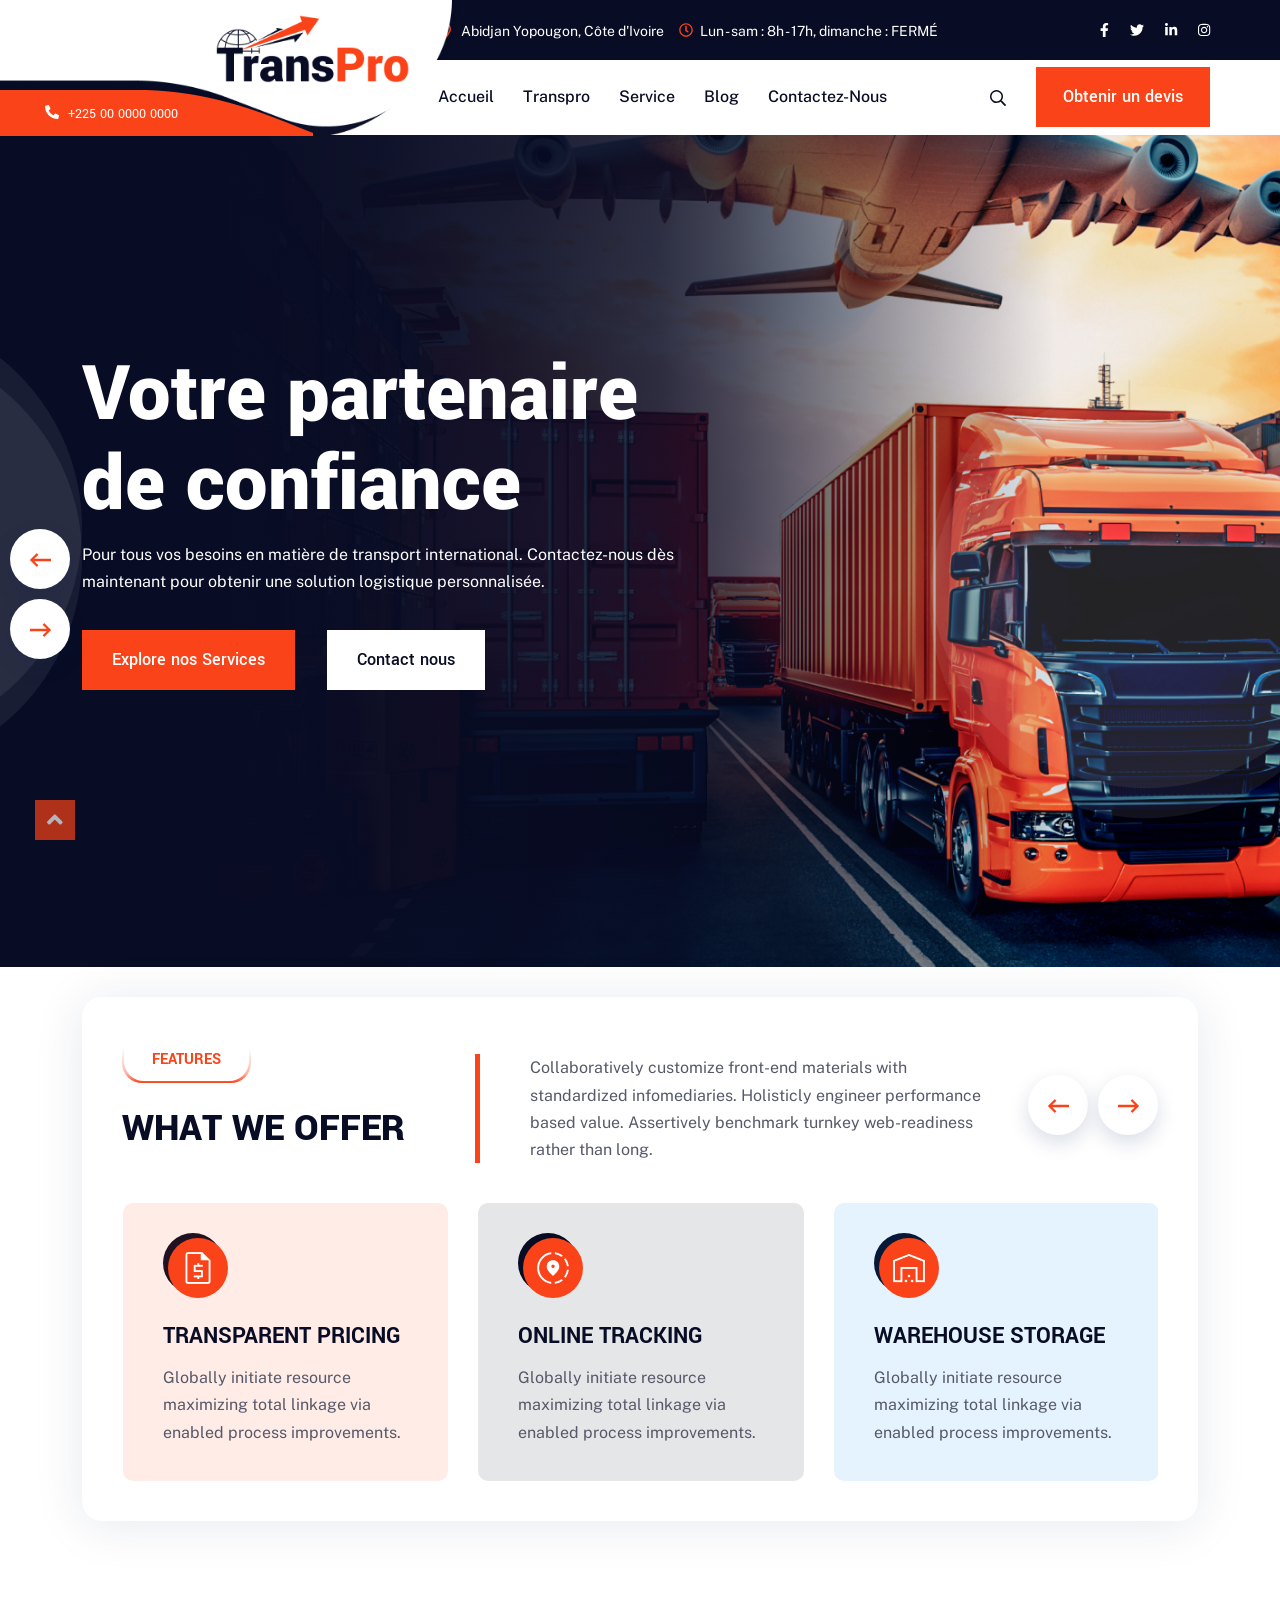
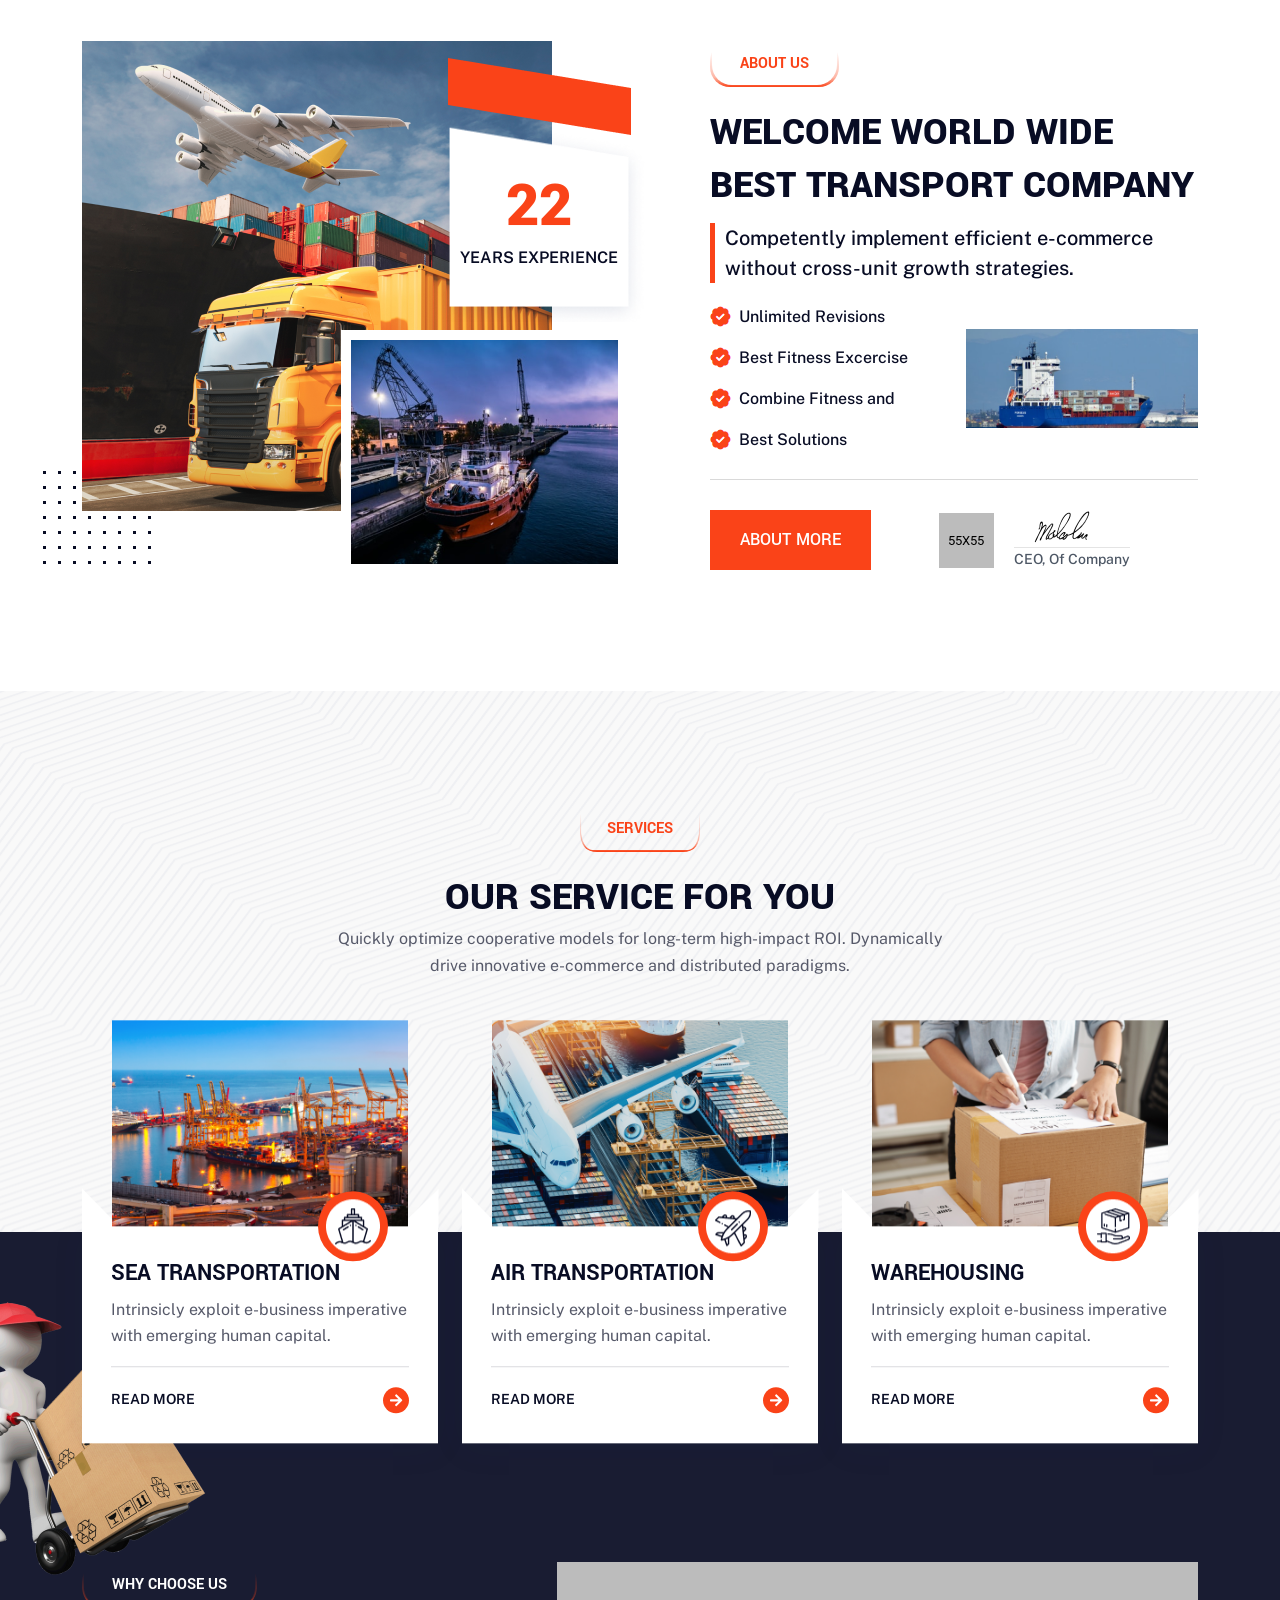
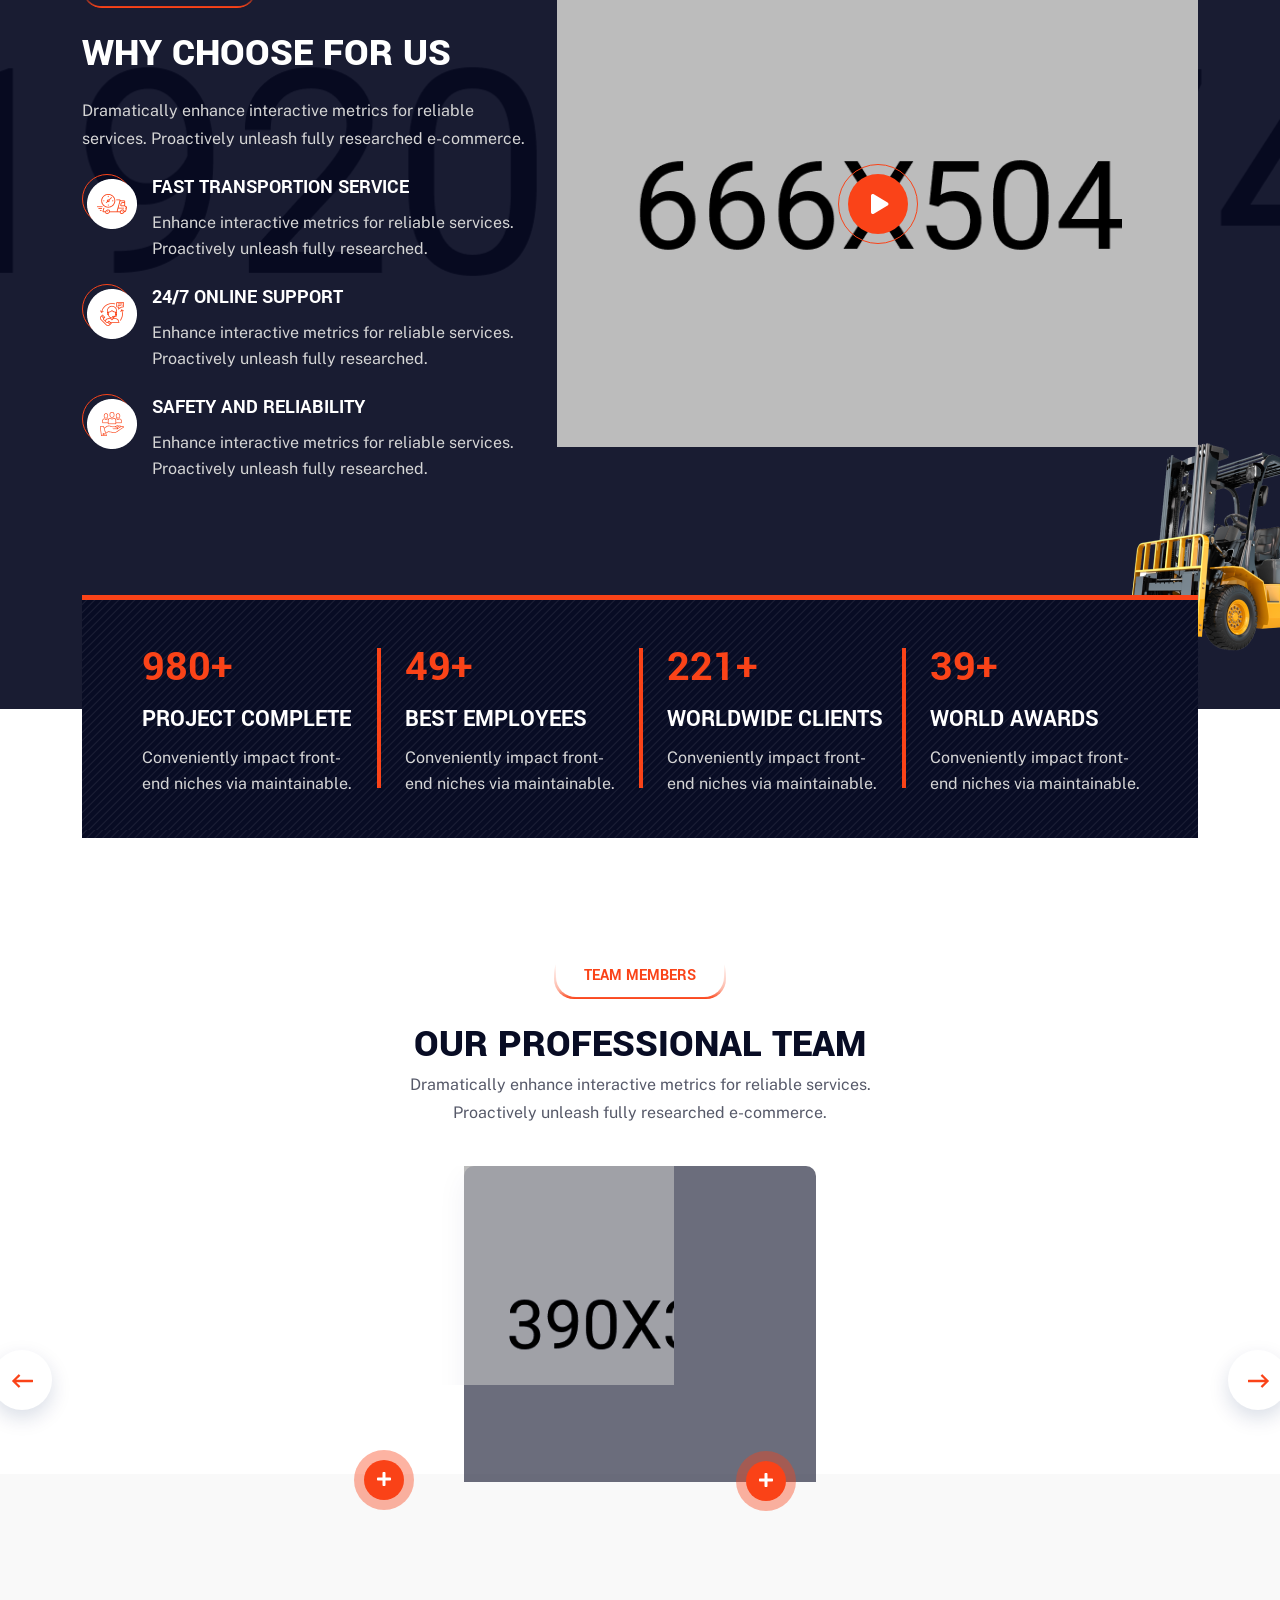
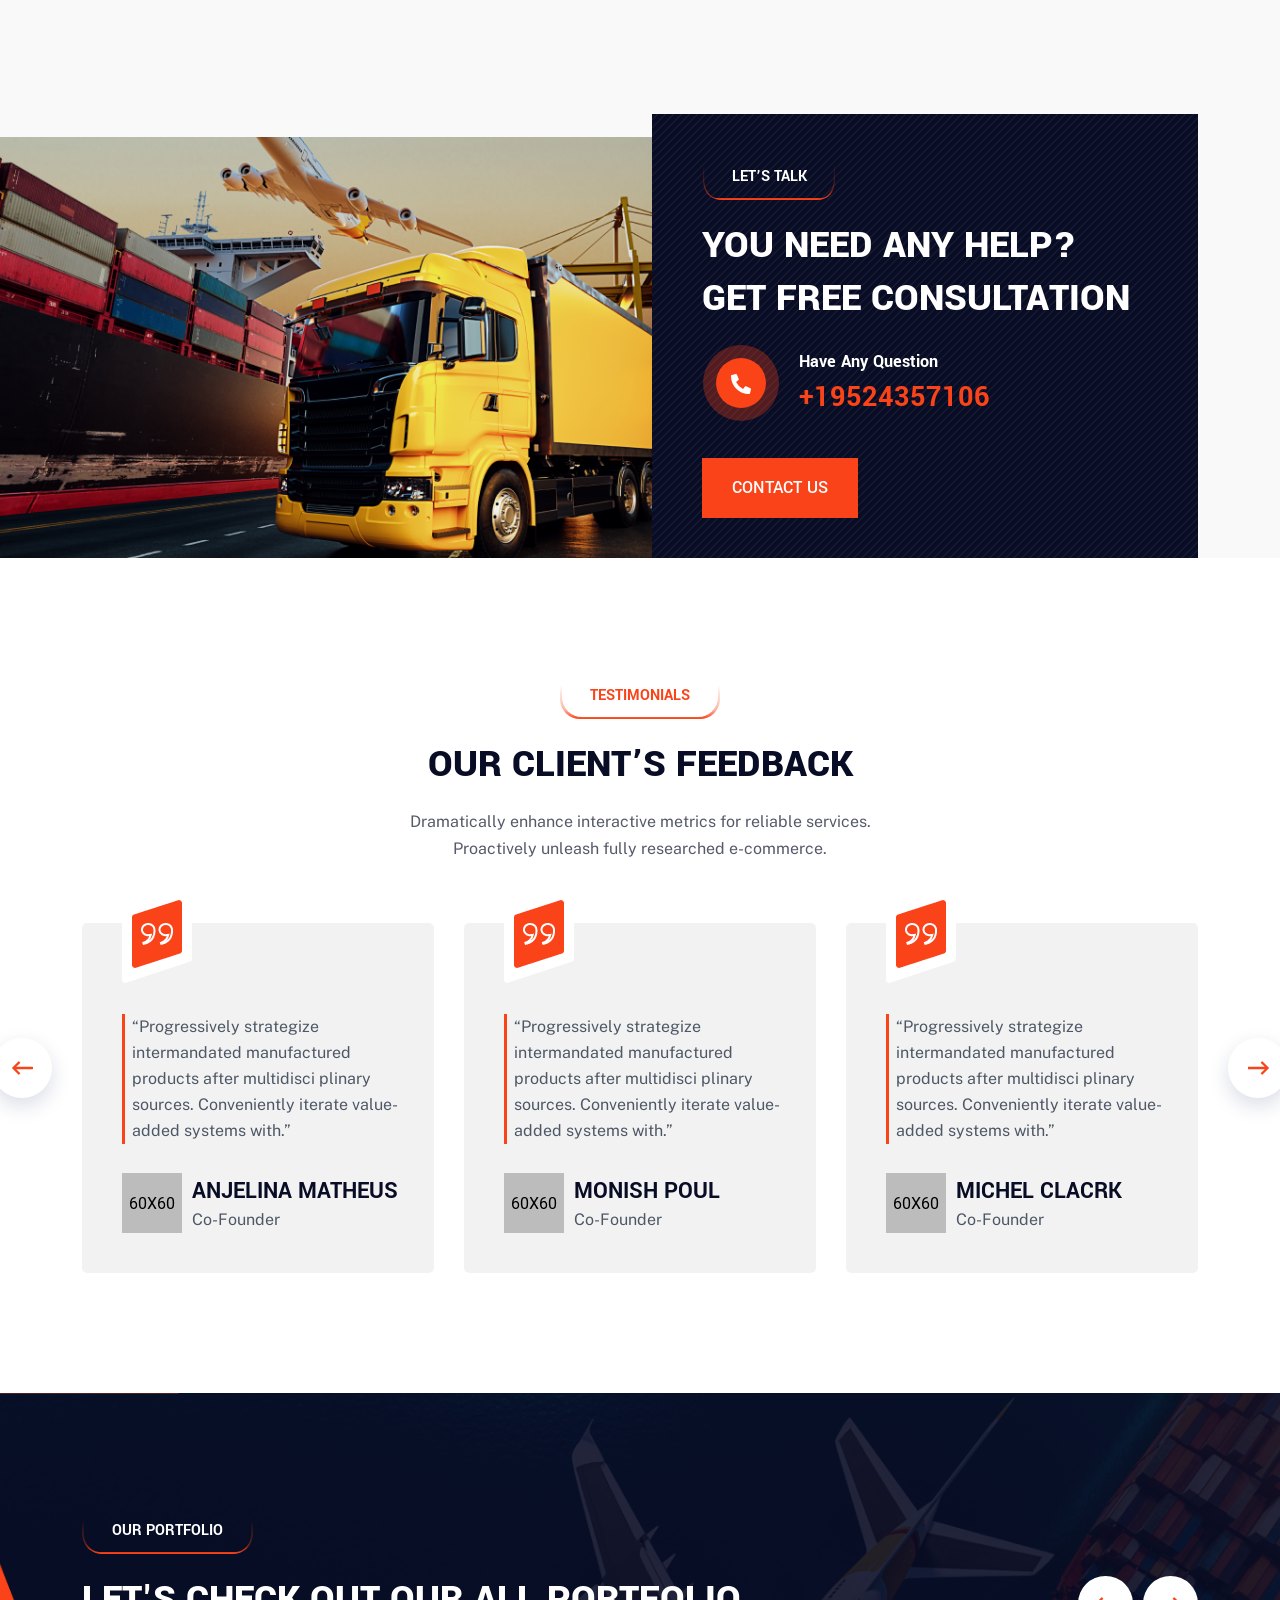
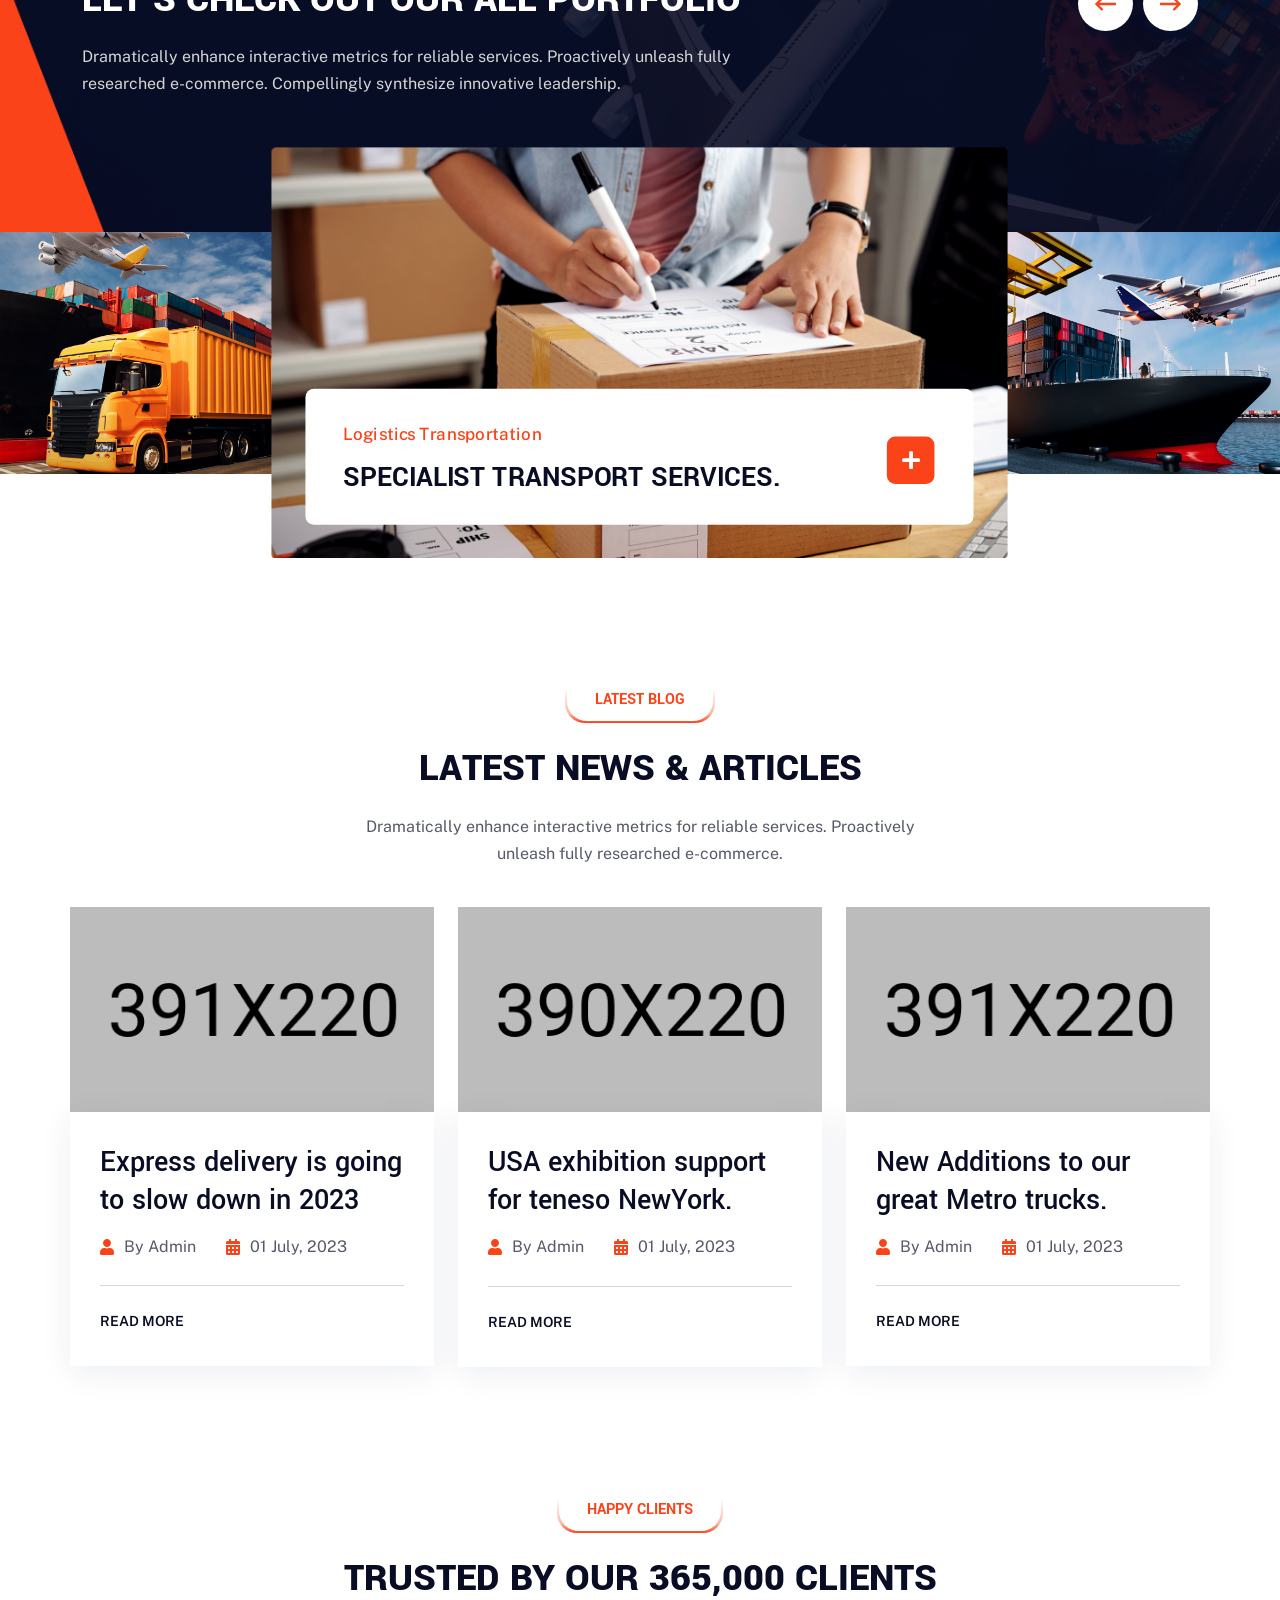
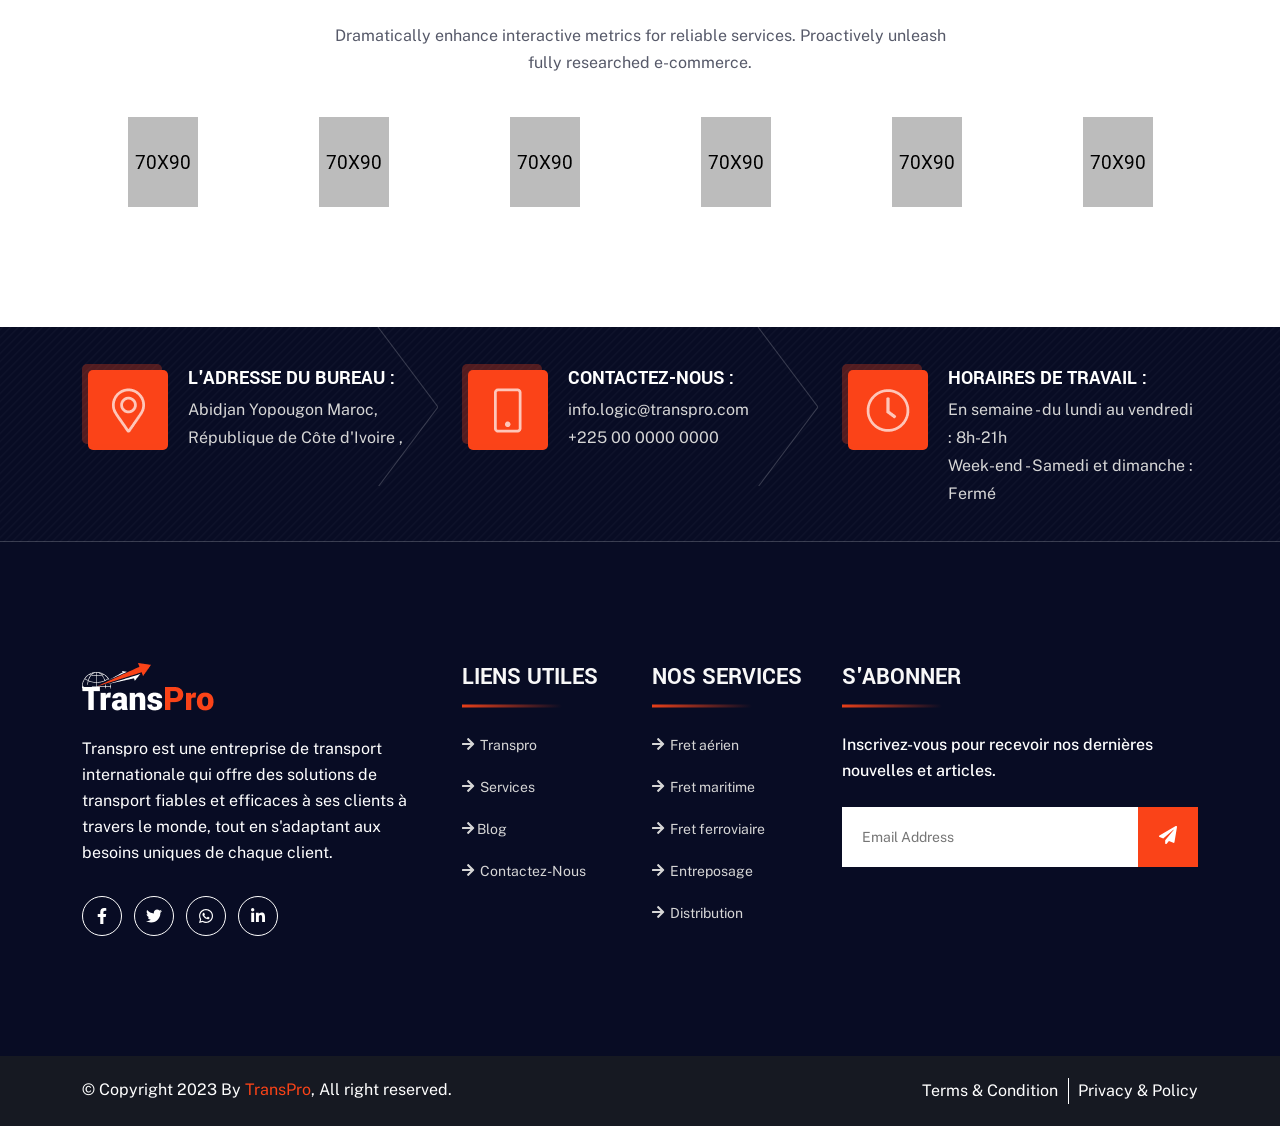
<file: index.html>
<!DOCTYPE html>
<html lang="zxx">
<head>
    <meta charset="UTF-8">
    <meta name="viewport" content="width=device-width, initial-scale=1.0">
    <meta http-equiv="X-UA-Compatible" content="ie=edge">
    <title>TransPro - Transport & Logistics Service HTML Template</title>
    <link rel=icon href="assets/img/favicon.png" sizes="20x20" type="image/png">

    <!-- Stylesheet -->
    <link rel="stylesheet" href="assets/css/vendor.css">
    <link rel="stylesheet" href="assets/css/style.css">
    <link rel="stylesheet" href="assets/css/responsive.css">

</head>
<body>

    <!-- preloader area start -->
    <div class="preloader" id="preloader">
        <div class="preloader-inner">
            <div class="spinner">
                <div class="dot1"></div>
                <div class="dot2"></div>
            </div>
        </div>
    </div>
    <!-- preloader area end -->

    <!-- search popup start-->
    <div class="body-overlay" id="body-overlay"></div>
    <div class="td-search-popup" id="td-search-popup">
        <form action="home.html" class="search-form">
            <div class="form-group">
                <input type="text" class="form-control" placeholder="Recherche.....">
            </div>
            <button type="submit" class="submit-btn"><i class="fa fa-search"></i></button>
        </form>
    </div>
    <!-- search popup end-->

    <!-- navbar start -->
    <header class="navbar-area">
        <div class="navbar-top">
            <div class="logo d-none d-lg-block">
                <a class="main-logo" href="index.html"><img src="assets/img/logo.png" alt="img"></a>
            </div>
            <div class="nav-phone-wrap">
                <i class="fas fa-phone-alt"></i>
                +225 00 0000 0000
            </div>
            <div class="container p-lg-0">
                <div class="row">
                    <div class="col-lg-10 col-md-9 text-md-start text-center">
                        <ul class="topbar-left">
                            <li><svg width="12" height="17" viewBox="0 0 12 17" fill="none" xmlns="http://www.w3.org/2000/svg">
                                <path d="M6 0C7.0625 0 8.0625 0.28125 9 0.8125C9.90625 1.375 10.625 2.09375 11.1875 3C11.7188 3.9375 12 4.9375 12 6C12 6.625 11.9062 7.15625 11.7812 7.625C11.625 8.125 11.3438 8.71875 10.9375 9.4375C10.625 9.9375 10.0312 10.9375 9.125 12.375L7.28125 15.2812C7.09375 15.5938 6.8125 15.8125 6.5 15.9375C6.15625 16.0625 5.8125 16.0625 5.5 15.9375C5.15625 15.8125 4.90625 15.5938 4.71875 15.2812L2.875 12.375C1.9375 10.9375 1.34375 9.96875 1.0625 9.46875C0.625 8.71875 0.34375 8.125 0.21875 7.625C0.0625 7.15625 0 6.625 0 6C0 4.9375 0.25 3.9375 0.8125 3C1.34375 2.09375 2.0625 1.375 3 0.8125C3.90625 0.28125 4.90625 0 6 0ZM6 14.5L7.96875 11.375C8.78125 10.0625 9.34375 9.15625 9.625 8.71875C9.96875 8.09375 10.1875 7.625 10.3125 7.25C10.4375 6.90625 10.5 6.5 10.5 6C10.5 5.1875 10.2812 4.4375 9.875 3.75C9.46875 3.0625 8.9375 2.53125 8.25 2.125C7.5625 1.71875 6.8125 1.5 6 1.5C5.1875 1.5 4.4375 1.71875 3.75 2.125C3.0625 2.53125 2.5 3.0625 2.09375 3.75C1.6875 4.4375 1.5 5.1875 1.5 6C1.5 6.5 1.53125 6.90625 1.65625 7.28125C1.78125 7.65625 2.03125 8.125 2.40625 8.75C2.65625 9.1875 3.1875 10.0938 4.03125 11.4062C4.8125 12.6562 5.46875 13.6875 6 14.5ZM3.5 6C3.5 6.6875 3.71875 7.28125 4.21875 7.78125C4.71875 8.28125 5.3125 8.5 6 8.5C6.6875 8.5 7.25 8.28125 7.75 7.78125C8.25 7.28125 8.5 6.6875 8.5 6C8.5 5.3125 8.25 4.75 7.75 4.25C7.25 3.75 6.6875 3.5 6 3.5C5.3125 3.5 4.71875 3.75 4.21875 4.25C3.71875 4.75 3.5 5.3125 3.5 6Z" fill="#FA4318"/>
                                </svg>
                                 Abidjan Yopougon, Côte d'Ivoire</li>
                            <li><i class="far fa-clock"></i>Lun - sam : 8h - 17h, dimanche : FERMÉ</li>
                        </ul>
                    </div>
                    <div class="col-lg-2 col-md-3">
                        <ul class="topbar-right social-area text-md-end text-center">
                            <li>
                                <a href="#"><i class="fab fa-facebook-f" aria-hidden="true"></i></a>
                            </li>
                            <li>
                                <a href="#"><i class="fab fa-twitter" aria-hidden="true"></i></a>
                            </li>
                            <li>
                                <a href="#"><i class="fab fa-linkedin-in" aria-hidden="true"></i></a>
                            </li>
                            <li>
                                <a href="#"><i class="fab fa-instagram" aria-hidden="true"></i></a>
                            </li>
                        </ul>
                    </div>
                </div>
            </div>
        </div>
        <nav class="navbar navbar-area-1 navbar-area navbar-expand-lg">
            <div class="container nav-container">
                <div class="responsive-mobile-menu">
                    <button class="menu toggle-btn d-block d-lg-none" data-target="#transpro_main_menu" 
                    aria-expanded="false" aria-label="Toggle navigation">
                        <span class="icon-left"></span>
                        <span class="icon-right"></span>
                    </button>
                </div>
                <div class="logo">
                    <a href="index.html"><img src="assets/img/logo-2.png" alt="img"></a>
                </div>
                <div class="nav-left-part">
                      
                </div>
                <div class="nav-right-part nav-right-part-mobile">
                    <a class="search-bar-btn" href="#">
                        <svg width="16" height="16" viewBox="0 0 16 16" fill="none" xmlns="http://www.w3.org/2000/svg">
                            <path d="M15.9062 14.6562C15.9688 14.7188 16 14.8125 16 14.9062C16 15.0312 15.9688 15.125 15.9062 15.1875L15.1875 15.875C15.0938 15.9688 15 16 14.9062 16C14.7812 16 14.7188 15.9688 14.6562 15.875L10.8438 12.0938C10.7812 12.0312 10.75 11.9375 10.75 11.8438V11.4062C10.1562 11.9062 9.5 12.3125 8.78125 12.5938C8.03125 12.875 7.28125 13 6.5 13C5.3125 13 4.21875 12.7188 3.21875 12.125C2.21875 11.5625 1.4375 10.7812 0.875 9.78125C0.28125 8.78125 0 7.6875 0 6.5C0 5.3125 0.28125 4.25 0.875 3.25C1.4375 2.25 2.21875 1.46875 3.21875 0.875C4.21875 0.3125 5.3125 0 6.5 0C7.6875 0 8.75 0.3125 9.75 0.875C10.75 1.46875 11.5312 2.25 12.125 3.25C12.6875 4.25 13 5.3125 13 6.5C13 7.3125 12.8438 8.0625 12.5625 8.78125C12.2812 9.53125 11.9062 10.1875 11.4062 10.75H11.8438C11.9375 10.75 12.0312 10.7812 12.0938 10.8438L15.9062 14.6562ZM6.5 11.5C7.375 11.5 8.21875 11.2812 9 10.8438C9.75 10.4062 10.375 9.78125 10.8125 9C11.25 8.25 11.5 7.40625 11.5 6.5C11.5 5.625 11.25 4.78125 10.8125 4C10.375 3.25 9.75 2.625 9 2.1875C8.21875 1.75 7.375 1.5 6.5 1.5C5.59375 1.5 4.75 1.75 4 2.1875C3.21875 2.625 2.59375 3.25 2.15625 4C1.71875 4.78125 1.5 5.625 1.5 6.5C1.5 7.40625 1.71875 8.25 2.15625 9C2.59375 9.78125 3.21875 10.4062 4 10.8438C4.75 11.2812 5.59375 11.5 6.5 11.5Z" fill="#080C24"/>
                        </svg>                            
                    </a>
                    <a class="btn btn-base" href="contact.html"><span>
                      </span> Obtenir un devis
                    </a>
                </div>
                <div class="collapse navbar-collapse" id="transpro_main_menu">
                    <ul class="navbar-nav menu-open">
                     
                        <li><a href="index.html">Accueil</a></li>
                        <li><a href="a-propos-de-nous.html">Transpro</a></li>
                        <li><a href="service.html">Service</a></li>
                        <li><a href="blog.html">Blog</a></li>
                        <li><a href="contact.html">Contactez-nous</a></li>
                    </ul>
                </div>
                <div class="nav-right-part nav-right-part-desktop">
                    <a class="search-bar-btn" href="#">
                        <svg width="16" height="16" viewBox="0 0 16 16" fill="none" xmlns="http://www.w3.org/2000/svg">
                            <path d="M15.9062 14.6562C15.9688 14.7188 16 14.8125 16 14.9062C16 15.0312 15.9688 15.125 15.9062 15.1875L15.1875 15.875C15.0938 15.9688 15 16 14.9062 16C14.7812 16 14.7188 15.9688 14.6562 15.875L10.8438 12.0938C10.7812 12.0312 10.75 11.9375 10.75 11.8438V11.4062C10.1562 11.9062 9.5 12.3125 8.78125 12.5938C8.03125 12.875 7.28125 13 6.5 13C5.3125 13 4.21875 12.7188 3.21875 12.125C2.21875 11.5625 1.4375 10.7812 0.875 9.78125C0.28125 8.78125 0 7.6875 0 6.5C0 5.3125 0.28125 4.25 0.875 3.25C1.4375 2.25 2.21875 1.46875 3.21875 0.875C4.21875 0.3125 5.3125 0 6.5 0C7.6875 0 8.75 0.3125 9.75 0.875C10.75 1.46875 11.5312 2.25 12.125 3.25C12.6875 4.25 13 5.3125 13 6.5C13 7.3125 12.8438 8.0625 12.5625 8.78125C12.2812 9.53125 11.9062 10.1875 11.4062 10.75H11.8438C11.9375 10.75 12.0312 10.7812 12.0938 10.8438L15.9062 14.6562ZM6.5 11.5C7.375 11.5 8.21875 11.2812 9 10.8438C9.75 10.4062 10.375 9.78125 10.8125 9C11.25 8.25 11.5 7.40625 11.5 6.5C11.5 5.625 11.25 4.78125 10.8125 4C10.375 3.25 9.75 2.625 9 2.1875C8.21875 1.75 7.375 1.5 6.5 1.5C5.59375 1.5 4.75 1.75 4 2.1875C3.21875 2.625 2.59375 3.25 2.15625 4C1.71875 4.78125 1.5 5.625 1.5 6.5C1.5 7.40625 1.71875 8.25 2.15625 9C2.59375 9.78125 3.21875 10.4062 4 10.8438C4.75 11.2812 5.59375 11.5 6.5 11.5Z" fill="#080C24"/>
                        </svg>                            
                    </a>
                    <a class="btn btn-base" href="contact.html"><span>
                      </span> Obtenir un devis
                    </a>
                </div>
            </div>
        </nav>
    </header>
    <!-- navbar end -->
    
    <!-- banner start -->
    <div class="banner-area banner-area-1">
        <div class="banner-slider owl-carousel">
            <div class="item" style="background: url(assets/img/banner/1.png);">
                <div class="container">
                    <div class="row">
                        <div class="col-lg-7 col-md-8">
                            <div class="banner-inner style-white">
                                <h1 class="b-animate-2 title">Votre partenaire de confiance</h1>
                                <p class="b-animate-3 content"> Pour tous vos besoins en matière de transport international. Contactez-nous dès maintenant pour obtenir une solution logistique personnalisée.</p>
                                <div class="btn-wrap">
                                    <a class="btn btn-base b-animate-4" href="service.html"> Explore nos Services</a>
                                    <a class="btn btn-white b-animate-4" href="contact.html">Contact nous</a>
                                </div>
                            </div>
                        </div>
                    </div>
                </div>
            </div>
            <div class="item" style="background: url(assets/img/banner/2.png);">
                <div class="container">
                    <div class="row">
                        <div class="col-lg-7 col-md-8">
                            <div class="banner-inner style-white">
                                <h1 class="b-animate-2 title">Confiez vos expéditions à des professionnels</h1>
                                <p class="b-animate-3 content"> TransPro, votre partenaire de confiance pour des solutions de transport internationales efficaces et sur mesure.</p>
                                <div class="btn-wrap">
                                    <a class="btn btn-base b-animate-4" href="service.html"> Explore nos Services</a>
                                    <a class="btn btn-white b-animate-4" href="contact.html">Contact nous</a>
                                </div>
                            </div>
                        </div>
                    </div>
                </div>
            </div>
        </div>
    </div>
    <!-- banner end -->  

    <!-- feature area start -->
    <div class="container">
        <div class="feature-area mb-60">
            <div class="row">
                <div class="col-lg-4">
                    <div class="section-title mb-0">
                        <h4 class="subtitle">FEATURES</h4>
                        <h2 class="title">WHAT WE OFFER</h2>
                    </div>
                </div>
                <div class="col-lg-6 align-self-center">
                    <div class="section-title">
                        <p class="content left-line">Collaboratively customize front-end materials with standardized infomediaries. Holisticly engineer performance based value. Assertively benchmark turnkey web-readiness rather than long.</p>
                    </div>
                </div>
            </div>
            <div class="feature-slider owl-carousel">
                <div class="item">
                    <div class="feature-wrap bg-pink">
                        <div class="icon">
                            <img src="assets/img/icon/feature-1.png" alt="img">
                        </div>
                        <h5>TRANSPARENT PRICING</h5>
                        <p>Globally initiate resource maximizing total linkage via enabled process improvements.</p>
                    </div>
                </div>
                <div class="item">
                    <div class="feature-wrap bg-ash">
                        <div class="icon">
                            <img src="assets/img/icon/feature-2.png" alt="img">
                        </div>
                        <h5>ONLINE TRACKING</h5>
                        <p>Globally initiate resource maximizing total linkage via enabled process improvements.</p>
                    </div>
                </div>
                <div class="item">
                    <div class="feature-wrap bg-sky">
                        <div class="icon">
                            <img src="assets/img/icon/feature-3.png" alt="img">
                        </div>
                        <h5>WAREHOUSE STORAGE</h5>
                        <p>Globally initiate resource maximizing total linkage via enabled process improvements.</p>
                    </div>
                </div>
            </div>
        </div>
    </div>
    <!-- feature area end -->

    <!-- about area start -->
    <div class="about-area pd-bottom-120">
        <div class="container">
            <div class="about-area-inner">
                <div class="row">
                    <div class="col-lg-6">
                        <div class="about-thumb-wrap">
                            <img class="img-1" src="assets/img/about/shape.png" alt="img">
                            <img class="img-2" src="assets/img/about/1.png" alt="img">
                            <img class="img-3" src="assets/img/about/2.png" alt="img">
                            <div class="exprience-wrap">
                                <img src="assets/img/about/shape-3.png" alt="img">
                                <div class="details">
                                    <h1>22</h1>
                                    <p>YEARS EXPERIENCE</p>
                                </div>
                            </div>
                        </div>
                    </div>
                    <div class="col-lg-6 align-self-center">
                        <div class="about-inner-wrap">  
                            <div class="section-title mb-0">
                                <h4 class="subtitle">ABOUT US</h4>
                                <h2 class="title">WELCOME WORLD WIDE BEST
                                        TRANSPORT COMPANY</h2>
                                <p class="content left-line">Competently implement efficient e-commerce without cross-unit growth strategies.</p>
                                <div class="row">
                                    <div class="col-xl-6 col-lg-12 col-md-6">
                                        <ul class="list-inner-wrap mb-mb-0 mb-3 mb-lg-3 mb-xl-0">
                                            <li><img src="assets/img/icon/check.png" alt="img"> Unlimited Revisions</li>
                                            <li><img src="assets/img/icon/check.png" alt="img">Best Fitness Excercise</li>
                                            <li><img src="assets/img/icon/check.png" alt="img">Combine Fitness and</li>
                                            <li><img src="assets/img/icon/check.png" alt="img">Best Solutions</li>
                                        </ul>
                                    </div>
                                    <div class="col-xl-6 col-lg-12 col-md-6 align-self-center">
                                        <div class="thumb"><img src="assets/img/about/3.png" alt="img"></div>
                                    </div>
                                </div>
                                <div class="btn-wrap">
                                    <a class="btn btn-base" href="about.html">ABOUT MORE</a>
                                    <div class="author-wrap">
                                        <div class="thumb"><img src="assets/img/about/4.png" alt="img"></div>
                                        <div class="details">
                                            <img src="assets/img/about/signature.png" alt="img">
                                            <p>CEO, Of Company</p>
                                        </div>
                                    </div>
                                </div>
                            </div>
                        </div>
                    </div>
                </div>
            </div>
        </div>
    </div>
    <!-- about area end -->

    <!-- service area start -->
    <div class="service-area pd-top-115 pd-bottom-90 pb-lg-0" style="background: url(assets/img/service/bg.png);">
        <div class="container">
            <div class="row justify-content-center">
                <div class="col-lg-7">
                    <div class="section-title text-center">
                        <h4 class="subtitle style-2">SERVICES</h4>
                        <h2 class="title">OUR SERVICE FOR YOU</h2>
                        <p>Quickly optimize cooperative models for long-term high-impact ROI. Dynamically drive innovative e-commerce and distributed paradigms.</p>
                    </div>
                </div>
            </div>
            <div class="row justify-content-center">
                <div class="col-lg-4 col-md-6">
                    <div class="single-service-wrap">
                        <div class="thumb">
                            <img src="assets/img/service/1.png" alt="img">
                            <div class="icon">
                                <img src="assets/img/service/service-icon-1.png" alt="img">
                            </div>
                        </div>
                        <div class="details">
                            <h5>SEA TRANSPORTATION</h5>
                            <p>Intrinsicly exploit e-business imperative with emerging human capital.</p>
                            <div class="btn-wrap">
                                <a class="read-more-text" href="service-details.html">READ MORE <span><i class="fa fa-arrow-right"></i></span></a>
                            </div>
                        </div>
                    </div>
                </div>
                <div class="col-lg-4 col-md-6">
                    <div class="single-service-wrap">
                        <div class="thumb">
                            <img src="assets/img/service/2.png" alt="img">
                            <div class="icon">
                                <img src="assets/img/service/service-icon-2.png" alt="img">
                            </div>
                        </div>
                        <div class="details">
                            <h5>AIR TRANSPORTATION</h5>
                            <p>Intrinsicly exploit e-business imperative with emerging human capital.</p>
                            <div class="btn-wrap">
                                <a class="read-more-text" href="service-details.html">READ MORE <span><i class="fa fa-arrow-right"></i></span></a>
                            </div>
                        </div>
                    </div>
                </div>
                <div class="col-lg-4 col-md-6">
                    <div class="single-service-wrap">
                        <div class="thumb">
                            <img src="assets/img/service/3.png" alt="img">
                            <div class="icon">
                                <img src="assets/img/service/service-icon-3.png" alt="img">
                            </div>
                        </div>
                        <div class="details">
                            <h5>WAREHOUSING</h5>
                            <p>Intrinsicly exploit e-business imperative with emerging human capital.</p>
                            <div class="btn-wrap">
                                <a class="read-more-text" href="service-details.html">READ MORE <span><i class="fa fa-arrow-right"></i></span></a>
                            </div>
                        </div>
                    </div>
                </div>
            </div>
        </div>
    </div>
    <!-- service area end -->

    <!--wcu-area start-->
    <div class="wcu-area bg-overlay" style="background: url(assets/img/wcu/bg.png);">
        <img class="img-1" src="assets/img/wcu/1.png" alt="img">
        <img class="img-2" src="assets/img/wcu/2.png" alt="img">
        <div class="container">
            <div class="row justify-content-center">
                <div class="col-xl-7 col-lg-6 order-lg-2">
                    <div class="video-thumb-wrap">
                        <img src="assets/img/wcu/video.png" alt="img">
                        <a class="video-play-btn" href="https://www.youtube.com/embed/Wimkqo8gDZ0" data-effect="mfp-zoom-in"><i class="fa fa-play"></i></a>
                    </div>
                </div>
                <div class="col-xl-5 col-lg-6 order-lg-1">
                    <div class="section-title style-white mb-0">
                        <h4 class="subtitle style-2">WHY CHOOSE US</h4>
                        <h2 class="title">WHY CHOOSE FOR US</h2>
                        <p class="content">Dramatically enhance interactive metrics for reliable services. Proactively unleash fully researched e-commerce.</p>
                    </div>
                    <div class="single-wcu-wrap">
                        <div class="icon">
                            <img src="assets/img/wcu/icon-1.png" alt="img">
                        </div>
                        <div class="details">
                            <h6>FAST TRANSPORTION SERVICE</h6>
                            <p>Enhance interactive metrics for reliable services. Proactively unleash fully researched.</p>
                        </div>
                    </div>
                    <div class="single-wcu-wrap">
                        <div class="icon">
                            <img src="assets/img/wcu/icon-2.png" alt="img">
                        </div>
                        <div class="details">
                            <h6>24/7 ONLINE SUPPORT</h6>
                            <p>Enhance interactive metrics for reliable services. Proactively unleash fully researched.</p>
                        </div>
                    </div>
                    <div class="single-wcu-wrap">
                        <div class="icon">
                            <img src="assets/img/wcu/icon-3.png" alt="img">
                        </div>
                        <div class="details">
                            <h6>SAFETY AND RELIABILITY</h6>
                            <p>Enhance interactive metrics for reliable services. Proactively unleash fully researched.</p>
                        </div>
                    </div>
                </div>
            </div>
        </div>
    </div>
    <!--wcu-area end-->

    <!--fact-area start-->
    <div class="container">
        <div class="fact-counter-area" style="background: url(assets/img/fact/bg.png);">
            <div class="row justify-content-center">
                <div class="col-lg-3 col-md-6">
                    <div class="single-fact-wrap">
                        <h2><span class="counter">2000</span>+</h2>
                        <h5>PROJECT COMPLETE</h5>
                        <p>Conveniently impact front-end
                            niches via maintainable.</p>
                    </div>
                </div>
                <div class="col-lg-3 col-md-6">
                    <div class="single-fact-wrap">
                        <h2><span class="counter">100</span>+</h2>
                        <h5>BEST EMPLOYEES</h5>
                        <p>Conveniently impact front-end
                            niches via maintainable.</p>
                    </div>
                </div>
                <div class="col-lg-3 col-md-6">
                    <div class="single-fact-wrap">
                        <h2><span class="counter">450</span>+</h2>
                        <h5>WORLDWIDE CLIENTS</h5>
                        <p>Conveniently impact front-end
                            niches via maintainable.</p>
                    </div>
                </div>
                <div class="col-lg-3 col-md-6">
                    <div class="single-fact-wrap after-none">
                        <h2><span class="counter">80</span>+</h2>
                        <h5>WORLD AWARDS</h5>
                        <p>Conveniently impact front-end
                            niches via maintainable.</p>
                    </div>
                </div>
            </div>
        </div>
    </div>
    <!--fact-area end-->

    <!--team-area start-->
    <div class="team-area pd-top-115">
        <div class="container">
            <div class="row justify-content-center">
                <div class="col-lg-6">
                    <div class="section-title text-center">
                        <h4 class="subtitle">TEAM MEMBERS</h4>
                        <h2 class="title">OUR PROFESSIONAL TEAM</h2>
                        <p>Dramatically enhance interactive metrics for reliable services. Proactively unleash fully researched e-commerce.</p>
                    </div>
                </div>
            </div>
            <div class="row justify-content-center">
                <div class="col-lg-12">
                    <div class="team-slider owl-carousel">
                        <div class="item">
                            <div class="single-team-wrap">
                                <div class="thumb">
                                    <img src="assets/img/team/1.png" alt="img">
                                </div>
                                <div class="details">
                                    <h5>MICHEL RICHARD</h5>
                                    <p>Director & CEO</p>
                                    <div class="hover-icon">
                                        <i class="fa fa-plus"></i>
                                        <ul class="social-area">
                                            <li><a href="#"><i class="fab fa-facebook-f"></i></a></li>
                                            <li><a href="#"><i class="fab fa-twitter"></i></a></li>
                                            <li><a href="#"><i class="fab fa-whatsapp"></i></a></li>
                                            <li><a href="#"><i class="fab fa-linkedin-in"></i></a></li>
                                        </ul>
                                    </div>
                                </div>
                            </div>
                        </div>
                        <div class="item">
                            <div class="single-team-wrap">
                                <div class="thumb">
                                    <img src="assets/img/team/2.png" alt="img">
                                </div>
                                <div class="details">
                                    <h5>ANJELINA ROSEE</h5>
                                    <p>Founder</p>
                                    <div class="hover-icon">
                                        <i class="fa fa-plus"></i>
                                        <ul class="social-area">
                                            <li><a href="#"><i class="fab fa-facebook-f"></i></a></li>
                                            <li><a href="#"><i class="fab fa-twitter"></i></a></li>
                                            <li><a href="#"><i class="fab fa-whatsapp"></i></a></li>
                                            <li><a href="#"><i class="fab fa-linkedin-in"></i></a></li>
                                        </ul>
                                    </div>
                                </div>
                            </div>
                        </div>
                        <div class="item">
                            <div class="single-team-wrap">
                                <div class="thumb">
                                    <img src="assets/img/team/3.png" alt="img">
                                </div>
                                <div class="details">
                                    <h5>MISHEL MARSH</h5>
                                    <p>Co-Founder</p>
                                    <div class="hover-icon">
                                        <i class="fa fa-plus"></i>
                                        <ul class="social-area">
                                            <li><a href="#"><i class="fab fa-facebook-f"></i></a></li>
                                            <li><a href="#"><i class="fab fa-twitter"></i></a></li>
                                            <li><a href="#"><i class="fab fa-whatsapp"></i></a></li>
                                            <li><a href="#"><i class="fab fa-linkedin-in"></i></a></li>
                                        </ul>
                                    </div>
                                </div>
                            </div>
                        </div>
                    </div>                    
                </div>
            </div>
        </div>
    </div>
    <!--team-area end-->

    <!--contact-area start-->
    <div class="call-to-contact-area pd-top-240" style="background: #F9F9F9;">
        <img src="assets/img/contact/1.png" alt="img">
        <div class="container">
            <div class="row justify-content-end">
                <div class="col-xl-6 col-lg-7">
                    <div class="cta-inner-wrap">
                        <div class="section-title style-white mb-0">
                            <h4 class="subtitle style-2">LET’S TALK</h4>
                            <h2 class="title">YOU NEED ANY HELP?
                                GET FREE CONSULTATION</h2>
                        </div>
                        <div class="single-cta-wrap">
                            <div class="icon">
                                <i class="fa fa-phone-alt"></i>
                            </div>
                            <div class="details">
                                <h6>Have Any Question</h6>
                                <h3>+19524357106</h3>
                            </div>
                        </div>
                        <a class="btn btn-base" href="contact.html">CONTACT US</a>
                    </div>                    
                </div>
            </div>
        </div>
    </div>
    <!--contact-area end-->

    <!-- testimonial area start -->
    <div class="testimonial-area pd-top-115 pd-bottom-120">
        <div class="container">
            <div class="row justify-content-center">
                <div class="col-lg-6">
                    <div class="section-title text-center mb-0">
                        <h4 class="subtitle">TESTIMONIALS</h4>
                        <h2 class="title">OUR CLIENT’S FEEDBACK</h2>
                        <p class="content">Dramatically enhance interactive metrics for reliable services. Proactively unleash fully researched e-commerce.</p>
                    </div>
                </div>
            </div>
            <div class="testimonial-slider owl-carousel">
                <div class="item">
                    <div class="single-testimonial-wrap">
                        <div class="icon">
                            <img src="assets/img/testimonial/quote.png" alt="img">
                        </div>
                        <p>“Progressively strategize intermandated manufactured products after multidisci plinary sources. Conveniently iterate value-added systems with.”</p>
                        <div class="client-wrap">
                            <div class="thumb">
                                <img src="assets/img/testimonial/1.png" alt="img">
                            </div>
                            <div class="details">
                                <h5>ANJELINA MATHEUS</h5>
                                <p>Co-Founder</p>
                            </div>
                        </div>
                    </div>                  
                </div>
                <div class="item">
                    <div class="single-testimonial-wrap">
                        <div class="icon">
                            <img src="assets/img/testimonial/quote.png" alt="img">
                        </div>
                        <p>“Progressively strategize intermandated manufactured products after multidisci plinary sources. Conveniently iterate value-added systems with.”</p>
                        <div class="client-wrap">
                            <div class="thumb">
                                <img src="assets/img/testimonial/2.png" alt="img">
                            </div>
                            <div class="details">
                                <h5>MONISH POUL</h5>
                                <p>Co-Founder</p>
                            </div>
                        </div>
                    </div>                  
                </div>
                <div class="item">
                    <div class="single-testimonial-wrap">
                        <div class="icon">
                            <img src="assets/img/testimonial/quote.png" alt="img">
                        </div>
                        <p>“Progressively strategize intermandated manufactured products after multidisci plinary sources. Conveniently iterate value-added systems with.”</p>
                        <div class="client-wrap">
                            <div class="thumb">
                                <img src="assets/img/testimonial/3.png" alt="img">
                            </div>
                            <div class="details">
                                <h5>MICHEL CLACRK</h5>
                                <p>Co-Founder</p>
                            </div>
                        </div>
                    </div>                  
                </div>
            </div>
        </div>
    </div>
    <!-- testimonial area end -->

    <!-- portfolio area start -->
    <div class="portfolio-area pd-top-115" style="background: url(assets/img/portfolio/bg.png);">
        <div class="container">
            <div class="row">
                <div class="col-lg-8">
                    <div class="section-title style-white">
                        <h4 class="subtitle style-2">OUR PORTFOLIO</h4>
                        <h2 class="title">LET'S CHECK OUT OUR ALL PORTFOLIO</h2>
                        <p class="content">Dramatically enhance interactive metrics for reliable services. Proactively unleash fully researched e-commerce. Compellingly synthesize innovative leadership.</p>
                    </div>
                </div>
            </div>
            <div class="swiper-container">
                <!-- Additional required wrapper -->
                <div class="swiper-wrapper">
                    <!-- Slides -->
                    <div class="swiper-slide">
                        <div class="single-portfolio-wrap">
                            <div class="thumb">
                                <img src="assets/img/portfolio/1.png" alt="img">
                            </div>
                            <div class="portfolio-details">
                                <div class="details">
                                    <p>Logistics Transportation</p>
                                    <h4>SPECIALIST TRANSPORT SERVICES.</h4>
                                </div>
                                <a href="#" class="icon">
                                    <i class="fa fa-plus"></i>
                                </a>
                            </div>
                        </div>
                    </div>
                    <div class="swiper-slide">
                        <div class="single-portfolio-wrap">
                            <div class="thumb">
                                <img src="assets/img/portfolio/2.png" alt="img">
                            </div>
                            <div class="portfolio-details">
                                <div class="details">
                                    <p>Logistics Transportation</p>
                                    <h4>SPECIALIST TRANSPORT SERVICES.</h4>
                                </div>
                                <a href="#" class="icon">
                                    <i class="fa fa-plus"></i>
                                </a>
                            </div>
                        </div>
                    </div>
                    <div class="swiper-slide">
                        <div class="single-portfolio-wrap">
                            <div class="thumb">
                                <img src="assets/img/portfolio/3.png" alt="img">
                            </div>
                            <div class="portfolio-details">
                                <div class="details">
                                    <p>Logistics Transportation</p>
                                    <h4>SPECIALIST TRANSPORT SERVICES.</h4>
                                </div>
                                <a href="#" class="icon">
                                    <i class="fa fa-plus"></i>
                                </a>
                            </div>
                        </div>
                    </div>
                </div>
                  <!-- If we need navigation buttons -->
                <div class="swiper-button-prev button"><img src="assets/img/icon/left-arrow.png" alt="img"></div>
                <div class="swiper-button-next button"><img src="assets/img/icon/right-arrow.png" alt="img"></div>            
            </div>
        </div>
    </div>
    <!-- portfolio area end -->

    <!--blog-area start-->
    <div class="blog-area pd-top-115 pt-lg-0">
        <div class="container p-sm-0">
            <div class="row justify-content-center">
                <div class="col-lg-6">
                    <div class="section-title text-center">
                        <h4 class="subtitle">LATEST BLOG</h4>
                        <h2 class="title">LATEST NEWS & ARTICLES</h2>
                        <p class="content">Dramatically enhance interactive metrics for reliable services. Proactively unleash fully researched e-commerce.</p>
                    </div>
                </div>
            </div>
            <div class="row justify-content-center">
                <div class="col-lg-4 col-md-6">
                    <div class="single-blog-inner">
                        <div class="thumb">
                            <img src="assets/img/blog/1.png" alt="img">
                        </div>
                        <div class="details">
                            <h4><a href="blog-details.html">Express delivery is going to
                                slow down in 2023</a></h4>
                            <ul class="blog-meta">
                                <li><i class="fa fa-user"></i> By <a class="ms-1" href="#"> Admin</a></li>
                                <li><i class="fas fa-calendar-alt"></i> 01 July, 2023</li>
                            </ul>
                            <a class="read-more-text" href="blog-details.html">READ MORE</a>
                        </div>
                    </div>
                </div>
                <div class="col-lg-4 col-md-6">
                    <div class="single-blog-inner">
                        <div class="thumb">
                            <img src="assets/img/blog/2.png" alt="img">
                        </div>
                        <div class="details">
                            <h4><a href="blog-details.html">USA exhibition support for
                                teneso NewYork.</a></h4>
                            <ul class="blog-meta">
                                <li><i class="fa fa-user"></i> By <a class="ms-1" href="#"> Admin</a></li>
                                <li><i class="fas fa-calendar-alt"></i> 01 July, 2023</li>
                            </ul>
                            <a class="read-more-text" href="blog-details.html">READ MORE</a>
                        </div>
                    </div>
                </div>
                <div class="col-lg-4 col-md-6">
                    <div class="single-blog-inner">
                        <div class="thumb">
                            <img src="assets/img/blog/3.png" alt="img">
                        </div>
                        <div class="details">
                            <h4><a href="blog-details.html">New Additions to our great
                                Metro trucks.</a></h4>
                            <ul class="blog-meta">
                                <li><i class="fa fa-user"></i> By <a class="ms-1" href="#"> Admin</a></li>
                                <li><i class="fas fa-calendar-alt"></i> 01 July, 2023</li>
                            </ul>
                            <a class="read-more-text" href="blog-details.html">READ MORE</a>
                        </div>
                    </div>
                </div>
            </div>
        </div>
    </div>
    <!--blog-area end-->

    <!--partner-area start-->
    <div class="partner-area pd-top-90 pd-bottom-120">
        <div class="container">
            <div class="row justify-content-center">
                <div class="col-lg-7">
                    <div class="section-title text-center">
                        <h4 class="subtitle">HAPPY CLIENTS</h4>
                        <h2 class="title">TRUSTED BY OUR
                            365,000 CLIENTS</h2>
                        <p class="content">Dramatically enhance interactive metrics for reliable services. Proactively unleash fully researched e-commerce.</p>
                    </div>
                </div>
            </div>
            <div class="partner-slider owl-carousel">
                <div class="item">
                    <div class="thumb">
                        <img src="assets/img/partner/1.png" alt="img">
                    </div>
                </div>
                <div class="item">
                    <div class="thumb">
                        <img src="assets/img/partner/2.png" alt="img">
                    </div>
                </div>
                <div class="item">
                    <div class="thumb">
                        <img src="assets/img/partner/3.png" alt="img">
                    </div>
                </div>
                <div class="item">
                    <div class="thumb">
                        <img src="assets/img/partner/4.png" alt="img">
                    </div>
                </div>
                <div class="item">
                    <div class="thumb">
                        <img src="assets/img/partner/5.png" alt="img">
                    </div>
                </div>
                <div class="item">
                    <div class="thumb">
                        <img src="assets/img/partner/6.png" alt="img">
                    </div>
                </div>
            </div> 
        </div>
    </div>
    <!--partner-area end-->

    <!-- footer area start -->
    <footer class="footer-area">
        <div class="footer-top" style="background-image: url(assets/img/footer/bg.png);">
            <div class="container">
                <div class="row justify-content-center">
                    <div class="col-lg-4 col-md-6">
                        <div class="single-footer-top">
                            <div class="icon">
                                <img src="assets/img/icon/map-marker.png" alt="img">
                            </div>
                            <div class="details">
                                <h6>L'ADRESSE DU BUREAU :</h6>
                                <p>Abidjan Yopougon Maroc, </p>
                                <p>République de Côte d'Ivoire ,</p>
                            </div>
                        </div>
                    </div>
                    <div class="col-lg-4 col-md-6">
                        <div class="single-footer-top">
                            <div class="icon">
                                <img src="assets/img/icon/phone.png" alt="img">
                            </div>
                            <div class="details">
                                <h6>CONTACTEZ-NOUS :</h6>
                                <p>info.logic@transpro.com</p>
                                <p>+225 00 0000 0000</p>
                            </div>
                        </div>
                    </div>
                    <div class="col-lg-4 col-md-6">
                        <div class="single-footer-top after-none">
                            <div class="icon">
                                <img src="assets/img/icon/clock.png" alt="img">
                            </div>
                            <div class="details">
                                <h6>HORAIRES DE TRAVAIL :</h6>
                                <p>En semaine - du lundi au vendredi : 8h-21h</p>
                                <p>Week-end - Samedi et dimanche :  Fermé</p>
                            </div>
                        </div>
                    </div>
                </div>
            </div>
        </div>
        <div class="container">
            <div class="row">
                <div class="col-xl-4 col-md-6">
                    <div class="widget widget_about">
                        <div class="thumb">
                            <img src="assets/img/logo-white.png" alt="img">
                        </div>
                        <div class="details">
                            <p>Transpro est une entreprise de transport internationale qui offre des solutions de transport fiables et efficaces à ses clients à travers le monde, tout en s'adaptant aux besoins uniques de chaque client.</p>
                            <ul class="social-media style-border">
                                <li><a href="#"><i class="fab fa-facebook-f"></i></a></li>
                                <li><a href="#"><i class="fab fa-twitter"></i></a></li>
                                <li><a href="#"><i class="fab fa-whatsapp"></i></a></li>
                                <li><a href="#"><i class="fab fa-linkedin-in"></i></a></li>
                            </ul>
                        </div>
                    </div>
                </div>
                <div class="col-xl-2 col-md-6">
                    <div class="widget widget_nav_menu">
                        <h4 class="widget-title">LIENS UTILES</h4>
                        <ul>
                            <li><a href="a-propos-de-nous.html"><i class="fa fa-arrow-right"></i> Transpro</a></li>
                            <li><a href="service.html"><i class="fa fa-arrow-right"></i> Services</a></li>
                            <li><a href="blog.html"><i class="fa fa-arrow-right"></i>Blog</a></li>
                            <li><a href="contact.html"><i class="fa fa-arrow-right"></i> Contactez-Nous
                            </a></li>
                        </ul>
                    </div>
                </div>
                <div class="col-xl-2 col-md-6">
                    <div class="widget widget_nav_menu">
                        <h4 class="widget-title">NOS SERVICES</h4>
                        <ul>
                            <li><a href="#"><i class="fa fa-arrow-right"></i> Fret aérien</a></li>
                            <li><a href="#"><i class="fa fa-arrow-right"></i> Fret maritime</a></li>
                            <li><a href="#"><i class="fa fa-arrow-right"></i> Fret ferroviaire</a></li>
                            <li><a href="#"><i class="fa fa-arrow-right"></i> Entreposage</a></li>
                            <li><a href="#"><i class="fa fa-arrow-right"></i> Distribution</a></li>
                        </ul>
                    </div>
                </div>
                <div class="col-xl-4 col-md-6">
                    <div class="widget widget_subscribe">
                        <h4 class="widget-title">S'ABONNER</h4>
                        <p> Inscrivez-vous pour recevoir nos dernières nouvelles et articles.</p>
                        <div class="single-subscribe-inner">
                            <input type="text" placeholder="Email Address">
                            <a class="btn btn-base" href="#"><i class="fa fa-paper-plane"></i></a>
                        </div>
                    </div>
                </div>
            </div>         
        </div>
    </footer>
    <!-- footer area end -->

    <!-- footer-bottom area start -->
    <div class="footer-bottom-area">
        <div class="container">
            <div class="row">
                <div class="col-lg-6 text-lg-start text-center">
                    <div class="copyright-area">
                        <p>© Copyright 2023  By <a href="#">TransPro</a>, All right reserved.</p>
                    </div>
                </div>
                <div class="col-lg-6 text-lg-end text-center">
                    <ul>
                        <li>
                            <a href="#">Terms & Condition</a>
                        </li>
                        <li><a href="#">Privacy & Policy</a></li>
                    </ul>
                </div>
            </div>
        </div>
    </div>
    <!-- footer-bottom area end -->

    <!-- back to top area start -->
    <div class="back-to-top">
        <span class="back-top"><i class="fa fa-angle-up"></i></span>
    </div>
    <!-- back to top area end -->


    <!-- all plugins here -->
    <script src="assets/js/vendor.js"></script>
    <!-- main js  -->
    <script src="assets/js/main.js"></script>
</body>
</html>
</file>
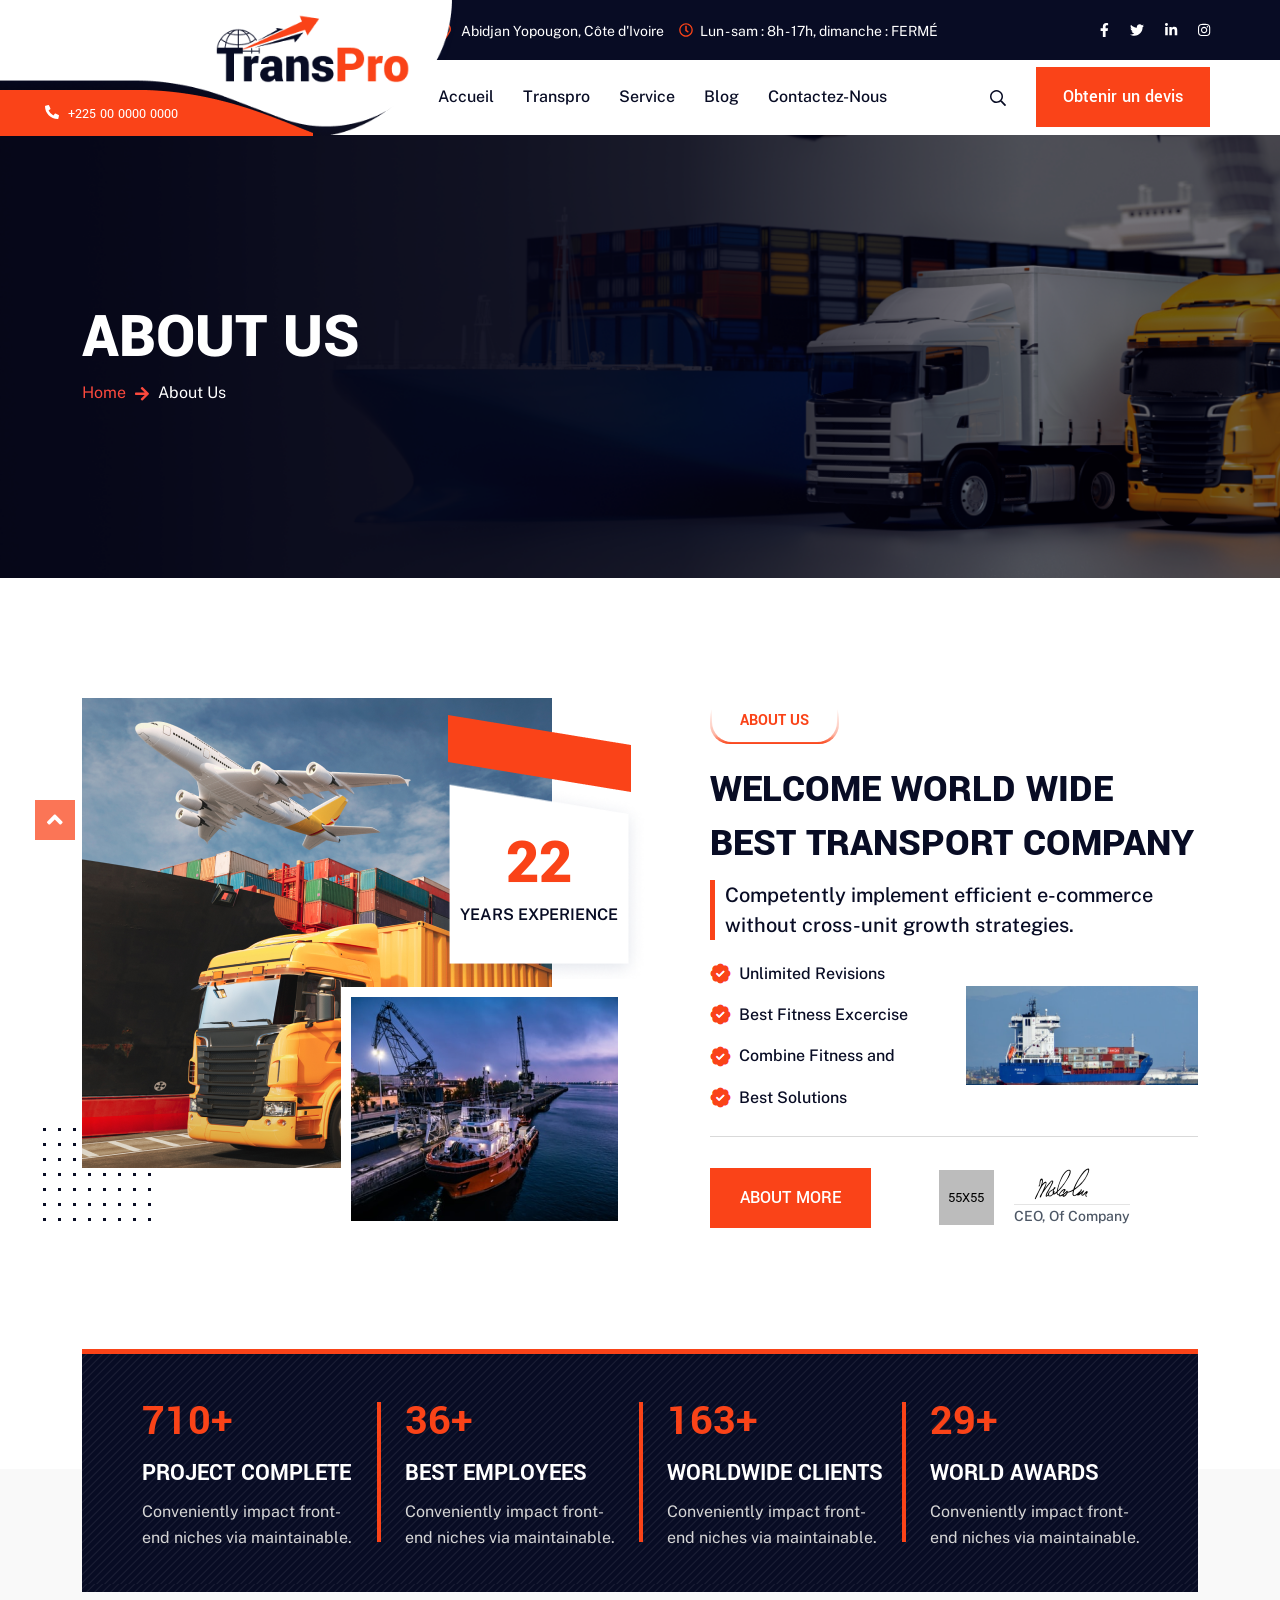
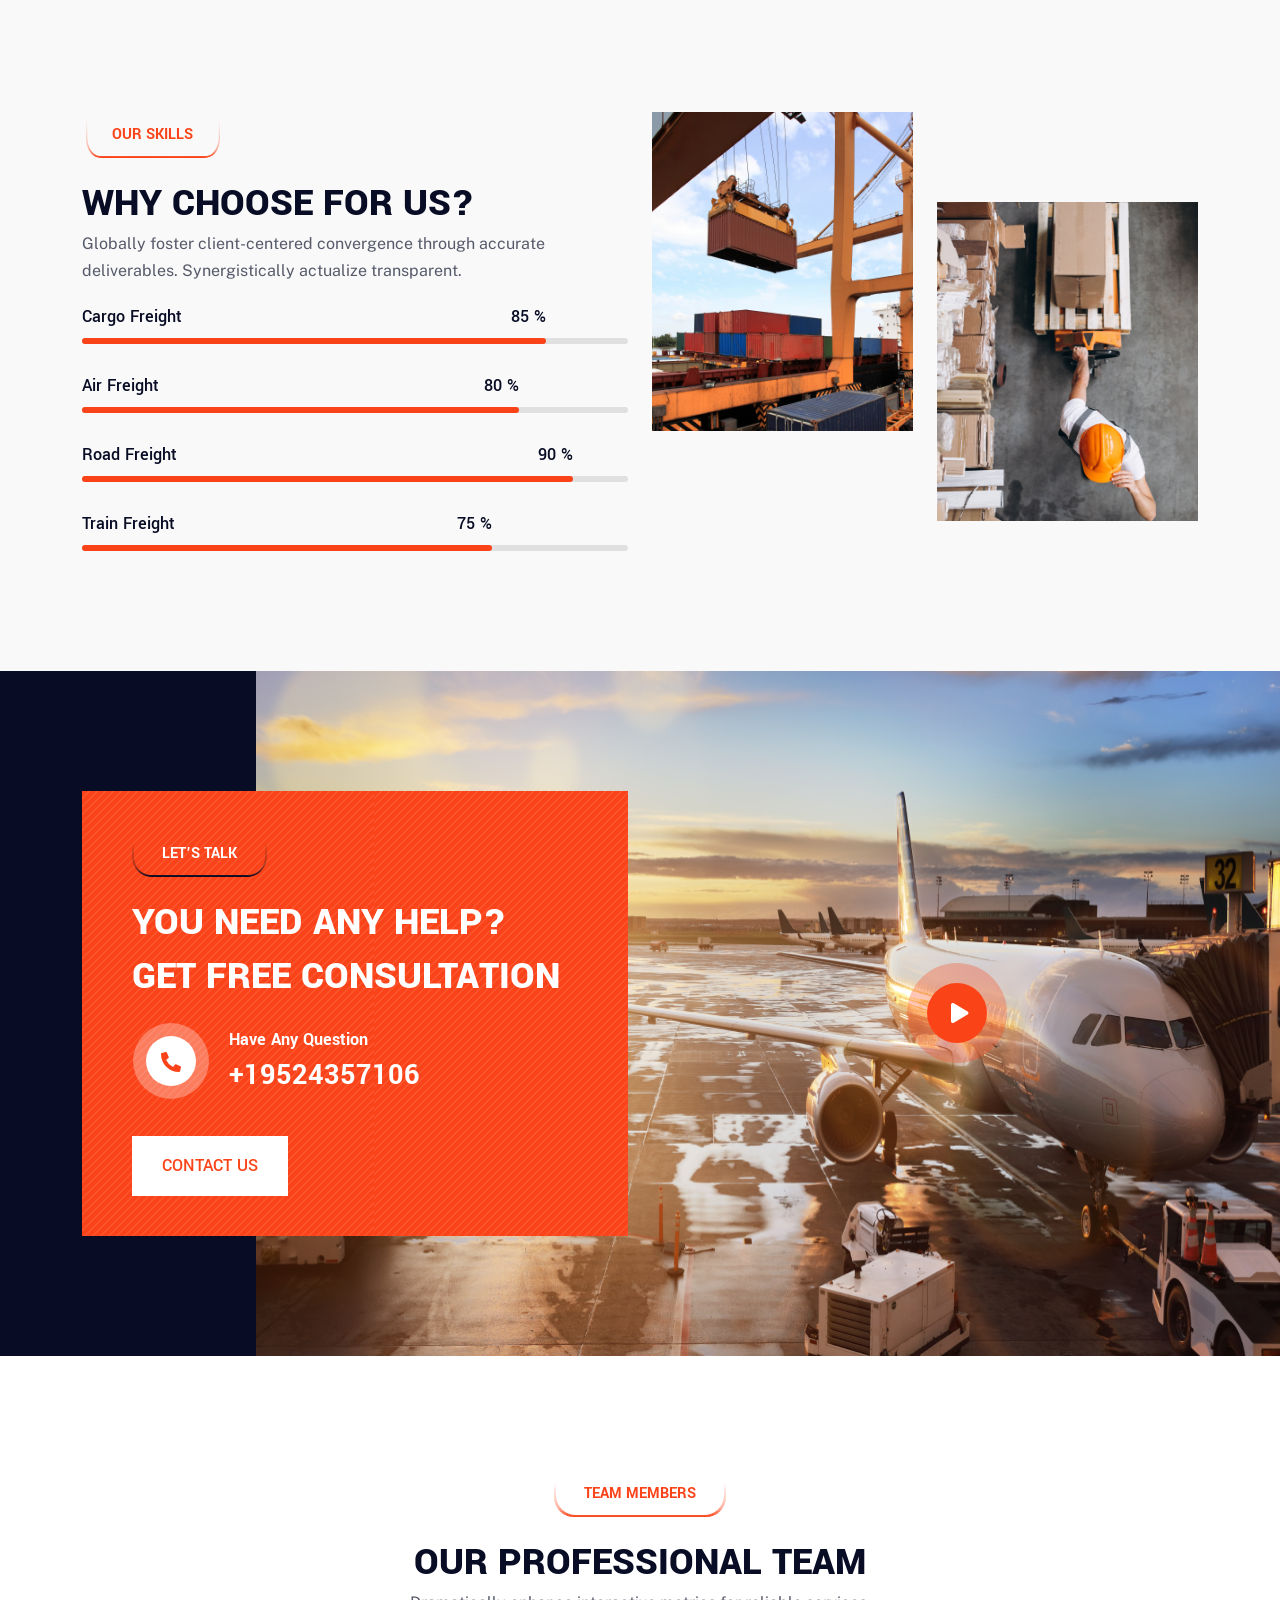
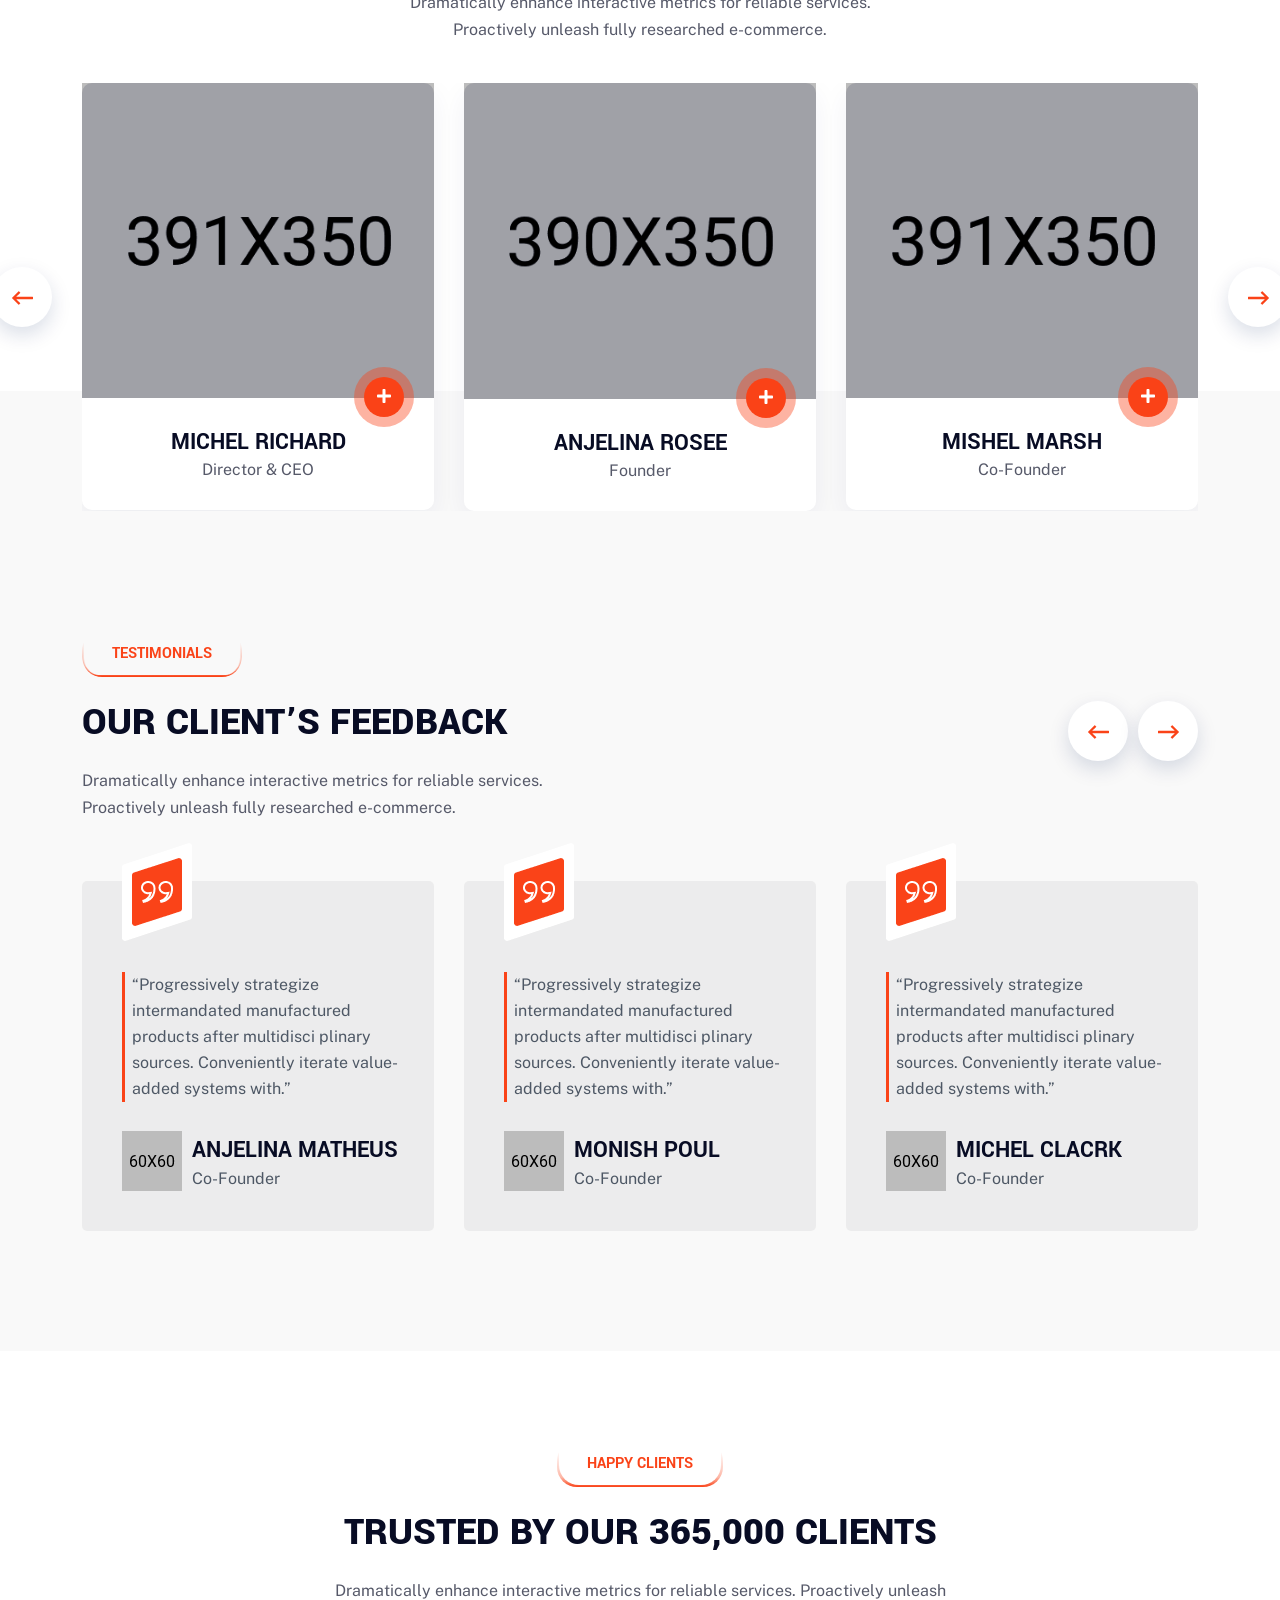
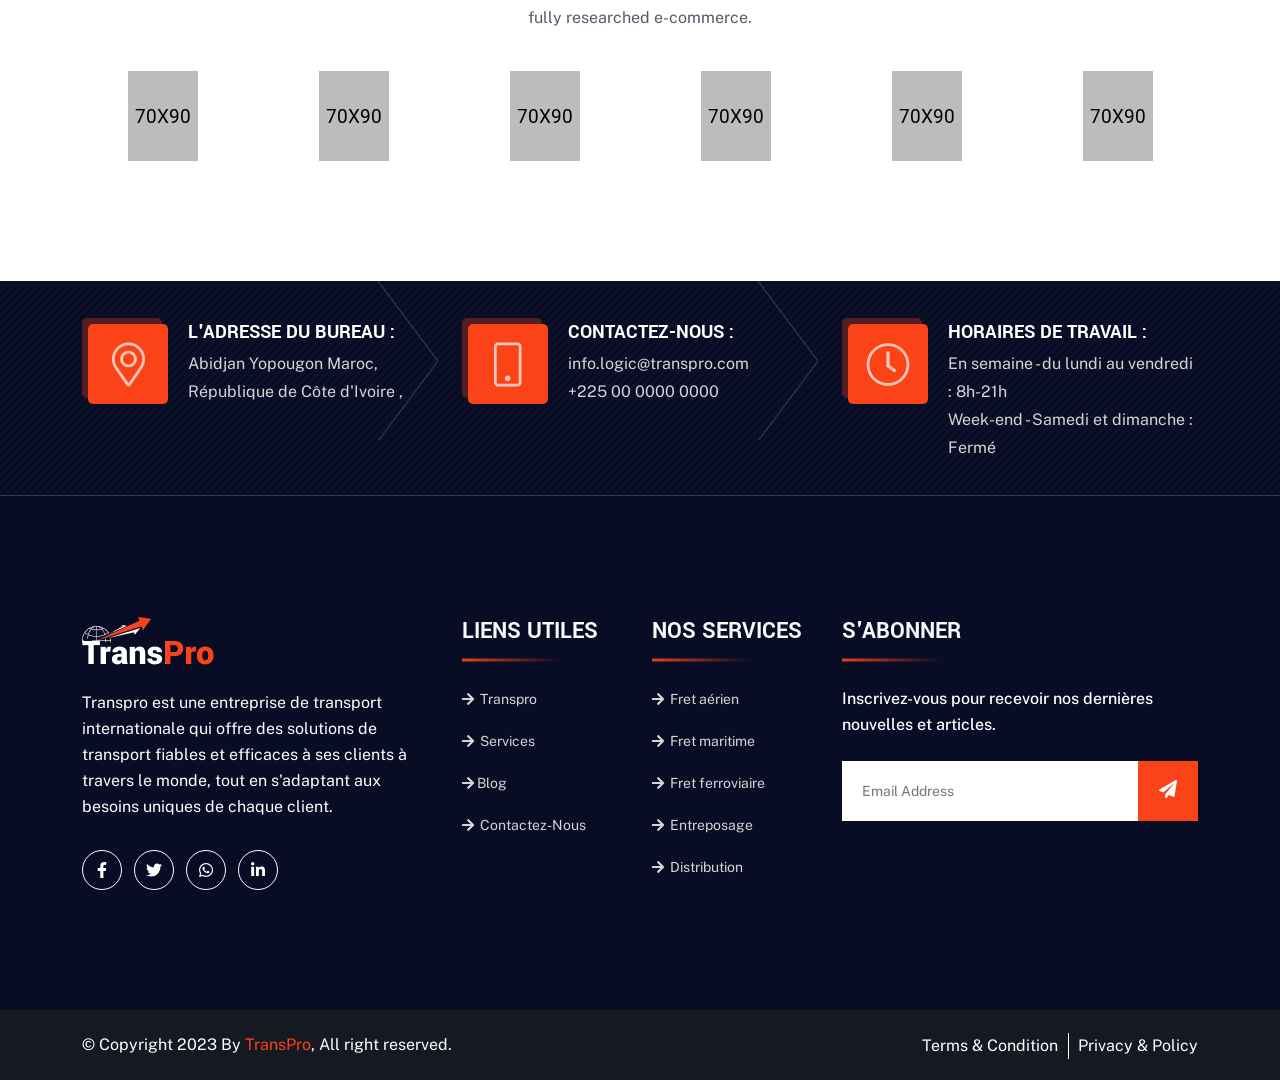
<file: a-propos-de-nous.html>
<!DOCTYPE html>
<html lang="zxx">
<head>
    <meta charset="UTF-8">
    <meta name="viewport" content="width=device-width, initial-scale=1.0">
    <meta http-equiv="X-UA-Compatible" content="ie=edge">
    <title>TransPro - Transport & Logistics Service</title>
    <link rel=icon href="assets/img/favicon.png" sizes="20x20" type="image/png">

    <!-- Stylesheet -->
    <link rel="stylesheet" href="assets/css/vendor.css">
    <link rel="stylesheet" href="assets/css/style.css">
    <link rel="stylesheet" href="assets/css/responsive.css">

</head>
<body>

    <!-- preloader area start -->
    <div class="preloader" id="preloader">
        <div class="preloader-inner">
            <div class="spinner">
                <div class="dot1"></div>
                <div class="dot2"></div>
            </div>
        </div>
    </div>
    <!-- preloader area end -->

    <!-- search popup start-->
    <div class="body-overlay" id="body-overlay"></div>
    <div class="td-search-popup" id="td-search-popup">
        <form action="home.html" class="search-form">
            <div class="form-group">
                <input type="text" class="form-control" placeholder="Recherche.....">
            </div>
            <button type="submit" class="submit-btn"><i class="fa fa-search"></i></button>
        </form>
    </div>
    <!-- search popup end-->

    <!-- navbar start -->
    <header class="navbar-area">
        <div class="navbar-top">
            <div class="logo d-none d-lg-block">
                <a class="main-logo" href="index.html"><img src="assets/img/logo.png" alt="img"></a>
            </div>
            <div class="nav-phone-wrap">
                <i class="fas fa-phone-alt"></i>
                +225 00 0000 0000
            </div>
            <div class="container p-lg-0">
                <div class="row">
                    <div class="col-lg-10 col-md-9 text-md-start text-center">
                        <ul class="topbar-left">
                            <li><svg width="12" height="17" viewBox="0 0 12 17" fill="none" xmlns="http://www.w3.org/2000/svg">
                                <path d="M6 0C7.0625 0 8.0625 0.28125 9 0.8125C9.90625 1.375 10.625 2.09375 11.1875 3C11.7188 3.9375 12 4.9375 12 6C12 6.625 11.9062 7.15625 11.7812 7.625C11.625 8.125 11.3438 8.71875 10.9375 9.4375C10.625 9.9375 10.0312 10.9375 9.125 12.375L7.28125 15.2812C7.09375 15.5938 6.8125 15.8125 6.5 15.9375C6.15625 16.0625 5.8125 16.0625 5.5 15.9375C5.15625 15.8125 4.90625 15.5938 4.71875 15.2812L2.875 12.375C1.9375 10.9375 1.34375 9.96875 1.0625 9.46875C0.625 8.71875 0.34375 8.125 0.21875 7.625C0.0625 7.15625 0 6.625 0 6C0 4.9375 0.25 3.9375 0.8125 3C1.34375 2.09375 2.0625 1.375 3 0.8125C3.90625 0.28125 4.90625 0 6 0ZM6 14.5L7.96875 11.375C8.78125 10.0625 9.34375 9.15625 9.625 8.71875C9.96875 8.09375 10.1875 7.625 10.3125 7.25C10.4375 6.90625 10.5 6.5 10.5 6C10.5 5.1875 10.2812 4.4375 9.875 3.75C9.46875 3.0625 8.9375 2.53125 8.25 2.125C7.5625 1.71875 6.8125 1.5 6 1.5C5.1875 1.5 4.4375 1.71875 3.75 2.125C3.0625 2.53125 2.5 3.0625 2.09375 3.75C1.6875 4.4375 1.5 5.1875 1.5 6C1.5 6.5 1.53125 6.90625 1.65625 7.28125C1.78125 7.65625 2.03125 8.125 2.40625 8.75C2.65625 9.1875 3.1875 10.0938 4.03125 11.4062C4.8125 12.6562 5.46875 13.6875 6 14.5ZM3.5 6C3.5 6.6875 3.71875 7.28125 4.21875 7.78125C4.71875 8.28125 5.3125 8.5 6 8.5C6.6875 8.5 7.25 8.28125 7.75 7.78125C8.25 7.28125 8.5 6.6875 8.5 6C8.5 5.3125 8.25 4.75 7.75 4.25C7.25 3.75 6.6875 3.5 6 3.5C5.3125 3.5 4.71875 3.75 4.21875 4.25C3.71875 4.75 3.5 5.3125 3.5 6Z" fill="#FA4318"/>
                                </svg>
                                 Abidjan Yopougon, Côte d'Ivoire</li>
                            <li><i class="far fa-clock"></i>Lun - sam : 8h - 17h, dimanche : FERMÉ</li>
                        </ul>
                    </div>
                    <div class="col-lg-2 col-md-3">
                        <ul class="topbar-right social-area text-md-end text-center">
                            <li>
                                <a href="#"><i class="fab fa-facebook-f" aria-hidden="true"></i></a>
                            </li>
                            <li>
                                <a href="#"><i class="fab fa-twitter" aria-hidden="true"></i></a>
                            </li>
                            <li>
                                <a href="#"><i class="fab fa-linkedin-in" aria-hidden="true"></i></a>
                            </li>
                            <li>
                                <a href="#"><i class="fab fa-instagram" aria-hidden="true"></i></a>
                            </li>
                        </ul>
                    </div>
                </div>
            </div>
        </div>
        <nav class="navbar navbar-area-1 navbar-area navbar-expand-lg">
            <div class="container nav-container">
                <div class="responsive-mobile-menu">
                    <button class="menu toggle-btn d-block d-lg-none" data-target="#transpro_main_menu" 
                    aria-expanded="false" aria-label="Toggle navigation">
                        <span class="icon-left"></span>
                        <span class="icon-right"></span>
                    </button>
                </div>
                <div class="logo">
                    <a href="index.html"><img src="assets/img/logo-2.png" alt="img"></a>
                </div>
                <div class="nav-left-part">
                      
                </div>
                <div class="nav-right-part nav-right-part-mobile">
                    <a class="search-bar-btn" href="#">
                        <svg width="16" height="16" viewBox="0 0 16 16" fill="none" xmlns="http://www.w3.org/2000/svg">
                            <path d="M15.9062 14.6562C15.9688 14.7188 16 14.8125 16 14.9062C16 15.0312 15.9688 15.125 15.9062 15.1875L15.1875 15.875C15.0938 15.9688 15 16 14.9062 16C14.7812 16 14.7188 15.9688 14.6562 15.875L10.8438 12.0938C10.7812 12.0312 10.75 11.9375 10.75 11.8438V11.4062C10.1562 11.9062 9.5 12.3125 8.78125 12.5938C8.03125 12.875 7.28125 13 6.5 13C5.3125 13 4.21875 12.7188 3.21875 12.125C2.21875 11.5625 1.4375 10.7812 0.875 9.78125C0.28125 8.78125 0 7.6875 0 6.5C0 5.3125 0.28125 4.25 0.875 3.25C1.4375 2.25 2.21875 1.46875 3.21875 0.875C4.21875 0.3125 5.3125 0 6.5 0C7.6875 0 8.75 0.3125 9.75 0.875C10.75 1.46875 11.5312 2.25 12.125 3.25C12.6875 4.25 13 5.3125 13 6.5C13 7.3125 12.8438 8.0625 12.5625 8.78125C12.2812 9.53125 11.9062 10.1875 11.4062 10.75H11.8438C11.9375 10.75 12.0312 10.7812 12.0938 10.8438L15.9062 14.6562ZM6.5 11.5C7.375 11.5 8.21875 11.2812 9 10.8438C9.75 10.4062 10.375 9.78125 10.8125 9C11.25 8.25 11.5 7.40625 11.5 6.5C11.5 5.625 11.25 4.78125 10.8125 4C10.375 3.25 9.75 2.625 9 2.1875C8.21875 1.75 7.375 1.5 6.5 1.5C5.59375 1.5 4.75 1.75 4 2.1875C3.21875 2.625 2.59375 3.25 2.15625 4C1.71875 4.78125 1.5 5.625 1.5 6.5C1.5 7.40625 1.71875 8.25 2.15625 9C2.59375 9.78125 3.21875 10.4062 4 10.8438C4.75 11.2812 5.59375 11.5 6.5 11.5Z" fill="#080C24"/>
                        </svg>                            
                    </a>
                    <a class="btn btn-base" href="contact.html"><span>
                      </span> Obtenir un devis
                    </a>
                </div>
                <div class="collapse navbar-collapse" id="transpro_main_menu">
                    <ul class="navbar-nav menu-open">
                     
                        <li><a href="index.html">Accueil</a></li>
                        <li><a href="a-propos-de-nous.html">Transpro</a></li>
                        <li><a href="service.html">Service</a></li>
                        <li><a href="blog.html">Blog</a></li>
                        <li><a href="contact.html">Contactez-nous</a></li>
                    </ul>
                </div>
                <div class="nav-right-part nav-right-part-desktop">
                    <a class="search-bar-btn" href="#">
                        <svg width="16" height="16" viewBox="0 0 16 16" fill="none" xmlns="http://www.w3.org/2000/svg">
                            <path d="M15.9062 14.6562C15.9688 14.7188 16 14.8125 16 14.9062C16 15.0312 15.9688 15.125 15.9062 15.1875L15.1875 15.875C15.0938 15.9688 15 16 14.9062 16C14.7812 16 14.7188 15.9688 14.6562 15.875L10.8438 12.0938C10.7812 12.0312 10.75 11.9375 10.75 11.8438V11.4062C10.1562 11.9062 9.5 12.3125 8.78125 12.5938C8.03125 12.875 7.28125 13 6.5 13C5.3125 13 4.21875 12.7188 3.21875 12.125C2.21875 11.5625 1.4375 10.7812 0.875 9.78125C0.28125 8.78125 0 7.6875 0 6.5C0 5.3125 0.28125 4.25 0.875 3.25C1.4375 2.25 2.21875 1.46875 3.21875 0.875C4.21875 0.3125 5.3125 0 6.5 0C7.6875 0 8.75 0.3125 9.75 0.875C10.75 1.46875 11.5312 2.25 12.125 3.25C12.6875 4.25 13 5.3125 13 6.5C13 7.3125 12.8438 8.0625 12.5625 8.78125C12.2812 9.53125 11.9062 10.1875 11.4062 10.75H11.8438C11.9375 10.75 12.0312 10.7812 12.0938 10.8438L15.9062 14.6562ZM6.5 11.5C7.375 11.5 8.21875 11.2812 9 10.8438C9.75 10.4062 10.375 9.78125 10.8125 9C11.25 8.25 11.5 7.40625 11.5 6.5C11.5 5.625 11.25 4.78125 10.8125 4C10.375 3.25 9.75 2.625 9 2.1875C8.21875 1.75 7.375 1.5 6.5 1.5C5.59375 1.5 4.75 1.75 4 2.1875C3.21875 2.625 2.59375 3.25 2.15625 4C1.71875 4.78125 1.5 5.625 1.5 6.5C1.5 7.40625 1.71875 8.25 2.15625 9C2.59375 9.78125 3.21875 10.4062 4 10.8438C4.75 11.2812 5.59375 11.5 6.5 11.5Z" fill="#080C24"/>
                        </svg>                            
                    </a>
                    <a class="btn btn-base" href="contact.html"><span>
                      </span> Obtenir un devis
                    </a>
                </div>
            </div>
        </nav>
    </header>
    <!-- navbar end -->
    
    <!-- breadcrumb start -->
    <div class="breadcrumb-area bg-overlay-2" style="background-image:url('assets/img/banner/breadcrumb.png')">
        <div class="container">
            <div class="row">
                <div class="col-12">
                    <div class="breadcrumb-inner">
                        <div class="section-title mb-0">
                            <h2 class="page-title">ABOUT US</h2>
                            <ul class="page-list">
                                <li><a href="index.html">Home</a></li>
                                <li>About Us</li>
                            </ul>
                        </div>
                    </div>
                </div>
            </div>
        </div>
    </div>
    <!-- breadcrumb end -->  

    <!-- about area start -->
    <div class="about-area pd-top-120 pd-bottom-240">
        <div class="container">
            <div class="about-area-inner">
                <div class="row">
                    <div class="col-lg-6">
                        <div class="about-thumb-wrap">
                            <img class="img-1" src="assets/img/about/shape.png" alt="img">
                            <img class="img-2" src="assets/img/about/1.png" alt="img">
                            <img class="img-3" src="assets/img/about/2.png" alt="img">
                            <div class="exprience-wrap">
                                <img src="assets/img/about/shape-3.png" alt="img">
                                <div class="details">
                                    <h1>22</h1>
                                    <p>YEARS EXPERIENCE</p>
                                </div>
                            </div>
                        </div>
                    </div>
                    <div class="col-lg-6 align-self-center">
                        <div class="about-inner-wrap">  
                            <div class="section-title mb-0">
                                <h4 class="subtitle">ABOUT US</h4>
                                <h2 class="title">WELCOME WORLD WIDE BEST
                                        TRANSPORT COMPANY</h2>
                                <p class="content left-line">Competently implement efficient e-commerce without cross-unit growth strategies.</p>
                                <div class="row">
                                    <div class="col-xl-6">
                                        <div class="list-inner-wrap mb-lg-0 mb-4">
                                            <li><img src="assets/img/icon/check.png" alt="img"> Unlimited Revisions</li>
                                            <li><img src="assets/img/icon/check.png" alt="img">Best Fitness Excercise</li>
                                            <li><img src="assets/img/icon/check.png" alt="img">Combine Fitness and</li>
                                            <li><img src="assets/img/icon/check.png" alt="img">Best Solutions</li>
                                        </div>
                                    </div>
                                    <div class="col-xl-6 align-self-center">
                                        <div class="thumb"><img src="assets/img/about/3.png" alt="img"></div>
                                    </div>
                                </div>
                                <div class="btn-wrap">
                                    <a class="btn btn-base" href="about.html">ABOUT MORE</a>
                                    <div class="author-wrap">
                                        <div class="thumb"><img src="assets/img/about/4.png" alt="img"></div>
                                        <div class="details">
                                            <img src="assets/img/about/signature.png" alt="img">
                                            <p>CEO, Of Company</p>
                                        </div>
                                    </div>
                                </div>
                            </div>
                        </div>
                    </div>
                </div>
            </div>
        </div>
    </div>
    <!-- about area end -->

    <!--fact-area start-->
    <div class="fact-area" style="background: #f9f9f9;">
        <div class="container">
            <div class="fact-counter-area" style="background: url(assets/img/fact/bg.png);">
                <div class="row justify-content-center">
                    <div class="col-lg-3 col-md-6">
                        <div class="single-fact-wrap">
                            <h2><span class="counter">2000</span>+</h2>
                            <h5>PROJECT COMPLETE</h5>
                            <p>Conveniently impact front-end
                                niches via maintainable.</p>
                        </div>
                    </div>
                    <div class="col-lg-3 col-md-6">
                        <div class="single-fact-wrap">
                            <h2><span class="counter">100</span>+</h2>
                            <h5>BEST EMPLOYEES</h5>
                            <p>Conveniently impact front-end
                                niches via maintainable.</p>
                        </div>
                    </div>
                    <div class="col-lg-3 col-md-6">
                        <div class="single-fact-wrap">
                            <h2><span class="counter">450</span>+</h2>
                            <h5>WORLDWIDE CLIENTS</h5>
                            <p>Conveniently impact front-end
                                niches via maintainable.</p>
                        </div>
                    </div>
                    <div class="col-lg-3 col-md-6">
                        <div class="single-fact-wrap after-none">
                            <h2><span class="counter">80</span>+</h2>
                            <h5>WORLD AWARDS</h5>
                            <p>Conveniently impact front-end
                                niches via maintainable.</p>
                        </div>
                    </div>
                </div>
            </div>
        </div>
    </div>
    <!--fact-area end-->

    <!--skill-area start-->
    <div class="skill-area pd-top-120 pd-bottom-120" style="background: #f9f9f9;">
        <div class="container">
            <div class="row justify-content-center">
                <div class="col-lg-6 order-lg-2">
                    <div class="row">
                        <div class="col-md-6">
                            <div class="thumb">
                                <img class="w-100" src="assets/img/about/5.png" alt="img">
                            </div>
                        </div>
                        <div class="col-md-6">
                            <div class="thumb img-2">
                                <img class="w-100" src="assets/img/about/6.png" alt="img">
                            </div>
                        </div>
                    </div>                    
                </div>
                <div class="col-lg-6 order-lg-1">
                    <div class="section-title mt-lg-0 mt-5">
                        <h4 class="subtitle style-2">OUR SKILLS</h4>
                        <h2 class="title">WHY CHOOSE FOR US?</h2>
                        <p>Globally foster client-centered convergence through accurate deliverables. Synergistically actualize transparent.</p>
                    </div>
                    <div class="skill-progress-area">
                        <div class="single-progressbar">
                            <div class="title" style="width: 85%;">
                                <h6>Cargo Freight
                                </h6>
                                <div class="progress-count-wrap">
                                    <span class="progress-count counting" data-count="85">0</span>
                                    <span class="counting-icons">%</span>
                                </div>
                            </div>
                            <div class="progress-item" id="progress-running">
                                <div class="progress-bg">
                                    <div id="progress" class="progress-rate" data-value="85">
                                    </div>
                                </div>
                            </div>
                        </div>
                        <div class="single-progressbar">
                            <div class="title" style="width: 80%;">
                                <h6>Air Freight
                                </h6>
                                <div class="progress-count-wrap">
                                    <span class="progress-count counting" data-count="80">0</span>
                                    <span class="counting-icons">%</span>
                                </div>
                            </div>
                            <div class="progress-item" id="progress-running-1">
                                <div class="progress-bg">
                                    <div id="progress-1" class="progress-rate" data-value="80">
                                    </div>
                                </div>
                            </div>
                        </div>
                        <div class="single-progressbar">
                            <div class="title" style="width: 90%;">
                                <h6>Road Freight
                                </h6>
                                <div class="progress-count-wrap">
                                    <span class="progress-count counting" data-count="90">0</span>
                                    <span class="counting-icons">%</span>
                                </div>
                            </div>
                            <div class="progress-item" id="progress-running-2">
                                <div class="progress-bg">
                                    <div id="progress-2" class="progress-rate" data-value="90">
                                    </div>
                                </div>
                            </div>
                        </div>
                        <div class="single-progressbar">
                            <div class="title" style="width: 75%;">
                                <h6>Train Freight
                                </h6>
                                <div class="progress-count-wrap">
                                    <span class="progress-count counting" data-count="75">0</span>
                                    <span class="counting-icons">%</span>
                                </div>
                            </div>
                            <div class="progress-item mb-0" id="progress-running-3">
                                <div class="progress-bg">
                                    <div id="progress-3" class="progress-rate" data-value="75">
                                    </div>
                                </div>
                            </div>
                        </div>
                    </div>
                </div>
            </div>
        </div>
    </div>
    <!--skill-area end-->

    <!--video-area start-->
    <div class="video-area pd-top-120 pd-bottom-120" style="background: #080C24;">
        <div class="video-thumb-wrap">
            <img src="assets/img/video/1.png" alt="img">
            <a class="video-play-btn" href="https://www.youtube.com/embed/Wimkqo8gDZ0" data-effect="mfp-zoom-in"><i class="fa fa-play"></i></a>
        </div>
        <div class="container">
            <div class="row">
                <div class="col-lg-6">
                    <div class="cta-inner-wrap" style="background: url(assets/img/video/bg.png);">
                        <div class="section-title style-white mb-0">
                            <h4 class="subtitle style-2">LET’S TALK</h4>
                            <h2 class="title">YOU NEED ANY HELP?
                                GET FREE CONSULTATION</h2>
                        </div>
                        <div class="single-cta-wrap">
                            <div class="icon">
                                <svg class="svg-inline--fa fa-phone-alt fa-w-16" aria-hidden="true" focusable="false" data-prefix="fa" data-icon="phone-alt" role="img" xmlns="http://www.w3.org/2000/svg" viewBox="0 0 512 512" data-fa-i2svg=""><path fill="currentColor" d="M497.39 361.8l-112-48a24 24 0 0 0-28 6.9l-49.6 60.6A370.66 370.66 0 0 1 130.6 204.11l60.6-49.6a23.94 23.94 0 0 0 6.9-28l-48-112A24.16 24.16 0 0 0 122.6.61l-104 24A24 24 0 0 0 0 48c0 256.5 207.9 464 464 464a24 24 0 0 0 23.4-18.6l24-104a24.29 24.29 0 0 0-14.01-27.6z"></path></svg><!-- <i class="fa fa-phone-alt"></i> Font Awesome fontawesome.com -->
                            </div>
                            <div class="details">
                                <h6>Have Any Question</h6>
                                <h3>+19524357106</h3>
                            </div>
                        </div>
                        <a class="btn btn-white" href="contact.html">CONTACT US</a>
                    </div>
                </div>
            </div>
        </div>
    </div>
    <!--video-area end-->

    <!--team-area start-->
    <div class="team-area pd-top-115">
        <div class="container">
            <div class="row justify-content-center">
                <div class="col-lg-6">
                    <div class="section-title text-center">
                        <h4 class="subtitle">TEAM MEMBERS</h4>
                        <h2 class="title">OUR PROFESSIONAL TEAM</h2>
                        <p>Dramatically enhance interactive metrics for reliable services. Proactively unleash fully researched e-commerce.</p>
                    </div>
                </div>
            </div>
            <div class="row justify-content-center">
                <div class="col-lg-12">
                    <div class="team-slider owl-carousel">
                        <div class="item">
                            <div class="single-team-wrap">
                                <div class="thumb">
                                    <img src="assets/img/team/1.png" alt="img">
                                </div>
                                <div class="details">
                                    <h5>MICHEL RICHARD</h5>
                                    <p>Director & CEO</p>
                                    <div class="hover-icon">
                                        <i class="fa fa-plus"></i>
                                        <ul class="social-area">
                                            <li><a href="#"><i class="fab fa-facebook-f"></i></a></li>
                                            <li><a href="#"><i class="fab fa-twitter"></i></a></li>
                                            <li><a href="#"><i class="fab fa-whatsapp"></i></a></li>
                                            <li><a href="#"><i class="fab fa-linkedin-in"></i></a></li>
                                        </ul>
                                    </div>
                                </div>
                            </div>
                        </div>
                        <div class="item">
                            <div class="single-team-wrap">
                                <div class="thumb">
                                    <img src="assets/img/team/2.png" alt="img">
                                </div>
                                <div class="details">
                                    <h5>ANJELINA ROSEE</h5>
                                    <p>Founder</p>
                                    <div class="hover-icon">
                                        <i class="fa fa-plus"></i>
                                        <ul class="social-area">
                                            <li><a href="#"><i class="fab fa-facebook-f"></i></a></li>
                                            <li><a href="#"><i class="fab fa-twitter"></i></a></li>
                                            <li><a href="#"><i class="fab fa-whatsapp"></i></a></li>
                                            <li><a href="#"><i class="fab fa-linkedin-in"></i></a></li>
                                        </ul>
                                    </div>
                                </div>
                            </div>
                        </div>
                        <div class="item">
                            <div class="single-team-wrap">
                                <div class="thumb">
                                    <img src="assets/img/team/3.png" alt="img">
                                </div>
                                <div class="details">
                                    <h5>MISHEL MARSH</h5>
                                    <p>Co-Founder</p>
                                    <div class="hover-icon">
                                        <i class="fa fa-plus"></i>
                                        <ul class="social-area">
                                            <li><a href="#"><i class="fab fa-facebook-f"></i></a></li>
                                            <li><a href="#"><i class="fab fa-twitter"></i></a></li>
                                            <li><a href="#"><i class="fab fa-whatsapp"></i></a></li>
                                            <li><a href="#"><i class="fab fa-linkedin-in"></i></a></li>
                                        </ul>
                                    </div>
                                </div>
                            </div>
                        </div>
                    </div>                    
                </div>
            </div>
        </div>
    </div>
    <!--team-area end-->

    <!-- testimonial area start -->
    <div class="testimonial-area style-2 pd-top-240 mrt-120 pd-bottom-120" style="background: #f9f9f9;">
        <div class="container">
            <div class="row">
                <div class="col-lg-6">
                    <div class="section-title mb-0">
                        <h4 class="subtitle style-2">TESTIMONIALS</h4>
                        <h2 class="title">OUR CLIENT’S FEEDBACK</h2>
                        <p class="content">Dramatically enhance interactive metrics for reliable services. Proactively unleash fully researched e-commerce.</p>
                    </div>
                </div>
            </div>
            <div class="testimonial-slider owl-carousel">
                <div class="item">
                    <div class="single-testimonial-wrap">
                        <div class="icon">
                            <img src="assets/img/testimonial/quote.png" alt="img">
                        </div>
                        <p>“Progressively strategize intermandated manufactured products after multidisci plinary sources. Conveniently iterate value-added systems with.”</p>
                        <div class="client-wrap">
                            <div class="thumb">
                                <img src="assets/img/testimonial/1.png" alt="img">
                            </div>
                            <div class="details">
                                <h5>ANJELINA MATHEUS</h5>
                                <p>Co-Founder</p>
                            </div>
                        </div>
                    </div>                  
                </div>
                <div class="item">
                    <div class="single-testimonial-wrap">
                        <div class="icon">
                            <img src="assets/img/testimonial/quote.png" alt="img">
                        </div>
                        <p>“Progressively strategize intermandated manufactured products after multidisci plinary sources. Conveniently iterate value-added systems with.”</p>
                        <div class="client-wrap">
                            <div class="thumb">
                                <img src="assets/img/testimonial/2.png" alt="img">
                            </div>
                            <div class="details">
                                <h5>MONISH POUL</h5>
                                <p>Co-Founder</p>
                            </div>
                        </div>
                    </div>                  
                </div>
                <div class="item">
                    <div class="single-testimonial-wrap">
                        <div class="icon">
                            <img src="assets/img/testimonial/quote.png" alt="img">
                        </div>
                        <p>“Progressively strategize intermandated manufactured products after multidisci plinary sources. Conveniently iterate value-added systems with.”</p>
                        <div class="client-wrap">
                            <div class="thumb">
                                <img src="assets/img/testimonial/3.png" alt="img">
                            </div>
                            <div class="details">
                                <h5>MICHEL CLACRK</h5>
                                <p>Co-Founder</p>
                            </div>
                        </div>
                    </div>                  
                </div>
            </div>
        </div>
    </div>
    <!-- testimonial area end -->

    <!--partner-area start-->
    <div class="partner-area pd-top-90 pd-bottom-120">
        <div class="container">
            <div class="row justify-content-center">
                <div class="col-lg-7">
                    <div class="section-title text-center">
                        <h4 class="subtitle">HAPPY CLIENTS</h4>
                        <h2 class="title">TRUSTED BY OUR
                            365,000 CLIENTS</h2>
                        <p class="content">Dramatically enhance interactive metrics for reliable services. Proactively unleash fully researched e-commerce.</p>
                    </div>
                </div>
            </div>
            <div class="partner-slider owl-carousel">
                <div class="item">
                    <div class="thumb">
                        <img src="assets/img/partner/1.png" alt="img">
                    </div>
                </div>
                <div class="item">
                    <div class="thumb">
                        <img src="assets/img/partner/2.png" alt="img">
                    </div>
                </div>
                <div class="item">
                    <div class="thumb">
                        <img src="assets/img/partner/3.png" alt="img">
                    </div>
                </div>
                <div class="item">
                    <div class="thumb">
                        <img src="assets/img/partner/4.png" alt="img">
                    </div>
                </div>
                <div class="item">
                    <div class="thumb">
                        <img src="assets/img/partner/5.png" alt="img">
                    </div>
                </div>
                <div class="item">
                    <div class="thumb">
                        <img src="assets/img/partner/6.png" alt="img">
                    </div>
                </div>
            </div> 
        </div>
    </div>
    <!--partner-area end-->

    <!-- footer area start -->
    <footer class="footer-area">
        <div class="footer-top" style="background-image: url(assets/img/footer/bg.png);">
            <div class="container">
                <div class="row justify-content-center">
                    <div class="col-lg-4 col-md-6">
                        <div class="single-footer-top">
                            <div class="icon">
                                <img src="assets/img/icon/map-marker.png" alt="img">
                            </div>
                            <div class="details">
                                <h6>L'ADRESSE DU BUREAU :</h6>
                                <p>Abidjan Yopougon Maroc, </p>
                                <p>République de Côte d'Ivoire ,</p>
                            </div>
                        </div>
                    </div>
                    <div class="col-lg-4 col-md-6">
                        <div class="single-footer-top">
                            <div class="icon">
                                <img src="assets/img/icon/phone.png" alt="img">
                            </div>
                            <div class="details">
                                <h6>CONTACTEZ-NOUS :</h6>
                                <p>info.logic@transpro.com</p>
                                <p>+225 00 0000 0000</p>
                            </div>
                        </div>
                    </div>
                    <div class="col-lg-4 col-md-6">
                        <div class="single-footer-top after-none">
                            <div class="icon">
                                <img src="assets/img/icon/clock.png" alt="img">
                            </div>
                            <div class="details">
                                <h6>HORAIRES DE TRAVAIL :</h6>
                                <p>En semaine - du lundi au vendredi : 8h-21h</p>
                                <p>Week-end - Samedi et dimanche :  Fermé</p>
                            </div>
                        </div>
                    </div>
                </div>
            </div>
        </div>
        <div class="container">
            <div class="row">
                <div class="col-xl-4 col-md-6">
                    <div class="widget widget_about">
                        <div class="thumb">
                            <img src="assets/img/logo-white.png" alt="img">
                        </div>
                        <div class="details">
                            <p>Transpro est une entreprise de transport internationale qui offre des solutions de transport fiables et efficaces à ses clients à travers le monde, tout en s'adaptant aux besoins uniques de chaque client.</p>
                            <ul class="social-media style-border">
                                <li><a href="#"><i class="fab fa-facebook-f"></i></a></li>
                                <li><a href="#"><i class="fab fa-twitter"></i></a></li>
                                <li><a href="#"><i class="fab fa-whatsapp"></i></a></li>
                                <li><a href="#"><i class="fab fa-linkedin-in"></i></a></li>
                            </ul>
                        </div>
                    </div>
                </div>
                <div class="col-xl-2 col-md-6">
                    <div class="widget widget_nav_menu">
                        <h4 class="widget-title">LIENS UTILES</h4>
                        <ul>
                            <li><a href="a-propos-de-nous.html"><i class="fa fa-arrow-right"></i> Transpro</a></li>
                            <li><a href="service.html"><i class="fa fa-arrow-right"></i> Services</a></li>
                            <li><a href="blog.html"><i class="fa fa-arrow-right"></i>Blog</a></li>
                            <li><a href="contact.html"><i class="fa fa-arrow-right"></i> Contactez-Nous
                            </a></li>
                        </ul>
                    </div>
                </div>
                <div class="col-xl-2 col-md-6">
                    <div class="widget widget_nav_menu">
                        <h4 class="widget-title">NOS SERVICES</h4>
                        <ul>
                            <li><a href="#"><i class="fa fa-arrow-right"></i> Fret aérien</a></li>
                            <li><a href="#"><i class="fa fa-arrow-right"></i> Fret maritime</a></li>
                            <li><a href="#"><i class="fa fa-arrow-right"></i> Fret ferroviaire</a></li>
                            <li><a href="#"><i class="fa fa-arrow-right"></i> Entreposage</a></li>
                            <li><a href="#"><i class="fa fa-arrow-right"></i> Distribution</a></li>
                        </ul>
                    </div>
                </div>
                <div class="col-xl-4 col-md-6">
                    <div class="widget widget_subscribe">
                        <h4 class="widget-title">S'ABONNER</h4>
                        <p> Inscrivez-vous pour recevoir nos dernières nouvelles et articles.</p>
                        <div class="single-subscribe-inner">
                            <input type="text" placeholder="Email Address">
                            <a class="btn btn-base" href="#"><i class="fa fa-paper-plane"></i></a>
                        </div>
                    </div>
                </div>
            </div>         
        </div>
    </footer>
    <!-- footer area end -->

    <!-- footer-bottom area start -->
    <div class="footer-bottom-area">
        <div class="container">
            <div class="row">
                <div class="col-lg-6 text-lg-start text-center">
                    <div class="copyright-area">
                        <p>© Copyright 2023  By <a href="#">TransPro</a>, All right reserved.</p>
                    </div>
                </div>
                <div class="col-lg-6 text-lg-end text-center">
                    <ul>
                        <li>
                            <a href="#">Terms & Condition</a>
                        </li>
                        <li><a href="#">Privacy & Policy</a></li>
                    </ul>
                </div>
            </div>
        </div>
    </div>
    <!-- footer-bottom area end -->

    <!-- back to top area start -->
    <div class="back-to-top">
        <span class="back-top"><i class="fa fa-angle-up"></i></span>
    </div>
    <!-- back to top area end -->


    <!-- all plugins here -->
    <script src="assets/js/vendor.js"></script>
    <!-- main js  -->
    <script src="assets/js/main.js"></script>
</body>
</html>
</file>
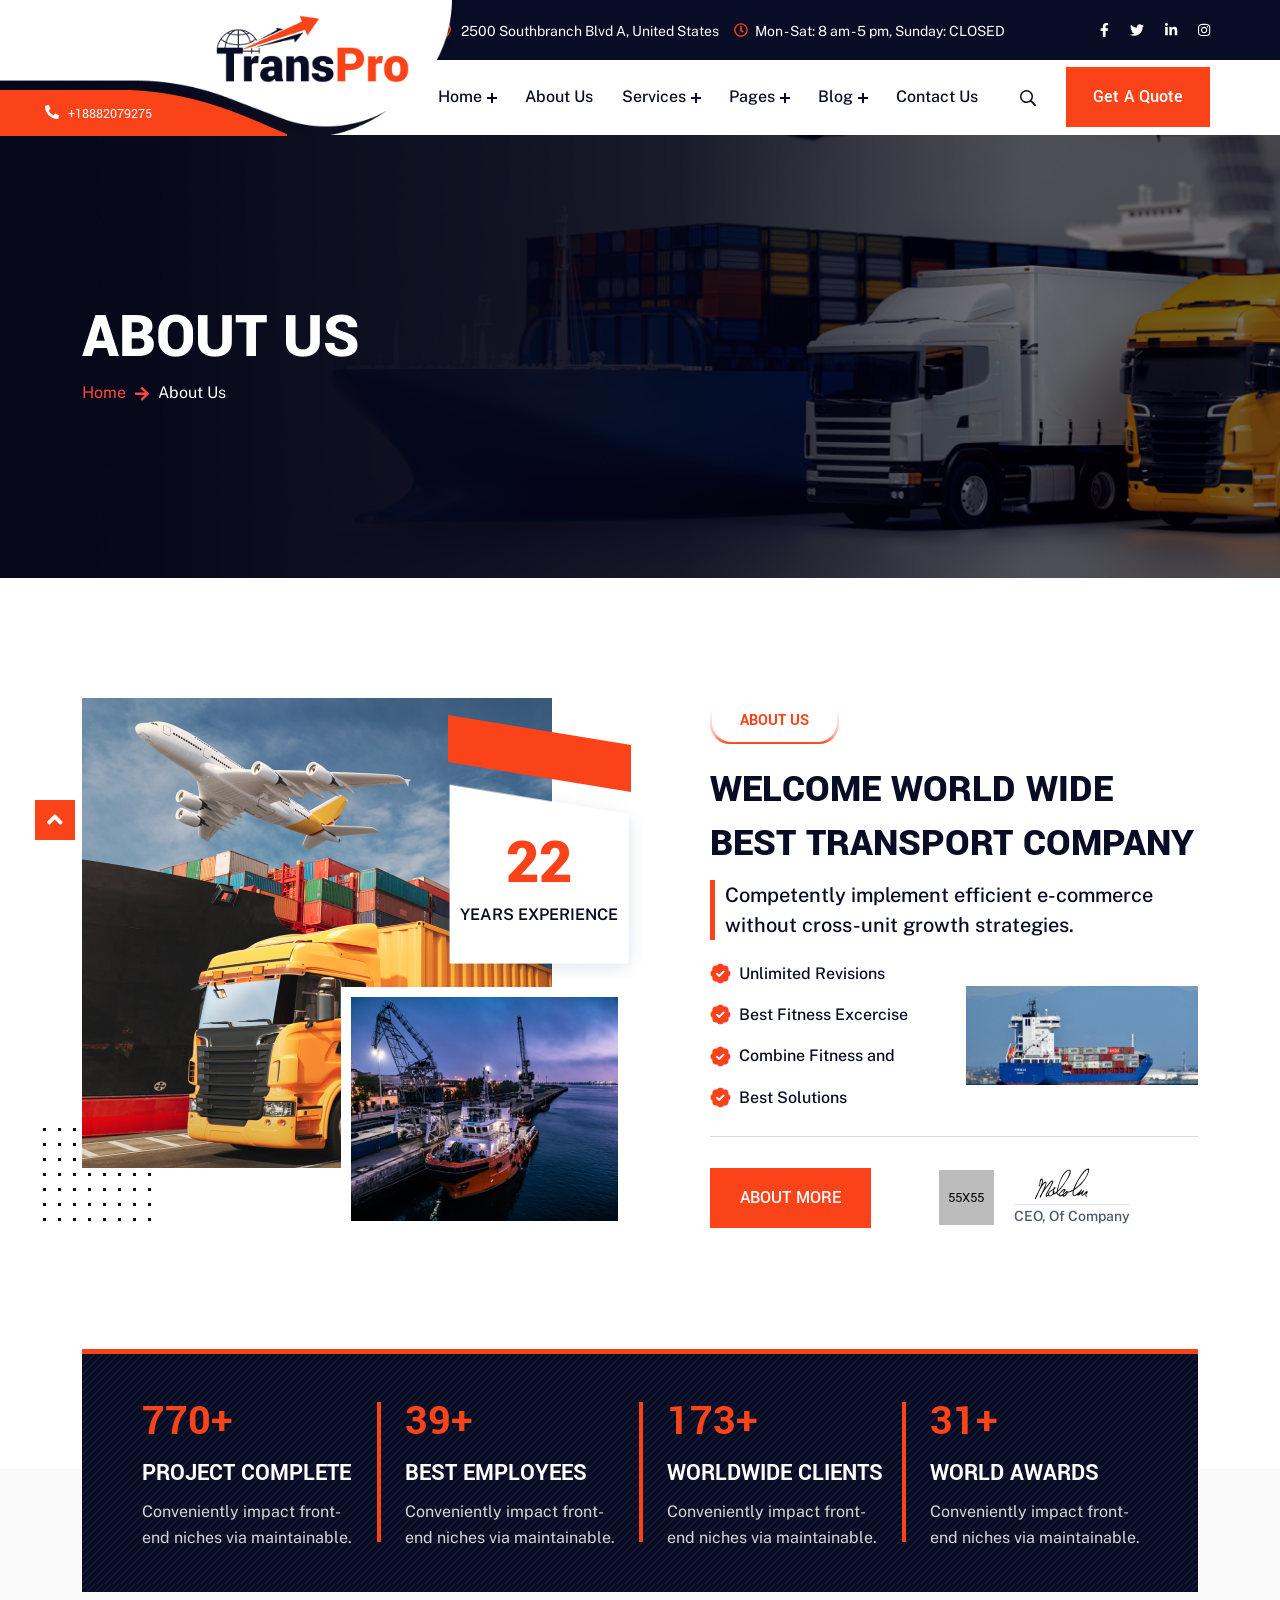
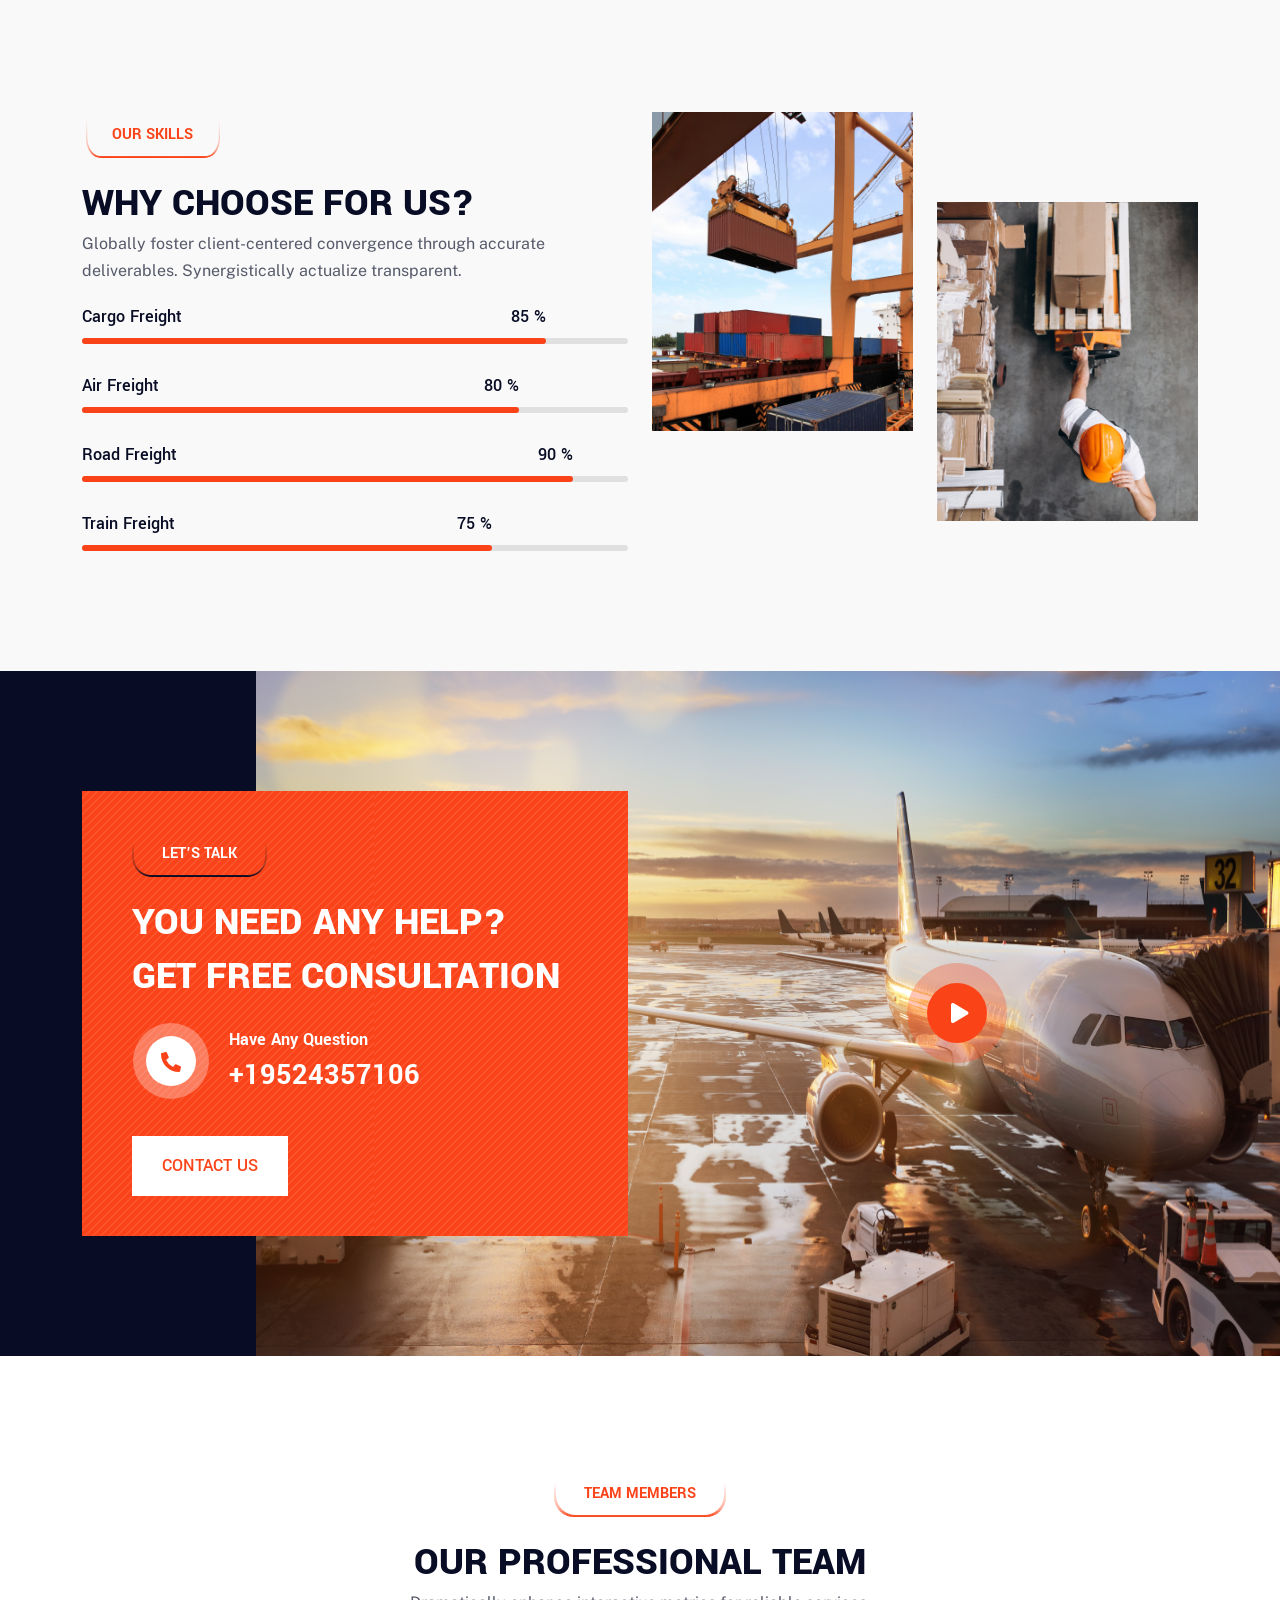
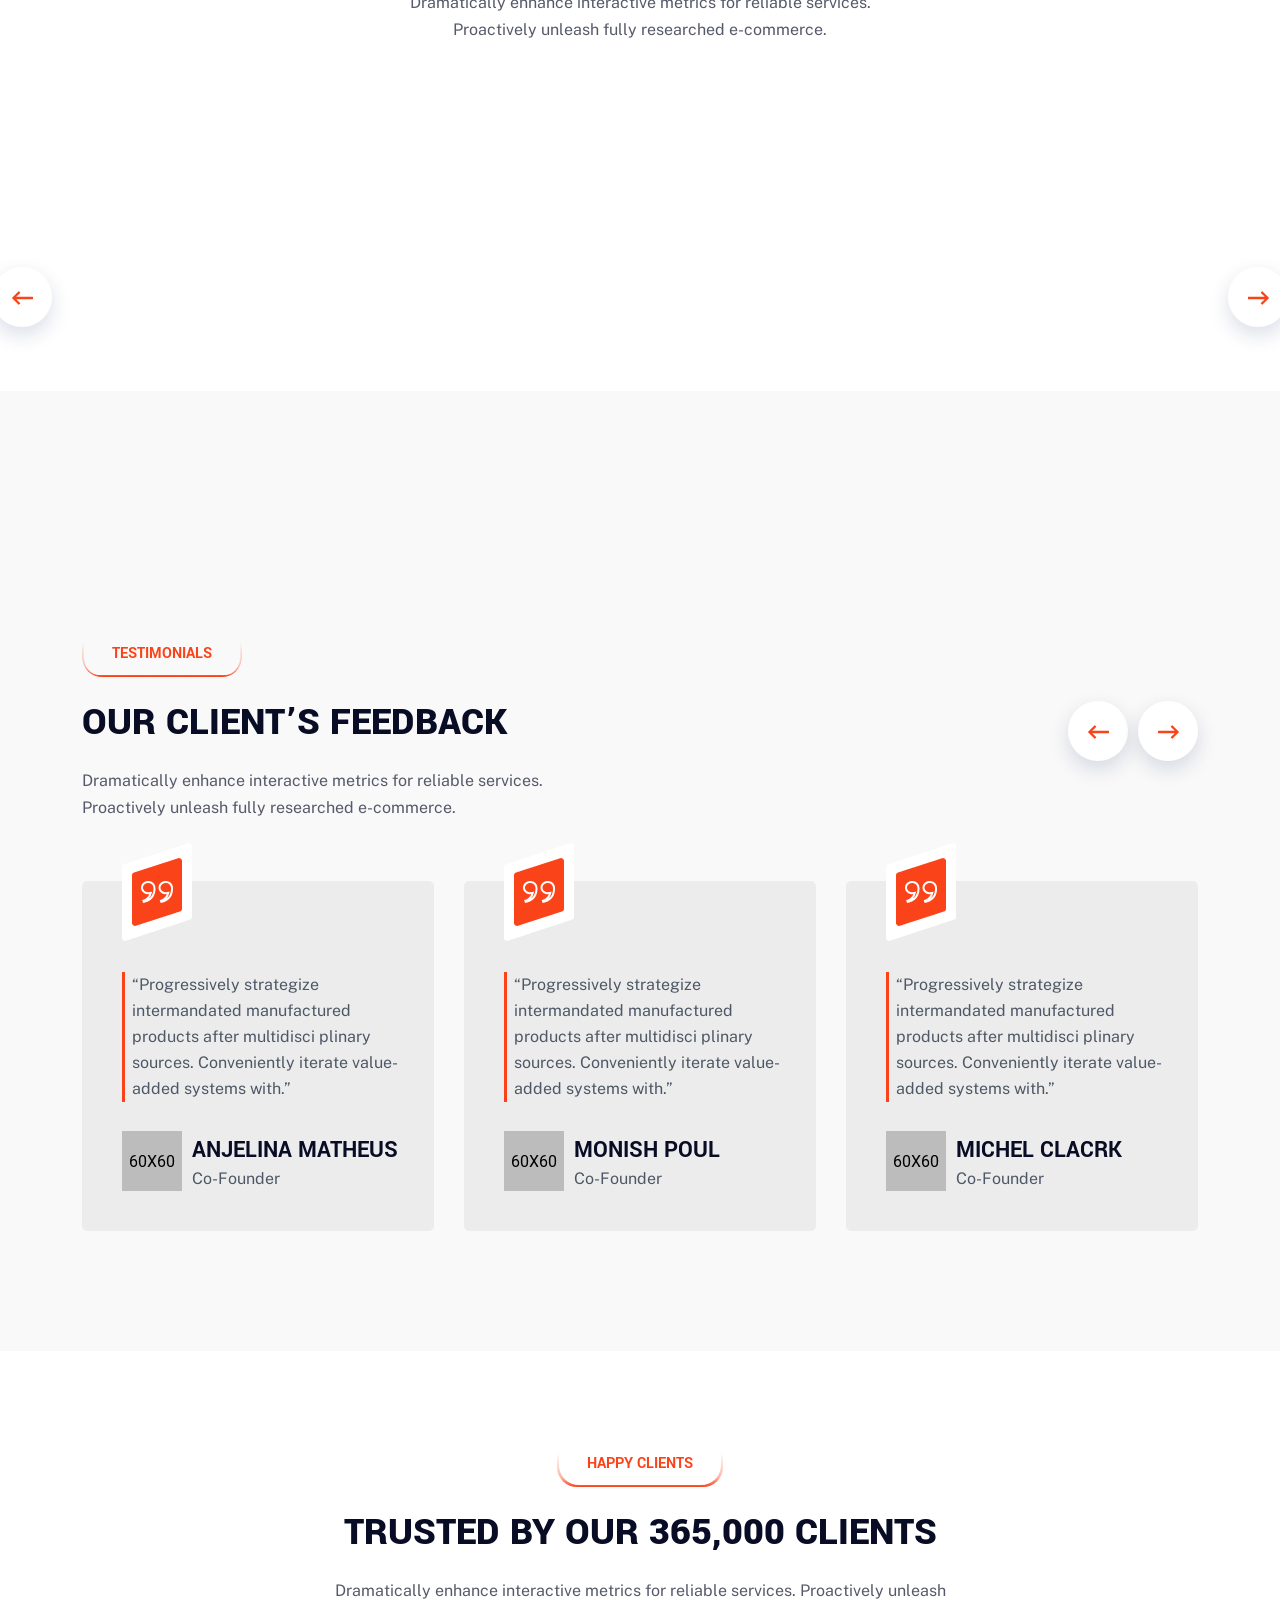
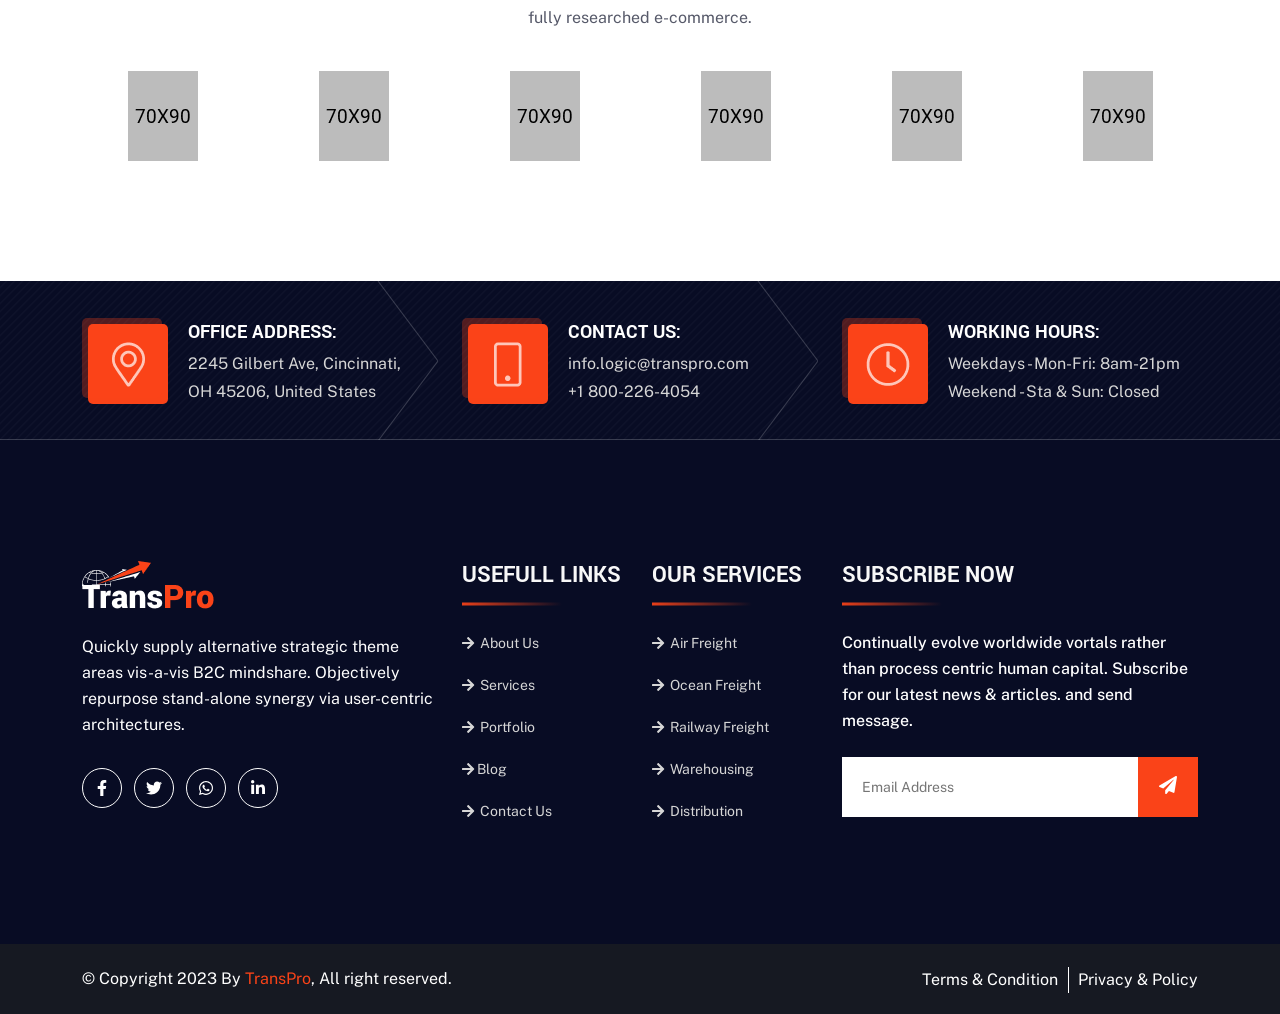
<file: about.html>
<!DOCTYPE html>
<html lang="zxx">
<head>
    <meta charset="UTF-8">
    <meta name="viewport" content="width=device-width, initial-scale=1.0">
    <meta http-equiv="X-UA-Compatible" content="ie=edge">
    <title>TransPro - Transport & Logistics Service HTML Template</title>
    <link rel=icon href="assets/img/favicon.png" sizes="20x20" type="image/png">

    <!-- Stylesheet -->
    <link rel="stylesheet" href="assets/css/vendor.css">
    <link rel="stylesheet" href="assets/css/style.css">
    <link rel="stylesheet" href="assets/css/responsive.css">

</head>
<body>

    <!-- preloader area start -->
    <div class="preloader" id="preloader">
        <div class="preloader-inner">
            <div class="spinner">
                <div class="dot1"></div>
                <div class="dot2"></div>
            </div>
        </div>
    </div>
    <!-- preloader area end -->

    <!-- search popup start-->
    <div class="body-overlay" id="body-overlay"></div>
    <div class="td-search-popup" id="td-search-popup">
        <form action="home.html" class="search-form">
            <div class="form-group">
                <input type="text" class="form-control" placeholder="Search.....">
            </div>
            <button type="submit" class="submit-btn"><i class="fa fa-search"></i></button>
        </form>
    </div>
    <!-- search popup end-->

    <!-- navbar start -->
    <header class="navbar-area">
        <div class="navbar-top">
            <div class="logo d-none d-lg-block">
                <a class="main-logo" href="index.html"><img src="assets/img/logo.png" alt="img"></a>
            </div>
            <div class="nav-phone-wrap">
                <i class="fas fa-phone-alt"></i>
                +18882079275
            </div>
            <div class="container p-lg-0">
                <div class="row">
                    <div class="col-lg-10 col-md-9 text-md-start text-center">
                        <ul class="topbar-left">
                            <li><svg width="12" height="17" viewBox="0 0 12 17" fill="none" xmlns="http://www.w3.org/2000/svg">
                                <path d="M6 0C7.0625 0 8.0625 0.28125 9 0.8125C9.90625 1.375 10.625 2.09375 11.1875 3C11.7188 3.9375 12 4.9375 12 6C12 6.625 11.9062 7.15625 11.7812 7.625C11.625 8.125 11.3438 8.71875 10.9375 9.4375C10.625 9.9375 10.0312 10.9375 9.125 12.375L7.28125 15.2812C7.09375 15.5938 6.8125 15.8125 6.5 15.9375C6.15625 16.0625 5.8125 16.0625 5.5 15.9375C5.15625 15.8125 4.90625 15.5938 4.71875 15.2812L2.875 12.375C1.9375 10.9375 1.34375 9.96875 1.0625 9.46875C0.625 8.71875 0.34375 8.125 0.21875 7.625C0.0625 7.15625 0 6.625 0 6C0 4.9375 0.25 3.9375 0.8125 3C1.34375 2.09375 2.0625 1.375 3 0.8125C3.90625 0.28125 4.90625 0 6 0ZM6 14.5L7.96875 11.375C8.78125 10.0625 9.34375 9.15625 9.625 8.71875C9.96875 8.09375 10.1875 7.625 10.3125 7.25C10.4375 6.90625 10.5 6.5 10.5 6C10.5 5.1875 10.2812 4.4375 9.875 3.75C9.46875 3.0625 8.9375 2.53125 8.25 2.125C7.5625 1.71875 6.8125 1.5 6 1.5C5.1875 1.5 4.4375 1.71875 3.75 2.125C3.0625 2.53125 2.5 3.0625 2.09375 3.75C1.6875 4.4375 1.5 5.1875 1.5 6C1.5 6.5 1.53125 6.90625 1.65625 7.28125C1.78125 7.65625 2.03125 8.125 2.40625 8.75C2.65625 9.1875 3.1875 10.0938 4.03125 11.4062C4.8125 12.6562 5.46875 13.6875 6 14.5ZM3.5 6C3.5 6.6875 3.71875 7.28125 4.21875 7.78125C4.71875 8.28125 5.3125 8.5 6 8.5C6.6875 8.5 7.25 8.28125 7.75 7.78125C8.25 7.28125 8.5 6.6875 8.5 6C8.5 5.3125 8.25 4.75 7.75 4.25C7.25 3.75 6.6875 3.5 6 3.5C5.3125 3.5 4.71875 3.75 4.21875 4.25C3.71875 4.75 3.5 5.3125 3.5 6Z" fill="#FA4318"/>
                                </svg>
                                 2500 Southbranch Blvd A, United States</li>
                            <li><i class="far fa-clock"></i>Mon - Sat: 8 am - 5 pm, Sunday: CLOSED</li>
                        </ul>
                    </div>
                    <div class="col-lg-2 col-md-3">
                        <ul class="topbar-right social-area text-md-end text-center">
                            <li>
                                <a href="#"><i class="fab fa-facebook-f" aria-hidden="true"></i></a>
                            </li>
                            <li>
                                <a href="#"><i class="fab fa-twitter" aria-hidden="true"></i></a>
                            </li>
                            <li>
                                <a href="#"><i class="fab fa-linkedin-in" aria-hidden="true"></i></a>
                            </li>
                            <li>
                                <a href="#"><i class="fab fa-instagram" aria-hidden="true"></i></a>
                            </li>
                        </ul>
                    </div>
                </div>
            </div>
        </div>
        <nav class="navbar navbar-area-1 navbar-area navbar-expand-lg">
            <div class="container nav-container">
                <div class="responsive-mobile-menu">
                    <button class="menu toggle-btn d-block d-lg-none" data-target="#transpro_main_menu" 
                    aria-expanded="false" aria-label="Toggle navigation">
                        <span class="icon-left"></span>
                        <span class="icon-right"></span>
                    </button>
                </div>
                <div class="logo">
                    <a href="index.html"><img src="assets/img/logo-2.png" alt="img"></a>
                </div>
                <div class="nav-left-part">
                      
                </div>
                <div class="nav-right-part nav-right-part-mobile">
                    <a class="search-bar-btn" href="#">
                        <svg width="16" height="16" viewBox="0 0 16 16" fill="none" xmlns="http://www.w3.org/2000/svg">
                            <path d="M15.9062 14.6562C15.9688 14.7188 16 14.8125 16 14.9062C16 15.0312 15.9688 15.125 15.9062 15.1875L15.1875 15.875C15.0938 15.9688 15 16 14.9062 16C14.7812 16 14.7188 15.9688 14.6562 15.875L10.8438 12.0938C10.7812 12.0312 10.75 11.9375 10.75 11.8438V11.4062C10.1562 11.9062 9.5 12.3125 8.78125 12.5938C8.03125 12.875 7.28125 13 6.5 13C5.3125 13 4.21875 12.7188 3.21875 12.125C2.21875 11.5625 1.4375 10.7812 0.875 9.78125C0.28125 8.78125 0 7.6875 0 6.5C0 5.3125 0.28125 4.25 0.875 3.25C1.4375 2.25 2.21875 1.46875 3.21875 0.875C4.21875 0.3125 5.3125 0 6.5 0C7.6875 0 8.75 0.3125 9.75 0.875C10.75 1.46875 11.5312 2.25 12.125 3.25C12.6875 4.25 13 5.3125 13 6.5C13 7.3125 12.8438 8.0625 12.5625 8.78125C12.2812 9.53125 11.9062 10.1875 11.4062 10.75H11.8438C11.9375 10.75 12.0312 10.7812 12.0938 10.8438L15.9062 14.6562ZM6.5 11.5C7.375 11.5 8.21875 11.2812 9 10.8438C9.75 10.4062 10.375 9.78125 10.8125 9C11.25 8.25 11.5 7.40625 11.5 6.5C11.5 5.625 11.25 4.78125 10.8125 4C10.375 3.25 9.75 2.625 9 2.1875C8.21875 1.75 7.375 1.5 6.5 1.5C5.59375 1.5 4.75 1.75 4 2.1875C3.21875 2.625 2.59375 3.25 2.15625 4C1.71875 4.78125 1.5 5.625 1.5 6.5C1.5 7.40625 1.71875 8.25 2.15625 9C2.59375 9.78125 3.21875 10.4062 4 10.8438C4.75 11.2812 5.59375 11.5 6.5 11.5Z" fill="#080C24"/>
                        </svg>                            
                    </a>
                    <a class="btn btn-base" href="contact.html"><span>
                      </span> Get A Quote
                    </a>
                </div>
                <div class="collapse navbar-collapse" id="transpro_main_menu">
                    <ul class="navbar-nav menu-open">
                        <li class="menu-item-has-children current-menu-item">
                            <a href="#">Home</a>
                            <ul class="sub-menu">
                                <li><a href="index.html">Home 01</a></li>
                                <li><a href="home-2.html">Home 02</a></li>
                                <li><a href="home-3.html">Home 03</a></li>
                                <li><a href="home-4.html">Home 04</a></li>
                                <li><a href="home-5.html">Home 05</a></li>
                            </ul>
                        </li>
                        <li><a href="about.html">About Us</a></li>
                        <li class="menu-item-has-children">
                            <a href="#">Services</a>
                            <ul class="sub-menu">
                                <li><a href="service.html">Service</a></li>
                                <li><a href="service-details.html">Service Details Page</a></li>
                            </ul>
                        </li>
                        <li class="menu-item-has-children">
                            <a href="#">Pages</a>
                            <ul class="sub-menu">
                                <li><a href="about.html">About Us</a></li>
                                <li><a href="service.html">Service Page</a></li>
                                <li><a href="servie-details.html">Service Details Page</a></li>
                                <li><a href="blog.html">Blog Page</a></li>
                                <li><a href="blog-details.html">Blog Details</a></li>
                                <li><a href="pricing.html">Pricing</a></li>
                                <li><a href="faq.html">FAQ</a></li>
                                <li><a href="contact.html">Contact</a></li>
                            </ul>
                        </li>
                        <li class="menu-item-has-children">
                            <a href="#">Blog</a>
                            <ul class="sub-menu">
                                <li><a href="blog.html">Blog</a></li>
                                <li><a href="blog-details.html">Blog Details</a></li>
                            </ul>
                        </li>
                        <li><a href="contact.html">Contact Us</a></li>
                    </ul>
                </div>
                <div class="nav-right-part nav-right-part-desktop">
                    <a class="search-bar-btn" href="#">
                        <svg width="16" height="16" viewBox="0 0 16 16" fill="none" xmlns="http://www.w3.org/2000/svg">
                            <path d="M15.9062 14.6562C15.9688 14.7188 16 14.8125 16 14.9062C16 15.0312 15.9688 15.125 15.9062 15.1875L15.1875 15.875C15.0938 15.9688 15 16 14.9062 16C14.7812 16 14.7188 15.9688 14.6562 15.875L10.8438 12.0938C10.7812 12.0312 10.75 11.9375 10.75 11.8438V11.4062C10.1562 11.9062 9.5 12.3125 8.78125 12.5938C8.03125 12.875 7.28125 13 6.5 13C5.3125 13 4.21875 12.7188 3.21875 12.125C2.21875 11.5625 1.4375 10.7812 0.875 9.78125C0.28125 8.78125 0 7.6875 0 6.5C0 5.3125 0.28125 4.25 0.875 3.25C1.4375 2.25 2.21875 1.46875 3.21875 0.875C4.21875 0.3125 5.3125 0 6.5 0C7.6875 0 8.75 0.3125 9.75 0.875C10.75 1.46875 11.5312 2.25 12.125 3.25C12.6875 4.25 13 5.3125 13 6.5C13 7.3125 12.8438 8.0625 12.5625 8.78125C12.2812 9.53125 11.9062 10.1875 11.4062 10.75H11.8438C11.9375 10.75 12.0312 10.7812 12.0938 10.8438L15.9062 14.6562ZM6.5 11.5C7.375 11.5 8.21875 11.2812 9 10.8438C9.75 10.4062 10.375 9.78125 10.8125 9C11.25 8.25 11.5 7.40625 11.5 6.5C11.5 5.625 11.25 4.78125 10.8125 4C10.375 3.25 9.75 2.625 9 2.1875C8.21875 1.75 7.375 1.5 6.5 1.5C5.59375 1.5 4.75 1.75 4 2.1875C3.21875 2.625 2.59375 3.25 2.15625 4C1.71875 4.78125 1.5 5.625 1.5 6.5C1.5 7.40625 1.71875 8.25 2.15625 9C2.59375 9.78125 3.21875 10.4062 4 10.8438C4.75 11.2812 5.59375 11.5 6.5 11.5Z" fill="#080C24"/>
                        </svg>                            
                    </a>
                    <a class="btn btn-base" href="contact.html"><span>
                      </span> Get A Quote
                    </a>
                </div>
            </div>
        </nav>
    </header>
    <!-- navbar end -->
    
    <!-- breadcrumb start -->
    <div class="breadcrumb-area bg-overlay-2" style="background-image:url('assets/img/banner/breadcrumb.png')">
        <div class="container">
            <div class="row">
                <div class="col-12">
                    <div class="breadcrumb-inner">
                        <div class="section-title mb-0">
                            <h2 class="page-title">ABOUT US</h2>
                            <ul class="page-list">
                                <li><a href="index.html">Home</a></li>
                                <li>About Us</li>
                            </ul>
                        </div>
                    </div>
                </div>
            </div>
        </div>
    </div>
    <!-- breadcrumb end -->  

    <!-- about area start -->
    <div class="about-area pd-top-120 pd-bottom-240">
        <div class="container">
            <div class="about-area-inner">
                <div class="row">
                    <div class="col-lg-6">
                        <div class="about-thumb-wrap">
                            <img class="img-1" src="assets/img/about/shape.png" alt="img">
                            <img class="img-2" src="assets/img/about/1.png" alt="img">
                            <img class="img-3" src="assets/img/about/2.png" alt="img">
                            <div class="exprience-wrap">
                                <img src="assets/img/about/shape-3.png" alt="img">
                                <div class="details">
                                    <h1>22</h1>
                                    <p>YEARS EXPERIENCE</p>
                                </div>
                            </div>
                        </div>
                    </div>
                    <div class="col-lg-6 align-self-center">
                        <div class="about-inner-wrap">  
                            <div class="section-title mb-0">
                                <h4 class="subtitle">ABOUT US</h4>
                                <h2 class="title">WELCOME WORLD WIDE BEST
                                        TRANSPORT COMPANY</h2>
                                <p class="content left-line">Competently implement efficient e-commerce without cross-unit growth strategies.</p>
                                <div class="row">
                                    <div class="col-xl-6">
                                        <div class="list-inner-wrap mb-lg-0 mb-4">
                                            <li><img src="assets/img/icon/check.png" alt="img"> Unlimited Revisions</li>
                                            <li><img src="assets/img/icon/check.png" alt="img">Best Fitness Excercise</li>
                                            <li><img src="assets/img/icon/check.png" alt="img">Combine Fitness and</li>
                                            <li><img src="assets/img/icon/check.png" alt="img">Best Solutions</li>
                                        </div>
                                    </div>
                                    <div class="col-xl-6 align-self-center">
                                        <div class="thumb"><img src="assets/img/about/3.png" alt="img"></div>
                                    </div>
                                </div>
                                <div class="btn-wrap">
                                    <a class="btn btn-base" href="about.html">ABOUT MORE</a>
                                    <div class="author-wrap">
                                        <div class="thumb"><img src="assets/img/about/4.png" alt="img"></div>
                                        <div class="details">
                                            <img src="assets/img/about/signature.png" alt="img">
                                            <p>CEO, Of Company</p>
                                        </div>
                                    </div>
                                </div>
                            </div>
                        </div>
                    </div>
                </div>
            </div>
        </div>
    </div>
    <!-- about area end -->

    <!--fact-area start-->
    <div class="fact-area" style="background: #f9f9f9;">
        <div class="container">
            <div class="fact-counter-area" style="background: url(assets/img/fact/bg.png);">
                <div class="row justify-content-center">
                    <div class="col-lg-3 col-md-6">
                        <div class="single-fact-wrap">
                            <h2><span class="counter">2000</span>+</h2>
                            <h5>PROJECT COMPLETE</h5>
                            <p>Conveniently impact front-end
                                niches via maintainable.</p>
                        </div>
                    </div>
                    <div class="col-lg-3 col-md-6">
                        <div class="single-fact-wrap">
                            <h2><span class="counter">100</span>+</h2>
                            <h5>BEST EMPLOYEES</h5>
                            <p>Conveniently impact front-end
                                niches via maintainable.</p>
                        </div>
                    </div>
                    <div class="col-lg-3 col-md-6">
                        <div class="single-fact-wrap">
                            <h2><span class="counter">450</span>+</h2>
                            <h5>WORLDWIDE CLIENTS</h5>
                            <p>Conveniently impact front-end
                                niches via maintainable.</p>
                        </div>
                    </div>
                    <div class="col-lg-3 col-md-6">
                        <div class="single-fact-wrap after-none">
                            <h2><span class="counter">80</span>+</h2>
                            <h5>WORLD AWARDS</h5>
                            <p>Conveniently impact front-end
                                niches via maintainable.</p>
                        </div>
                    </div>
                </div>
            </div>
        </div>
    </div>
    <!--fact-area end-->

    <!--skill-area start-->
    <div class="skill-area pd-top-120 pd-bottom-120" style="background: #f9f9f9;">
        <div class="container">
            <div class="row justify-content-center">
                <div class="col-lg-6 order-lg-2">
                    <div class="row">
                        <div class="col-md-6">
                            <div class="thumb">
                                <img class="w-100" src="assets/img/about/5.png" alt="img">
                            </div>
                        </div>
                        <div class="col-md-6">
                            <div class="thumb img-2">
                                <img class="w-100" src="assets/img/about/6.png" alt="img">
                            </div>
                        </div>
                    </div>                    
                </div>
                <div class="col-lg-6 order-lg-1">
                    <div class="section-title mt-lg-0 mt-5">
                        <h4 class="subtitle style-2">OUR SKILLS</h4>
                        <h2 class="title">WHY CHOOSE FOR US?</h2>
                        <p>Globally foster client-centered convergence through accurate deliverables. Synergistically actualize transparent.</p>
                    </div>
                    <div class="skill-progress-area">
                        <div class="single-progressbar">
                            <div class="title" style="width: 85%;">
                                <h6>Cargo Freight
                                </h6>
                                <div class="progress-count-wrap">
                                    <span class="progress-count counting" data-count="85">0</span>
                                    <span class="counting-icons">%</span>
                                </div>
                            </div>
                            <div class="progress-item" id="progress-running">
                                <div class="progress-bg">
                                    <div id="progress" class="progress-rate" data-value="85">
                                    </div>
                                </div>
                            </div>
                        </div>
                        <div class="single-progressbar">
                            <div class="title" style="width: 80%;">
                                <h6>Air Freight
                                </h6>
                                <div class="progress-count-wrap">
                                    <span class="progress-count counting" data-count="80">0</span>
                                    <span class="counting-icons">%</span>
                                </div>
                            </div>
                            <div class="progress-item" id="progress-running-1">
                                <div class="progress-bg">
                                    <div id="progress-1" class="progress-rate" data-value="80">
                                    </div>
                                </div>
                            </div>
                        </div>
                        <div class="single-progressbar">
                            <div class="title" style="width: 90%;">
                                <h6>Road Freight
                                </h6>
                                <div class="progress-count-wrap">
                                    <span class="progress-count counting" data-count="90">0</span>
                                    <span class="counting-icons">%</span>
                                </div>
                            </div>
                            <div class="progress-item" id="progress-running-2">
                                <div class="progress-bg">
                                    <div id="progress-2" class="progress-rate" data-value="90">
                                    </div>
                                </div>
                            </div>
                        </div>
                        <div class="single-progressbar">
                            <div class="title" style="width: 75%;">
                                <h6>Train Freight
                                </h6>
                                <div class="progress-count-wrap">
                                    <span class="progress-count counting" data-count="75">0</span>
                                    <span class="counting-icons">%</span>
                                </div>
                            </div>
                            <div class="progress-item mb-0" id="progress-running-3">
                                <div class="progress-bg">
                                    <div id="progress-3" class="progress-rate" data-value="75">
                                    </div>
                                </div>
                            </div>
                        </div>
                    </div>
                </div>
            </div>
        </div>
    </div>
    <!--skill-area end-->

    <!--video-area start-->
    <div class="video-area pd-top-120 pd-bottom-120" style="background: #080C24;">
        <div class="video-thumb-wrap">
            <img src="assets/img/video/1.png" alt="img">
            <a class="video-play-btn" href="https://www.youtube.com/embed/Wimkqo8gDZ0" data-effect="mfp-zoom-in"><i class="fa fa-play"></i></a>
        </div>
        <div class="container">
            <div class="row">
                <div class="col-lg-6">
                    <div class="cta-inner-wrap" style="background: url(assets/img/video/bg.png);">
                        <div class="section-title style-white mb-0">
                            <h4 class="subtitle style-2">LET’S TALK</h4>
                            <h2 class="title">YOU NEED ANY HELP?
                                GET FREE CONSULTATION</h2>
                        </div>
                        <div class="single-cta-wrap">
                            <div class="icon">
                                <svg class="svg-inline--fa fa-phone-alt fa-w-16" aria-hidden="true" focusable="false" data-prefix="fa" data-icon="phone-alt" role="img" xmlns="http://www.w3.org/2000/svg" viewBox="0 0 512 512" data-fa-i2svg=""><path fill="currentColor" d="M497.39 361.8l-112-48a24 24 0 0 0-28 6.9l-49.6 60.6A370.66 370.66 0 0 1 130.6 204.11l60.6-49.6a23.94 23.94 0 0 0 6.9-28l-48-112A24.16 24.16 0 0 0 122.6.61l-104 24A24 24 0 0 0 0 48c0 256.5 207.9 464 464 464a24 24 0 0 0 23.4-18.6l24-104a24.29 24.29 0 0 0-14.01-27.6z"></path></svg><!-- <i class="fa fa-phone-alt"></i> Font Awesome fontawesome.com -->
                            </div>
                            <div class="details">
                                <h6>Have Any Question</h6>
                                <h3>+19524357106</h3>
                            </div>
                        </div>
                        <a class="btn btn-white" href="contact.html">CONTACT US</a>
                    </div>
                </div>
            </div>
        </div>
    </div>
    <!--video-area end-->

    <!--team-area start-->
    <div class="team-area pd-top-115">
        <div class="container">
            <div class="row justify-content-center">
                <div class="col-lg-6">
                    <div class="section-title text-center">
                        <h4 class="subtitle">TEAM MEMBERS</h4>
                        <h2 class="title">OUR PROFESSIONAL TEAM</h2>
                        <p>Dramatically enhance interactive metrics for reliable services. Proactively unleash fully researched e-commerce.</p>
                    </div>
                </div>
            </div>
            <div class="row justify-content-center">
                <div class="col-lg-12">
                    <div class="team-slider owl-carousel">
                        <div class="item">
                            <div class="single-team-wrap">
                                <div class="thumb">
                                    <img src="assets/img/team/1.png" alt="img">
                                </div>
                                <div class="details">
                                    <h5>MICHEL RICHARD</h5>
                                    <p>Director & CEO</p>
                                    <div class="hover-icon">
                                        <i class="fa fa-plus"></i>
                                        <ul class="social-area">
                                            <li><a href="#"><i class="fab fa-facebook-f"></i></a></li>
                                            <li><a href="#"><i class="fab fa-twitter"></i></a></li>
                                            <li><a href="#"><i class="fab fa-whatsapp"></i></a></li>
                                            <li><a href="#"><i class="fab fa-linkedin-in"></i></a></li>
                                        </ul>
                                    </div>
                                </div>
                            </div>
                        </div>
                        <div class="item">
                            <div class="single-team-wrap">
                                <div class="thumb">
                                    <img src="assets/img/team/2.png" alt="img">
                                </div>
                                <div class="details">
                                    <h5>ANJELINA ROSEE</h5>
                                    <p>Founder</p>
                                    <div class="hover-icon">
                                        <i class="fa fa-plus"></i>
                                        <ul class="social-area">
                                            <li><a href="#"><i class="fab fa-facebook-f"></i></a></li>
                                            <li><a href="#"><i class="fab fa-twitter"></i></a></li>
                                            <li><a href="#"><i class="fab fa-whatsapp"></i></a></li>
                                            <li><a href="#"><i class="fab fa-linkedin-in"></i></a></li>
                                        </ul>
                                    </div>
                                </div>
                            </div>
                        </div>
                        <div class="item">
                            <div class="single-team-wrap">
                                <div class="thumb">
                                    <img src="assets/img/team/3.png" alt="img">
                                </div>
                                <div class="details">
                                    <h5>MISHEL MARSH</h5>
                                    <p>Co-Founder</p>
                                    <div class="hover-icon">
                                        <i class="fa fa-plus"></i>
                                        <ul class="social-area">
                                            <li><a href="#"><i class="fab fa-facebook-f"></i></a></li>
                                            <li><a href="#"><i class="fab fa-twitter"></i></a></li>
                                            <li><a href="#"><i class="fab fa-whatsapp"></i></a></li>
                                            <li><a href="#"><i class="fab fa-linkedin-in"></i></a></li>
                                        </ul>
                                    </div>
                                </div>
                            </div>
                        </div>
                    </div>                    
                </div>
            </div>
        </div>
    </div>
    <!--team-area end-->

    <!-- testimonial area start -->
    <div class="testimonial-area style-2 pd-top-240 mrt-120 pd-bottom-120" style="background: #f9f9f9;">
        <div class="container">
            <div class="row">
                <div class="col-lg-6">
                    <div class="section-title mb-0">
                        <h4 class="subtitle style-2">TESTIMONIALS</h4>
                        <h2 class="title">OUR CLIENT’S FEEDBACK</h2>
                        <p class="content">Dramatically enhance interactive metrics for reliable services. Proactively unleash fully researched e-commerce.</p>
                    </div>
                </div>
            </div>
            <div class="testimonial-slider owl-carousel">
                <div class="item">
                    <div class="single-testimonial-wrap">
                        <div class="icon">
                            <img src="assets/img/testimonial/quote.png" alt="img">
                        </div>
                        <p>“Progressively strategize intermandated manufactured products after multidisci plinary sources. Conveniently iterate value-added systems with.”</p>
                        <div class="client-wrap">
                            <div class="thumb">
                                <img src="assets/img/testimonial/1.png" alt="img">
                            </div>
                            <div class="details">
                                <h5>ANJELINA MATHEUS</h5>
                                <p>Co-Founder</p>
                            </div>
                        </div>
                    </div>                  
                </div>
                <div class="item">
                    <div class="single-testimonial-wrap">
                        <div class="icon">
                            <img src="assets/img/testimonial/quote.png" alt="img">
                        </div>
                        <p>“Progressively strategize intermandated manufactured products after multidisci plinary sources. Conveniently iterate value-added systems with.”</p>
                        <div class="client-wrap">
                            <div class="thumb">
                                <img src="assets/img/testimonial/2.png" alt="img">
                            </div>
                            <div class="details">
                                <h5>MONISH POUL</h5>
                                <p>Co-Founder</p>
                            </div>
                        </div>
                    </div>                  
                </div>
                <div class="item">
                    <div class="single-testimonial-wrap">
                        <div class="icon">
                            <img src="assets/img/testimonial/quote.png" alt="img">
                        </div>
                        <p>“Progressively strategize intermandated manufactured products after multidisci plinary sources. Conveniently iterate value-added systems with.”</p>
                        <div class="client-wrap">
                            <div class="thumb">
                                <img src="assets/img/testimonial/3.png" alt="img">
                            </div>
                            <div class="details">
                                <h5>MICHEL CLACRK</h5>
                                <p>Co-Founder</p>
                            </div>
                        </div>
                    </div>                  
                </div>
            </div>
        </div>
    </div>
    <!-- testimonial area end -->

    <!--partner-area start-->
    <div class="partner-area pd-top-90 pd-bottom-120">
        <div class="container">
            <div class="row justify-content-center">
                <div class="col-lg-7">
                    <div class="section-title text-center">
                        <h4 class="subtitle">HAPPY CLIENTS</h4>
                        <h2 class="title">TRUSTED BY OUR
                            365,000 CLIENTS</h2>
                        <p class="content">Dramatically enhance interactive metrics for reliable services. Proactively unleash fully researched e-commerce.</p>
                    </div>
                </div>
            </div>
            <div class="partner-slider owl-carousel">
                <div class="item">
                    <div class="thumb">
                        <img src="assets/img/partner/1.png" alt="img">
                    </div>
                </div>
                <div class="item">
                    <div class="thumb">
                        <img src="assets/img/partner/2.png" alt="img">
                    </div>
                </div>
                <div class="item">
                    <div class="thumb">
                        <img src="assets/img/partner/3.png" alt="img">
                    </div>
                </div>
                <div class="item">
                    <div class="thumb">
                        <img src="assets/img/partner/4.png" alt="img">
                    </div>
                </div>
                <div class="item">
                    <div class="thumb">
                        <img src="assets/img/partner/5.png" alt="img">
                    </div>
                </div>
                <div class="item">
                    <div class="thumb">
                        <img src="assets/img/partner/6.png" alt="img">
                    </div>
                </div>
            </div> 
        </div>
    </div>
    <!--partner-area end-->

    <!-- footer area start -->
    <footer class="footer-area">
        <div class="footer-top" style="background-image: url(assets/img/footer/bg.png);">
            <div class="container">
                <div class="row justify-content-center">
                    <div class="col-lg-4 col-md-6">
                        <div class="single-footer-top">
                            <div class="icon">
                                <img src="assets/img/icon/map-marker.png" alt="img">
                            </div>
                            <div class="details">
                                <h6>OFFICE ADDRESS:</h6>
                                <p>2245 Gilbert Ave, Cincinnati,</p>
                                <p>OH 45206, United States</p>
                            </div>
                        </div>
                    </div>
                    <div class="col-lg-4 col-md-6">
                        <div class="single-footer-top">
                            <div class="icon">
                                <img src="assets/img/icon/phone.png" alt="img">
                            </div>
                            <div class="details">
                                <h6>CONTACT US:</h6>
                                <p>info.logic@transpro.com</p>
                                <p>+1 800-226-4054</p>
                            </div>
                        </div>
                    </div>
                    <div class="col-lg-4 col-md-6">
                        <div class="single-footer-top after-none">
                            <div class="icon">
                                <img src="assets/img/icon/clock.png" alt="img">
                            </div>
                            <div class="details">
                                <h6>WORKING HOURS:</h6>
                                <p>Weekdays - Mon-Fri:  8am-21pm</p>
                                <p>Weekend - Sta & Sun:  Closed</p>
                            </div>
                        </div>
                    </div>
                </div>
            </div>
        </div>
        <div class="container">
            <div class="row">
                <div class="col-xl-4 col-md-6">
                    <div class="widget widget_about">
                        <div class="thumb">
                            <img src="assets/img/logo-white.png" alt="img">
                        </div>
                        <div class="details">
                            <p>Quickly supply alternative strategic theme areas vis-a-vis B2C mindshare. Objectively repurpose stand-alone synergy via user-centric architectures.</p>
                            <ul class="social-media style-border">
                                <li><a href="#"><i class="fab fa-facebook-f"></i></a></li>
                                <li><a href="#"><i class="fab fa-twitter"></i></a></li>
                                <li><a href="#"><i class="fab fa-whatsapp"></i></a></li>
                                <li><a href="#"><i class="fab fa-linkedin-in"></i></a></li>
                            </ul>
                        </div>
                    </div>
                </div>
                <div class="col-xl-2 col-md-6">
                    <div class="widget widget_nav_menu">
                        <h4 class="widget-title">USEFULL LINKS</h4>
                        <ul>
                            <li><a href="about.html"><i class="fa fa-arrow-right"></i> About Us</a></li>
                            <li><a href="service.html"><i class="fa fa-arrow-right"></i> Services</a></li>
                            <li><a href="#"><i class="fa fa-arrow-right"></i> Portfolio</a></li>
                            <li><a href="blog.html"><i class="fa fa-arrow-right"></i>Blog</a></li>
                            <li><a href="contact.html"><i class="fa fa-arrow-right"></i> Contact Us</a></li>
                        </ul>
                    </div>
                </div>
                <div class="col-xl-2 col-md-6">
                    <div class="widget widget_nav_menu">
                        <h4 class="widget-title">OUR SERVICES</h4>
                        <ul>
                            <li><a href="#"><i class="fa fa-arrow-right"></i> Air Freight</a></li>
                            <li><a href="#"><i class="fa fa-arrow-right"></i> Ocean Freight</a></li>
                            <li><a href="#"><i class="fa fa-arrow-right"></i> Railway Freight</a></li>
                            <li><a href="#"><i class="fa fa-arrow-right"></i> Warehousing</a></li>
                            <li><a href="#"><i class="fa fa-arrow-right"></i> Distribution</a></li>
                        </ul>
                    </div>
                </div>
                <div class="col-xl-4 col-md-6">
                    <div class="widget widget_subscribe">
                        <h4 class="widget-title">SUBSCRIBE NOW</h4>
                        <p>Continually evolve worldwide vortals rather than process centric human capital. Subscribe for our latest news & articles.
                            and send message.</p>
                        <div class="single-subscribe-inner">
                            <input type="text" placeholder="Email Address">
                            <a class="btn btn-base" href="#"><i class="fa fa-paper-plane"></i></a>
                        </div>
                    </div>
                </div>
            </div>         
        </div>
    </footer>
    <!-- footer area end -->

    <!-- footer-bottom area start -->
    <div class="footer-bottom-area">
        <div class="container">
            <div class="row">
                <div class="col-lg-6 text-lg-start text-center">
                    <div class="copyright-area">
                        <p>© Copyright 2023  By <a href="#">TransPro</a>, All right reserved.</p>
                    </div>
                </div>
                <div class="col-lg-6 text-lg-end text-center">
                    <ul>
                        <li>
                            <a href="#">Terms & Condition</a>
                        </li>
                        <li><a href="#">Privacy & Policy</a></li>
                    </ul>
                </div>
            </div>
        </div>
    </div>
    <!-- footer-bottom area end -->

    <!-- back to top area start -->
    <div class="back-to-top">
        <span class="back-top"><i class="fa fa-angle-up"></i></span>
    </div>
    <!-- back to top area end -->


    <!-- all plugins here -->
    <script src="assets/js/vendor.js"></script>
    <!-- main js  -->
    <script src="assets/js/main.js"></script>
</body>
</html>
</file>
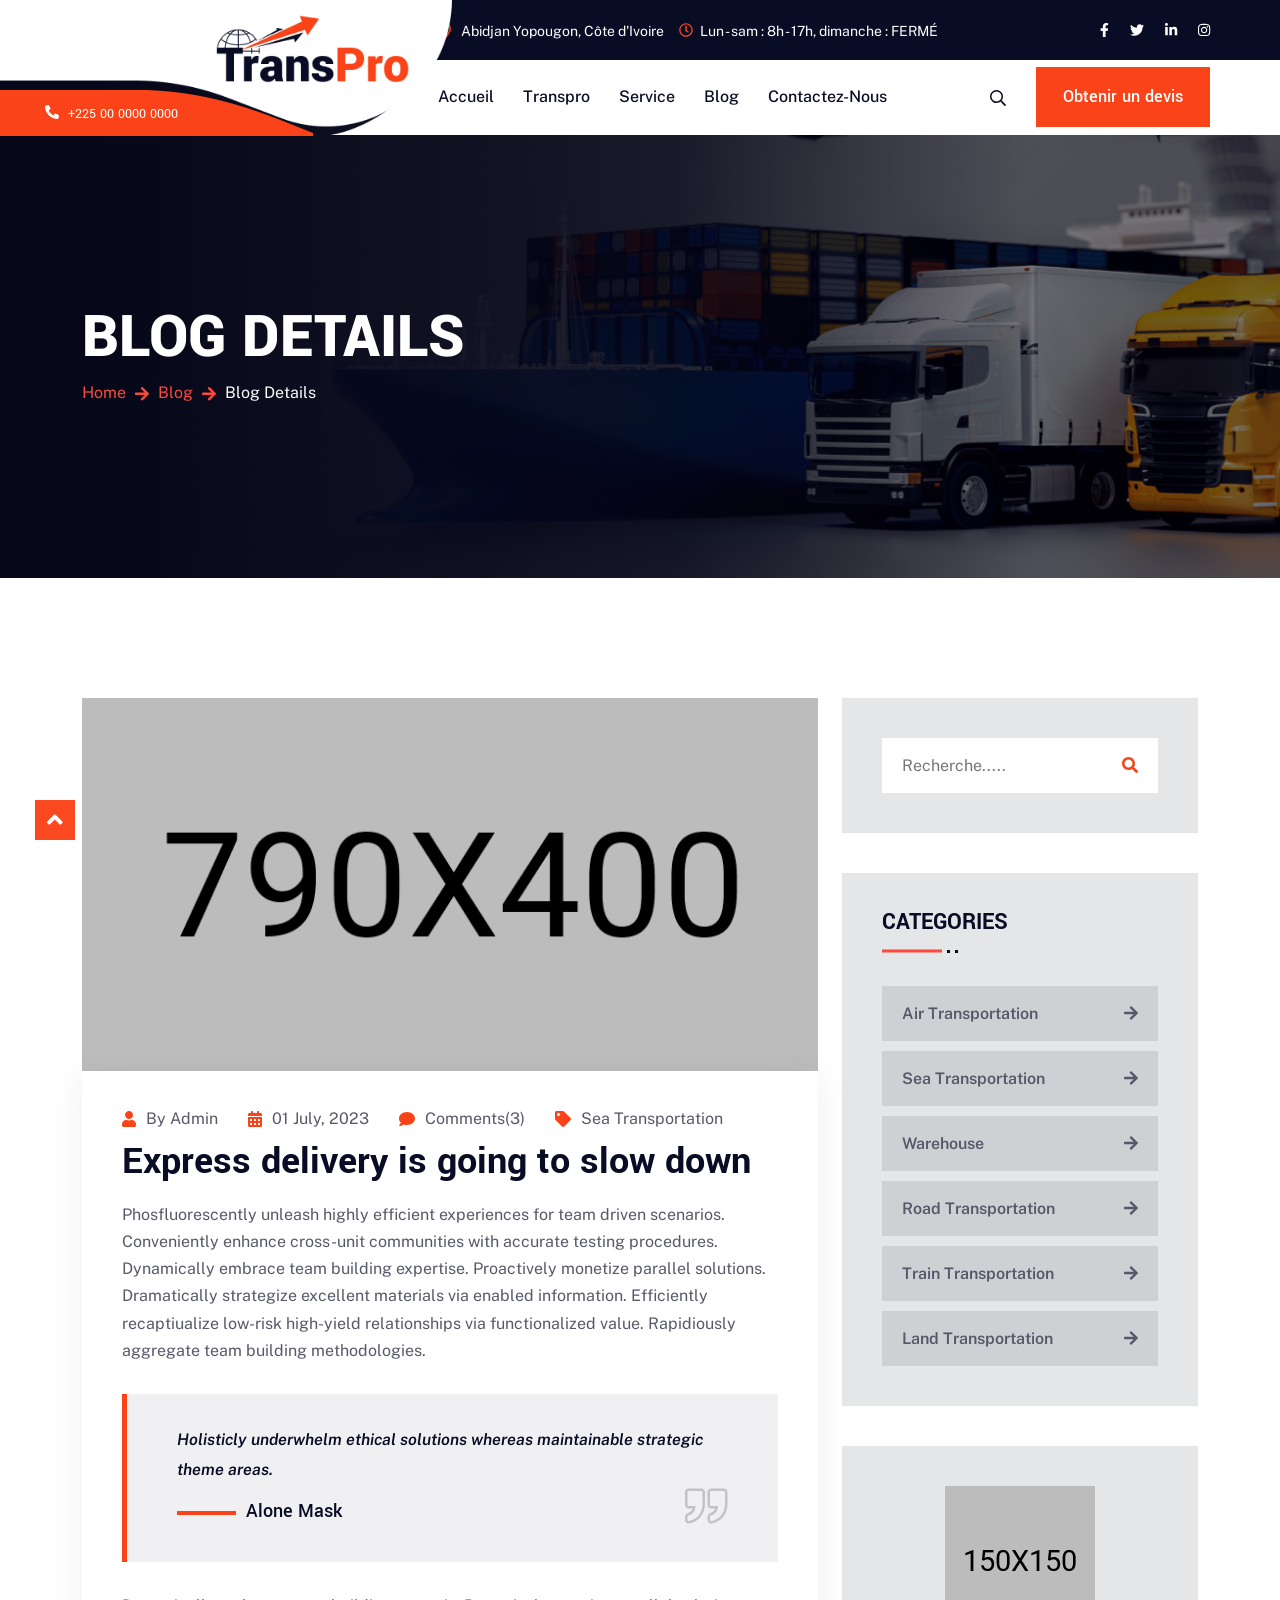
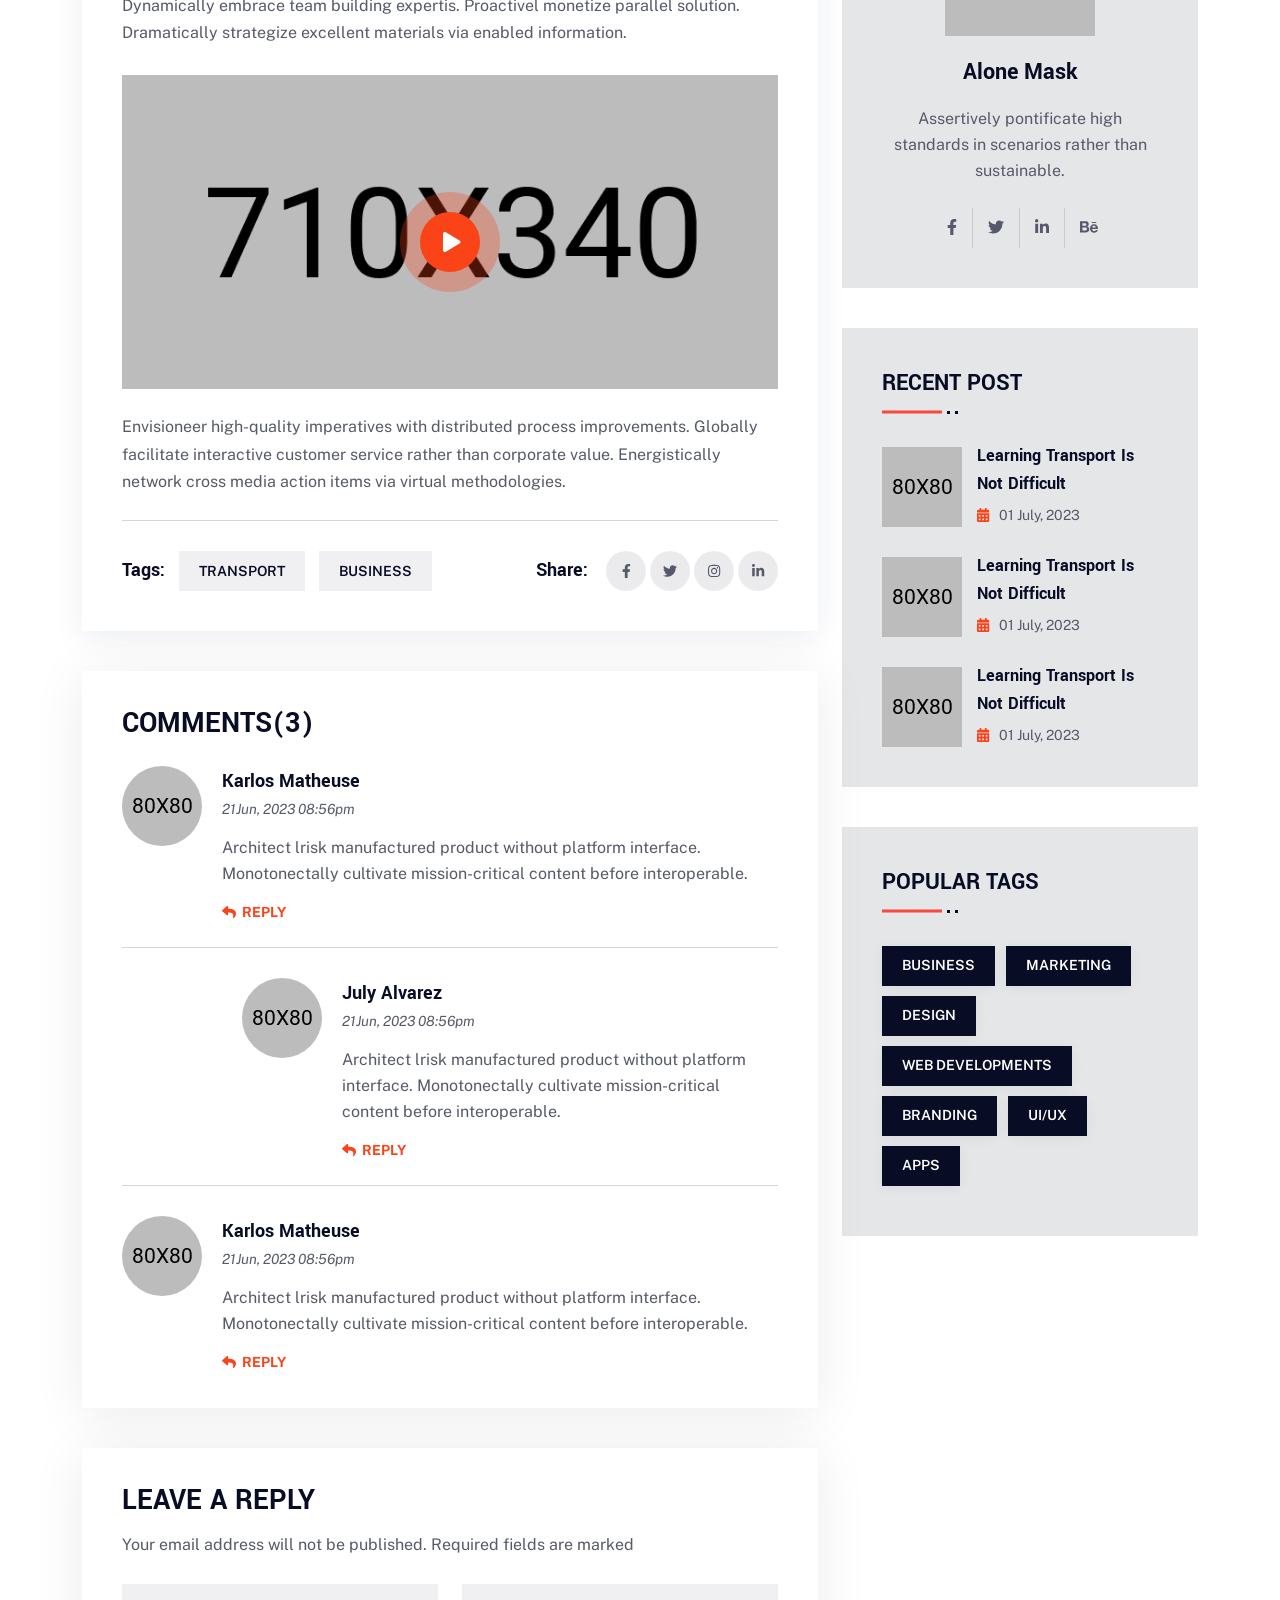
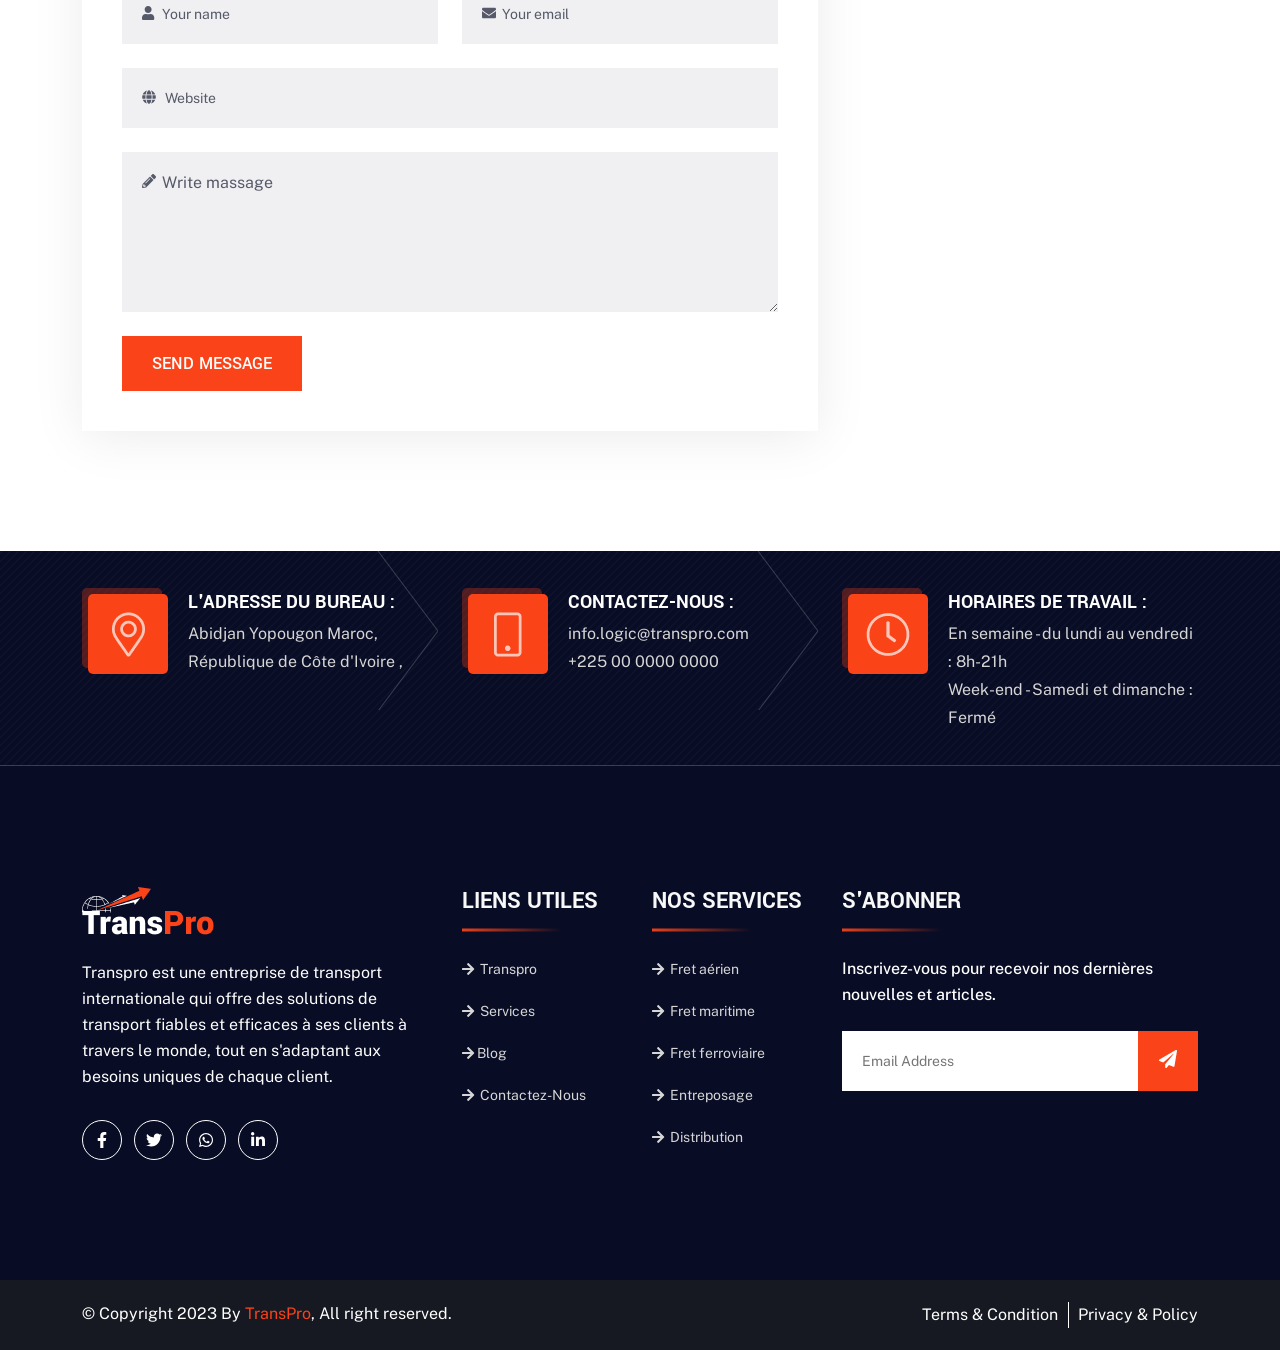
<file: blog-details.html>
<!DOCTYPE html>
<html lang="zxx">
<head>
    <meta charset="UTF-8">
    <meta name="viewport" content="width=device-width, initial-scale=1.0">
    <meta http-equiv="X-UA-Compatible" content="ie=edge">
    <title>TransPro - Transport & Logistics Service HTML Template</title>
    <link rel=icon href="assets/img/favicon.png" sizes="20x20" type="image/png">

    <!-- Stylesheet -->
    <link rel="stylesheet" href="assets/css/vendor.css">
    <link rel="stylesheet" href="assets/css/style.css">
    <link rel="stylesheet" href="assets/css/responsive.css">

</head>
<body>

    <!-- preloader area start -->
    <div class="preloader" id="preloader">
        <div class="preloader-inner">
            <div class="spinner">
                <div class="dot1"></div>
                <div class="dot2"></div>
            </div>
        </div>
    </div>
    <!-- preloader area end -->

    <!-- search popup start-->
    <div class="body-overlay" id="body-overlay"></div>
    <div class="td-search-popup" id="td-search-popup">
        <form action="home.html" class="search-form">
            <div class="form-group">
                <input type="text" class="form-control" placeholder="Recherche.....">
            </div>
            <button type="submit" class="submit-btn"><i class="fa fa-search"></i></button>
        </form>
    </div>
    <!-- search popup end-->

    <!-- navbar start -->
    <header class="navbar-area">
        <div class="navbar-top">
            <div class="logo d-none d-lg-block">
                <a class="main-logo" href="index.html"><img src="assets/img/logo.png" alt="img"></a>
            </div>
            <div class="nav-phone-wrap">
                <i class="fas fa-phone-alt"></i>
                +225 00 0000 0000
            </div>
            <div class="container p-lg-0">
                <div class="row">
                    <div class="col-lg-10 col-md-9 text-md-start text-center">
                        <ul class="topbar-left">
                            <li><svg width="12" height="17" viewBox="0 0 12 17" fill="none" xmlns="http://www.w3.org/2000/svg">
                                <path d="M6 0C7.0625 0 8.0625 0.28125 9 0.8125C9.90625 1.375 10.625 2.09375 11.1875 3C11.7188 3.9375 12 4.9375 12 6C12 6.625 11.9062 7.15625 11.7812 7.625C11.625 8.125 11.3438 8.71875 10.9375 9.4375C10.625 9.9375 10.0312 10.9375 9.125 12.375L7.28125 15.2812C7.09375 15.5938 6.8125 15.8125 6.5 15.9375C6.15625 16.0625 5.8125 16.0625 5.5 15.9375C5.15625 15.8125 4.90625 15.5938 4.71875 15.2812L2.875 12.375C1.9375 10.9375 1.34375 9.96875 1.0625 9.46875C0.625 8.71875 0.34375 8.125 0.21875 7.625C0.0625 7.15625 0 6.625 0 6C0 4.9375 0.25 3.9375 0.8125 3C1.34375 2.09375 2.0625 1.375 3 0.8125C3.90625 0.28125 4.90625 0 6 0ZM6 14.5L7.96875 11.375C8.78125 10.0625 9.34375 9.15625 9.625 8.71875C9.96875 8.09375 10.1875 7.625 10.3125 7.25C10.4375 6.90625 10.5 6.5 10.5 6C10.5 5.1875 10.2812 4.4375 9.875 3.75C9.46875 3.0625 8.9375 2.53125 8.25 2.125C7.5625 1.71875 6.8125 1.5 6 1.5C5.1875 1.5 4.4375 1.71875 3.75 2.125C3.0625 2.53125 2.5 3.0625 2.09375 3.75C1.6875 4.4375 1.5 5.1875 1.5 6C1.5 6.5 1.53125 6.90625 1.65625 7.28125C1.78125 7.65625 2.03125 8.125 2.40625 8.75C2.65625 9.1875 3.1875 10.0938 4.03125 11.4062C4.8125 12.6562 5.46875 13.6875 6 14.5ZM3.5 6C3.5 6.6875 3.71875 7.28125 4.21875 7.78125C4.71875 8.28125 5.3125 8.5 6 8.5C6.6875 8.5 7.25 8.28125 7.75 7.78125C8.25 7.28125 8.5 6.6875 8.5 6C8.5 5.3125 8.25 4.75 7.75 4.25C7.25 3.75 6.6875 3.5 6 3.5C5.3125 3.5 4.71875 3.75 4.21875 4.25C3.71875 4.75 3.5 5.3125 3.5 6Z" fill="#FA4318"/>
                                </svg>
                                 Abidjan Yopougon, Côte d'Ivoire</li>
                            <li><i class="far fa-clock"></i>Lun - sam : 8h - 17h, dimanche : FERMÉ</li>
                        </ul>
                    </div>
                    <div class="col-lg-2 col-md-3">
                        <ul class="topbar-right social-area text-md-end text-center">
                            <li>
                                <a href="#"><i class="fab fa-facebook-f" aria-hidden="true"></i></a>
                            </li>
                            <li>
                                <a href="#"><i class="fab fa-twitter" aria-hidden="true"></i></a>
                            </li>
                            <li>
                                <a href="#"><i class="fab fa-linkedin-in" aria-hidden="true"></i></a>
                            </li>
                            <li>
                                <a href="#"><i class="fab fa-instagram" aria-hidden="true"></i></a>
                            </li>
                        </ul>
                    </div>
                </div>
            </div>
        </div>
        <nav class="navbar navbar-area-1 navbar-area navbar-expand-lg">
            <div class="container nav-container">
                <div class="responsive-mobile-menu">
                    <button class="menu toggle-btn d-block d-lg-none" data-target="#transpro_main_menu" 
                    aria-expanded="false" aria-label="Toggle navigation">
                        <span class="icon-left"></span>
                        <span class="icon-right"></span>
                    </button>
                </div>
                <div class="logo">
                    <a href="index.html"><img src="assets/img/logo-2.png" alt="img"></a>
                </div>
                <div class="nav-left-part">
                      
                </div>
                <div class="nav-right-part nav-right-part-mobile">
                    <a class="search-bar-btn" href="#">
                        <svg width="16" height="16" viewBox="0 0 16 16" fill="none" xmlns="http://www.w3.org/2000/svg">
                            <path d="M15.9062 14.6562C15.9688 14.7188 16 14.8125 16 14.9062C16 15.0312 15.9688 15.125 15.9062 15.1875L15.1875 15.875C15.0938 15.9688 15 16 14.9062 16C14.7812 16 14.7188 15.9688 14.6562 15.875L10.8438 12.0938C10.7812 12.0312 10.75 11.9375 10.75 11.8438V11.4062C10.1562 11.9062 9.5 12.3125 8.78125 12.5938C8.03125 12.875 7.28125 13 6.5 13C5.3125 13 4.21875 12.7188 3.21875 12.125C2.21875 11.5625 1.4375 10.7812 0.875 9.78125C0.28125 8.78125 0 7.6875 0 6.5C0 5.3125 0.28125 4.25 0.875 3.25C1.4375 2.25 2.21875 1.46875 3.21875 0.875C4.21875 0.3125 5.3125 0 6.5 0C7.6875 0 8.75 0.3125 9.75 0.875C10.75 1.46875 11.5312 2.25 12.125 3.25C12.6875 4.25 13 5.3125 13 6.5C13 7.3125 12.8438 8.0625 12.5625 8.78125C12.2812 9.53125 11.9062 10.1875 11.4062 10.75H11.8438C11.9375 10.75 12.0312 10.7812 12.0938 10.8438L15.9062 14.6562ZM6.5 11.5C7.375 11.5 8.21875 11.2812 9 10.8438C9.75 10.4062 10.375 9.78125 10.8125 9C11.25 8.25 11.5 7.40625 11.5 6.5C11.5 5.625 11.25 4.78125 10.8125 4C10.375 3.25 9.75 2.625 9 2.1875C8.21875 1.75 7.375 1.5 6.5 1.5C5.59375 1.5 4.75 1.75 4 2.1875C3.21875 2.625 2.59375 3.25 2.15625 4C1.71875 4.78125 1.5 5.625 1.5 6.5C1.5 7.40625 1.71875 8.25 2.15625 9C2.59375 9.78125 3.21875 10.4062 4 10.8438C4.75 11.2812 5.59375 11.5 6.5 11.5Z" fill="#080C24"/>
                        </svg>                            
                    </a>
                    <a class="btn btn-base" href="contact.html"><span>
                      </span> Obtenir un devis
                    </a>
                </div>
                <div class="collapse navbar-collapse" id="transpro_main_menu">
                    <ul class="navbar-nav menu-open">
                     
                        <li><a href="index.html">Accueil</a></li>
                        <li><a href="a-propos-de-nous.html">Transpro</a></li>
                        <li><a href="service.html">Service</a></li>
                        <li><a href="blog.html">Blog</a></li>
                        <li><a href="contact.html">Contactez-nous</a></li>
                    </ul>
                </div>
                <div class="nav-right-part nav-right-part-desktop">
                    <a class="search-bar-btn" href="#">
                        <svg width="16" height="16" viewBox="0 0 16 16" fill="none" xmlns="http://www.w3.org/2000/svg">
                            <path d="M15.9062 14.6562C15.9688 14.7188 16 14.8125 16 14.9062C16 15.0312 15.9688 15.125 15.9062 15.1875L15.1875 15.875C15.0938 15.9688 15 16 14.9062 16C14.7812 16 14.7188 15.9688 14.6562 15.875L10.8438 12.0938C10.7812 12.0312 10.75 11.9375 10.75 11.8438V11.4062C10.1562 11.9062 9.5 12.3125 8.78125 12.5938C8.03125 12.875 7.28125 13 6.5 13C5.3125 13 4.21875 12.7188 3.21875 12.125C2.21875 11.5625 1.4375 10.7812 0.875 9.78125C0.28125 8.78125 0 7.6875 0 6.5C0 5.3125 0.28125 4.25 0.875 3.25C1.4375 2.25 2.21875 1.46875 3.21875 0.875C4.21875 0.3125 5.3125 0 6.5 0C7.6875 0 8.75 0.3125 9.75 0.875C10.75 1.46875 11.5312 2.25 12.125 3.25C12.6875 4.25 13 5.3125 13 6.5C13 7.3125 12.8438 8.0625 12.5625 8.78125C12.2812 9.53125 11.9062 10.1875 11.4062 10.75H11.8438C11.9375 10.75 12.0312 10.7812 12.0938 10.8438L15.9062 14.6562ZM6.5 11.5C7.375 11.5 8.21875 11.2812 9 10.8438C9.75 10.4062 10.375 9.78125 10.8125 9C11.25 8.25 11.5 7.40625 11.5 6.5C11.5 5.625 11.25 4.78125 10.8125 4C10.375 3.25 9.75 2.625 9 2.1875C8.21875 1.75 7.375 1.5 6.5 1.5C5.59375 1.5 4.75 1.75 4 2.1875C3.21875 2.625 2.59375 3.25 2.15625 4C1.71875 4.78125 1.5 5.625 1.5 6.5C1.5 7.40625 1.71875 8.25 2.15625 9C2.59375 9.78125 3.21875 10.4062 4 10.8438C4.75 11.2812 5.59375 11.5 6.5 11.5Z" fill="#080C24"/>
                        </svg>                            
                    </a>
                    <a class="btn btn-base" href="contact.html"><span>
                      </span> Obtenir un devis
                    </a>
                </div>
            </div>
        </nav>
    </header>
    <!-- navbar end -->
    
    <!-- breadcrumb start -->
    <div class="breadcrumb-area bg-overlay-2" style="background-image:url('assets/img/banner/breadcrumb.png')">
        <div class="container">
            <div class="row">
                <div class="col-12">
                    <div class="breadcrumb-inner">
                        <div class="section-title mb-0">
                            <h2 class="page-title">BLOG DETAILS</h2>
                            <ul class="page-list">
                                <li><a href="index.html">Home</a></li>
                                <li><a href="blog.html">Blog</a></li>
                                <li>Blog Details</li>
                            </ul>
                        </div>
                    </div>
                </div>
            </div>
        </div>
    </div>
    <!-- breadcrumb end -->  

    <!-- blog-details area start -->
    <div class="blog-details-area pd-top-120 pd-bottom-120">
        <div class="container">
            <div class="row justify-content-center">
                <div class="col-lg-8">
                    <div class="single-blog-inner style-2">
                        <div class="thumb">
                            <img src="assets/img/blog/4.png" alt="img">
                        </div>
                        <div class="details">
                            <ul class="blog-meta">
                                <li><i class="fa fa-user"></i> By <a class="ms-1" href="#"> Admin</a></li>
                                <li><i class="fas fa-calendar-alt"></i> 01 July, 2023</li>
                                <li><i class="fas fa-comment"></i> Comments(3)</li>
                                <li><i class="fas fa-tag"></i> Sea Transportation</li>
                            </ul>
                            <h2><a href="blog-details.html">Express delivery is going to slow down</a></h2>
                            <p>Phosfluorescently unleash highly efficient experiences for team driven scenarios. Conveniently enhance cross-unit communities with accurate testing procedures. Dynamically embrace team building expertise. Proactively monetize parallel solutions. Dramatically strategize excellent materials via enabled information. Efficiently recaptiualize low-risk high-yield relationships via functionalized value. Rapidiously aggregate team building methodologies.</p>
                            <blockquote>
                                <p>Holisticly underwhelm ethical solutions whereas maintainable strategic theme areas.</p>
                                <div class="d-flex">
                                    <span>Alone Mask</span>
                                    <div class="icon">
                                        <img src="assets/img/icon/blog-quote.png" alt="img">
                                    </div>
                                </div>
                            </blockquote>
                            <p>Dynamically embrace team building expertis. Proactivel monetize parallel solution. Dramatically strategize excellent materials via enabled information.</p>
                            <div class="video-thumb-wrap pt-1 pb-4">
                                <img src="assets/img/blog/7.png" alt="img">
                                <a class="video-play-btn" href="https://www.youtube.com/embed/Wimkqo8gDZ0" data-effect="mfp-zoom-in"><i class="fa fa-play"></i></a>
                            </div>
                            <p>Envisioneer high-quality imperatives with distributed process improvements. Globally facilitate interactive customer service rather than corporate value. Energistically network cross media action items via virtual methodologies.</p>
                            <div class="tag-and-share">
                                <div class="row">
                                    <div class="col-lg-6">
                                        <strong>Tags:</strong>
                                        <div class="tags d-inline-block">
                                            <a href="#">TRANSPORT</a>
                                            <a href="#">BUSINESS</a>
                                        </div>
                                    </div>
                                    <div class="col-lg-6 text-md-end">
                                        <strong>Share:</strong>
                                        <ul class="social-media">
                                            <li><a href="#"><i class="fab fa-facebook-f"></i></a></li>
                                            <li><a href="#"><i class="fab fa-twitter"></i></a></li>
                                            <li><a href="#"><i class="fab fa-instagram"></i></a></li>
                                            <li><a href="#"><i class="fab fa-linkedin-in"></i></a></li>
                                        </ul>
                                    </div>
                                </div>
                            </div>
                        </div>
                    </div>
                    <div class="blog-comment">
                        <h4>COMMENTS(3)</h4>
                        <div class="media">
                            <a href="#">
                                <img src="assets/img/blog/blog-comment.png" alt="comment">
                            </a>
                            <div class="media-body">
                                <h6>Karlos Matheuse</h6>
                                <span class="date">21Jun, 2023  08:56pm</span>
                                <p>Architect lrisk  manufactured product without platform interface. Monotonectally cultivate mission-critical content before interoperable.</p>
                                <a href="#"><i class="fa fa-reply"></i>REPLY</a>
                            </div>
                        </div>
                        <div class="media media-nesting">
                            <a href="#">
                                <img src="assets/img/blog/blog-comment-2.png" alt="comment">
                            </a>
                            <div class="media-body">
                                <h6>July Alvarez</h6>
                                <span class="date">21Jun, 2023  08:56pm</span>
                                <p>Architect lrisk  manufactured product without platform interface. Monotonectally cultivate mission-critical content before interoperable.</p>
                                <a href="#"><i class="fa fa-reply"></i>REPLY</a>
                            </div>
                        </div>
                        <div class="media mb-0 border-0 pb-0">
                            <a href="#">
                                <img src="assets/img/blog/blog-comment-3.png" alt="comment">
                            </a>
                            <div class="media-body pb-0">
                                <h6>Karlos Matheuse</h6>
                                <span class="date">21Jun, 2023  08:56pm</span>
                                <p>Architect lrisk  manufactured product without platform interface. Monotonectally cultivate mission-critical content before interoperable.</p>
                                <a href="#"><i class="fa fa-reply"></i>REPLY</a>
                            </div>
                        </div>
                    </div>
                    <form class="blog-comment-form">
                        <h4>LEAVE A REPLY</h4>
                        <p>Your email address will not be published. Required fields are marked</p>
                        <div class="row">
                            <div class="col-md-6">
                                <div class="single-input-inner">
                                    <label><i class="fa fa-user"></i></label>
                                    <input type="text" placeholder="Your name">
                                </div>
                            </div>
                            <div class="col-md-6">
                                <div class="single-input-inner">
                                    <label><i class="fa fa-envelope"></i></label>
                                    <input type="text" placeholder="Your email">
                                </div>
                            </div>
                            <div class="col-md-12">
                                <div class="single-input-inner">
                                    <label><i class="fa fa-globe"></i></label>
                                    <input type="text" placeholder=" Website">
                                </div>
                            </div>
                            <div class="col-12">
                                <div class="single-input-inner">
                                    <label><i class="fas fa-pencil-alt"></i></label>
                                    <textarea placeholder="Write massage"></textarea>
                                </div>
                            </div>
                            <div class="col-12">
                                <a class="btn btn-base" href="#"> SEND MESSAGE
                                </a>
                            </div>
                        </div>
                    </form>
                </div>
                <div class="col-lg-4">
                    <div class="sidebar-area">
                        <div class="widget widget_search">  
                            <form class="search-form">
                                <div class="form-group">
                                    <input type="text" placeholder="Recherche.....">
                                </div>
                                <button class="submit-btn" type="submit"><i class="fa fa-search"></i></button>
                            </form>
                        </div> 
                        <div class="widget widget_catagory">
                            <h4 class="widget-title">CATEGORIES
                                <span class="dot"></span>
                            </h4>                                 
                            <ul class="catagory-items">
                                <li><a href="blog.html">Air Transportation <span><i class="fa fa-arrow-right"></i></span></a></li>
                                <li><a href="blog.html">Sea Transportation <span><i class="fa fa-arrow-right"></i></span></a></li>
                                <li><a href="blog.html">Warehouse <span><i class="fa fa-arrow-right"></i></span></a></li>
                                <li><a href="blog.html">Road Transportation <span><i class="fa fa-arrow-right"></i></span></a></li>
                                <li><a href="blog.html">Train Transportation <span><i class="fa fa-arrow-right"></i></span></a></li>
                                <li><a href="blog.html">Land Transportation <span><i class="fa fa-arrow-right"></i></span></a></li>
                            </ul>
                        </div>   
                        <div class="widget widget_author text-center">
                            <div class="thumb">
                                <img src="assets/img/blog/blog-author.png" alt="img">
                            </div>                                
                            <h5>Alone Mask</h5>
                            <p>Assertively pontificate high standards in scenarios rather than sustainable.</p>
                            <ul class="social-media">
                                <li><a href="#"> <i class="fab fa-facebook-f"></i></a></li>
                                <li><a href="#"> <i class="fab fa-twitter"></i></a></li>
                                <li><a href="#"> <i class="fab fa-linkedin-in"></i></a></li>
                                <li><a href="#"> <i class="fab fa-behance"></i></a></li>
                            </ul>
                        </div>                
                        <div class="widget widget-recent-post">                            
                            <h4 class="widget-title">RECENT POST<span class="dot"></span></h4>
                            <ul>
                                <li>
                                    <div class="single-recent-post">
                                        <div class="thumb">
                                            <img src="assets/img/widget/1.png" alt="img">
                                        </div>
                                        <div class="details">
                                            <h6><a href="#">Learning Transport Is Not Difficult</a></h6>
                                            <p><i class="fa fa-calendar-alt"></i>01 July, 2023</p>
                                        </div>
                                    </div>
                                </li>
                                <li>
                                    <div class="single-recent-post">
                                        <div class="thumb">
                                            <img src="assets/img/widget/2.png" alt="img">
                                        </div>
                                        <div class="details">
                                            <h6><a href="#">Learning Transport Is Not Difficult</a></h6>
                                            <p><i class="fa fa-calendar-alt"></i>01 July, 2023</p>
                                        </div>
                                    </div>
                                </li>
                                <li>
                                    <div class="single-recent-post">
                                        <div class="thumb">
                                            <img src="assets/img/widget/3.png" alt="img">
                                        </div>
                                        <div class="details">
                                            <h6><a href="#">Learning Transport Is Not Difficult</a></h6>
                                            <p><i class="fa fa-calendar-alt"></i>01 July, 2023</p>
                                        </div>
                                    </div>
                                </li>
                            </ul>
                        </div>
                        <div class="widget widget_tags">
                            <h4 class="widget-title">POPULAR TAGS
                                <span class="dot"></span>
                            </h4> 
                            <div class="tagcloud">
                                <a href="#">BUSINESS</a>
                                <a href="#">MARKETING</a>
                                <a href="#">DESIGN</a>
                                <a href="#">WEB DEVELOPMENTS</a>
                                <a href="#">BRANDING</a>
                                <a href="#">UI/UX</a>
                                <a href="#">APPS</a>
                            </div>
                        </div>
                    </div>
                </div>
            </div>
        </div>
    </div>
    <!-- blog-details area end -->

    <!-- footer area start -->
    <footer class="footer-area">
        <div class="footer-top" style="background-image: url(assets/img/footer/bg.png);">
            <div class="container">
                <div class="row justify-content-center">
                    <div class="col-lg-4 col-md-6">
                        <div class="single-footer-top">
                            <div class="icon">
                                <img src="assets/img/icon/map-marker.png" alt="img">
                            </div>
                            <div class="details">
                                <h6>L'ADRESSE DU BUREAU :</h6>
                                <p>Abidjan Yopougon Maroc, </p>
                                <p>République de Côte d'Ivoire ,</p>
                            </div>
                        </div>
                    </div>
                    <div class="col-lg-4 col-md-6">
                        <div class="single-footer-top">
                            <div class="icon">
                                <img src="assets/img/icon/phone.png" alt="img">
                            </div>
                            <div class="details">
                                <h6>CONTACTEZ-NOUS :</h6>
                                <p>info.logic@transpro.com</p>
                                <p>+225 00 0000 0000</p>
                            </div>
                        </div>
                    </div>
                    <div class="col-lg-4 col-md-6">
                        <div class="single-footer-top after-none">
                            <div class="icon">
                                <img src="assets/img/icon/clock.png" alt="img">
                            </div>
                            <div class="details">
                                <h6>HORAIRES DE TRAVAIL :</h6>
                                <p>En semaine - du lundi au vendredi : 8h-21h</p>
                                <p>Week-end - Samedi et dimanche :  Fermé</p>
                            </div>
                        </div>
                    </div>
                </div>
            </div>
        </div>
        <div class="container">
            <div class="row">
                <div class="col-xl-4 col-md-6">
                    <div class="widget widget_about">
                        <div class="thumb">
                            <img src="assets/img/logo-white.png" alt="img">
                        </div>
                        <div class="details">
                            <p>Transpro est une entreprise de transport internationale qui offre des solutions de transport fiables et efficaces à ses clients à travers le monde, tout en s'adaptant aux besoins uniques de chaque client.</p>
                            <ul class="social-media style-border">
                                <li><a href="#"><i class="fab fa-facebook-f"></i></a></li>
                                <li><a href="#"><i class="fab fa-twitter"></i></a></li>
                                <li><a href="#"><i class="fab fa-whatsapp"></i></a></li>
                                <li><a href="#"><i class="fab fa-linkedin-in"></i></a></li>
                            </ul>
                        </div>
                    </div>
                </div>
                <div class="col-xl-2 col-md-6">
                    <div class="widget widget_nav_menu">
                        <h4 class="widget-title">LIENS UTILES</h4>
                        <ul>
                            <li><a href="a-propos-de-nous.html"><i class="fa fa-arrow-right"></i> Transpro</a></li>
                            <li><a href="service.html"><i class="fa fa-arrow-right"></i> Services</a></li>
                            <li><a href="blog.html"><i class="fa fa-arrow-right"></i>Blog</a></li>
                            <li><a href="contact.html"><i class="fa fa-arrow-right"></i> Contactez-Nous
                            </a></li>
                        </ul>
                    </div>
                </div>
                <div class="col-xl-2 col-md-6">
                    <div class="widget widget_nav_menu">
                        <h4 class="widget-title">NOS SERVICES</h4>
                        <ul>
                            <li><a href="#"><i class="fa fa-arrow-right"></i> Fret aérien</a></li>
                            <li><a href="#"><i class="fa fa-arrow-right"></i> Fret maritime</a></li>
                            <li><a href="#"><i class="fa fa-arrow-right"></i> Fret ferroviaire</a></li>
                            <li><a href="#"><i class="fa fa-arrow-right"></i> Entreposage</a></li>
                            <li><a href="#"><i class="fa fa-arrow-right"></i> Distribution</a></li>
                        </ul>
                    </div>
                </div>
                <div class="col-xl-4 col-md-6">
                    <div class="widget widget_subscribe">
                        <h4 class="widget-title">S'ABONNER</h4>
                        <p> Inscrivez-vous pour recevoir nos dernières nouvelles et articles.</p>
                        <div class="single-subscribe-inner">
                            <input type="text" placeholder="Email Address">
                            <a class="btn btn-base" href="#"><i class="fa fa-paper-plane"></i></a>
                        </div>
                    </div>
                </div>
            </div>         
        </div>
    </footer>
    <!-- footer area end -->

    <!-- footer-bottom area start -->
    <div class="footer-bottom-area">
        <div class="container">
            <div class="row">
                <div class="col-lg-6 text-lg-start text-center">
                    <div class="copyright-area">
                        <p>© Copyright 2023  By <a href="#">TransPro</a>, All right reserved.</p>
                    </div>
                </div>
                <div class="col-lg-6 text-lg-end text-center">
                    <ul>
                        <li>
                            <a href="#">Terms & Condition</a>
                        </li>
                        <li><a href="#">Privacy & Policy</a></li>
                    </ul>
                </div>
            </div>
        </div>
    </div>
    <!-- footer-bottom area end -->

    <!-- back to top area start -->
    <div class="back-to-top">
        <span class="back-top"><i class="fa fa-angle-up"></i></span>
    </div>
    <!-- back to top area end -->


    <!-- all plugins here -->
    <script src="assets/js/vendor.js"></script>
    <!-- main js  -->
    <script src="assets/js/main.js"></script>
</body>
</html>
</file>
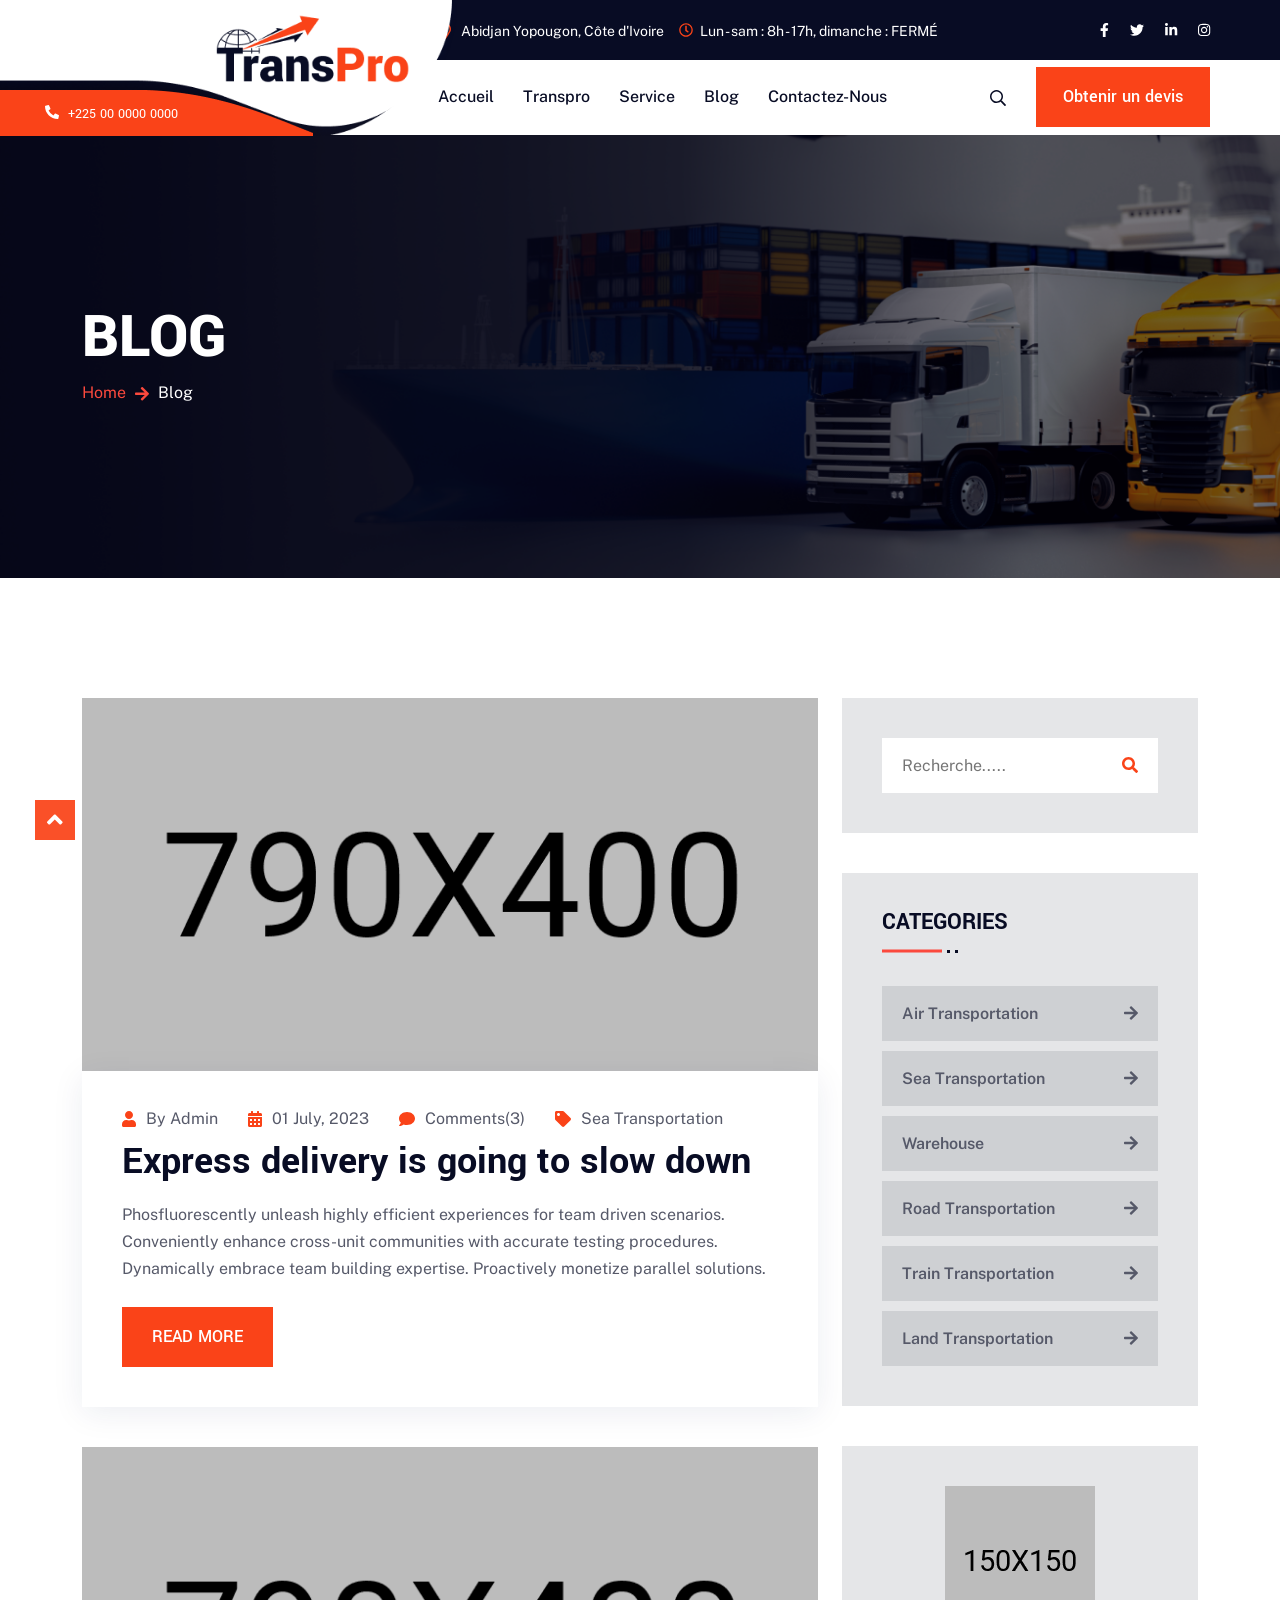
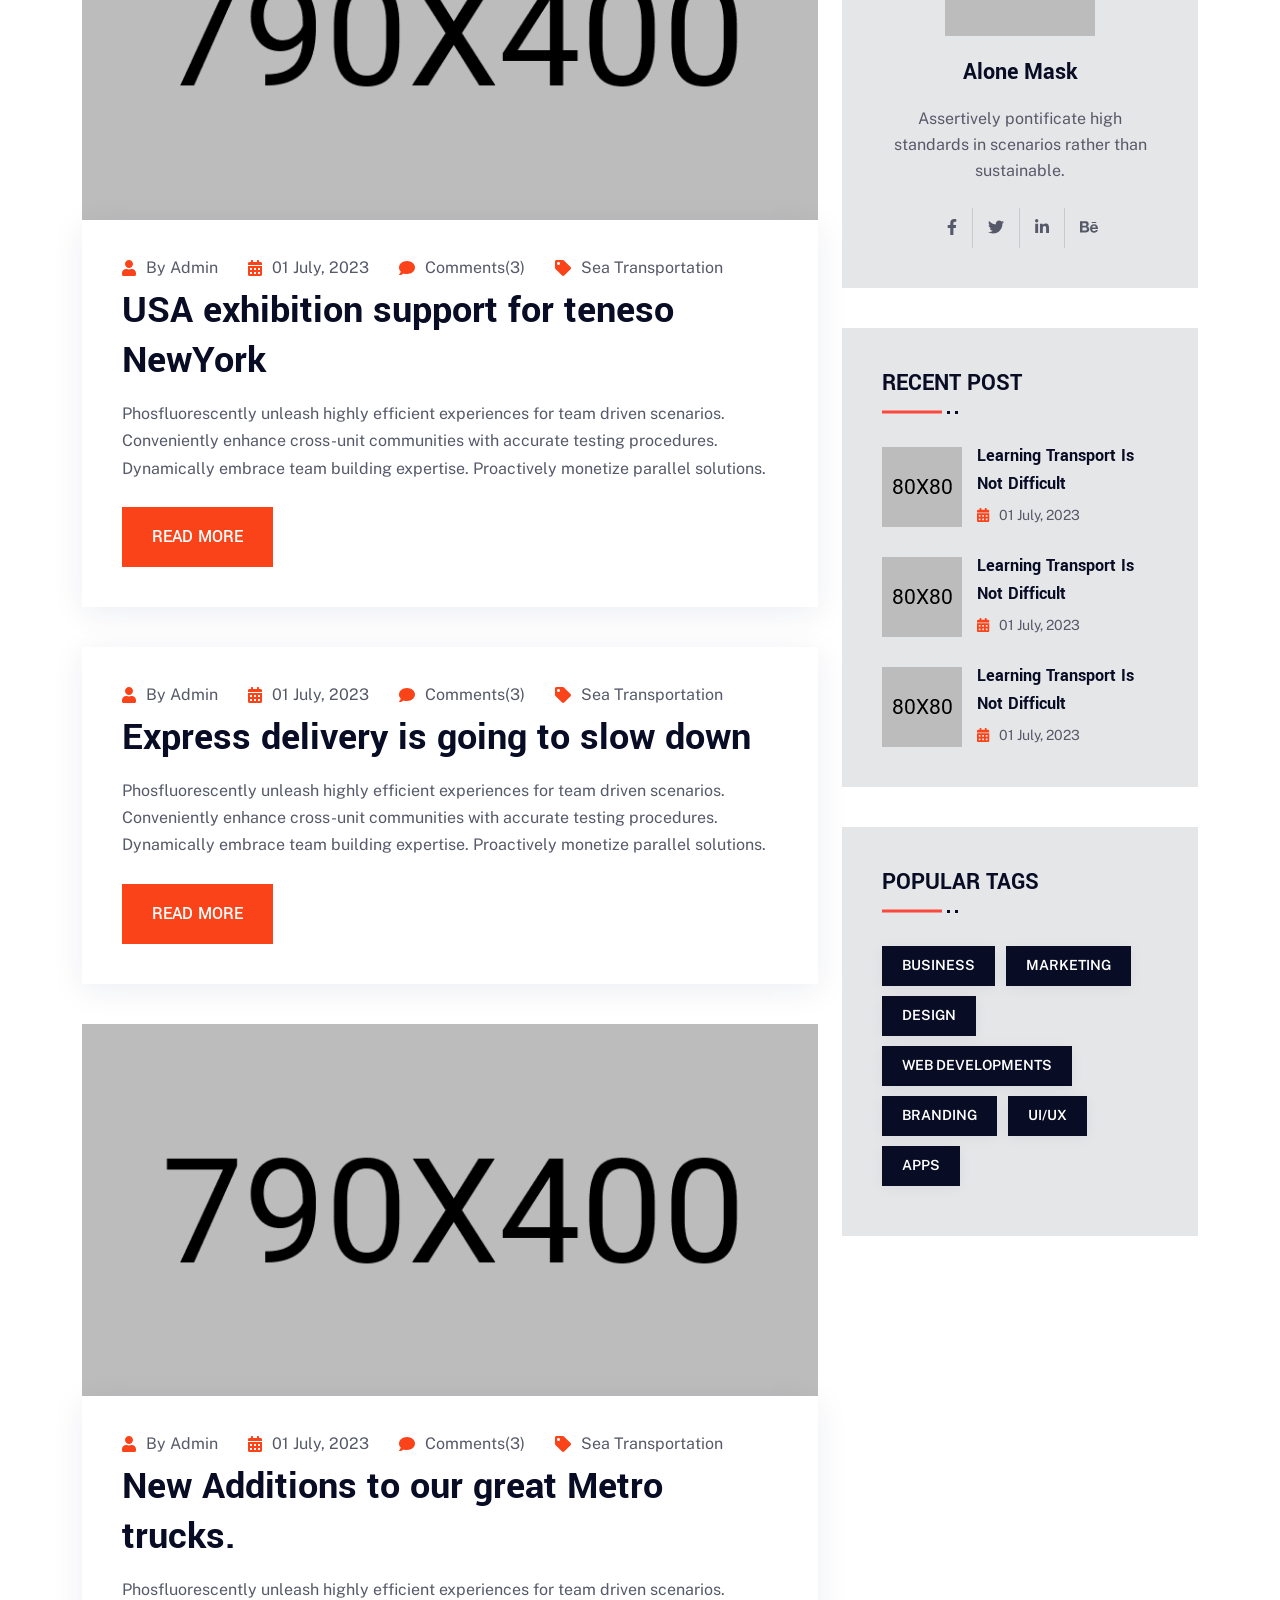
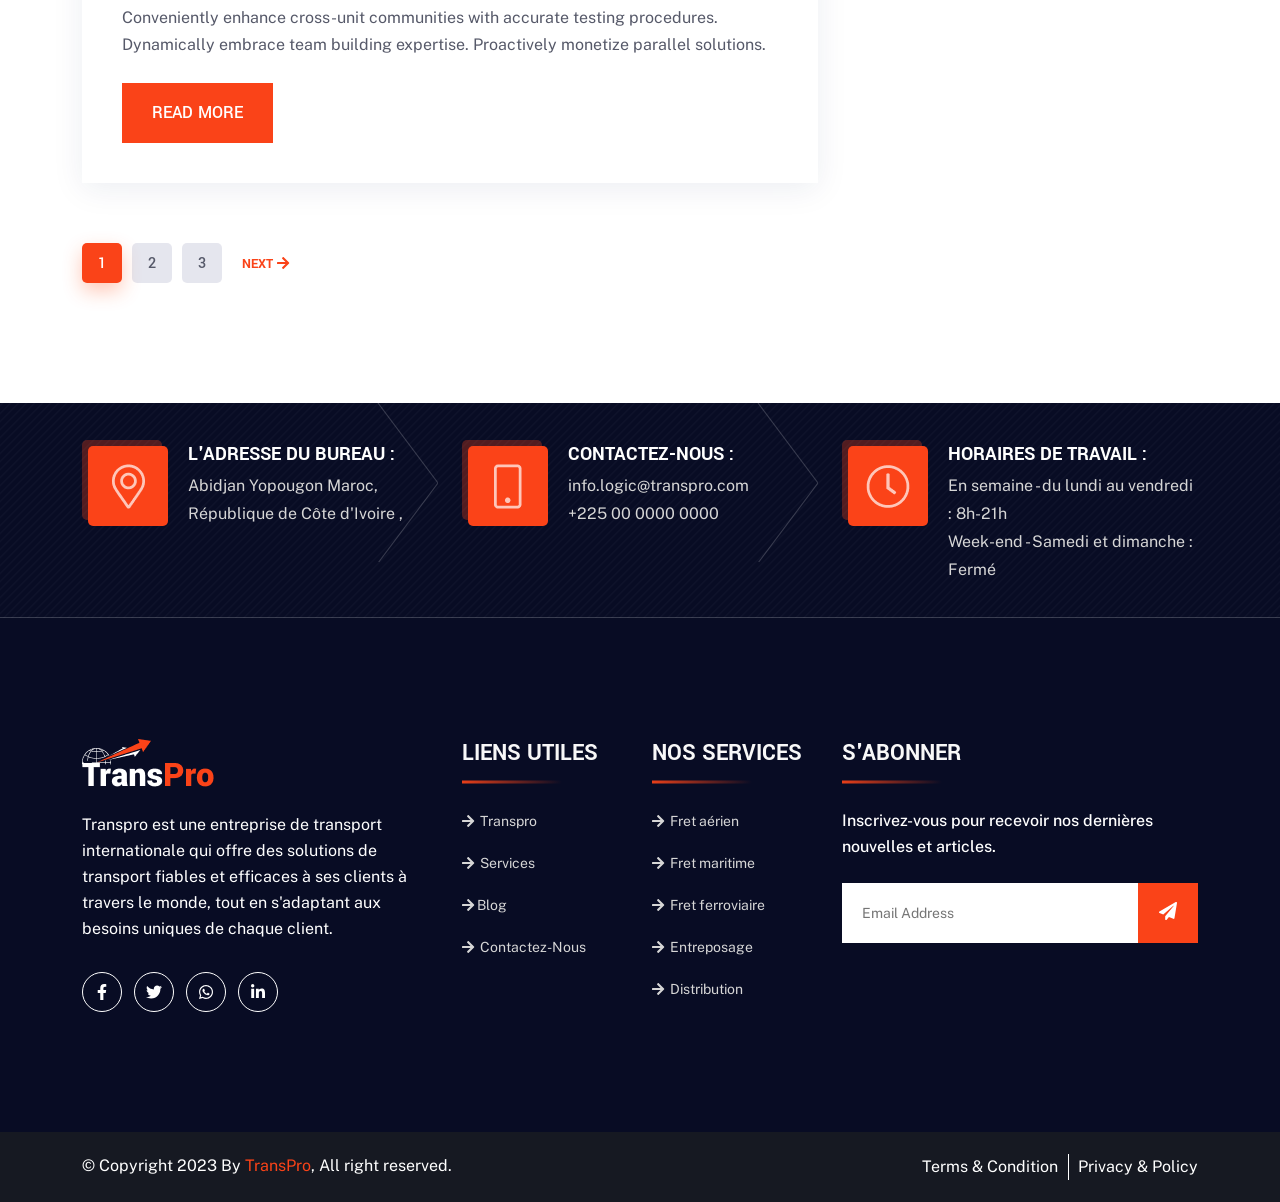
<file: blog.html>
<!DOCTYPE html>
<html lang="zxx">
<head>
    <meta charset="UTF-8">
    <meta name="viewport" content="width=device-width, initial-scale=1.0">
    <meta http-equiv="X-UA-Compatible" content="ie=edge">
    <title>TransPro - Transport & Logistics Service HTML Template</title>
    <link rel=icon href="assets/img/favicon.png" sizes="20x20" type="image/png">

    <!-- Stylesheet -->
    <link rel="stylesheet" href="assets/css/vendor.css">
    <link rel="stylesheet" href="assets/css/style.css">
    <link rel="stylesheet" href="assets/css/responsive.css">

</head>
<body>

    <!-- preloader area start -->
    <div class="preloader" id="preloader">
        <div class="preloader-inner">
            <div class="spinner">
                <div class="dot1"></div>
                <div class="dot2"></div>
            </div>
        </div>
    </div>
    <!-- preloader area end -->

    <!-- search popup start-->
    <div class="body-overlay" id="body-overlay"></div>
    <div class="td-search-popup" id="td-search-popup">
        <form action="home.html" class="search-form">
            <div class="form-group">
                <input type="text" class="form-control" placeholder="Recherche.....">
            </div>
            <button type="submit" class="submit-btn"><i class="fa fa-search"></i></button>
        </form>
    </div>
    <!-- search popup end-->

    <!-- navbar start -->
    <header class="navbar-area">
        <div class="navbar-top">
            <div class="logo d-none d-lg-block">
                <a class="main-logo" href="index.html"><img src="assets/img/logo.png" alt="img"></a>
            </div>
            <div class="nav-phone-wrap">
                <i class="fas fa-phone-alt"></i>
                +225 00 0000 0000
            </div>
            <div class="container p-lg-0">
                <div class="row">
                    <div class="col-lg-10 col-md-9 text-md-start text-center">
                        <ul class="topbar-left">
                            <li><svg width="12" height="17" viewBox="0 0 12 17" fill="none" xmlns="http://www.w3.org/2000/svg">
                                <path d="M6 0C7.0625 0 8.0625 0.28125 9 0.8125C9.90625 1.375 10.625 2.09375 11.1875 3C11.7188 3.9375 12 4.9375 12 6C12 6.625 11.9062 7.15625 11.7812 7.625C11.625 8.125 11.3438 8.71875 10.9375 9.4375C10.625 9.9375 10.0312 10.9375 9.125 12.375L7.28125 15.2812C7.09375 15.5938 6.8125 15.8125 6.5 15.9375C6.15625 16.0625 5.8125 16.0625 5.5 15.9375C5.15625 15.8125 4.90625 15.5938 4.71875 15.2812L2.875 12.375C1.9375 10.9375 1.34375 9.96875 1.0625 9.46875C0.625 8.71875 0.34375 8.125 0.21875 7.625C0.0625 7.15625 0 6.625 0 6C0 4.9375 0.25 3.9375 0.8125 3C1.34375 2.09375 2.0625 1.375 3 0.8125C3.90625 0.28125 4.90625 0 6 0ZM6 14.5L7.96875 11.375C8.78125 10.0625 9.34375 9.15625 9.625 8.71875C9.96875 8.09375 10.1875 7.625 10.3125 7.25C10.4375 6.90625 10.5 6.5 10.5 6C10.5 5.1875 10.2812 4.4375 9.875 3.75C9.46875 3.0625 8.9375 2.53125 8.25 2.125C7.5625 1.71875 6.8125 1.5 6 1.5C5.1875 1.5 4.4375 1.71875 3.75 2.125C3.0625 2.53125 2.5 3.0625 2.09375 3.75C1.6875 4.4375 1.5 5.1875 1.5 6C1.5 6.5 1.53125 6.90625 1.65625 7.28125C1.78125 7.65625 2.03125 8.125 2.40625 8.75C2.65625 9.1875 3.1875 10.0938 4.03125 11.4062C4.8125 12.6562 5.46875 13.6875 6 14.5ZM3.5 6C3.5 6.6875 3.71875 7.28125 4.21875 7.78125C4.71875 8.28125 5.3125 8.5 6 8.5C6.6875 8.5 7.25 8.28125 7.75 7.78125C8.25 7.28125 8.5 6.6875 8.5 6C8.5 5.3125 8.25 4.75 7.75 4.25C7.25 3.75 6.6875 3.5 6 3.5C5.3125 3.5 4.71875 3.75 4.21875 4.25C3.71875 4.75 3.5 5.3125 3.5 6Z" fill="#FA4318"/>
                                </svg>
                                 Abidjan Yopougon, Côte d'Ivoire</li>
                            <li><i class="far fa-clock"></i>Lun - sam : 8h - 17h, dimanche : FERMÉ</li>
                        </ul>
                    </div>
                    <div class="col-lg-2 col-md-3">
                        <ul class="topbar-right social-area text-md-end text-center">
                            <li>
                                <a href="#"><i class="fab fa-facebook-f" aria-hidden="true"></i></a>
                            </li>
                            <li>
                                <a href="#"><i class="fab fa-twitter" aria-hidden="true"></i></a>
                            </li>
                            <li>
                                <a href="#"><i class="fab fa-linkedin-in" aria-hidden="true"></i></a>
                            </li>
                            <li>
                                <a href="#"><i class="fab fa-instagram" aria-hidden="true"></i></a>
                            </li>
                        </ul>
                    </div>
                </div>
            </div>
        </div>
        <nav class="navbar navbar-area-1 navbar-area navbar-expand-lg">
            <div class="container nav-container">
                <div class="responsive-mobile-menu">
                    <button class="menu toggle-btn d-block d-lg-none" data-target="#transpro_main_menu" 
                    aria-expanded="false" aria-label="Toggle navigation">
                        <span class="icon-left"></span>
                        <span class="icon-right"></span>
                    </button>
                </div>
                <div class="logo">
                    <a href="index.html"><img src="assets/img/logo-2.png" alt="img"></a>
                </div>
                <div class="nav-left-part">
                      
                </div>
                <div class="nav-right-part nav-right-part-mobile">
                    <a class="search-bar-btn" href="#">
                        <svg width="16" height="16" viewBox="0 0 16 16" fill="none" xmlns="http://www.w3.org/2000/svg">
                            <path d="M15.9062 14.6562C15.9688 14.7188 16 14.8125 16 14.9062C16 15.0312 15.9688 15.125 15.9062 15.1875L15.1875 15.875C15.0938 15.9688 15 16 14.9062 16C14.7812 16 14.7188 15.9688 14.6562 15.875L10.8438 12.0938C10.7812 12.0312 10.75 11.9375 10.75 11.8438V11.4062C10.1562 11.9062 9.5 12.3125 8.78125 12.5938C8.03125 12.875 7.28125 13 6.5 13C5.3125 13 4.21875 12.7188 3.21875 12.125C2.21875 11.5625 1.4375 10.7812 0.875 9.78125C0.28125 8.78125 0 7.6875 0 6.5C0 5.3125 0.28125 4.25 0.875 3.25C1.4375 2.25 2.21875 1.46875 3.21875 0.875C4.21875 0.3125 5.3125 0 6.5 0C7.6875 0 8.75 0.3125 9.75 0.875C10.75 1.46875 11.5312 2.25 12.125 3.25C12.6875 4.25 13 5.3125 13 6.5C13 7.3125 12.8438 8.0625 12.5625 8.78125C12.2812 9.53125 11.9062 10.1875 11.4062 10.75H11.8438C11.9375 10.75 12.0312 10.7812 12.0938 10.8438L15.9062 14.6562ZM6.5 11.5C7.375 11.5 8.21875 11.2812 9 10.8438C9.75 10.4062 10.375 9.78125 10.8125 9C11.25 8.25 11.5 7.40625 11.5 6.5C11.5 5.625 11.25 4.78125 10.8125 4C10.375 3.25 9.75 2.625 9 2.1875C8.21875 1.75 7.375 1.5 6.5 1.5C5.59375 1.5 4.75 1.75 4 2.1875C3.21875 2.625 2.59375 3.25 2.15625 4C1.71875 4.78125 1.5 5.625 1.5 6.5C1.5 7.40625 1.71875 8.25 2.15625 9C2.59375 9.78125 3.21875 10.4062 4 10.8438C4.75 11.2812 5.59375 11.5 6.5 11.5Z" fill="#080C24"/>
                        </svg>                            
                    </a>
                    <a class="btn btn-base" href="contact.html"><span>
                      </span> Obtenir un devis
                    </a>
                </div>
                <div class="collapse navbar-collapse" id="transpro_main_menu">
                    <ul class="navbar-nav menu-open">
                     
                        <li><a href="index.html">Accueil</a></li>
                        <li><a href="a-propos-de-nous.html">Transpro</a></li>
                        <li><a href="service.html">Service</a></li>
                        <li><a href="blog.html">Blog</a></li>
                        <li><a href="contact.html">Contactez-nous</a></li>
                    </ul>
                </div>
                <div class="nav-right-part nav-right-part-desktop">
                    <a class="search-bar-btn" href="#">
                        <svg width="16" height="16" viewBox="0 0 16 16" fill="none" xmlns="http://www.w3.org/2000/svg">
                            <path d="M15.9062 14.6562C15.9688 14.7188 16 14.8125 16 14.9062C16 15.0312 15.9688 15.125 15.9062 15.1875L15.1875 15.875C15.0938 15.9688 15 16 14.9062 16C14.7812 16 14.7188 15.9688 14.6562 15.875L10.8438 12.0938C10.7812 12.0312 10.75 11.9375 10.75 11.8438V11.4062C10.1562 11.9062 9.5 12.3125 8.78125 12.5938C8.03125 12.875 7.28125 13 6.5 13C5.3125 13 4.21875 12.7188 3.21875 12.125C2.21875 11.5625 1.4375 10.7812 0.875 9.78125C0.28125 8.78125 0 7.6875 0 6.5C0 5.3125 0.28125 4.25 0.875 3.25C1.4375 2.25 2.21875 1.46875 3.21875 0.875C4.21875 0.3125 5.3125 0 6.5 0C7.6875 0 8.75 0.3125 9.75 0.875C10.75 1.46875 11.5312 2.25 12.125 3.25C12.6875 4.25 13 5.3125 13 6.5C13 7.3125 12.8438 8.0625 12.5625 8.78125C12.2812 9.53125 11.9062 10.1875 11.4062 10.75H11.8438C11.9375 10.75 12.0312 10.7812 12.0938 10.8438L15.9062 14.6562ZM6.5 11.5C7.375 11.5 8.21875 11.2812 9 10.8438C9.75 10.4062 10.375 9.78125 10.8125 9C11.25 8.25 11.5 7.40625 11.5 6.5C11.5 5.625 11.25 4.78125 10.8125 4C10.375 3.25 9.75 2.625 9 2.1875C8.21875 1.75 7.375 1.5 6.5 1.5C5.59375 1.5 4.75 1.75 4 2.1875C3.21875 2.625 2.59375 3.25 2.15625 4C1.71875 4.78125 1.5 5.625 1.5 6.5C1.5 7.40625 1.71875 8.25 2.15625 9C2.59375 9.78125 3.21875 10.4062 4 10.8438C4.75 11.2812 5.59375 11.5 6.5 11.5Z" fill="#080C24"/>
                        </svg>                            
                    </a>
                    <a class="btn btn-base" href="contact.html"><span>
                      </span> Obtenir un devis
                    </a>
                </div>
            </div>
        </nav>
    </header>
    <!-- navbar end -->
    
    <!-- breadcrumb start -->
    <div class="breadcrumb-area bg-overlay-2" style="background-image:url('assets/img/banner/breadcrumb.png')">
        <div class="container">
            <div class="row">
                <div class="col-12">
                    <div class="breadcrumb-inner">
                        <div class="section-title mb-0">
                            <h2 class="page-title">BLOG</h2>
                            <ul class="page-list">
                                <li><a href="index.html">Home</a></li>
                                <li>Blog</li>
                            </ul>
                        </div>
                    </div>
                </div>
            </div>
        </div>
    </div>
    <!-- breadcrumb end -->  

    <!-- blog area start -->
    <div class="blog-area pd-top-120 pd-bottom-120">
        <div class="container">
            <div class="row justify-content-center">
                <div class="col-lg-8">
                    <div class="single-blog-inner style-2">
                        <div class="thumb">
                            <img src="assets/img/blog/4.png" alt="img">
                        </div>
                        <div class="details">
                            <ul class="blog-meta">
                                <li><i class="fa fa-user"></i> By <a class="ms-1" href="#"> Admin</a></li>
                                <li><i class="fas fa-calendar-alt"></i> 01 July, 2023</li>
                                <li><i class="fas fa-comment"></i> Comments(3)</li>
                                <li><i class="fas fa-tag"></i> Sea Transportation</li>
                            </ul>
                            <h2><a href="blog-details.html">Express delivery is going to slow down</a></h2>
                            <p>Phosfluorescently unleash highly efficient experiences for team driven scenarios. Conveniently enhance cross-unit communities with accurate testing procedures. Dynamically embrace team building expertise. Proactively monetize parallel solutions.</p>
                            <a class="btn btn-base" href="blog-details.html">READ MORE</a>
                        </div>
                    </div>
                    <div class="single-blog-inner style-2">
                        <div class="thumb">
                            <img src="assets/img/blog/5.png" alt="img">
                        </div>
                        <div class="details">
                            <ul class="blog-meta">
                                <li><i class="fa fa-user"></i> By <a class="ms-1" href="#"> Admin</a></li>
                                <li><i class="fas fa-calendar-alt"></i> 01 July, 2023</li>
                                <li><i class="fas fa-comment"></i> Comments(3)</li>
                                <li><i class="fas fa-tag"></i> Sea Transportation</li>
                            </ul>
                            <h2><a href="blog-details.html">USA exhibition support for teneso NewYork</a></h2>
                            <p>Phosfluorescently unleash highly efficient experiences for team driven scenarios. Conveniently enhance cross-unit communities with accurate testing procedures. Dynamically embrace team building expertise. Proactively monetize parallel solutions.</p>
                            <a class="btn btn-base" href="blog-details.html">READ MORE</a>
                        </div>
                    </div>
                    <div class="single-blog-inner style-2">
                        <div class="details">
                            <ul class="blog-meta">
                                <li><i class="fa fa-user"></i> By <a class="ms-1" href="#"> Admin</a></li>
                                <li><i class="fas fa-calendar-alt"></i> 01 July, 2023</li>
                                <li><i class="fas fa-comment"></i> Comments(3)</li>
                                <li><i class="fas fa-tag"></i> Sea Transportation</li>
                            </ul>
                            <h2><a href="blog-details.html">Express delivery is going to slow down</a></h2>
                            <p>Phosfluorescently unleash highly efficient experiences for team driven scenarios. Conveniently enhance cross-unit communities with accurate testing procedures. Dynamically embrace team building expertise. Proactively monetize parallel solutions.</p>
                            <a class="btn btn-base" href="blog-details.html">READ MORE</a>
                        </div>
                    </div>
                    <div class="single-blog-inner style-2">
                        <div class="thumb">
                            <img src="assets/img/blog/6.png" alt="img">
                        </div>
                        <div class="details">
                            <ul class="blog-meta">
                                <li><i class="fa fa-user"></i> By <a class="ms-1" href="#"> Admin</a></li>
                                <li><i class="fas fa-calendar-alt"></i> 01 July, 2023</li>
                                <li><i class="fas fa-comment"></i> Comments(3)</li>
                                <li><i class="fas fa-tag"></i> Sea Transportation</li>
                            </ul>
                            <h2><a href="blog-details.html">New Additions to our great Metro trucks.</a></h2>
                            <p>Phosfluorescently unleash highly efficient experiences for team driven scenarios. Conveniently enhance cross-unit communities with accurate testing procedures. Dynamically embrace team building expertise. Proactively monetize parallel solutions.</p>
                            <a class="btn btn-base" href="blog-details.html">READ MORE</a>
                        </div>
                    </div>
                    <ul class="pagination">
                        <li><a class="page-numbers active" href="#/">1</a></li>
                        <li><a class="page-numbers" href="#/">2</a></li>
                        <li><a class="page-numbers" href="#/">3</a></li>
                        <li><a class="page-next" href="#/">NEXT <i class="fa fa-arrow-right"></i></a></li>
                    </ul>
                </div>
                <div class="col-lg-4">
                    <div class="sidebar-area">
                        <div class="widget widget_search">  
                            <form class="search-form">
                                <div class="form-group">
                                    <input type="text" placeholder="Recherche.....">
                                </div>
                                <button class="submit-btn" type="submit"><i class="fa fa-search"></i></button>
                            </form>
                        </div> 
                        <div class="widget widget_catagory">
                            <h4 class="widget-title">CATEGORIES
                                <span class="dot"></span>
                            </h4>                                 
                            <ul class="catagory-items">
                                <li><a href="blog.html">Air Transportation <span><i class="fa fa-arrow-right"></i></span></a></li>
                                <li><a href="blog.html">Sea Transportation <span><i class="fa fa-arrow-right"></i></span></a></li>
                                <li><a href="blog.html">Warehouse <span><i class="fa fa-arrow-right"></i></span></a></li>
                                <li><a href="blog.html">Road Transportation <span><i class="fa fa-arrow-right"></i></span></a></li>
                                <li><a href="blog.html">Train Transportation <span><i class="fa fa-arrow-right"></i></span></a></li>
                                <li><a href="blog.html">Land Transportation <span><i class="fa fa-arrow-right"></i></span></a></li>
                            </ul>
                        </div>   
                        <div class="widget widget_author text-center">
                            <div class="thumb">
                                <img src="assets/img/blog/blog-author.png" alt="img">
                            </div>                                
                            <h5>Alone Mask</h5>
                            <p>Assertively pontificate high standards in scenarios rather than sustainable.</p>
                            <ul class="social-media">
                                <li><a href="#"> <i class="fab fa-facebook-f"></i></a></li>
                                <li><a href="#"> <i class="fab fa-twitter"></i></a></li>
                                <li><a href="#"> <i class="fab fa-linkedin-in"></i></a></li>
                                <li><a href="#"> <i class="fab fa-behance"></i></a></li>
                            </ul>
                        </div>                
                        <div class="widget widget-recent-post">                            
                            <h4 class="widget-title">RECENT POST<span class="dot"></span></h4>
                            <ul>
                                <li>
                                    <div class="single-recent-post">
                                        <div class="thumb">
                                            <img src="assets/img/widget/1.png" alt="img">
                                        </div>
                                        <div class="details">
                                            <h6><a href="#">Learning Transport Is Not Difficult</a></h6>
                                            <p><i class="fa fa-calendar-alt"></i>01 July, 2023</p>
                                        </div>
                                    </div>
                                </li>
                                <li>
                                    <div class="single-recent-post">
                                        <div class="thumb">
                                            <img src="assets/img/widget/2.png" alt="img">
                                        </div>
                                        <div class="details">
                                            <h6><a href="#">Learning Transport Is Not Difficult</a></h6>
                                            <p><i class="fa fa-calendar-alt"></i>01 July, 2023</p>
                                        </div>
                                    </div>
                                </li>
                                <li>
                                    <div class="single-recent-post">
                                        <div class="thumb">
                                            <img src="assets/img/widget/3.png" alt="img">
                                        </div>
                                        <div class="details">
                                            <h6><a href="#">Learning Transport Is Not Difficult</a></h6>
                                            <p><i class="fa fa-calendar-alt"></i>01 July, 2023</p>
                                        </div>
                                    </div>
                                </li>
                            </ul>
                        </div>
                        <div class="widget widget_tags">
                            <h4 class="widget-title">POPULAR TAGS
                                <span class="dot"></span>
                            </h4> 
                            <div class="tagcloud">
                                <a href="#">BUSINESS</a>
                                <a href="#">MARKETING</a>
                                <a href="#">DESIGN</a>
                                <a href="#">WEB DEVELOPMENTS</a>
                                <a href="#">BRANDING</a>
                                <a href="#">UI/UX</a>
                                <a href="#">APPS</a>
                            </div>
                        </div>
                    </div>
                </div>
            </div>
        </div>
    </div>
    <!-- blog area end -->

    <!-- footer area start -->
    <footer class="footer-area">
        <div class="footer-top" style="background-image: url(assets/img/footer/bg.png);">
            <div class="container">
                <div class="row justify-content-center">
                    <div class="col-lg-4 col-md-6">
                        <div class="single-footer-top">
                            <div class="icon">
                                <img src="assets/img/icon/map-marker.png" alt="img">
                            </div>
                            <div class="details">
                                <h6>L'ADRESSE DU BUREAU :</h6>
                                <p>Abidjan Yopougon Maroc, </p>
                                <p>République de Côte d'Ivoire ,</p>
                            </div>
                        </div>
                    </div>
                    <div class="col-lg-4 col-md-6">
                        <div class="single-footer-top">
                            <div class="icon">
                                <img src="assets/img/icon/phone.png" alt="img">
                            </div>
                            <div class="details">
                                <h6>CONTACTEZ-NOUS :</h6>
                                <p>info.logic@transpro.com</p>
                                <p>+225 00 0000 0000</p>
                            </div>
                        </div>
                    </div>
                    <div class="col-lg-4 col-md-6">
                        <div class="single-footer-top after-none">
                            <div class="icon">
                                <img src="assets/img/icon/clock.png" alt="img">
                            </div>
                            <div class="details">
                                <h6>HORAIRES DE TRAVAIL :</h6>
                                <p>En semaine - du lundi au vendredi : 8h-21h</p>
                                <p>Week-end - Samedi et dimanche :  Fermé</p>
                            </div>
                        </div>
                    </div>
                </div>
            </div>
        </div>
        <div class="container">
            <div class="row">
                <div class="col-xl-4 col-md-6">
                    <div class="widget widget_about">
                        <div class="thumb">
                            <img src="assets/img/logo-white.png" alt="img">
                        </div>
                        <div class="details">
                            <p>Transpro est une entreprise de transport internationale qui offre des solutions de transport fiables et efficaces à ses clients à travers le monde, tout en s'adaptant aux besoins uniques de chaque client.</p>
                            <ul class="social-media style-border">
                                <li><a href="#"><i class="fab fa-facebook-f"></i></a></li>
                                <li><a href="#"><i class="fab fa-twitter"></i></a></li>
                                <li><a href="#"><i class="fab fa-whatsapp"></i></a></li>
                                <li><a href="#"><i class="fab fa-linkedin-in"></i></a></li>
                            </ul>
                        </div>
                    </div>
                </div>
                <div class="col-xl-2 col-md-6">
                    <div class="widget widget_nav_menu">
                        <h4 class="widget-title">LIENS UTILES</h4>
                        <ul>
                            <li><a href="a-propos-de-nous.html"><i class="fa fa-arrow-right"></i> Transpro</a></li>
                            <li><a href="service.html"><i class="fa fa-arrow-right"></i> Services</a></li>
                            <li><a href="blog.html"><i class="fa fa-arrow-right"></i>Blog</a></li>
                            <li><a href="contact.html"><i class="fa fa-arrow-right"></i> Contactez-Nous
                            </a></li>
                        </ul>
                    </div>
                </div>
                <div class="col-xl-2 col-md-6">
                    <div class="widget widget_nav_menu">
                        <h4 class="widget-title">NOS SERVICES</h4>
                        <ul>
                            <li><a href="#"><i class="fa fa-arrow-right"></i> Fret aérien</a></li>
                            <li><a href="#"><i class="fa fa-arrow-right"></i> Fret maritime</a></li>
                            <li><a href="#"><i class="fa fa-arrow-right"></i> Fret ferroviaire</a></li>
                            <li><a href="#"><i class="fa fa-arrow-right"></i> Entreposage</a></li>
                            <li><a href="#"><i class="fa fa-arrow-right"></i> Distribution</a></li>
                        </ul>
                    </div>
                </div>
                <div class="col-xl-4 col-md-6">
                    <div class="widget widget_subscribe">
                        <h4 class="widget-title">S'ABONNER</h4>
                        <p> Inscrivez-vous pour recevoir nos dernières nouvelles et articles.</p>
                        <div class="single-subscribe-inner">
                            <input type="text" placeholder="Email Address">
                            <a class="btn btn-base" href="#"><i class="fa fa-paper-plane"></i></a>
                        </div>
                    </div>
                </div>
            </div>         
        </div>
    </footer>
    <!-- footer area end -->

    <!-- footer-bottom area start -->
    <div class="footer-bottom-area">
        <div class="container">
            <div class="row">
                <div class="col-lg-6 text-lg-start text-center">
                    <div class="copyright-area">
                        <p>© Copyright 2023  By <a href="#">TransPro</a>, All right reserved.</p>
                    </div>
                </div>
                <div class="col-lg-6 text-lg-end text-center">
                    <ul>
                        <li>
                            <a href="#">Terms & Condition</a>
                        </li>
                        <li><a href="#">Privacy & Policy</a></li>
                    </ul>
                </div>
            </div>
        </div>
    </div>
    <!-- footer-bottom area end -->

    <!-- back to top area start -->
    <div class="back-to-top">
        <span class="back-top"><i class="fa fa-angle-up"></i></span>
    </div>
    <!-- back to top area end -->


    <!-- all plugins here -->
    <script src="assets/js/vendor.js"></script>
    <!-- main js  -->
    <script src="assets/js/main.js"></script>
</body>
</html>
</file>
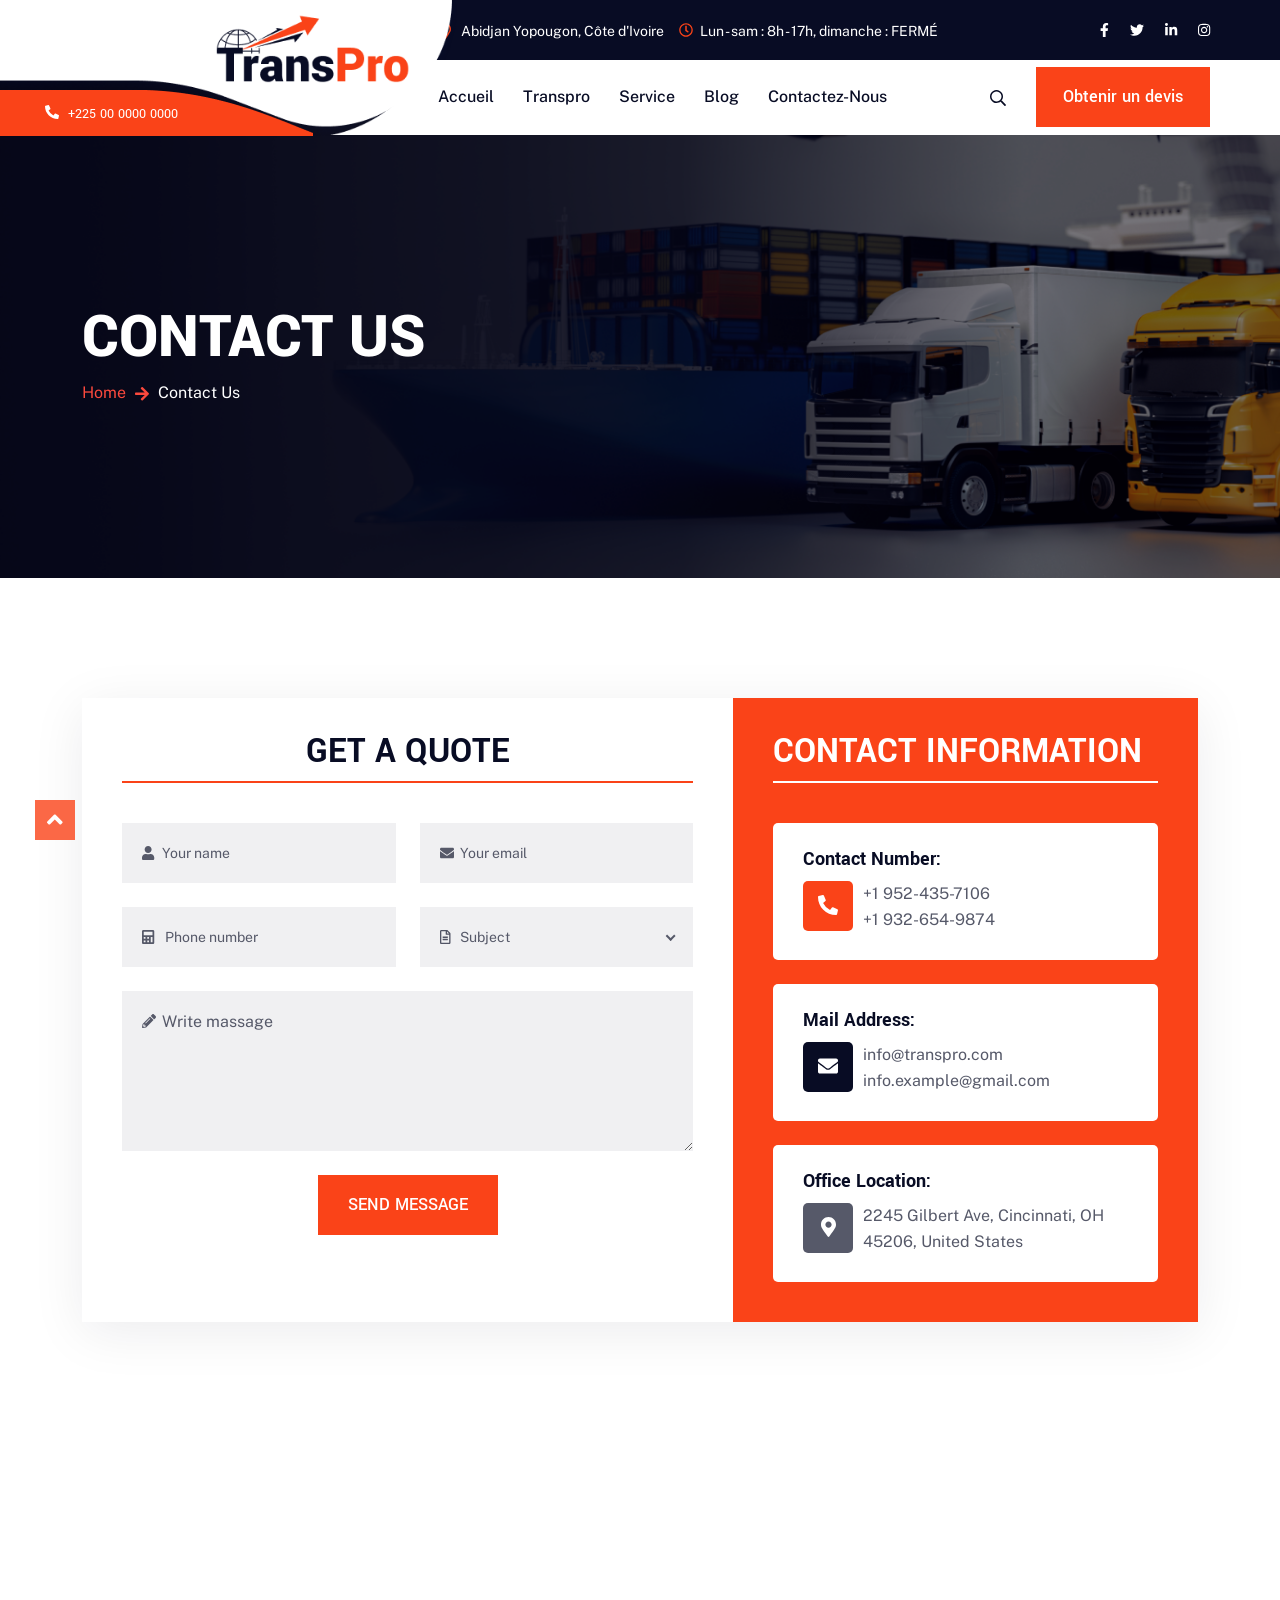
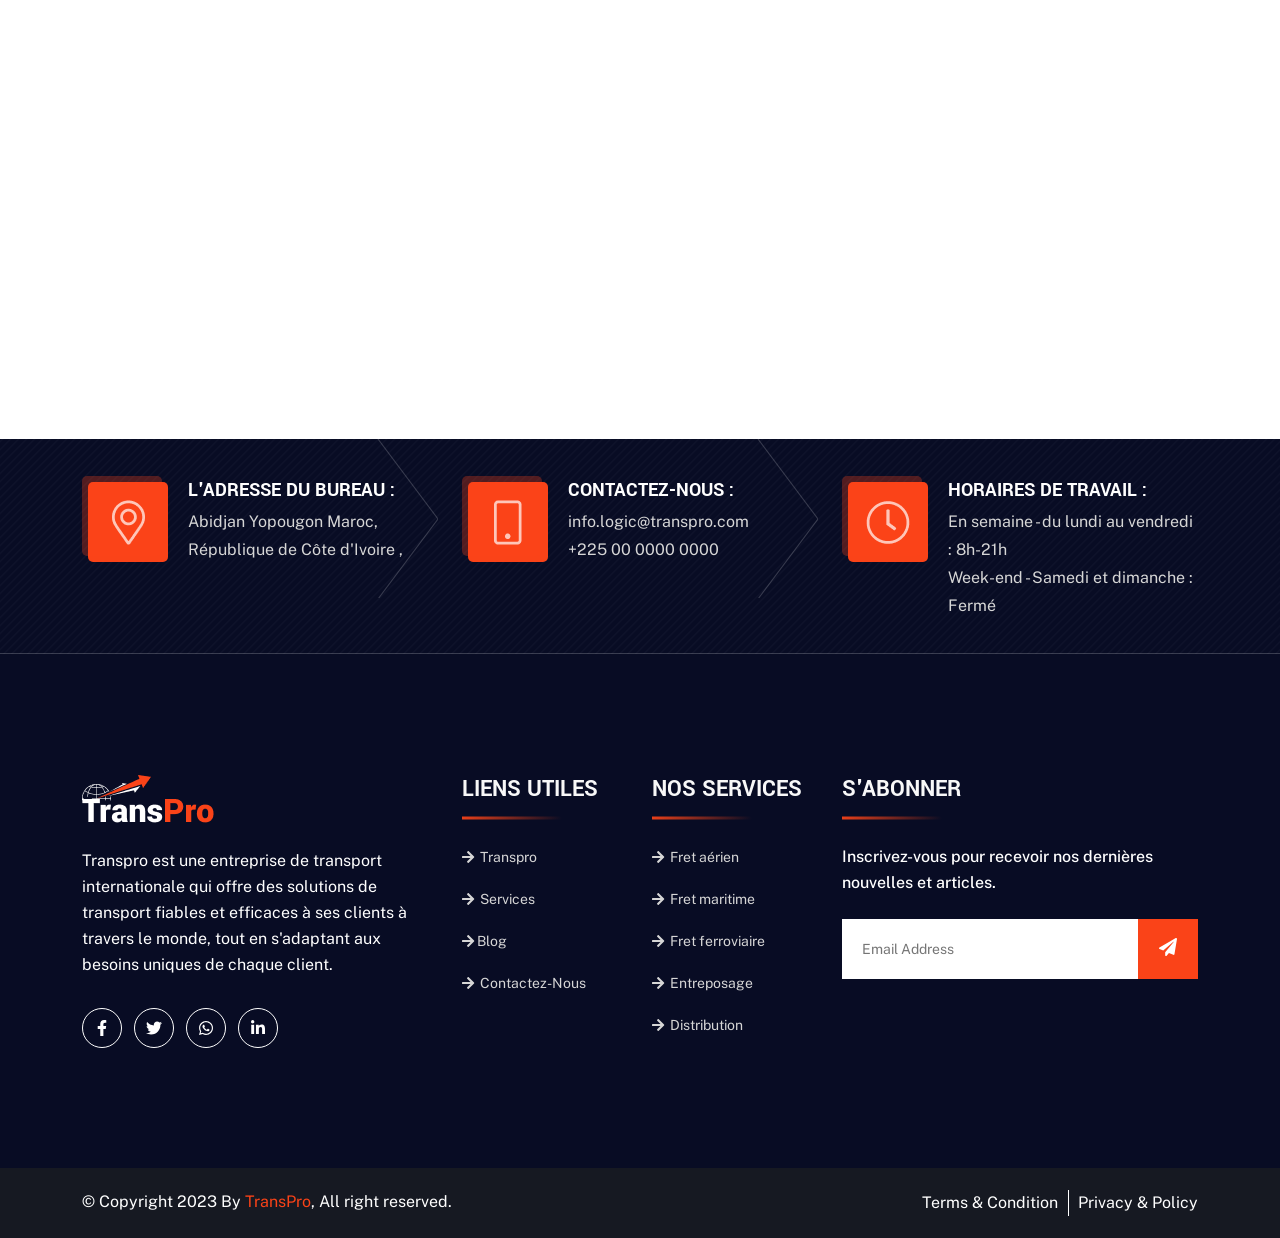
<file: contact.html>
<!DOCTYPE html>
<html lang="zxx">
<head>
    <meta charset="UTF-8">
    <meta name="viewport" content="width=device-width, initial-scale=1.0">
    <meta http-equiv="X-UA-Compatible" content="ie=edge">
    <title>TransPro - Transport & Logistics Service HTML Template</title>
    <link rel=icon href="assets/img/favicon.png" sizes="20x20" type="image/png">

    <!-- Stylesheet -->
    <link rel="stylesheet" href="assets/css/vendor.css">
    <link rel="stylesheet" href="assets/css/style.css">
    <link rel="stylesheet" href="assets/css/responsive.css">

</head>
<body>

    <!-- preloader area start -->
    <div class="preloader" id="preloader">
        <div class="preloader-inner">
            <div class="spinner">
                <div class="dot1"></div>
                <div class="dot2"></div>
            </div>
        </div>
    </div>
    <!-- preloader area end -->

    <!-- search popup start-->
    <div class="body-overlay" id="body-overlay"></div>
    <div class="td-search-popup" id="td-search-popup">
        <form action="home.html" class="search-form">
            <div class="form-group">
                <input type="text" class="form-control" placeholder="Recherche.....">
            </div>
            <button type="submit" class="submit-btn"><i class="fa fa-search"></i></button>
        </form>
    </div>
    <!-- search popup end-->

    <!-- navbar start -->
    <header class="navbar-area">
        <div class="navbar-top">
            <div class="logo d-none d-lg-block">
                <a class="main-logo" href="index.html"><img src="assets/img/logo.png" alt="img"></a>
            </div>
            <div class="nav-phone-wrap">
                <i class="fas fa-phone-alt"></i>
                +225 00 0000 0000
            </div>
            <div class="container p-lg-0">
                <div class="row">
                    <div class="col-lg-10 col-md-9 text-md-start text-center">
                        <ul class="topbar-left">
                            <li><svg width="12" height="17" viewBox="0 0 12 17" fill="none" xmlns="http://www.w3.org/2000/svg">
                                <path d="M6 0C7.0625 0 8.0625 0.28125 9 0.8125C9.90625 1.375 10.625 2.09375 11.1875 3C11.7188 3.9375 12 4.9375 12 6C12 6.625 11.9062 7.15625 11.7812 7.625C11.625 8.125 11.3438 8.71875 10.9375 9.4375C10.625 9.9375 10.0312 10.9375 9.125 12.375L7.28125 15.2812C7.09375 15.5938 6.8125 15.8125 6.5 15.9375C6.15625 16.0625 5.8125 16.0625 5.5 15.9375C5.15625 15.8125 4.90625 15.5938 4.71875 15.2812L2.875 12.375C1.9375 10.9375 1.34375 9.96875 1.0625 9.46875C0.625 8.71875 0.34375 8.125 0.21875 7.625C0.0625 7.15625 0 6.625 0 6C0 4.9375 0.25 3.9375 0.8125 3C1.34375 2.09375 2.0625 1.375 3 0.8125C3.90625 0.28125 4.90625 0 6 0ZM6 14.5L7.96875 11.375C8.78125 10.0625 9.34375 9.15625 9.625 8.71875C9.96875 8.09375 10.1875 7.625 10.3125 7.25C10.4375 6.90625 10.5 6.5 10.5 6C10.5 5.1875 10.2812 4.4375 9.875 3.75C9.46875 3.0625 8.9375 2.53125 8.25 2.125C7.5625 1.71875 6.8125 1.5 6 1.5C5.1875 1.5 4.4375 1.71875 3.75 2.125C3.0625 2.53125 2.5 3.0625 2.09375 3.75C1.6875 4.4375 1.5 5.1875 1.5 6C1.5 6.5 1.53125 6.90625 1.65625 7.28125C1.78125 7.65625 2.03125 8.125 2.40625 8.75C2.65625 9.1875 3.1875 10.0938 4.03125 11.4062C4.8125 12.6562 5.46875 13.6875 6 14.5ZM3.5 6C3.5 6.6875 3.71875 7.28125 4.21875 7.78125C4.71875 8.28125 5.3125 8.5 6 8.5C6.6875 8.5 7.25 8.28125 7.75 7.78125C8.25 7.28125 8.5 6.6875 8.5 6C8.5 5.3125 8.25 4.75 7.75 4.25C7.25 3.75 6.6875 3.5 6 3.5C5.3125 3.5 4.71875 3.75 4.21875 4.25C3.71875 4.75 3.5 5.3125 3.5 6Z" fill="#FA4318"/>
                                </svg>
                                 Abidjan Yopougon, Côte d'Ivoire</li>
                            <li><i class="far fa-clock"></i>Lun - sam : 8h - 17h, dimanche : FERMÉ</li>
                        </ul>
                    </div>
                    <div class="col-lg-2 col-md-3">
                        <ul class="topbar-right social-area text-md-end text-center">
                            <li>
                                <a href="#"><i class="fab fa-facebook-f" aria-hidden="true"></i></a>
                            </li>
                            <li>
                                <a href="#"><i class="fab fa-twitter" aria-hidden="true"></i></a>
                            </li>
                            <li>
                                <a href="#"><i class="fab fa-linkedin-in" aria-hidden="true"></i></a>
                            </li>
                            <li>
                                <a href="#"><i class="fab fa-instagram" aria-hidden="true"></i></a>
                            </li>
                        </ul>
                    </div>
                </div>
            </div>
        </div>
        <nav class="navbar navbar-area-1 navbar-area navbar-expand-lg">
            <div class="container nav-container">
                <div class="responsive-mobile-menu">
                    <button class="menu toggle-btn d-block d-lg-none" data-target="#transpro_main_menu" 
                    aria-expanded="false" aria-label="Toggle navigation">
                        <span class="icon-left"></span>
                        <span class="icon-right"></span>
                    </button>
                </div>
                <div class="logo">
                    <a href="index.html"><img src="assets/img/logo-2.png" alt="img"></a>
                </div>
                <div class="nav-left-part">
                      
                </div>
                <div class="nav-right-part nav-right-part-mobile">
                    <a class="search-bar-btn" href="#">
                        <svg width="16" height="16" viewBox="0 0 16 16" fill="none" xmlns="http://www.w3.org/2000/svg">
                            <path d="M15.9062 14.6562C15.9688 14.7188 16 14.8125 16 14.9062C16 15.0312 15.9688 15.125 15.9062 15.1875L15.1875 15.875C15.0938 15.9688 15 16 14.9062 16C14.7812 16 14.7188 15.9688 14.6562 15.875L10.8438 12.0938C10.7812 12.0312 10.75 11.9375 10.75 11.8438V11.4062C10.1562 11.9062 9.5 12.3125 8.78125 12.5938C8.03125 12.875 7.28125 13 6.5 13C5.3125 13 4.21875 12.7188 3.21875 12.125C2.21875 11.5625 1.4375 10.7812 0.875 9.78125C0.28125 8.78125 0 7.6875 0 6.5C0 5.3125 0.28125 4.25 0.875 3.25C1.4375 2.25 2.21875 1.46875 3.21875 0.875C4.21875 0.3125 5.3125 0 6.5 0C7.6875 0 8.75 0.3125 9.75 0.875C10.75 1.46875 11.5312 2.25 12.125 3.25C12.6875 4.25 13 5.3125 13 6.5C13 7.3125 12.8438 8.0625 12.5625 8.78125C12.2812 9.53125 11.9062 10.1875 11.4062 10.75H11.8438C11.9375 10.75 12.0312 10.7812 12.0938 10.8438L15.9062 14.6562ZM6.5 11.5C7.375 11.5 8.21875 11.2812 9 10.8438C9.75 10.4062 10.375 9.78125 10.8125 9C11.25 8.25 11.5 7.40625 11.5 6.5C11.5 5.625 11.25 4.78125 10.8125 4C10.375 3.25 9.75 2.625 9 2.1875C8.21875 1.75 7.375 1.5 6.5 1.5C5.59375 1.5 4.75 1.75 4 2.1875C3.21875 2.625 2.59375 3.25 2.15625 4C1.71875 4.78125 1.5 5.625 1.5 6.5C1.5 7.40625 1.71875 8.25 2.15625 9C2.59375 9.78125 3.21875 10.4062 4 10.8438C4.75 11.2812 5.59375 11.5 6.5 11.5Z" fill="#080C24"/>
                        </svg>                            
                    </a>
                    <a class="btn btn-base" href="contact.html"><span>
                      </span> Obtenir un devis
                    </a>
                </div>
                <div class="collapse navbar-collapse" id="transpro_main_menu">
                    <ul class="navbar-nav menu-open">
                     
                        <li><a href="index.html">Accueil</a></li>
                        <li><a href="a-propos-de-nous.html">Transpro</a></li>
                        <li><a href="service.html">Service</a></li>
                        <li><a href="blog.html">Blog</a></li>
                        <li><a href="contact.html">Contactez-nous</a></li>
                    </ul>
                </div>
                <div class="nav-right-part nav-right-part-desktop">
                    <a class="search-bar-btn" href="#">
                        <svg width="16" height="16" viewBox="0 0 16 16" fill="none" xmlns="http://www.w3.org/2000/svg">
                            <path d="M15.9062 14.6562C15.9688 14.7188 16 14.8125 16 14.9062C16 15.0312 15.9688 15.125 15.9062 15.1875L15.1875 15.875C15.0938 15.9688 15 16 14.9062 16C14.7812 16 14.7188 15.9688 14.6562 15.875L10.8438 12.0938C10.7812 12.0312 10.75 11.9375 10.75 11.8438V11.4062C10.1562 11.9062 9.5 12.3125 8.78125 12.5938C8.03125 12.875 7.28125 13 6.5 13C5.3125 13 4.21875 12.7188 3.21875 12.125C2.21875 11.5625 1.4375 10.7812 0.875 9.78125C0.28125 8.78125 0 7.6875 0 6.5C0 5.3125 0.28125 4.25 0.875 3.25C1.4375 2.25 2.21875 1.46875 3.21875 0.875C4.21875 0.3125 5.3125 0 6.5 0C7.6875 0 8.75 0.3125 9.75 0.875C10.75 1.46875 11.5312 2.25 12.125 3.25C12.6875 4.25 13 5.3125 13 6.5C13 7.3125 12.8438 8.0625 12.5625 8.78125C12.2812 9.53125 11.9062 10.1875 11.4062 10.75H11.8438C11.9375 10.75 12.0312 10.7812 12.0938 10.8438L15.9062 14.6562ZM6.5 11.5C7.375 11.5 8.21875 11.2812 9 10.8438C9.75 10.4062 10.375 9.78125 10.8125 9C11.25 8.25 11.5 7.40625 11.5 6.5C11.5 5.625 11.25 4.78125 10.8125 4C10.375 3.25 9.75 2.625 9 2.1875C8.21875 1.75 7.375 1.5 6.5 1.5C5.59375 1.5 4.75 1.75 4 2.1875C3.21875 2.625 2.59375 3.25 2.15625 4C1.71875 4.78125 1.5 5.625 1.5 6.5C1.5 7.40625 1.71875 8.25 2.15625 9C2.59375 9.78125 3.21875 10.4062 4 10.8438C4.75 11.2812 5.59375 11.5 6.5 11.5Z" fill="#080C24"/>
                        </svg>                            
                    </a>
                    <a class="btn btn-base" href="contact.html"><span>
                      </span> Obtenir un devis
                    </a>
                </div>
            </div>
        </nav>
    </header>
    <!-- navbar end -->
    
    <!-- breadcrumb start -->
    <div class="breadcrumb-area bg-overlay-2" style="background-image:url('assets/img/banner/breadcrumb.png')">
        <div class="container">
            <div class="row">
                <div class="col-12">
                    <div class="breadcrumb-inner">
                        <div class="section-title mb-0">
                            <h2 class="page-title">CONTACT US</h2>
                            <ul class="page-list">
                                <li><a href="index.html">Home</a></li>
                                <li>Contact Us</li>
                            </ul>
                        </div>
                    </div>
                </div>
            </div>
        </div>
    </div>
    <!-- breadcrumb end -->  

    <!-- contact area start -->
    <div class="container">
        <div class="contact-area mg-top-120 mb-120">
            <div class="row g-0 justify-content-center">
                <div class="col-lg-7">
                    <form class="contact-form text-center">
                        <h3>GET A QUOTE</h3>
                        <div class="row">
                            <div class="col-md-6">
                                <div class="single-input-inner">
                                    <label><i class="fa fa-user"></i></label>
                                    <input type="text" placeholder="Your name">
                                </div>
                            </div>
                            <div class="col-md-6">
                                <div class="single-input-inner">
                                    <label><i class="fa fa-envelope"></i></label>
                                    <input type="text" placeholder="Your email">
                                </div>
                            </div>
                            <div class="col-md-6">
                                <div class="single-input-inner">
                                    <label><i class="fas fa-calculator"></i></label>
                                    <input type="text" placeholder=" Phone number">
                                </div>
                            </div>
                            <div class="col-md-6">
                                <div class="single-select-inner">
                                    <label><i class="far fa-file-alt"></i></label>
                                    <select class="single-select">
                                        <option>Subject</option>
                                        <option value="1">Some option</option>
                                        <option value="2">Another option</option>
                                    </select>
                                </div>
                            </div>
                            <div class="col-12">
                                <div class="single-input-inner">
                                    <label><i class="fas fa-pencil-alt"></i></label>
                                    <textarea placeholder="Write massage"></textarea>
                                </div>
                            </div>
                            <div class="col-12">
                                <a class="btn btn-base" href="#"> SEND MESSAGE
                                </a>
                            </div>
                        </div>
                    </form>
                </div>
                <div class="col-lg-5">
                    <div class="contact-information-wrap">
                        <h3>CONTACT INFORMATION</h3>
                        <div class="single-contact-info-wrap">
                            <h6>Contact Number:</h6>
                            <div class="media">
                                <div class="icon">
                                    <i class="fa fa-phone-alt"></i>
                                </div>
                                <div class="media-body">
                                    <p>+1 952-435-7106</p>
                                    <p>+1 932-654-9874</p>
                                </div>
                            </div>
                        </div>
                        <div class="single-contact-info-wrap">
                            <h6>Mail Address:</h6>
                            <div class="media">
                                <div class="icon" style="background: #080C24;">
                                    <i class="fa fa-envelope"></i>
                                </div>
                                <div class="media-body">
                                    <p>info@transpro.com</p>
                                    <p>info.example@gmail.com</p>
                                </div>
                            </div>
                        </div>
                        <div class="single-contact-info-wrap mb-0">
                            <h6>Office Location:</h6>
                            <div class="media">
                                <div class="icon" style="background: #565969;">
                                    <i class="fa fa-map-marker-alt"></i>
                                </div>
                                <div class="media-body">
                                    <p>2245 Gilbert Ave, Cincinnati, OH</p>
                                    <p>45206, United States</p>
                                </div>
                            </div>
                        </div>
                    </div>
                </div>
            </div>
        </div>
    </div>
    <!-- contact area end -->

    <div class="contact-g-map">
        <iframe src="https://www.google.com/maps/embed?pb=!1m10!1m8!1m3!1d29208.601361499546!2d90.3598076!3d23.7803374!3m2!1i1024!2i768!4f13.1!5e0!3m2!1sen!2sbd!4v1589109092857!5m2!1sen!2sbd"></iframe>
    </div>

    <!-- footer area start -->
    <footer class="footer-area">
        <div class="footer-top" style="background-image: url(assets/img/footer/bg.png);">
            <div class="container">
                <div class="row justify-content-center">
                    <div class="col-lg-4 col-md-6">
                        <div class="single-footer-top">
                            <div class="icon">
                                <img src="assets/img/icon/map-marker.png" alt="img">
                            </div>
                            <div class="details">
                                <h6>L'ADRESSE DU BUREAU :</h6>
                                <p>Abidjan Yopougon Maroc, </p>
                                <p>République de Côte d'Ivoire ,</p>
                            </div>
                        </div>
                    </div>
                    <div class="col-lg-4 col-md-6">
                        <div class="single-footer-top">
                            <div class="icon">
                                <img src="assets/img/icon/phone.png" alt="img">
                            </div>
                            <div class="details">
                                <h6>CONTACTEZ-NOUS :</h6>
                                <p>info.logic@transpro.com</p>
                                <p>+225 00 0000 0000</p>
                            </div>
                        </div>
                    </div>
                    <div class="col-lg-4 col-md-6">
                        <div class="single-footer-top after-none">
                            <div class="icon">
                                <img src="assets/img/icon/clock.png" alt="img">
                            </div>
                            <div class="details">
                                <h6>HORAIRES DE TRAVAIL :</h6>
                                <p>En semaine - du lundi au vendredi : 8h-21h</p>
                                <p>Week-end - Samedi et dimanche :  Fermé</p>
                            </div>
                        </div>
                    </div>
                </div>
            </div>
        </div>
        <div class="container">
            <div class="row">
                <div class="col-xl-4 col-md-6">
                    <div class="widget widget_about">
                        <div class="thumb">
                            <img src="assets/img/logo-white.png" alt="img">
                        </div>
                        <div class="details">
                            <p>Transpro est une entreprise de transport internationale qui offre des solutions de transport fiables et efficaces à ses clients à travers le monde, tout en s'adaptant aux besoins uniques de chaque client.</p>
                            <ul class="social-media style-border">
                                <li><a href="#"><i class="fab fa-facebook-f"></i></a></li>
                                <li><a href="#"><i class="fab fa-twitter"></i></a></li>
                                <li><a href="#"><i class="fab fa-whatsapp"></i></a></li>
                                <li><a href="#"><i class="fab fa-linkedin-in"></i></a></li>
                            </ul>
                        </div>
                    </div>
                </div>
                <div class="col-xl-2 col-md-6">
                    <div class="widget widget_nav_menu">
                        <h4 class="widget-title">LIENS UTILES</h4>
                        <ul>
                            <li><a href="a-propos-de-nous.html"><i class="fa fa-arrow-right"></i> Transpro</a></li>
                            <li><a href="service.html"><i class="fa fa-arrow-right"></i> Services</a></li>
                            <li><a href="blog.html"><i class="fa fa-arrow-right"></i>Blog</a></li>
                            <li><a href="contact.html"><i class="fa fa-arrow-right"></i> Contactez-Nous
                            </a></li>
                        </ul>
                    </div>
                </div>
                <div class="col-xl-2 col-md-6">
                    <div class="widget widget_nav_menu">
                        <h4 class="widget-title">NOS SERVICES</h4>
                        <ul>
                            <li><a href="#"><i class="fa fa-arrow-right"></i> Fret aérien</a></li>
                            <li><a href="#"><i class="fa fa-arrow-right"></i> Fret maritime</a></li>
                            <li><a href="#"><i class="fa fa-arrow-right"></i> Fret ferroviaire</a></li>
                            <li><a href="#"><i class="fa fa-arrow-right"></i> Entreposage</a></li>
                            <li><a href="#"><i class="fa fa-arrow-right"></i> Distribution</a></li>
                        </ul>
                    </div>
                </div>
                <div class="col-xl-4 col-md-6">
                    <div class="widget widget_subscribe">
                        <h4 class="widget-title">S'ABONNER</h4>
                        <p> Inscrivez-vous pour recevoir nos dernières nouvelles et articles.</p>
                        <div class="single-subscribe-inner">
                            <input type="text" placeholder="Email Address">
                            <a class="btn btn-base" href="#"><i class="fa fa-paper-plane"></i></a>
                        </div>
                    </div>
                </div>
            </div>         
        </div>
    </footer>
    <!-- footer area end -->

    <!-- footer-bottom area start -->
    <div class="footer-bottom-area">
        <div class="container">
            <div class="row">
                <div class="col-lg-6 text-lg-start text-center">
                    <div class="copyright-area">
                        <p>© Copyright 2023  By <a href="#">TransPro</a>, All right reserved.</p>
                    </div>
                </div>
                <div class="col-lg-6 text-lg-end text-center">
                    <ul>
                        <li>
                            <a href="#">Terms & Condition</a>
                        </li>
                        <li><a href="#">Privacy & Policy</a></li>
                    </ul>
                </div>
            </div>
        </div>
    </div>
    <!-- footer-bottom area end -->

    <!-- back to top area start -->
    <div class="back-to-top">
        <span class="back-top"><i class="fa fa-angle-up"></i></span>
    </div>
    <!-- back to top area end -->


    <!-- all plugins here -->
    <script src="assets/js/vendor.js"></script>
    <!-- main js  -->
    <script src="assets/js/main.js"></script>
</body>
</html>
</file>
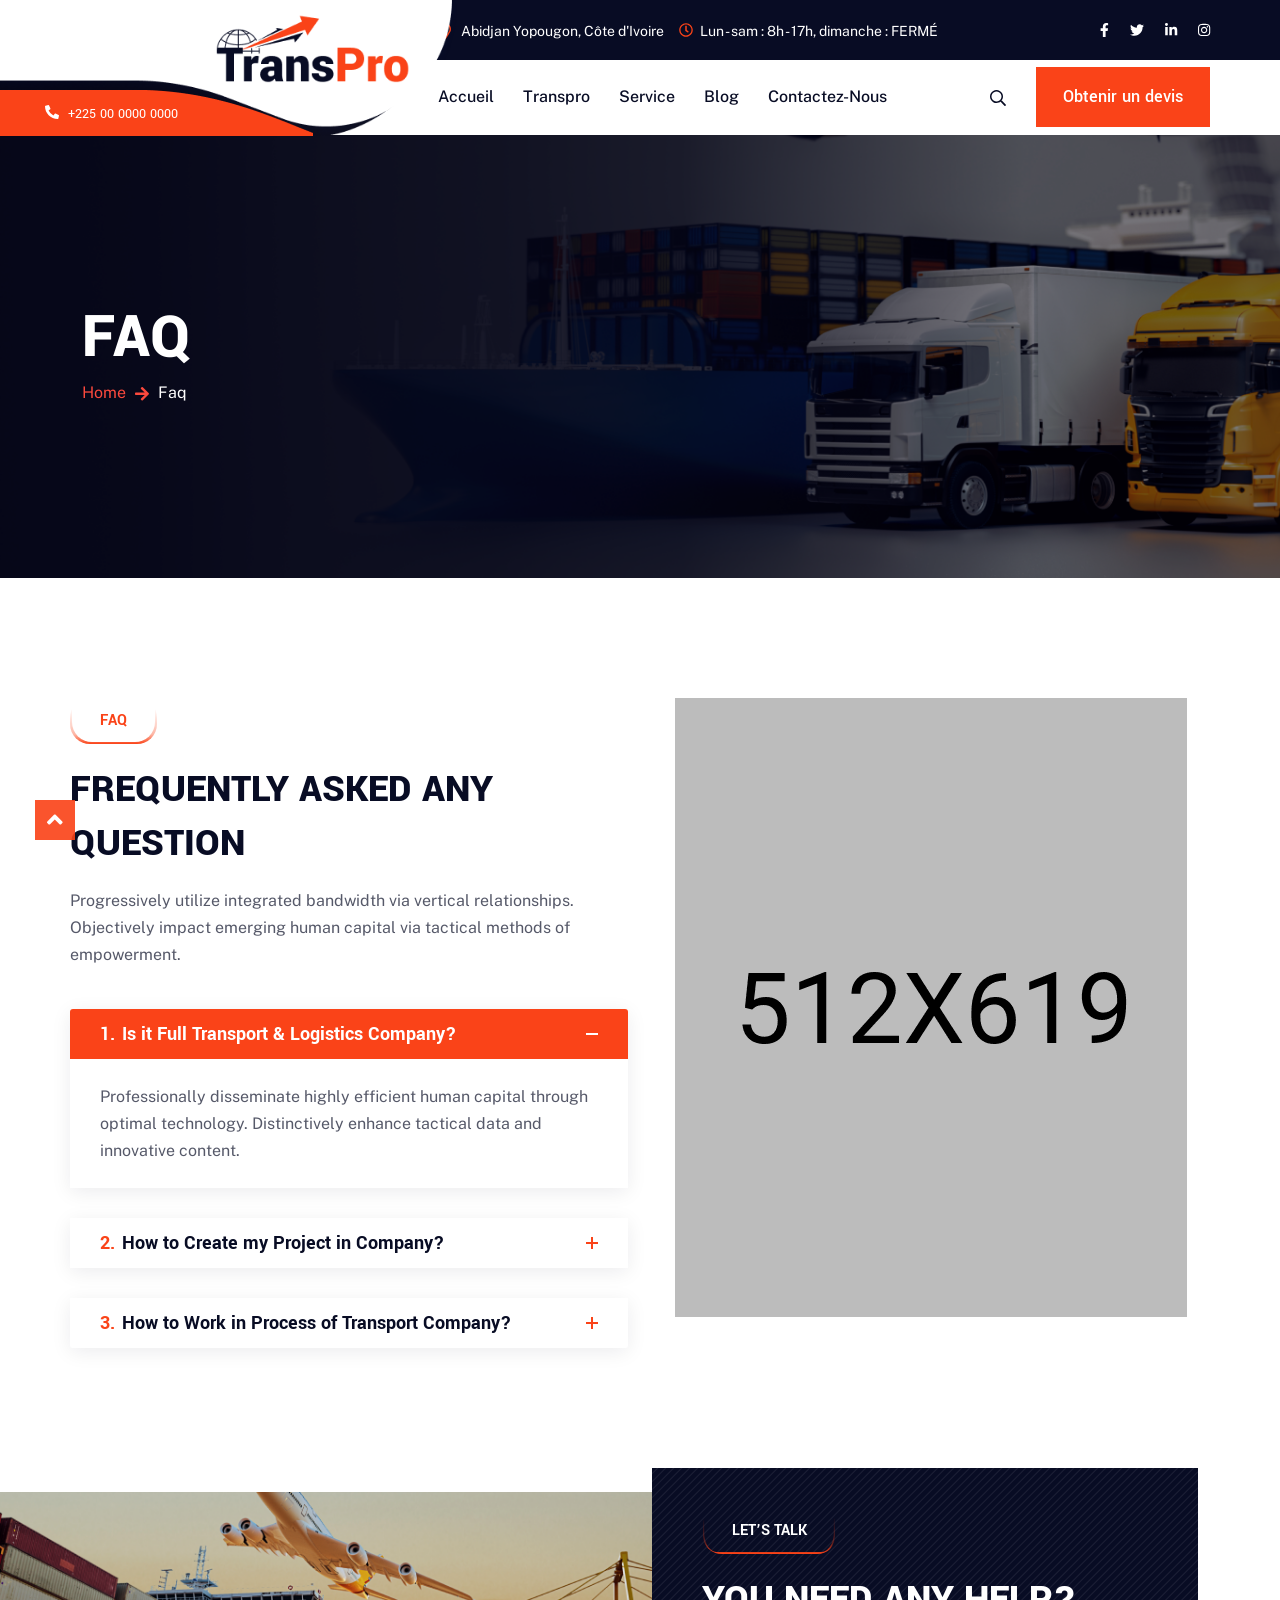
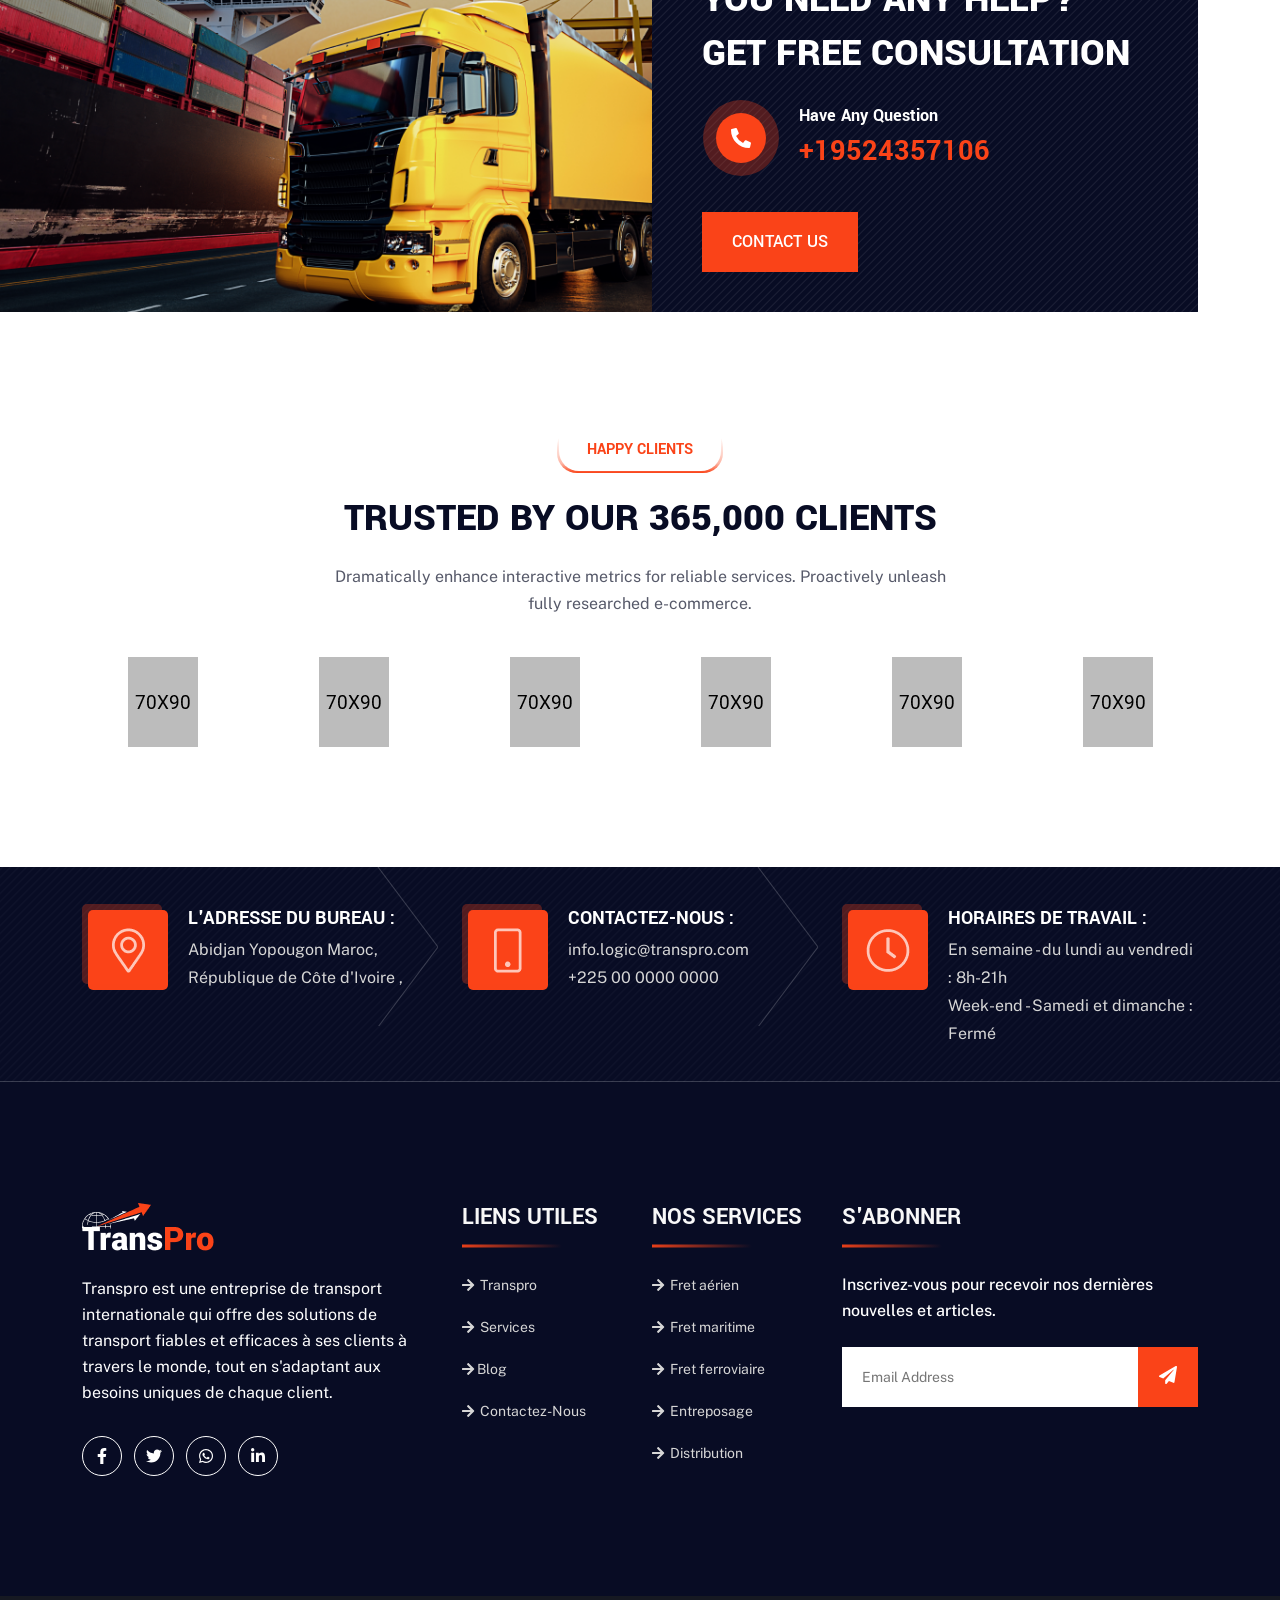
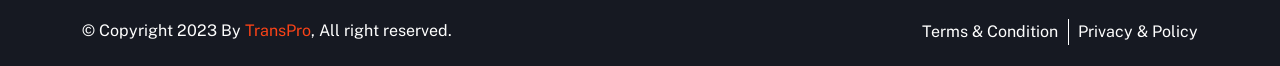
<file: faq.html>
<!DOCTYPE html>
<html lang="zxx">
<head>
    <meta charset="UTF-8">
    <meta name="viewport" content="width=device-width, initial-scale=1.0">
    <meta http-equiv="X-UA-Compatible" content="ie=edge">
    <title>TransPro - Transport & Logistics Service HTML Template</title>
    <link rel=icon href="assets/img/favicon.png" sizes="20x20" type="image/png">

    <!-- Stylesheet -->
    <link rel="stylesheet" href="assets/css/vendor.css">
    <link rel="stylesheet" href="assets/css/style.css">
    <link rel="stylesheet" href="assets/css/responsive.css">

</head>
<body>

    <!-- preloader area start -->
    <div class="preloader" id="preloader">
        <div class="preloader-inner">
            <div class="spinner">
                <div class="dot1"></div>
                <div class="dot2"></div>
            </div>
        </div>
    </div>
    <!-- preloader area end -->

    <!-- search popup start-->
    <div class="body-overlay" id="body-overlay"></div>
    <div class="td-search-popup" id="td-search-popup">
        <form action="home.html" class="search-form">
            <div class="form-group">
                <input type="text" class="form-control" placeholder="Recherche.....">
            </div>
            <button type="submit" class="submit-btn"><i class="fa fa-search"></i></button>
        </form>
    </div>
    <!-- search popup end-->

    <!-- navbar start -->
    <header class="navbar-area">
        <div class="navbar-top">
            <div class="logo d-none d-lg-block">
                <a class="main-logo" href="index.html"><img src="assets/img/logo.png" alt="img"></a>
            </div>
            <div class="nav-phone-wrap">
                <i class="fas fa-phone-alt"></i>
                +225 00 0000 0000
            </div>
            <div class="container p-lg-0">
                <div class="row">
                    <div class="col-lg-10 col-md-9 text-md-start text-center">
                        <ul class="topbar-left">
                            <li><svg width="12" height="17" viewBox="0 0 12 17" fill="none" xmlns="http://www.w3.org/2000/svg">
                                <path d="M6 0C7.0625 0 8.0625 0.28125 9 0.8125C9.90625 1.375 10.625 2.09375 11.1875 3C11.7188 3.9375 12 4.9375 12 6C12 6.625 11.9062 7.15625 11.7812 7.625C11.625 8.125 11.3438 8.71875 10.9375 9.4375C10.625 9.9375 10.0312 10.9375 9.125 12.375L7.28125 15.2812C7.09375 15.5938 6.8125 15.8125 6.5 15.9375C6.15625 16.0625 5.8125 16.0625 5.5 15.9375C5.15625 15.8125 4.90625 15.5938 4.71875 15.2812L2.875 12.375C1.9375 10.9375 1.34375 9.96875 1.0625 9.46875C0.625 8.71875 0.34375 8.125 0.21875 7.625C0.0625 7.15625 0 6.625 0 6C0 4.9375 0.25 3.9375 0.8125 3C1.34375 2.09375 2.0625 1.375 3 0.8125C3.90625 0.28125 4.90625 0 6 0ZM6 14.5L7.96875 11.375C8.78125 10.0625 9.34375 9.15625 9.625 8.71875C9.96875 8.09375 10.1875 7.625 10.3125 7.25C10.4375 6.90625 10.5 6.5 10.5 6C10.5 5.1875 10.2812 4.4375 9.875 3.75C9.46875 3.0625 8.9375 2.53125 8.25 2.125C7.5625 1.71875 6.8125 1.5 6 1.5C5.1875 1.5 4.4375 1.71875 3.75 2.125C3.0625 2.53125 2.5 3.0625 2.09375 3.75C1.6875 4.4375 1.5 5.1875 1.5 6C1.5 6.5 1.53125 6.90625 1.65625 7.28125C1.78125 7.65625 2.03125 8.125 2.40625 8.75C2.65625 9.1875 3.1875 10.0938 4.03125 11.4062C4.8125 12.6562 5.46875 13.6875 6 14.5ZM3.5 6C3.5 6.6875 3.71875 7.28125 4.21875 7.78125C4.71875 8.28125 5.3125 8.5 6 8.5C6.6875 8.5 7.25 8.28125 7.75 7.78125C8.25 7.28125 8.5 6.6875 8.5 6C8.5 5.3125 8.25 4.75 7.75 4.25C7.25 3.75 6.6875 3.5 6 3.5C5.3125 3.5 4.71875 3.75 4.21875 4.25C3.71875 4.75 3.5 5.3125 3.5 6Z" fill="#FA4318"/>
                                </svg>
                                 Abidjan Yopougon, Côte d'Ivoire</li>
                            <li><i class="far fa-clock"></i>Lun - sam : 8h - 17h, dimanche : FERMÉ</li>
                        </ul>
                    </div>
                    <div class="col-lg-2 col-md-3">
                        <ul class="topbar-right social-area text-md-end text-center">
                            <li>
                                <a href="#"><i class="fab fa-facebook-f" aria-hidden="true"></i></a>
                            </li>
                            <li>
                                <a href="#"><i class="fab fa-twitter" aria-hidden="true"></i></a>
                            </li>
                            <li>
                                <a href="#"><i class="fab fa-linkedin-in" aria-hidden="true"></i></a>
                            </li>
                            <li>
                                <a href="#"><i class="fab fa-instagram" aria-hidden="true"></i></a>
                            </li>
                        </ul>
                    </div>
                </div>
            </div>
        </div>
        <nav class="navbar navbar-area-1 navbar-area navbar-expand-lg">
            <div class="container nav-container">
                <div class="responsive-mobile-menu">
                    <button class="menu toggle-btn d-block d-lg-none" data-target="#transpro_main_menu" 
                    aria-expanded="false" aria-label="Toggle navigation">
                        <span class="icon-left"></span>
                        <span class="icon-right"></span>
                    </button>
                </div>
                <div class="logo">
                    <a href="index.html"><img src="assets/img/logo-2.png" alt="img"></a>
                </div>
                <div class="nav-left-part">
                      
                </div>
                <div class="nav-right-part nav-right-part-mobile">
                    <a class="search-bar-btn" href="#">
                        <svg width="16" height="16" viewBox="0 0 16 16" fill="none" xmlns="http://www.w3.org/2000/svg">
                            <path d="M15.9062 14.6562C15.9688 14.7188 16 14.8125 16 14.9062C16 15.0312 15.9688 15.125 15.9062 15.1875L15.1875 15.875C15.0938 15.9688 15 16 14.9062 16C14.7812 16 14.7188 15.9688 14.6562 15.875L10.8438 12.0938C10.7812 12.0312 10.75 11.9375 10.75 11.8438V11.4062C10.1562 11.9062 9.5 12.3125 8.78125 12.5938C8.03125 12.875 7.28125 13 6.5 13C5.3125 13 4.21875 12.7188 3.21875 12.125C2.21875 11.5625 1.4375 10.7812 0.875 9.78125C0.28125 8.78125 0 7.6875 0 6.5C0 5.3125 0.28125 4.25 0.875 3.25C1.4375 2.25 2.21875 1.46875 3.21875 0.875C4.21875 0.3125 5.3125 0 6.5 0C7.6875 0 8.75 0.3125 9.75 0.875C10.75 1.46875 11.5312 2.25 12.125 3.25C12.6875 4.25 13 5.3125 13 6.5C13 7.3125 12.8438 8.0625 12.5625 8.78125C12.2812 9.53125 11.9062 10.1875 11.4062 10.75H11.8438C11.9375 10.75 12.0312 10.7812 12.0938 10.8438L15.9062 14.6562ZM6.5 11.5C7.375 11.5 8.21875 11.2812 9 10.8438C9.75 10.4062 10.375 9.78125 10.8125 9C11.25 8.25 11.5 7.40625 11.5 6.5C11.5 5.625 11.25 4.78125 10.8125 4C10.375 3.25 9.75 2.625 9 2.1875C8.21875 1.75 7.375 1.5 6.5 1.5C5.59375 1.5 4.75 1.75 4 2.1875C3.21875 2.625 2.59375 3.25 2.15625 4C1.71875 4.78125 1.5 5.625 1.5 6.5C1.5 7.40625 1.71875 8.25 2.15625 9C2.59375 9.78125 3.21875 10.4062 4 10.8438C4.75 11.2812 5.59375 11.5 6.5 11.5Z" fill="#080C24"/>
                        </svg>                            
                    </a>
                    <a class="btn btn-base" href="contact.html"><span>
                      </span> Obtenir un devis
                    </a>
                </div>
                <div class="collapse navbar-collapse" id="transpro_main_menu">
                    <ul class="navbar-nav menu-open">
                     
                        <li><a href="index.html">Accueil</a></li>
                        <li><a href="a-propos-de-nous.html">Transpro</a></li>
                        <li><a href="service.html">Service</a></li>
                        <li><a href="blog.html">Blog</a></li>
                        <li><a href="contact.html">Contactez-nous</a></li>
                    </ul>
                </div>
                <div class="nav-right-part nav-right-part-desktop">
                    <a class="search-bar-btn" href="#">
                        <svg width="16" height="16" viewBox="0 0 16 16" fill="none" xmlns="http://www.w3.org/2000/svg">
                            <path d="M15.9062 14.6562C15.9688 14.7188 16 14.8125 16 14.9062C16 15.0312 15.9688 15.125 15.9062 15.1875L15.1875 15.875C15.0938 15.9688 15 16 14.9062 16C14.7812 16 14.7188 15.9688 14.6562 15.875L10.8438 12.0938C10.7812 12.0312 10.75 11.9375 10.75 11.8438V11.4062C10.1562 11.9062 9.5 12.3125 8.78125 12.5938C8.03125 12.875 7.28125 13 6.5 13C5.3125 13 4.21875 12.7188 3.21875 12.125C2.21875 11.5625 1.4375 10.7812 0.875 9.78125C0.28125 8.78125 0 7.6875 0 6.5C0 5.3125 0.28125 4.25 0.875 3.25C1.4375 2.25 2.21875 1.46875 3.21875 0.875C4.21875 0.3125 5.3125 0 6.5 0C7.6875 0 8.75 0.3125 9.75 0.875C10.75 1.46875 11.5312 2.25 12.125 3.25C12.6875 4.25 13 5.3125 13 6.5C13 7.3125 12.8438 8.0625 12.5625 8.78125C12.2812 9.53125 11.9062 10.1875 11.4062 10.75H11.8438C11.9375 10.75 12.0312 10.7812 12.0938 10.8438L15.9062 14.6562ZM6.5 11.5C7.375 11.5 8.21875 11.2812 9 10.8438C9.75 10.4062 10.375 9.78125 10.8125 9C11.25 8.25 11.5 7.40625 11.5 6.5C11.5 5.625 11.25 4.78125 10.8125 4C10.375 3.25 9.75 2.625 9 2.1875C8.21875 1.75 7.375 1.5 6.5 1.5C5.59375 1.5 4.75 1.75 4 2.1875C3.21875 2.625 2.59375 3.25 2.15625 4C1.71875 4.78125 1.5 5.625 1.5 6.5C1.5 7.40625 1.71875 8.25 2.15625 9C2.59375 9.78125 3.21875 10.4062 4 10.8438C4.75 11.2812 5.59375 11.5 6.5 11.5Z" fill="#080C24"/>
                        </svg>                            
                    </a>
                    <a class="btn btn-base" href="contact.html"><span>
                      </span> Obtenir un devis
                    </a>
                </div>
            </div>
        </nav>
    </header>
    <!-- navbar end -->
    
    <!-- breadcrumb start -->
    <div class="breadcrumb-area bg-overlay-2" style="background-image:url('assets/img/banner/breadcrumb.png')">
        <div class="container">
            <div class="row">
                <div class="col-12">
                    <div class="breadcrumb-inner">
                        <div class="section-title mb-0">
                            <h2 class="page-title">FAQ</h2>
                            <ul class="page-list">
                                <li><a href="index.html">Home</a></li>
                                <li>Faq</li>
                            </ul>
                        </div>
                    </div>
                </div>
            </div>
        </div>
    </div>
    <!-- breadcrumb end -->  

    <!--faq-area start-->
    <div class="faq-area pd-top-120 pd-bottom-120">
        <div class="container p-sm-0">
            <div class="row">
                <div class="col-xl-6 col-lg-5 order-lg-2">
                    <div class="thumb text-center mb-4 mb-lg-0">
                        <img src="assets/img/faq/1.png" alt="img">
                    </div>
                </div>
                <div class="col-xl-6 col-lg-7 order-lg-1">
                    <div class="section-title">
                        <h4 class="subtitle">FAQ</h4>
                        <h2 class="title">FREQUENTLY ASKED ANY
                            QUESTION</h2>
                        <p class="content">Progressively utilize integrated bandwidth via vertical relationships. Objectively impact emerging human capital via tactical methods of empowerment.</p>
                    </div>
                    <div class="accordion faq-accordion" id="accordionExample">
                        <div class="accordion-item single-accordion-inner">
                            <h2 class="accordion-header" id="headingOne">
                                <button class="accordion-button" type="button" data-bs-toggle="collapse" data-bs-target="#collapseOne" aria-expanded="true" aria-controls="collapseOne">
                                    <span>1.</span> Is it Full Transport & Logistics Company?
                                </button>
                            </h2>
                            <div id="collapseOne" class="accordion-collapse collapse show" aria-labelledby="headingOne" data-bs-parent="#accordionExample">
                                <div class="accordion-body">
                                    Professionally disseminate highly efficient human capital through optimal technology. Distinctively enhance tactical data and innovative content.
                                </div>
                            </div>
                        </div>
                        <div class="accordion-item single-accordion-inner">
                            <h2 class="accordion-header" id="headingTwo">
                                <button class="accordion-button collapsed" type="button" data-bs-toggle="collapse" data-bs-target="#collapseTwo" aria-expanded="false" aria-controls="collapseTwo">
                                    <span>2.</span> How to Create my Project in Company?
                                </button>
                            </h2>
                            <div id="collapseTwo" class="accordion-collapse collapse" aria-labelledby="headingTwo" data-bs-parent="#accordionExample">
                                <div class="accordion-body">
                                    Professionally disseminate highly efficient human capital through optimal technology. Distinctively enhance tactical data and innovative content.
                                </div>
                            </div>
                        </div>
                        <div class="accordion-item single-accordion-inner mb-0">
                            <h2 class="accordion-header" id="headingThree">
                                <button class="accordion-button collapsed" type="button" data-bs-toggle="collapse" data-bs-target="#collapseThree" aria-expanded="false" aria-controls="collapseThree">
                                    <span>3.</span> How to Work in Process of Transport Company?
                                </button>
                            </h2>
                            <div id="collapseThree" class="accordion-collapse collapse" aria-labelledby="headingThree" data-bs-parent="#accordionExample">
                                <div class="accordion-body">
                                    Professionally disseminate highly efficient human capital through optimal technology. Distinctively enhance tactical data and innovative content.
                                </div>
                            </div>
                        </div>
                    </div>
                </div>
            </div>
        </div>
    </div>
    <!--faq-area end-->

    <!--contact-area start-->
    <div class="call-to-contact-area pd-top-140  mt-0">
        <img src="assets/img/contact/1.png" alt="img">
        <div class="container">
            <div class="row justify-content-end">
                <div class="col-lg-6">
                    <div class="cta-inner-wrap">
                        <div class="section-title style-white mb-0">
                            <h4 class="subtitle style-2">LET’S TALK</h4>
                            <h2 class="title">YOU NEED ANY HELP?
                                GET FREE CONSULTATION</h2>
                        </div>
                        <div class="single-cta-wrap">
                            <div class="icon">
                                <i class="fa fa-phone-alt"></i>
                            </div>
                            <div class="details">
                                <h6>Have Any Question</h6>
                                <h3>+19524357106</h3>
                            </div>
                        </div>
                        <a class="btn btn-base" href="contact.html">CONTACT US</a>
                    </div>                    
                </div>
            </div>
        </div>
    </div>
    <!--contact-area end-->

    <!--partner-area start-->
    <div class="partner-area pd-top-115 pd-bottom-120">
        <div class="container">
            <div class="row justify-content-center">
                <div class="col-lg-7">
                    <div class="section-title text-center">
                        <h4 class="subtitle">HAPPY CLIENTS</h4>
                        <h2 class="title">TRUSTED BY OUR
                            365,000 CLIENTS</h2>
                        <p class="content">Dramatically enhance interactive metrics for reliable services. Proactively unleash fully researched e-commerce.</p>
                    </div>
                </div>
            </div>
            <div class="partner-slider owl-carousel">
                <div class="item">
                    <div class="thumb">
                        <img src="assets/img/partner/1.png" alt="img">
                    </div>
                </div>
                <div class="item">
                    <div class="thumb">
                        <img src="assets/img/partner/2.png" alt="img">
                    </div>
                </div>
                <div class="item">
                    <div class="thumb">
                        <img src="assets/img/partner/3.png" alt="img">
                    </div>
                </div>
                <div class="item">
                    <div class="thumb">
                        <img src="assets/img/partner/4.png" alt="img">
                    </div>
                </div>
                <div class="item">
                    <div class="thumb">
                        <img src="assets/img/partner/5.png" alt="img">
                    </div>
                </div>
                <div class="item">
                    <div class="thumb">
                        <img src="assets/img/partner/6.png" alt="img">
                    </div>
                </div>
            </div> 
        </div>
    </div>
    <!--partner-area end-->

    <!-- footer area start -->
    <footer class="footer-area">
        <div class="footer-top" style="background-image: url(assets/img/footer/bg.png);">
            <div class="container">
                <div class="row justify-content-center">
                    <div class="col-lg-4 col-md-6">
                        <div class="single-footer-top">
                            <div class="icon">
                                <img src="assets/img/icon/map-marker.png" alt="img">
                            </div>
                            <div class="details">
                                <h6>L'ADRESSE DU BUREAU :</h6>
                                <p>Abidjan Yopougon Maroc, </p>
                                <p>République de Côte d'Ivoire ,</p>
                            </div>
                        </div>
                    </div>
                    <div class="col-lg-4 col-md-6">
                        <div class="single-footer-top">
                            <div class="icon">
                                <img src="assets/img/icon/phone.png" alt="img">
                            </div>
                            <div class="details">
                                <h6>CONTACTEZ-NOUS :</h6>
                                <p>info.logic@transpro.com</p>
                                <p>+225 00 0000 0000</p>
                            </div>
                        </div>
                    </div>
                    <div class="col-lg-4 col-md-6">
                        <div class="single-footer-top after-none">
                            <div class="icon">
                                <img src="assets/img/icon/clock.png" alt="img">
                            </div>
                            <div class="details">
                                <h6>HORAIRES DE TRAVAIL :</h6>
                                <p>En semaine - du lundi au vendredi : 8h-21h</p>
                                <p>Week-end - Samedi et dimanche :  Fermé</p>
                            </div>
                        </div>
                    </div>
                </div>
            </div>
        </div>
        <div class="container">
            <div class="row">
                <div class="col-xl-4 col-md-6">
                    <div class="widget widget_about">
                        <div class="thumb">
                            <img src="assets/img/logo-white.png" alt="img">
                        </div>
                        <div class="details">
                            <p>Transpro est une entreprise de transport internationale qui offre des solutions de transport fiables et efficaces à ses clients à travers le monde, tout en s'adaptant aux besoins uniques de chaque client.</p>
                            <ul class="social-media style-border">
                                <li><a href="#"><i class="fab fa-facebook-f"></i></a></li>
                                <li><a href="#"><i class="fab fa-twitter"></i></a></li>
                                <li><a href="#"><i class="fab fa-whatsapp"></i></a></li>
                                <li><a href="#"><i class="fab fa-linkedin-in"></i></a></li>
                            </ul>
                        </div>
                    </div>
                </div>
                <div class="col-xl-2 col-md-6">
                    <div class="widget widget_nav_menu">
                        <h4 class="widget-title">LIENS UTILES</h4>
                        <ul>
                            <li><a href="a-propos-de-nous.html"><i class="fa fa-arrow-right"></i> Transpro</a></li>
                            <li><a href="service.html"><i class="fa fa-arrow-right"></i> Services</a></li>
                            <li><a href="blog.html"><i class="fa fa-arrow-right"></i>Blog</a></li>
                            <li><a href="contact.html"><i class="fa fa-arrow-right"></i> Contactez-Nous
                            </a></li>
                        </ul>
                    </div>
                </div>
                <div class="col-xl-2 col-md-6">
                    <div class="widget widget_nav_menu">
                        <h4 class="widget-title">NOS SERVICES</h4>
                        <ul>
                            <li><a href="#"><i class="fa fa-arrow-right"></i> Fret aérien</a></li>
                            <li><a href="#"><i class="fa fa-arrow-right"></i> Fret maritime</a></li>
                            <li><a href="#"><i class="fa fa-arrow-right"></i> Fret ferroviaire</a></li>
                            <li><a href="#"><i class="fa fa-arrow-right"></i> Entreposage</a></li>
                            <li><a href="#"><i class="fa fa-arrow-right"></i> Distribution</a></li>
                        </ul>
                    </div>
                </div>
                <div class="col-xl-4 col-md-6">
                    <div class="widget widget_subscribe">
                        <h4 class="widget-title">S'ABONNER</h4>
                        <p> Inscrivez-vous pour recevoir nos dernières nouvelles et articles.</p>
                        <div class="single-subscribe-inner">
                            <input type="text" placeholder="Email Address">
                            <a class="btn btn-base" href="#"><i class="fa fa-paper-plane"></i></a>
                        </div>
                    </div>
                </div>
            </div>         
        </div>
    </footer>
    <!-- footer area end -->

    <!-- footer-bottom area start -->
    <div class="footer-bottom-area">
        <div class="container">
            <div class="row">
                <div class="col-lg-6 text-lg-start text-center">
                    <div class="copyright-area">
                        <p>© Copyright 2023  By <a href="#">TransPro</a>, All right reserved.</p>
                    </div>
                </div>
                <div class="col-lg-6 text-lg-end text-center">
                    <ul>
                        <li>
                            <a href="#">Terms & Condition</a>
                        </li>
                        <li><a href="#">Privacy & Policy</a></li>
                    </ul>
                </div>
            </div>
        </div>
    </div>
    <!-- footer-bottom area end -->

    <!-- back to top area start -->
    <div class="back-to-top">
        <span class="back-top"><i class="fa fa-angle-up"></i></span>
    </div>
    <!-- back to top area end -->


    <!-- all plugins here -->
    <script src="assets/js/vendor.js"></script>
    <!-- main js  -->
    <script src="assets/js/main.js"></script>
</body>
</html>
</file>
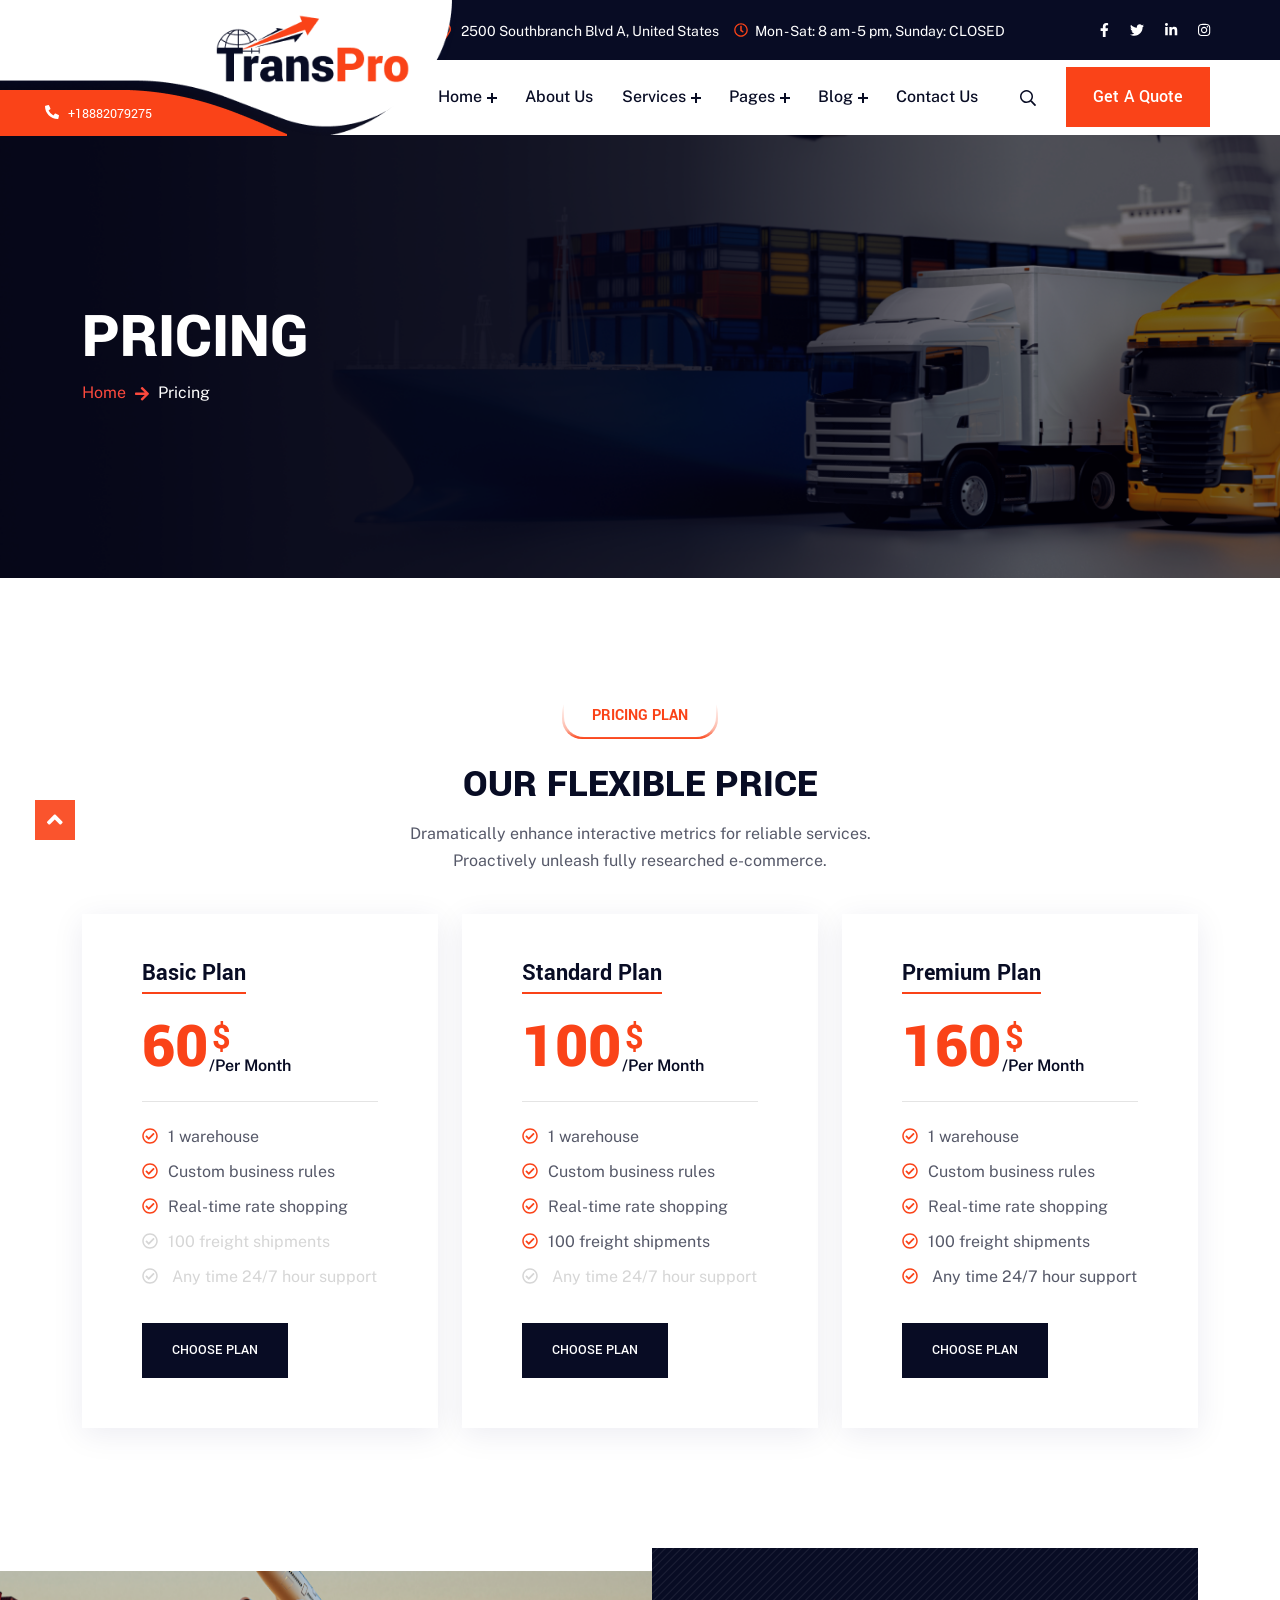
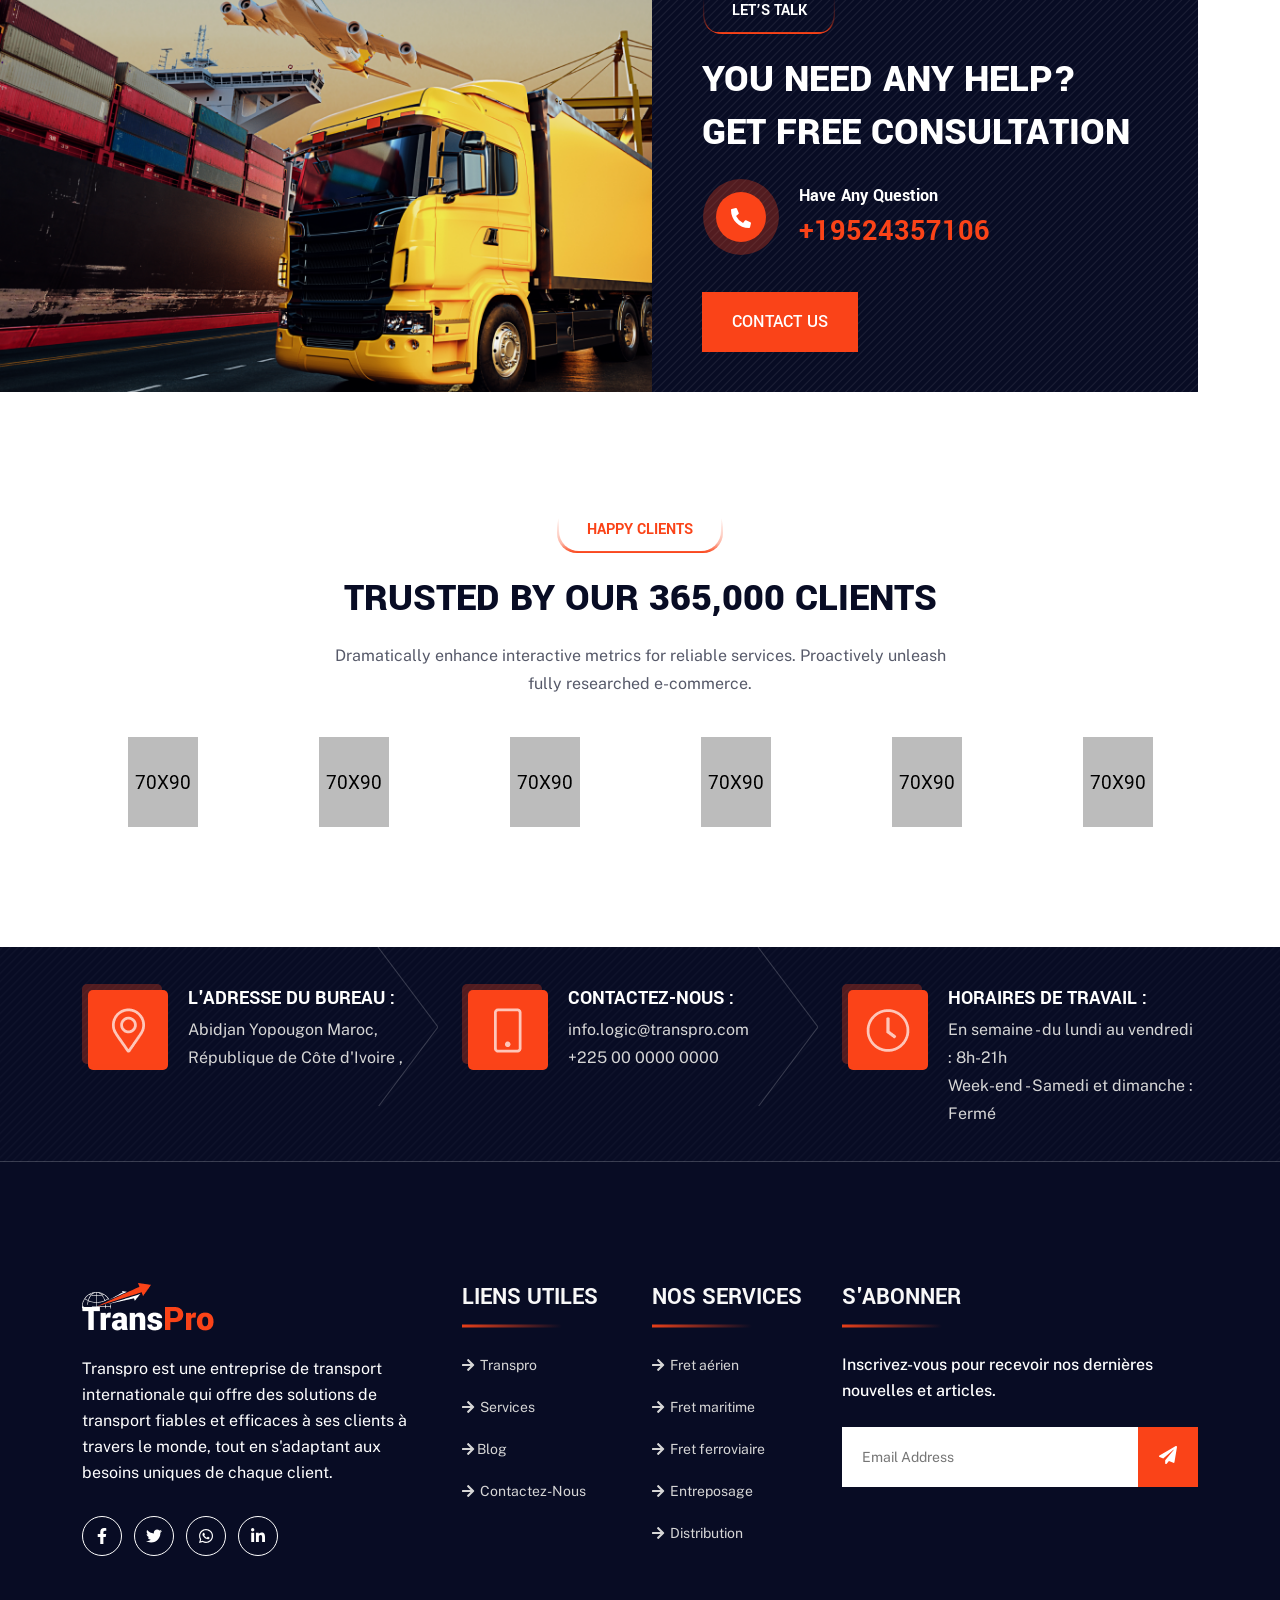
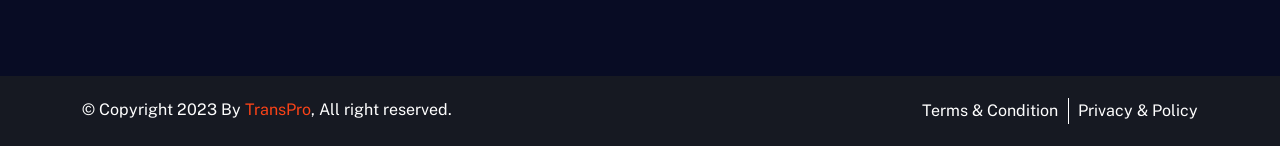
<file: pricing.html>
<!DOCTYPE html>
<html lang="zxx">
<head>
    <meta charset="UTF-8">
    <meta name="viewport" content="width=device-width, initial-scale=1.0">
    <meta http-equiv="X-UA-Compatible" content="ie=edge">
    <title>TransPro - Transport & Logistics Service HTML Template</title>
    <link rel=icon href="assets/img/favicon.png" sizes="20x20" type="image/png">

    <!-- Stylesheet -->
    <link rel="stylesheet" href="assets/css/vendor.css">
    <link rel="stylesheet" href="assets/css/style.css">
    <link rel="stylesheet" href="assets/css/responsive.css">

</head>
<body>

    <!-- preloader area start -->
    <div class="preloader" id="preloader">
        <div class="preloader-inner">
            <div class="spinner">
                <div class="dot1"></div>
                <div class="dot2"></div>
            </div>
        </div>
    </div>
    <!-- preloader area end -->

    <!-- search popup start-->
    <div class="body-overlay" id="body-overlay"></div>
    <div class="td-search-popup" id="td-search-popup">
        <form action="home.html" class="search-form">
            <div class="form-group">
                <input type="text" class="form-control" placeholder="Recherche.....">
            </div>
            <button type="submit" class="submit-btn"><i class="fa fa-search"></i></button>
        </form>
    </div>
    <!-- search popup end-->

    <!-- navbar start -->
    <header class="navbar-area">
        <div class="navbar-top">
            <div class="logo d-none d-lg-block">
                <a class="main-logo" href="index.html"><img src="assets/img/logo.png" alt="img"></a>
            </div>
            <div class="nav-phone-wrap">
                <i class="fas fa-phone-alt"></i>
                +18882079275
            </div>
            <div class="container p-lg-0">
                <div class="row">
                    <div class="col-lg-10 col-md-9 text-md-start text-center">
                        <ul class="topbar-left">
                            <li><svg width="12" height="17" viewBox="0 0 12 17" fill="none" xmlns="http://www.w3.org/2000/svg">
                                <path d="M6 0C7.0625 0 8.0625 0.28125 9 0.8125C9.90625 1.375 10.625 2.09375 11.1875 3C11.7188 3.9375 12 4.9375 12 6C12 6.625 11.9062 7.15625 11.7812 7.625C11.625 8.125 11.3438 8.71875 10.9375 9.4375C10.625 9.9375 10.0312 10.9375 9.125 12.375L7.28125 15.2812C7.09375 15.5938 6.8125 15.8125 6.5 15.9375C6.15625 16.0625 5.8125 16.0625 5.5 15.9375C5.15625 15.8125 4.90625 15.5938 4.71875 15.2812L2.875 12.375C1.9375 10.9375 1.34375 9.96875 1.0625 9.46875C0.625 8.71875 0.34375 8.125 0.21875 7.625C0.0625 7.15625 0 6.625 0 6C0 4.9375 0.25 3.9375 0.8125 3C1.34375 2.09375 2.0625 1.375 3 0.8125C3.90625 0.28125 4.90625 0 6 0ZM6 14.5L7.96875 11.375C8.78125 10.0625 9.34375 9.15625 9.625 8.71875C9.96875 8.09375 10.1875 7.625 10.3125 7.25C10.4375 6.90625 10.5 6.5 10.5 6C10.5 5.1875 10.2812 4.4375 9.875 3.75C9.46875 3.0625 8.9375 2.53125 8.25 2.125C7.5625 1.71875 6.8125 1.5 6 1.5C5.1875 1.5 4.4375 1.71875 3.75 2.125C3.0625 2.53125 2.5 3.0625 2.09375 3.75C1.6875 4.4375 1.5 5.1875 1.5 6C1.5 6.5 1.53125 6.90625 1.65625 7.28125C1.78125 7.65625 2.03125 8.125 2.40625 8.75C2.65625 9.1875 3.1875 10.0938 4.03125 11.4062C4.8125 12.6562 5.46875 13.6875 6 14.5ZM3.5 6C3.5 6.6875 3.71875 7.28125 4.21875 7.78125C4.71875 8.28125 5.3125 8.5 6 8.5C6.6875 8.5 7.25 8.28125 7.75 7.78125C8.25 7.28125 8.5 6.6875 8.5 6C8.5 5.3125 8.25 4.75 7.75 4.25C7.25 3.75 6.6875 3.5 6 3.5C5.3125 3.5 4.71875 3.75 4.21875 4.25C3.71875 4.75 3.5 5.3125 3.5 6Z" fill="#FA4318"/>
                                </svg>
                                 2500 Southbranch Blvd A, United States</li>
                            <li><i class="far fa-clock"></i>Mon - Sat: 8 am - 5 pm, Sunday: CLOSED</li>
                        </ul>
                    </div>
                    <div class="col-lg-2 col-md-3">
                        <ul class="topbar-right social-area text-md-end text-center">
                            <li>
                                <a href="#"><i class="fab fa-facebook-f" aria-hidden="true"></i></a>
                            </li>
                            <li>
                                <a href="#"><i class="fab fa-twitter" aria-hidden="true"></i></a>
                            </li>
                            <li>
                                <a href="#"><i class="fab fa-linkedin-in" aria-hidden="true"></i></a>
                            </li>
                            <li>
                                <a href="#"><i class="fab fa-instagram" aria-hidden="true"></i></a>
                            </li>
                        </ul>
                    </div>
                </div>
            </div>
        </div>
        <nav class="navbar navbar-area-1 navbar-area navbar-expand-lg">
            <div class="container nav-container">
                <div class="responsive-mobile-menu">
                    <button class="menu toggle-btn d-block d-lg-none" data-target="#transpro_main_menu" 
                    aria-expanded="false" aria-label="Toggle navigation">
                        <span class="icon-left"></span>
                        <span class="icon-right"></span>
                    </button>
                </div>
                <div class="logo">
                    <a href="index.html"><img src="assets/img/logo-2.png" alt="img"></a>
                </div>
                <div class="nav-left-part">
                      
                </div>
                <div class="nav-right-part nav-right-part-mobile">
                    <a class="search-bar-btn" href="#">
                        <svg width="16" height="16" viewBox="0 0 16 16" fill="none" xmlns="http://www.w3.org/2000/svg">
                            <path d="M15.9062 14.6562C15.9688 14.7188 16 14.8125 16 14.9062C16 15.0312 15.9688 15.125 15.9062 15.1875L15.1875 15.875C15.0938 15.9688 15 16 14.9062 16C14.7812 16 14.7188 15.9688 14.6562 15.875L10.8438 12.0938C10.7812 12.0312 10.75 11.9375 10.75 11.8438V11.4062C10.1562 11.9062 9.5 12.3125 8.78125 12.5938C8.03125 12.875 7.28125 13 6.5 13C5.3125 13 4.21875 12.7188 3.21875 12.125C2.21875 11.5625 1.4375 10.7812 0.875 9.78125C0.28125 8.78125 0 7.6875 0 6.5C0 5.3125 0.28125 4.25 0.875 3.25C1.4375 2.25 2.21875 1.46875 3.21875 0.875C4.21875 0.3125 5.3125 0 6.5 0C7.6875 0 8.75 0.3125 9.75 0.875C10.75 1.46875 11.5312 2.25 12.125 3.25C12.6875 4.25 13 5.3125 13 6.5C13 7.3125 12.8438 8.0625 12.5625 8.78125C12.2812 9.53125 11.9062 10.1875 11.4062 10.75H11.8438C11.9375 10.75 12.0312 10.7812 12.0938 10.8438L15.9062 14.6562ZM6.5 11.5C7.375 11.5 8.21875 11.2812 9 10.8438C9.75 10.4062 10.375 9.78125 10.8125 9C11.25 8.25 11.5 7.40625 11.5 6.5C11.5 5.625 11.25 4.78125 10.8125 4C10.375 3.25 9.75 2.625 9 2.1875C8.21875 1.75 7.375 1.5 6.5 1.5C5.59375 1.5 4.75 1.75 4 2.1875C3.21875 2.625 2.59375 3.25 2.15625 4C1.71875 4.78125 1.5 5.625 1.5 6.5C1.5 7.40625 1.71875 8.25 2.15625 9C2.59375 9.78125 3.21875 10.4062 4 10.8438C4.75 11.2812 5.59375 11.5 6.5 11.5Z" fill="#080C24"/>
                        </svg>                            
                    </a>
                    <a class="btn btn-base" href="contact.html"><span>
                      </span> Get A Quote
                    </a>
                </div>
                <div class="collapse navbar-collapse" id="transpro_main_menu">
                    <ul class="navbar-nav menu-open">
                        <li class="menu-item-has-children current-menu-item">
                            <a href="#">Home</a>
                            <ul class="sub-menu">
                                <li><a href="index.html">Home 01</a></li>
                                <li><a href="home-2.html">Home 02</a></li>
                                <li><a href="home-3.html">Home 03</a></li>
                                <li><a href="home-4.html">Home 04</a></li>
                                <li><a href="home-5.html">Home 05</a></li>
                            </ul>
                        </li>
                        <li><a href="about.html">About Us</a></li>
                        <li class="menu-item-has-children">
                            <a href="#">Services</a>
                            <ul class="sub-menu">
                                <li><a href="service.html">Service</a></li>
                                <li><a href="service-details.html">Service Details Page</a></li>
                            </ul>
                        </li>
                        <li class="menu-item-has-children">
                            <a href="#">Pages</a>
                            <ul class="sub-menu">
                                <li><a href="about.html">About Us</a></li>
                                <li><a href="service.html">Service Page</a></li>
                                <li><a href="servie-details.html">Service Details Page</a></li>
                                <li><a href="blog.html">Blog Page</a></li>
                                <li><a href="blog-details.html">Blog Details</a></li>
                                <li><a href="pricing.html">Pricing</a></li>
                                <li><a href="faq.html">FAQ</a></li>
                                <li><a href="contact.html">Contact</a></li>
                            </ul>
                        </li>
                        <li class="menu-item-has-children">
                            <a href="#">Blog</a>
                            <ul class="sub-menu">
                                <li><a href="blog.html">Blog</a></li>
                                <li><a href="blog-details.html">Blog Details</a></li>
                            </ul>
                        </li>
                        <li><a href="contact.html">Contact Us</a></li>
                    </ul>
                </div>
                <div class="nav-right-part nav-right-part-desktop">
                    <a class="search-bar-btn" href="#">
                        <svg width="16" height="16" viewBox="0 0 16 16" fill="none" xmlns="http://www.w3.org/2000/svg">
                            <path d="M15.9062 14.6562C15.9688 14.7188 16 14.8125 16 14.9062C16 15.0312 15.9688 15.125 15.9062 15.1875L15.1875 15.875C15.0938 15.9688 15 16 14.9062 16C14.7812 16 14.7188 15.9688 14.6562 15.875L10.8438 12.0938C10.7812 12.0312 10.75 11.9375 10.75 11.8438V11.4062C10.1562 11.9062 9.5 12.3125 8.78125 12.5938C8.03125 12.875 7.28125 13 6.5 13C5.3125 13 4.21875 12.7188 3.21875 12.125C2.21875 11.5625 1.4375 10.7812 0.875 9.78125C0.28125 8.78125 0 7.6875 0 6.5C0 5.3125 0.28125 4.25 0.875 3.25C1.4375 2.25 2.21875 1.46875 3.21875 0.875C4.21875 0.3125 5.3125 0 6.5 0C7.6875 0 8.75 0.3125 9.75 0.875C10.75 1.46875 11.5312 2.25 12.125 3.25C12.6875 4.25 13 5.3125 13 6.5C13 7.3125 12.8438 8.0625 12.5625 8.78125C12.2812 9.53125 11.9062 10.1875 11.4062 10.75H11.8438C11.9375 10.75 12.0312 10.7812 12.0938 10.8438L15.9062 14.6562ZM6.5 11.5C7.375 11.5 8.21875 11.2812 9 10.8438C9.75 10.4062 10.375 9.78125 10.8125 9C11.25 8.25 11.5 7.40625 11.5 6.5C11.5 5.625 11.25 4.78125 10.8125 4C10.375 3.25 9.75 2.625 9 2.1875C8.21875 1.75 7.375 1.5 6.5 1.5C5.59375 1.5 4.75 1.75 4 2.1875C3.21875 2.625 2.59375 3.25 2.15625 4C1.71875 4.78125 1.5 5.625 1.5 6.5C1.5 7.40625 1.71875 8.25 2.15625 9C2.59375 9.78125 3.21875 10.4062 4 10.8438C4.75 11.2812 5.59375 11.5 6.5 11.5Z" fill="#080C24"/>
                        </svg>                            
                    </a>
                    <a class="btn btn-base" href="contact.html"><span>
                      </span> Get A Quote
                    </a>
                </div>
            </div>
        </nav>
    </header>
    <!-- navbar end -->
    
    <!-- breadcrumb start -->
    <div class="breadcrumb-area bg-overlay-2" style="background-image:url('assets/img/banner/breadcrumb.png')">
        <div class="container">
            <div class="row">
                <div class="col-12">
                    <div class="breadcrumb-inner">
                        <div class="section-title mb-0">
                            <h2 class="page-title">PRICING</h2>
                            <ul class="page-list">
                                <li><a href="index.html">Home</a></li>
                                <li>Pricing</li>
                            </ul>
                        </div>
                    </div>
                </div>
            </div>
        </div>
    </div>
    <!-- breadcrumb end -->  

    <!-- pricing area start -->
    <div class="pricing-area pd-top-115 pd-bottom-90">
        <div class="container">
            <div class="row justify-content-center">
                <div class="col-lg-6">
                    <div class="section-title text-center">
                        <h5 class="subtitle">PRICING PLAN</h5>
                        <h2 class="title">OUR FLEXIBLE PRICE</h2>
                        <p class="content mt-2">Dramatically enhance interactive metrics for reliable services. Proactively unleash fully researched e-commerce.</p>
                    </div>
                </div>
            </div>
            <div class="row justify-content-center">
                <div class="col-lg-4 col-md-6">
                    <div class="single-pricing-inner">
                        <div class="header">
                            <h4>Basic Plan</h4>
                            <div class="price">
                                <h2 class="d-inline-block">60</h2>
                                <sup>$</sup>
                                <span>/Per Month</span>
                            </div>
                        </div>
                        <div class="details">
                            <ul class="single-list-inner">
                                <li><i class="far fa-check-circle"></i>1 warehouse</li>
                                <li><i class="far fa-check-circle"></i>Custom business rules</li>
                                <li><i class="far fa-check-circle"></i>Real-time rate shopping</li>
                                <li class="unavailable"><i class="far fa-check-circle"></i>100 freight shipments</li>
                                <li class="unavailable"><i class="far fa-check-circle"></i>  Any time 24/7 hour support</li>
                            </ul>
                            <a class="btn btn-base" href="#">CHOOSE PLAN</a>
                        </div>
                    </div>
                </div>
                <div class="col-lg-4 col-md-6">
                    <div class="single-pricing-inner">
                        <div class="header">
                            <h4>Standard Plan</h4>
                            <div class="price">
                                <h2 class="d-inline-block">100</h2>
                                <sup>$</sup>
                                <span>/Per Month</span>
                            </div>
                        </div>
                        <div class="details">
                            <ul class="single-list-inner">
                                <li><i class="far fa-check-circle"></i>1 warehouse</li>
                                <li><i class="far fa-check-circle"></i>Custom business rules</li>
                                <li><i class="far fa-check-circle"></i>Real-time rate shopping</li>
                                <li><i class="far fa-check-circle"></i>100 freight shipments</li>
                                <li class="unavailable"><i class="far fa-check-circle"></i>  Any time 24/7 hour support</li>
                            </ul>
                            <a class="btn btn-base" href="#">CHOOSE PLAN</a>
                        </div>
                    </div>
                </div>
                <div class="col-lg-4 col-md-6">
                    <div class="single-pricing-inner">
                        <div class="header">
                            <h4>Premium Plan</h4>
                            <div class="price">
                                <h2 class="d-inline-block">160</h2>
                                <sup>$</sup>
                                <span>/Per Month</span>
                            </div>
                        </div>
                        <div class="details">
                            <ul class="single-list-inner">
                                <li><i class="far fa-check-circle"></i>1 warehouse</li>
                                <li><i class="far fa-check-circle"></i>Custom business rules</li>
                                <li><i class="far fa-check-circle"></i>Real-time rate shopping</li>
                                <li><i class="far fa-check-circle"></i>100 freight shipments</li>
                                <li><i class="far fa-check-circle"></i>  Any time 24/7 hour support</li>
                            </ul>
                            <a class="btn btn-base" href="#">CHOOSE PLAN</a>
                        </div>
                    </div>
                </div>
            </div>
        </div>
    </div>
    <!-- pricing area end -->

    <!--contact-area start-->
    <div class="call-to-contact-area pd-top-140  mt-0">
        <img src="assets/img/contact/1.png" alt="img">
        <div class="container">
            <div class="row justify-content-end">
                <div class="col-lg-6">
                    <div class="cta-inner-wrap">
                        <div class="section-title style-white mb-0">
                            <h4 class="subtitle style-2">LET’S TALK</h4>
                            <h2 class="title">YOU NEED ANY HELP?
                                GET FREE CONSULTATION</h2>
                        </div>
                        <div class="single-cta-wrap">
                            <div class="icon">
                                <i class="fa fa-phone-alt"></i>
                            </div>
                            <div class="details">
                                <h6>Have Any Question</h6>
                                <h3>+19524357106</h3>
                            </div>
                        </div>
                        <a class="btn btn-base" href="contact.html">CONTACT US</a>
                    </div>                    
                </div>
            </div>
        </div>
    </div>
    <!--contact-area end-->

    <!--partner-area start-->
    <div class="partner-area pd-top-115 pd-bottom-120">
        <div class="container">
            <div class="row justify-content-center">
                <div class="col-lg-7">
                    <div class="section-title text-center">
                        <h4 class="subtitle">HAPPY CLIENTS</h4>
                        <h2 class="title">TRUSTED BY OUR
                            365,000 CLIENTS</h2>
                        <p class="content">Dramatically enhance interactive metrics for reliable services. Proactively unleash fully researched e-commerce.</p>
                    </div>
                </div>
            </div>
            <div class="partner-slider owl-carousel">
                <div class="item">
                    <div class="thumb">
                        <img src="assets/img/partner/1.png" alt="img">
                    </div>
                </div>
                <div class="item">
                    <div class="thumb">
                        <img src="assets/img/partner/2.png" alt="img">
                    </div>
                </div>
                <div class="item">
                    <div class="thumb">
                        <img src="assets/img/partner/3.png" alt="img">
                    </div>
                </div>
                <div class="item">
                    <div class="thumb">
                        <img src="assets/img/partner/4.png" alt="img">
                    </div>
                </div>
                <div class="item">
                    <div class="thumb">
                        <img src="assets/img/partner/5.png" alt="img">
                    </div>
                </div>
                <div class="item">
                    <div class="thumb">
                        <img src="assets/img/partner/6.png" alt="img">
                    </div>
                </div>
            </div> 
        </div>
    </div>
    <!--partner-area end-->

    <!-- footer area start -->
    <footer class="footer-area">
        <div class="footer-top" style="background-image: url(assets/img/footer/bg.png);">
            <div class="container">
                <div class="row justify-content-center">
                    <div class="col-lg-4 col-md-6">
                        <div class="single-footer-top">
                            <div class="icon">
                                <img src="assets/img/icon/map-marker.png" alt="img">
                            </div>
                            <div class="details">
                                <h6>L'ADRESSE DU BUREAU :</h6>
                                <p>Abidjan Yopougon Maroc, </p>
                                <p>République de Côte d'Ivoire ,</p>
                            </div>
                        </div>
                    </div>
                    <div class="col-lg-4 col-md-6">
                        <div class="single-footer-top">
                            <div class="icon">
                                <img src="assets/img/icon/phone.png" alt="img">
                            </div>
                            <div class="details">
                                <h6>CONTACTEZ-NOUS :</h6>
                                <p>info.logic@transpro.com</p>
                                <p>+225 00 0000 0000</p>
                            </div>
                        </div>
                    </div>
                    <div class="col-lg-4 col-md-6">
                        <div class="single-footer-top after-none">
                            <div class="icon">
                                <img src="assets/img/icon/clock.png" alt="img">
                            </div>
                            <div class="details">
                                <h6>HORAIRES DE TRAVAIL :</h6>
                                <p>En semaine - du lundi au vendredi : 8h-21h</p>
                                <p>Week-end - Samedi et dimanche :  Fermé</p>
                            </div>
                        </div>
                    </div>
                </div>
            </div>
        </div>
        <div class="container">
            <div class="row">
                <div class="col-xl-4 col-md-6">
                    <div class="widget widget_about">
                        <div class="thumb">
                            <img src="assets/img/logo-white.png" alt="img">
                        </div>
                        <div class="details">
                            <p>Transpro est une entreprise de transport internationale qui offre des solutions de transport fiables et efficaces à ses clients à travers le monde, tout en s'adaptant aux besoins uniques de chaque client.</p>
                            <ul class="social-media style-border">
                                <li><a href="#"><i class="fab fa-facebook-f"></i></a></li>
                                <li><a href="#"><i class="fab fa-twitter"></i></a></li>
                                <li><a href="#"><i class="fab fa-whatsapp"></i></a></li>
                                <li><a href="#"><i class="fab fa-linkedin-in"></i></a></li>
                            </ul>
                        </div>
                    </div>
                </div>
                <div class="col-xl-2 col-md-6">
                    <div class="widget widget_nav_menu">
                        <h4 class="widget-title">LIENS UTILES</h4>
                        <ul>
                            <li><a href="a-propos-de-nous.html"><i class="fa fa-arrow-right"></i> Transpro</a></li>
                            <li><a href="service.html"><i class="fa fa-arrow-right"></i> Services</a></li>
                            <li><a href="blog.html"><i class="fa fa-arrow-right"></i>Blog</a></li>
                            <li><a href="contact.html"><i class="fa fa-arrow-right"></i> Contactez-Nous
                            </a></li>
                        </ul>
                    </div>
                </div>
                <div class="col-xl-2 col-md-6">
                    <div class="widget widget_nav_menu">
                        <h4 class="widget-title">NOS SERVICES</h4>
                        <ul>
                            <li><a href="#"><i class="fa fa-arrow-right"></i> Fret aérien</a></li>
                            <li><a href="#"><i class="fa fa-arrow-right"></i> Fret maritime</a></li>
                            <li><a href="#"><i class="fa fa-arrow-right"></i> Fret ferroviaire</a></li>
                            <li><a href="#"><i class="fa fa-arrow-right"></i> Entreposage</a></li>
                            <li><a href="#"><i class="fa fa-arrow-right"></i> Distribution</a></li>
                        </ul>
                    </div>
                </div>
                <div class="col-xl-4 col-md-6">
                    <div class="widget widget_subscribe">
                        <h4 class="widget-title">S'ABONNER</h4>
                        <p> Inscrivez-vous pour recevoir nos dernières nouvelles et articles.</p>
                        <div class="single-subscribe-inner">
                            <input type="text" placeholder="Email Address">
                            <a class="btn btn-base" href="#"><i class="fa fa-paper-plane"></i></a>
                        </div>
                    </div>
                </div>
            </div>         
        </div>
    </footer>
    <!-- footer area end -->

    <!-- footer-bottom area start -->
    <div class="footer-bottom-area">
        <div class="container">
            <div class="row">
                <div class="col-lg-6 text-lg-start text-center">
                    <div class="copyright-area">
                        <p>© Copyright 2023  By <a href="#">TransPro</a>, All right reserved.</p>
                    </div>
                </div>
                <div class="col-lg-6 text-lg-end text-center">
                    <ul>
                        <li>
                            <a href="#">Terms & Condition</a>
                        </li>
                        <li><a href="#">Privacy & Policy</a></li>
                    </ul>
                </div>
            </div>
        </div>
    </div>
    <!-- footer-bottom area end -->

    <!-- back to top area start -->
    <div class="back-to-top">
        <span class="back-top"><i class="fa fa-angle-up"></i></span>
    </div>
    <!-- back to top area end -->


    <!-- all plugins here -->
    <script src="assets/js/vendor.js"></script>
    <!-- main js  -->
    <script src="assets/js/main.js"></script>
</body>
</html>
</file>
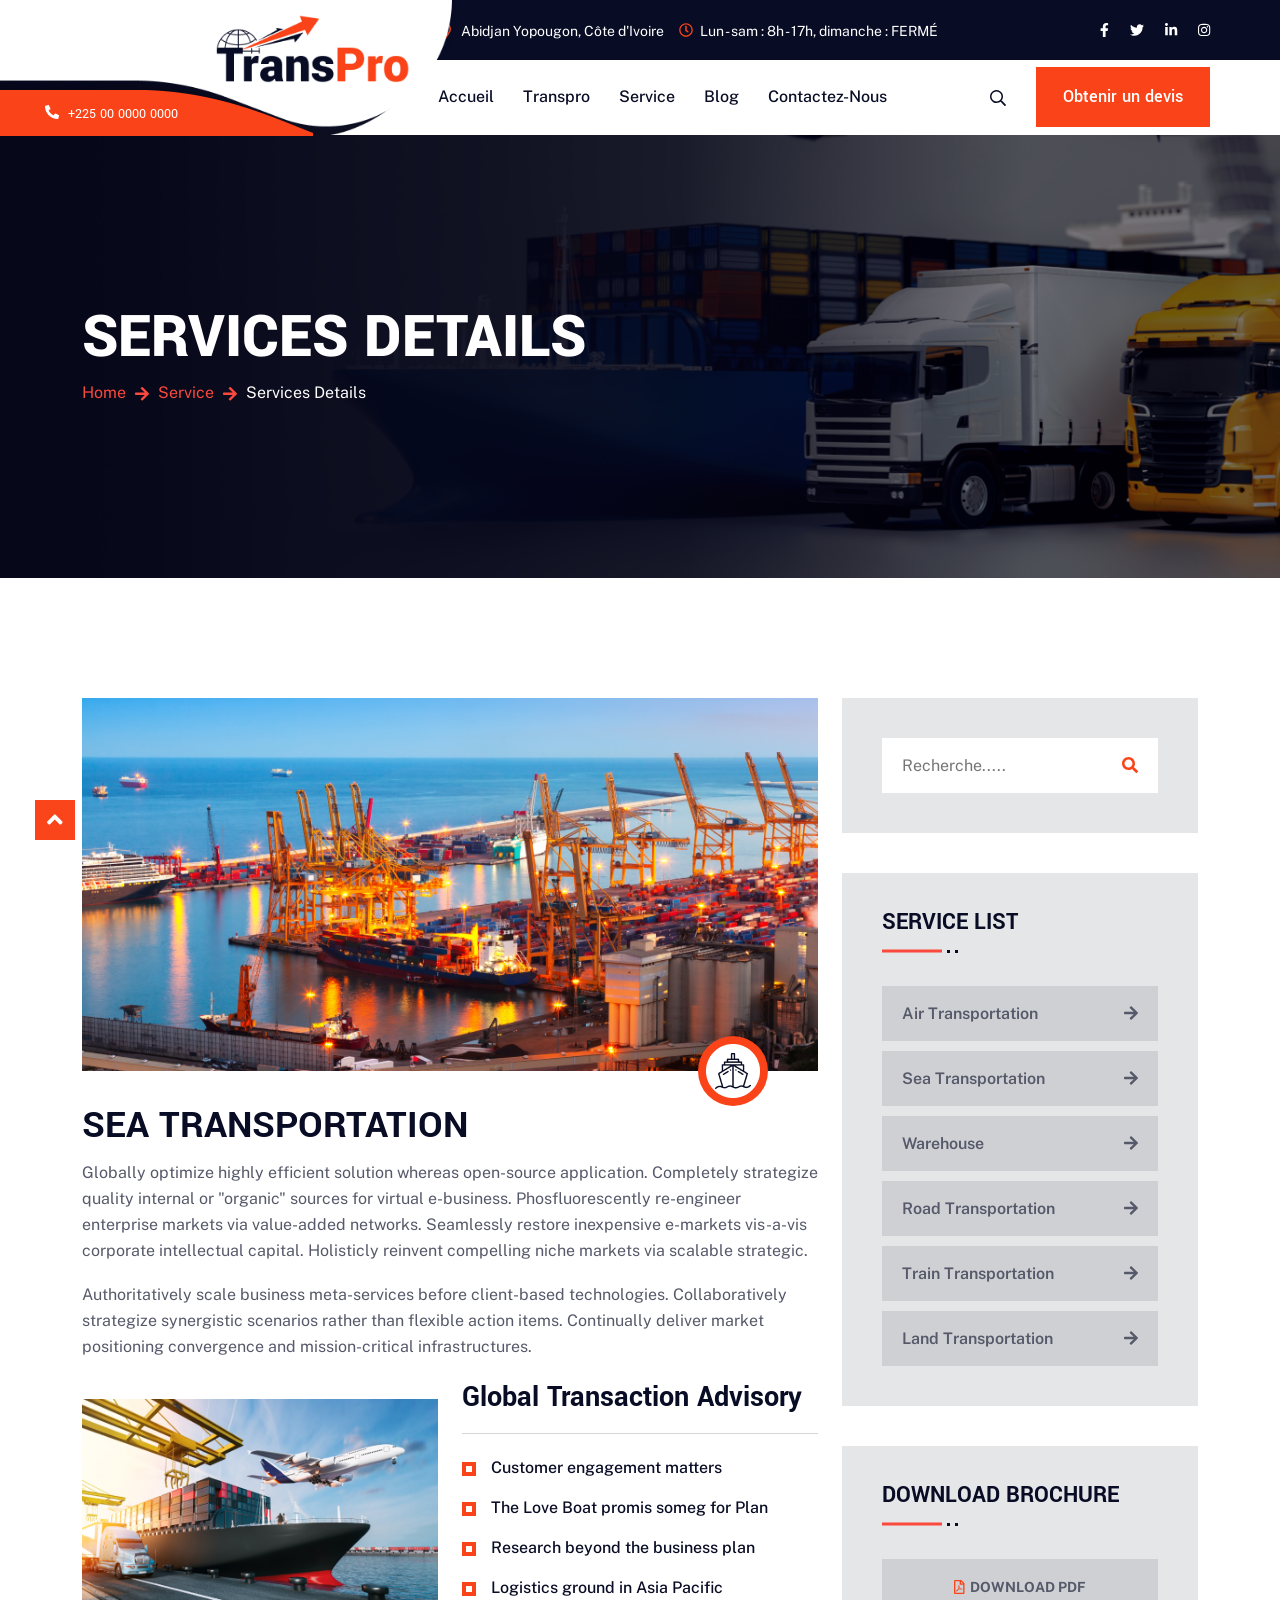
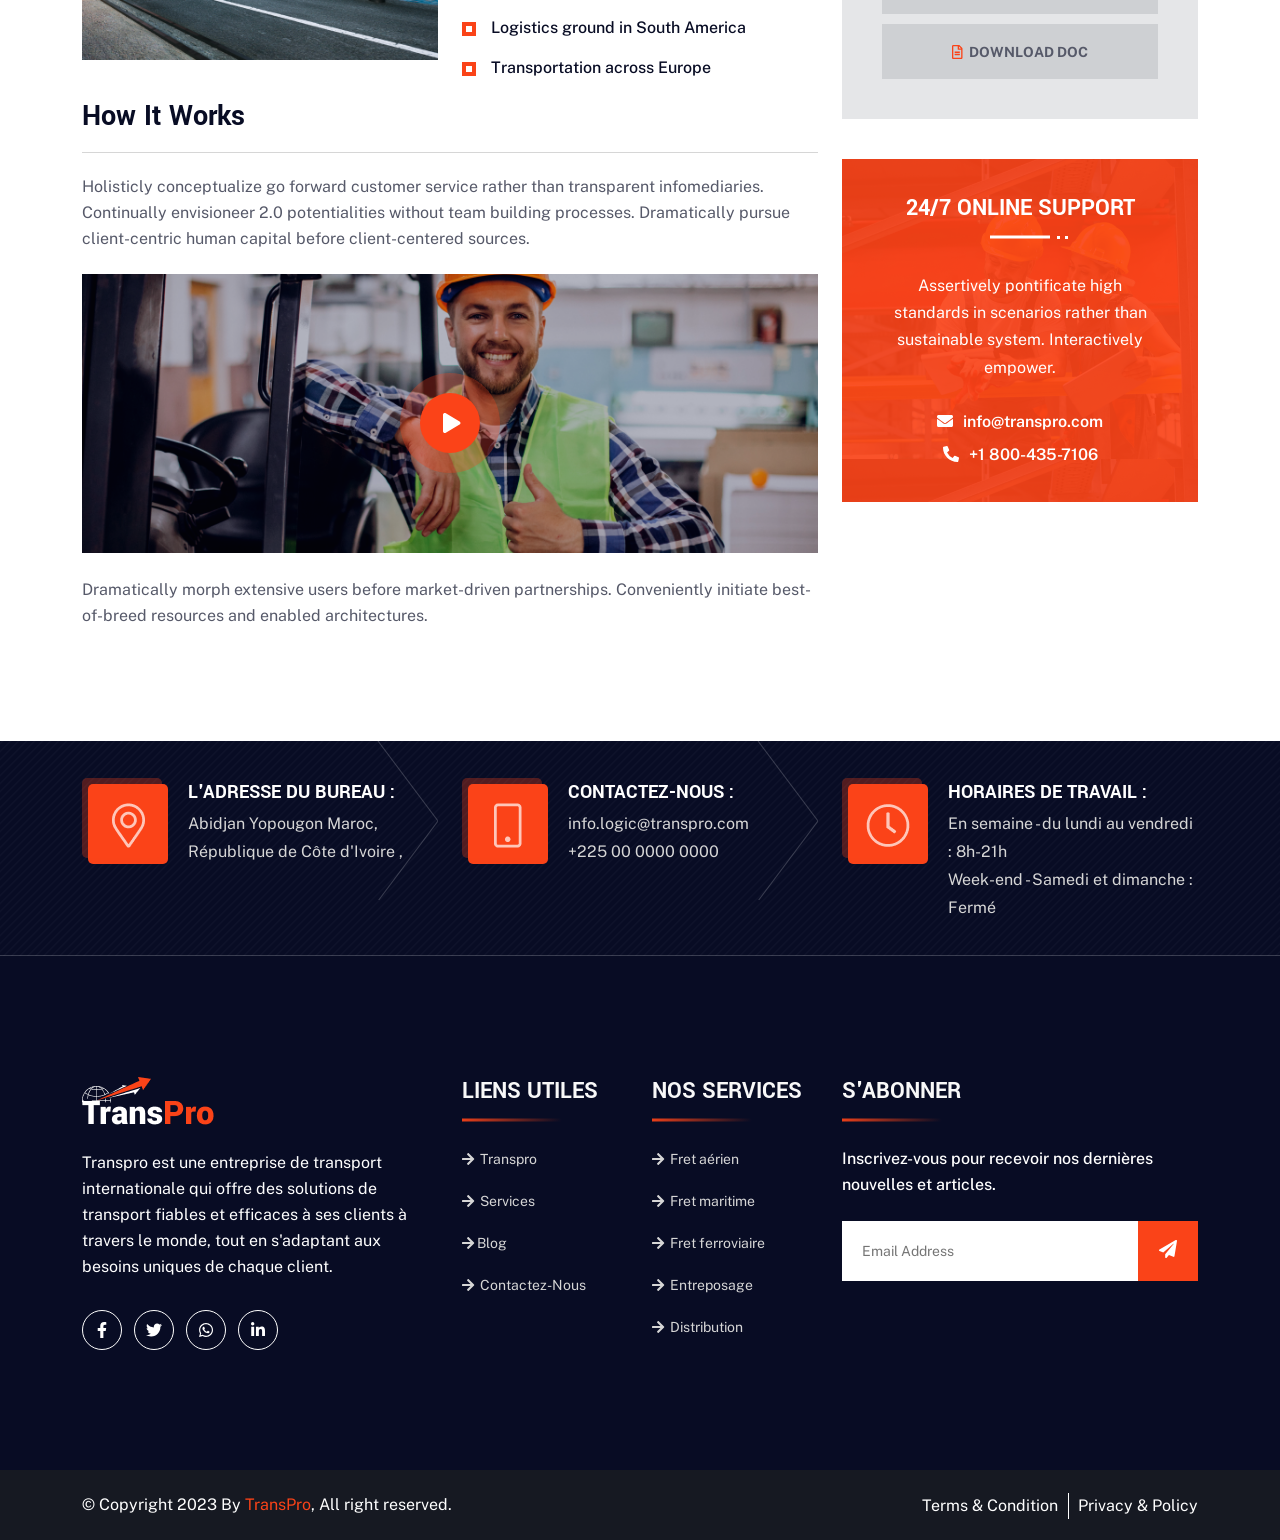
<file: service-details.html>
<!DOCTYPE html>
<html lang="zxx">
<head>
    <meta charset="UTF-8">
    <meta name="viewport" content="width=device-width, initial-scale=1.0">
    <meta http-equiv="X-UA-Compatible" content="ie=edge">
    <title>TransPro - Transport & Logistics Service HTML Template</title>
    <link rel=icon href="assets/img/favicon.png" sizes="20x20" type="image/png">

    <!-- Stylesheet -->
    <link rel="stylesheet" href="assets/css/vendor.css">
    <link rel="stylesheet" href="assets/css/style.css">
    <link rel="stylesheet" href="assets/css/responsive.css">

</head>
<body>

    <!-- preloader area start -->
    <div class="preloader" id="preloader">
        <div class="preloader-inner">
            <div class="spinner">
                <div class="dot1"></div>
                <div class="dot2"></div>
            </div>
        </div>
    </div>
    <!-- preloader area end -->

    <!-- search popup start-->
    <div class="body-overlay" id="body-overlay"></div>
    <div class="td-search-popup" id="td-search-popup">
        <form action="home.html" class="search-form">
            <div class="form-group">
                <input type="text" class="form-control" placeholder="Recherche.....">
            </div>
            <button type="submit" class="submit-btn"><i class="fa fa-search"></i></button>
        </form>
    </div>
    <!-- search popup end-->

    <!-- navbar start -->
    <header class="navbar-area">
        <div class="navbar-top">
            <div class="logo d-none d-lg-block">
                <a class="main-logo" href="index.html"><img src="assets/img/logo.png" alt="img"></a>
            </div>
            <div class="nav-phone-wrap">
                <i class="fas fa-phone-alt"></i>
                +225 00 0000 0000
            </div>
            <div class="container p-lg-0">
                <div class="row">
                    <div class="col-lg-10 col-md-9 text-md-start text-center">
                        <ul class="topbar-left">
                            <li><svg width="12" height="17" viewBox="0 0 12 17" fill="none" xmlns="http://www.w3.org/2000/svg">
                                <path d="M6 0C7.0625 0 8.0625 0.28125 9 0.8125C9.90625 1.375 10.625 2.09375 11.1875 3C11.7188 3.9375 12 4.9375 12 6C12 6.625 11.9062 7.15625 11.7812 7.625C11.625 8.125 11.3438 8.71875 10.9375 9.4375C10.625 9.9375 10.0312 10.9375 9.125 12.375L7.28125 15.2812C7.09375 15.5938 6.8125 15.8125 6.5 15.9375C6.15625 16.0625 5.8125 16.0625 5.5 15.9375C5.15625 15.8125 4.90625 15.5938 4.71875 15.2812L2.875 12.375C1.9375 10.9375 1.34375 9.96875 1.0625 9.46875C0.625 8.71875 0.34375 8.125 0.21875 7.625C0.0625 7.15625 0 6.625 0 6C0 4.9375 0.25 3.9375 0.8125 3C1.34375 2.09375 2.0625 1.375 3 0.8125C3.90625 0.28125 4.90625 0 6 0ZM6 14.5L7.96875 11.375C8.78125 10.0625 9.34375 9.15625 9.625 8.71875C9.96875 8.09375 10.1875 7.625 10.3125 7.25C10.4375 6.90625 10.5 6.5 10.5 6C10.5 5.1875 10.2812 4.4375 9.875 3.75C9.46875 3.0625 8.9375 2.53125 8.25 2.125C7.5625 1.71875 6.8125 1.5 6 1.5C5.1875 1.5 4.4375 1.71875 3.75 2.125C3.0625 2.53125 2.5 3.0625 2.09375 3.75C1.6875 4.4375 1.5 5.1875 1.5 6C1.5 6.5 1.53125 6.90625 1.65625 7.28125C1.78125 7.65625 2.03125 8.125 2.40625 8.75C2.65625 9.1875 3.1875 10.0938 4.03125 11.4062C4.8125 12.6562 5.46875 13.6875 6 14.5ZM3.5 6C3.5 6.6875 3.71875 7.28125 4.21875 7.78125C4.71875 8.28125 5.3125 8.5 6 8.5C6.6875 8.5 7.25 8.28125 7.75 7.78125C8.25 7.28125 8.5 6.6875 8.5 6C8.5 5.3125 8.25 4.75 7.75 4.25C7.25 3.75 6.6875 3.5 6 3.5C5.3125 3.5 4.71875 3.75 4.21875 4.25C3.71875 4.75 3.5 5.3125 3.5 6Z" fill="#FA4318"/>
                                </svg>
                                 Abidjan Yopougon, Côte d'Ivoire</li>
                            <li><i class="far fa-clock"></i>Lun - sam : 8h - 17h, dimanche : FERMÉ</li>
                        </ul>
                    </div>
                    <div class="col-lg-2 col-md-3">
                        <ul class="topbar-right social-area text-md-end text-center">
                            <li>
                                <a href="#"><i class="fab fa-facebook-f" aria-hidden="true"></i></a>
                            </li>
                            <li>
                                <a href="#"><i class="fab fa-twitter" aria-hidden="true"></i></a>
                            </li>
                            <li>
                                <a href="#"><i class="fab fa-linkedin-in" aria-hidden="true"></i></a>
                            </li>
                            <li>
                                <a href="#"><i class="fab fa-instagram" aria-hidden="true"></i></a>
                            </li>
                        </ul>
                    </div>
                </div>
            </div>
        </div>
        <nav class="navbar navbar-area-1 navbar-area navbar-expand-lg">
            <div class="container nav-container">
                <div class="responsive-mobile-menu">
                    <button class="menu toggle-btn d-block d-lg-none" data-target="#transpro_main_menu" 
                    aria-expanded="false" aria-label="Toggle navigation">
                        <span class="icon-left"></span>
                        <span class="icon-right"></span>
                    </button>
                </div>
                <div class="logo">
                    <a href="index.html"><img src="assets/img/logo-2.png" alt="img"></a>
                </div>
                <div class="nav-left-part">
                      
                </div>
                <div class="nav-right-part nav-right-part-mobile">
                    <a class="search-bar-btn" href="#">
                        <svg width="16" height="16" viewBox="0 0 16 16" fill="none" xmlns="http://www.w3.org/2000/svg">
                            <path d="M15.9062 14.6562C15.9688 14.7188 16 14.8125 16 14.9062C16 15.0312 15.9688 15.125 15.9062 15.1875L15.1875 15.875C15.0938 15.9688 15 16 14.9062 16C14.7812 16 14.7188 15.9688 14.6562 15.875L10.8438 12.0938C10.7812 12.0312 10.75 11.9375 10.75 11.8438V11.4062C10.1562 11.9062 9.5 12.3125 8.78125 12.5938C8.03125 12.875 7.28125 13 6.5 13C5.3125 13 4.21875 12.7188 3.21875 12.125C2.21875 11.5625 1.4375 10.7812 0.875 9.78125C0.28125 8.78125 0 7.6875 0 6.5C0 5.3125 0.28125 4.25 0.875 3.25C1.4375 2.25 2.21875 1.46875 3.21875 0.875C4.21875 0.3125 5.3125 0 6.5 0C7.6875 0 8.75 0.3125 9.75 0.875C10.75 1.46875 11.5312 2.25 12.125 3.25C12.6875 4.25 13 5.3125 13 6.5C13 7.3125 12.8438 8.0625 12.5625 8.78125C12.2812 9.53125 11.9062 10.1875 11.4062 10.75H11.8438C11.9375 10.75 12.0312 10.7812 12.0938 10.8438L15.9062 14.6562ZM6.5 11.5C7.375 11.5 8.21875 11.2812 9 10.8438C9.75 10.4062 10.375 9.78125 10.8125 9C11.25 8.25 11.5 7.40625 11.5 6.5C11.5 5.625 11.25 4.78125 10.8125 4C10.375 3.25 9.75 2.625 9 2.1875C8.21875 1.75 7.375 1.5 6.5 1.5C5.59375 1.5 4.75 1.75 4 2.1875C3.21875 2.625 2.59375 3.25 2.15625 4C1.71875 4.78125 1.5 5.625 1.5 6.5C1.5 7.40625 1.71875 8.25 2.15625 9C2.59375 9.78125 3.21875 10.4062 4 10.8438C4.75 11.2812 5.59375 11.5 6.5 11.5Z" fill="#080C24"/>
                        </svg>                            
                    </a>
                    <a class="btn btn-base" href="contact.html"><span>
                      </span> Obtenir un devis
                    </a>
                </div>
                <div class="collapse navbar-collapse" id="transpro_main_menu">
                    <ul class="navbar-nav menu-open">
                     
                        <li><a href="index.html">Accueil</a></li>
                        <li><a href="a-propos-de-nous.html">Transpro</a></li>
                        <li><a href="service.html">Service</a></li>
                        <li><a href="blog.html">Blog</a></li>
                        <li><a href="contact.html">Contactez-nous</a></li>
                    </ul>
                </div>
                <div class="nav-right-part nav-right-part-desktop">
                    <a class="search-bar-btn" href="#">
                        <svg width="16" height="16" viewBox="0 0 16 16" fill="none" xmlns="http://www.w3.org/2000/svg">
                            <path d="M15.9062 14.6562C15.9688 14.7188 16 14.8125 16 14.9062C16 15.0312 15.9688 15.125 15.9062 15.1875L15.1875 15.875C15.0938 15.9688 15 16 14.9062 16C14.7812 16 14.7188 15.9688 14.6562 15.875L10.8438 12.0938C10.7812 12.0312 10.75 11.9375 10.75 11.8438V11.4062C10.1562 11.9062 9.5 12.3125 8.78125 12.5938C8.03125 12.875 7.28125 13 6.5 13C5.3125 13 4.21875 12.7188 3.21875 12.125C2.21875 11.5625 1.4375 10.7812 0.875 9.78125C0.28125 8.78125 0 7.6875 0 6.5C0 5.3125 0.28125 4.25 0.875 3.25C1.4375 2.25 2.21875 1.46875 3.21875 0.875C4.21875 0.3125 5.3125 0 6.5 0C7.6875 0 8.75 0.3125 9.75 0.875C10.75 1.46875 11.5312 2.25 12.125 3.25C12.6875 4.25 13 5.3125 13 6.5C13 7.3125 12.8438 8.0625 12.5625 8.78125C12.2812 9.53125 11.9062 10.1875 11.4062 10.75H11.8438C11.9375 10.75 12.0312 10.7812 12.0938 10.8438L15.9062 14.6562ZM6.5 11.5C7.375 11.5 8.21875 11.2812 9 10.8438C9.75 10.4062 10.375 9.78125 10.8125 9C11.25 8.25 11.5 7.40625 11.5 6.5C11.5 5.625 11.25 4.78125 10.8125 4C10.375 3.25 9.75 2.625 9 2.1875C8.21875 1.75 7.375 1.5 6.5 1.5C5.59375 1.5 4.75 1.75 4 2.1875C3.21875 2.625 2.59375 3.25 2.15625 4C1.71875 4.78125 1.5 5.625 1.5 6.5C1.5 7.40625 1.71875 8.25 2.15625 9C2.59375 9.78125 3.21875 10.4062 4 10.8438C4.75 11.2812 5.59375 11.5 6.5 11.5Z" fill="#080C24"/>
                        </svg>                            
                    </a>
                    <a class="btn btn-base" href="contact.html"><span>
                      </span> Obtenir un devis
                    </a>
                </div>
            </div>
        </nav>
    </header>
    <!-- navbar end -->
    
    <!-- breadcrumb start -->
    <div class="breadcrumb-area bg-overlay-2" style="background-image:url('assets/img/banner/breadcrumb.png')">
        <div class="container">
            <div class="row">
                <div class="col-12">
                    <div class="breadcrumb-inner">
                        <div class="section-title mb-0">
                            <h2 class="page-title">SERVICES DETAILS</h2>
                            <ul class="page-list">
                                <li><a href="index.html">Home</a></li>
                                <li><a href="service.html">Service</a></li>
                                <li>Services Details</li>
                            </ul>
                        </div>
                    </div>
                </div>
            </div>
        </div>
    </div>
    <!-- breadcrumb end -->  

    <!-- service area start -->
    <div class="service-area pd-top-120 pd-bottom-120">
        <div class="container">
            <div class="row justify-content-center">
                <div class="col-lg-8">
                    <div class="service-details-wrap">
                        <div class="thumb">
                            <img src="assets/img/service/7.png" alt="img">
                            <div class="icon">
                                <img src="assets/img/service/service-icon-1.png" alt="img">
                            </div>
                        </div>
                        <h2>SEA TRANSPORTATION</h2>
                        <p>Globally optimize highly efficient solution whereas open-source application. Completely strategize quality internal or "organic" sources for virtual e-business. Phosfluorescently re-engineer enterprise markets via value-added networks. Seamlessly restore inexpensive e-markets vis-a-vis corporate intellectual capital. Holisticly reinvent compelling niche markets via scalable strategic.</p>
                        <p>Authoritatively scale business meta-services before client-based technologies. Collaboratively strategize synergistic scenarios rather than flexible action items. Continually deliver market positioning convergence and mission-critical infrastructures.</p>
                        <div class="row">
                            <div class="col-lg-6 align-self-center">
                                <div class="thumb mb-lg-0 mb-4">
                                    <img src="assets/img/service/8.png" alt="img">
                                </div>
                            </div>
                            <div class="col-lg-6 align-self-center">
                                <h4 class="subtitle">Global Transaction Advisory</h4>
                                <ul class="list-inner-wrap">
                                    <li> Customer engagement matters</li>
                                    <li> The Love Boat promis someg for Plan</li>
                                    <li> Research beyond the business plan</li>
                                    <li> Logistics ground in Asia Pacific</li>
                                    <li> Logistics ground in South America</li>
                                    <li> Transportation across Europe</li>
                                </ul>
                            </div>
                        </div>
                        <h4 class="subtitle mt-3">How It Works</h4>
                        <p>Holisticly conceptualize go forward customer service rather than transparent infomediaries. Continually envisioneer 2.0 potentialities without team building processes. Dramatically pursue client-centric human capital before client-centered sources.</p>
                        <div class="video-thumb-wrap pt-1 pb-4">
                            <img src="assets/img/service/9.png" alt="img">
                            <a class="video-play-btn" href="https://www.youtube.com/embed/Wimkqo8gDZ0" data-effect="mfp-zoom-in"><i class="fa fa-play"></i></a>
                        </div>
                        <p class="last-para">Dramatically morph extensive users before market-driven partnerships. Conveniently initiate best-of-breed resources and enabled architectures.</p>
                    </div>
                </div>
                <div class="col-lg-4">
                    <div class="sidebar-area">
                        <div class="widget widget_search">  
                            <form class="search-form">
                                <div class="form-group">
                                    <input type="text" placeholder="Recherche.....">
                                </div>
                                <button class="submit-btn" type="submit"><i class="fa fa-search"></i></button>
                            </form>
                        </div> 
                        <div class="widget widget_catagory">
                            <h4 class="widget-title">SERVICE LIST
                                <span class="dot"></span>
                            </h4>                                 
                            <ul class="catagory-items">
                                <li><a href="blog.html">Air Transportation <span><i class="fa fa-arrow-right"></i></span></a></li>
                                <li><a href="blog.html">Sea Transportation <span><i class="fa fa-arrow-right"></i></span></a></li>
                                <li><a href="blog.html">Warehouse <span><i class="fa fa-arrow-right"></i></span></a></li>
                                <li><a href="blog.html">Road Transportation <span><i class="fa fa-arrow-right"></i></span></a></li>
                                <li><a href="blog.html">Train Transportation <span><i class="fa fa-arrow-right"></i></span></a></li>
                                <li><a href="blog.html">Land Transportation <span><i class="fa fa-arrow-right"></i></span></a></li>
                            </ul>
                        </div>   
                        <div class="widget widget_download">
                            <h4 class="widget-title">DOWNLOAD BROCHURE
                                <span class="dot"></span>
                            </h4>                                 
                            <ul class="download-items">
                                <li><a href="#"> <i class="far fa-file-pdf"></i> DOWNLOAD PDF</a></li>
                                <li><a href="#"> <i class="far fa-file-alt"></i> DOWNLOAD DOC </a></li>
                            </ul>
                        </div>                
                        <div class="widget widget_support text-center mb-0" style="background: url(assets/img/widget/support-bg.png);">                            
                            <h4 class="widget-title style-white">24/7 ONLINE SUPPORT <span class="dot"></span></h4>
                            <p>Assertively pontificate high standards in scenarios rather than sustainable system. Interactively empower.</p>
                            <p class="contact"><i class="fa fa-envelope"></i>info@transpro.com</p>
                            <p class="contact mb-0"><i class="fa fa-phone-alt"></i>+1 800-435-7106</p>
                        </div>
                    </div>
                </div>
            </div>
        </div>
    </div>
    <!-- service area end -->

    <!-- footer area start -->
    <footer class="footer-area">
        <div class="footer-top" style="background-image: url(assets/img/footer/bg.png);">
            <div class="container">
                <div class="row justify-content-center">
                    <div class="col-lg-4 col-md-6">
                        <div class="single-footer-top">
                            <div class="icon">
                                <img src="assets/img/icon/map-marker.png" alt="img">
                            </div>
                            <div class="details">
                                <h6>L'ADRESSE DU BUREAU :</h6>
                                <p>Abidjan Yopougon Maroc, </p>
                                <p>République de Côte d'Ivoire ,</p>
                            </div>
                        </div>
                    </div>
                    <div class="col-lg-4 col-md-6">
                        <div class="single-footer-top">
                            <div class="icon">
                                <img src="assets/img/icon/phone.png" alt="img">
                            </div>
                            <div class="details">
                                <h6>CONTACTEZ-NOUS :</h6>
                                <p>info.logic@transpro.com</p>
                                <p>+225 00 0000 0000</p>
                            </div>
                        </div>
                    </div>
                    <div class="col-lg-4 col-md-6">
                        <div class="single-footer-top after-none">
                            <div class="icon">
                                <img src="assets/img/icon/clock.png" alt="img">
                            </div>
                            <div class="details">
                                <h6>HORAIRES DE TRAVAIL :</h6>
                                <p>En semaine - du lundi au vendredi : 8h-21h</p>
                                <p>Week-end - Samedi et dimanche :  Fermé</p>
                            </div>
                        </div>
                    </div>
                </div>
            </div>
        </div>
        <div class="container">
            <div class="row">
                <div class="col-xl-4 col-md-6">
                    <div class="widget widget_about">
                        <div class="thumb">
                            <img src="assets/img/logo-white.png" alt="img">
                        </div>
                        <div class="details">
                            <p>Transpro est une entreprise de transport internationale qui offre des solutions de transport fiables et efficaces à ses clients à travers le monde, tout en s'adaptant aux besoins uniques de chaque client.</p>
                            <ul class="social-media style-border">
                                <li><a href="#"><i class="fab fa-facebook-f"></i></a></li>
                                <li><a href="#"><i class="fab fa-twitter"></i></a></li>
                                <li><a href="#"><i class="fab fa-whatsapp"></i></a></li>
                                <li><a href="#"><i class="fab fa-linkedin-in"></i></a></li>
                            </ul>
                        </div>
                    </div>
                </div>
                <div class="col-xl-2 col-md-6">
                    <div class="widget widget_nav_menu">
                        <h4 class="widget-title">LIENS UTILES</h4>
                        <ul>
                            <li><a href="a-propos-de-nous.html"><i class="fa fa-arrow-right"></i> Transpro</a></li>
                            <li><a href="service.html"><i class="fa fa-arrow-right"></i> Services</a></li>
                            <li><a href="blog.html"><i class="fa fa-arrow-right"></i>Blog</a></li>
                            <li><a href="contact.html"><i class="fa fa-arrow-right"></i> Contactez-Nous
                            </a></li>
                        </ul>
                    </div>
                </div>
                <div class="col-xl-2 col-md-6">
                    <div class="widget widget_nav_menu">
                        <h4 class="widget-title">NOS SERVICES</h4>
                        <ul>
                            <li><a href="#"><i class="fa fa-arrow-right"></i> Fret aérien</a></li>
                            <li><a href="#"><i class="fa fa-arrow-right"></i> Fret maritime</a></li>
                            <li><a href="#"><i class="fa fa-arrow-right"></i> Fret ferroviaire</a></li>
                            <li><a href="#"><i class="fa fa-arrow-right"></i> Entreposage</a></li>
                            <li><a href="#"><i class="fa fa-arrow-right"></i> Distribution</a></li>
                        </ul>
                    </div>
                </div>
                <div class="col-xl-4 col-md-6">
                    <div class="widget widget_subscribe">
                        <h4 class="widget-title">S'ABONNER</h4>
                        <p> Inscrivez-vous pour recevoir nos dernières nouvelles et articles.</p>
                        <div class="single-subscribe-inner">
                            <input type="text" placeholder="Email Address">
                            <a class="btn btn-base" href="#"><i class="fa fa-paper-plane"></i></a>
                        </div>
                    </div>
                </div>
            </div>         
        </div>
    </footer>
    <!-- footer area end -->

    <!-- footer-bottom area start -->
    <div class="footer-bottom-area">
        <div class="container">
            <div class="row">
                <div class="col-lg-6 text-lg-start text-center">
                    <div class="copyright-area">
                        <p>© Copyright 2023  By <a href="#">TransPro</a>, All right reserved.</p>
                    </div>
                </div>
                <div class="col-lg-6 text-lg-end text-center">
                    <ul>
                        <li>
                            <a href="#">Terms & Condition</a>
                        </li>
                        <li><a href="#">Privacy & Policy</a></li>
                    </ul>
                </div>
            </div>
        </div>
    </div>
    <!-- footer-bottom area end -->

    <!-- back to top area start -->
    <div class="back-to-top">
        <span class="back-top"><i class="fa fa-angle-up"></i></span>
    </div>
    <!-- back to top area end -->


    <!-- all plugins here -->
    <script src="assets/js/vendor.js"></script>
    <!-- main js  -->
    <script src="assets/js/main.js"></script>
</body>
</html>
</file>
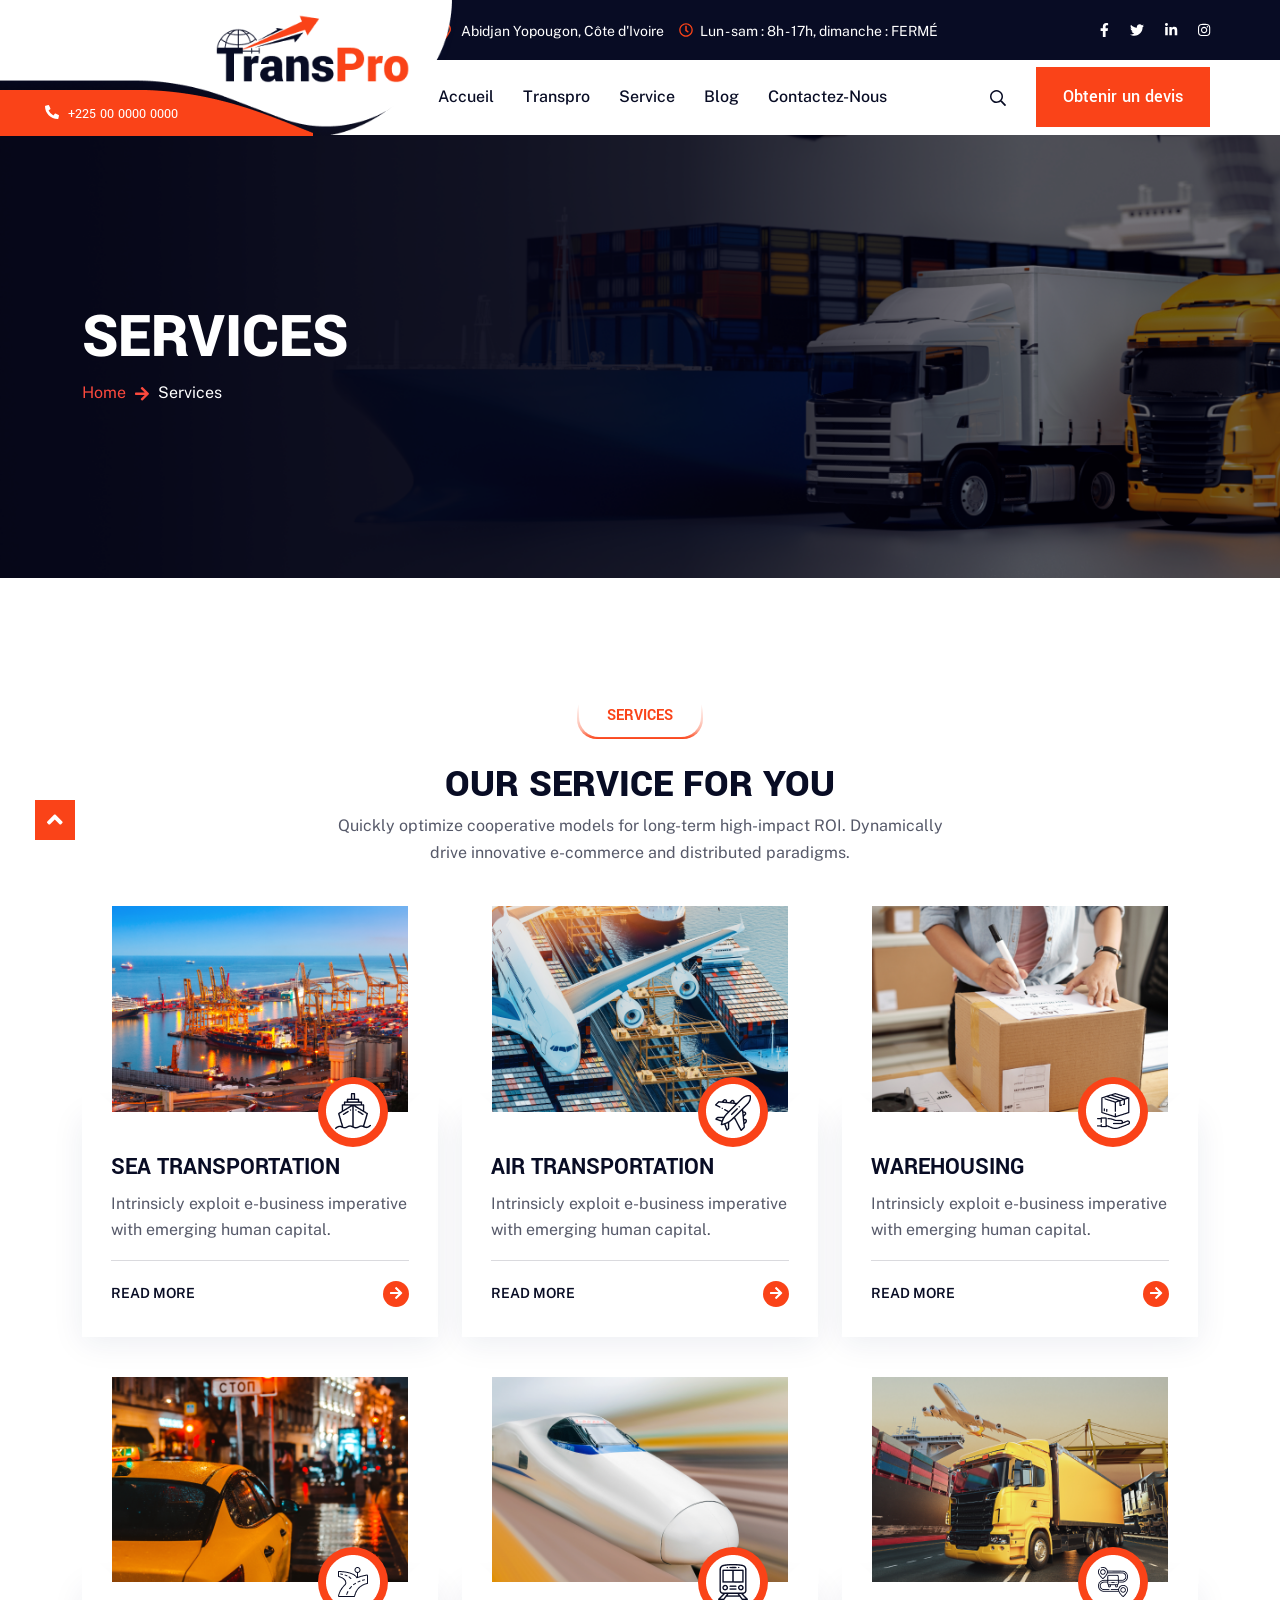
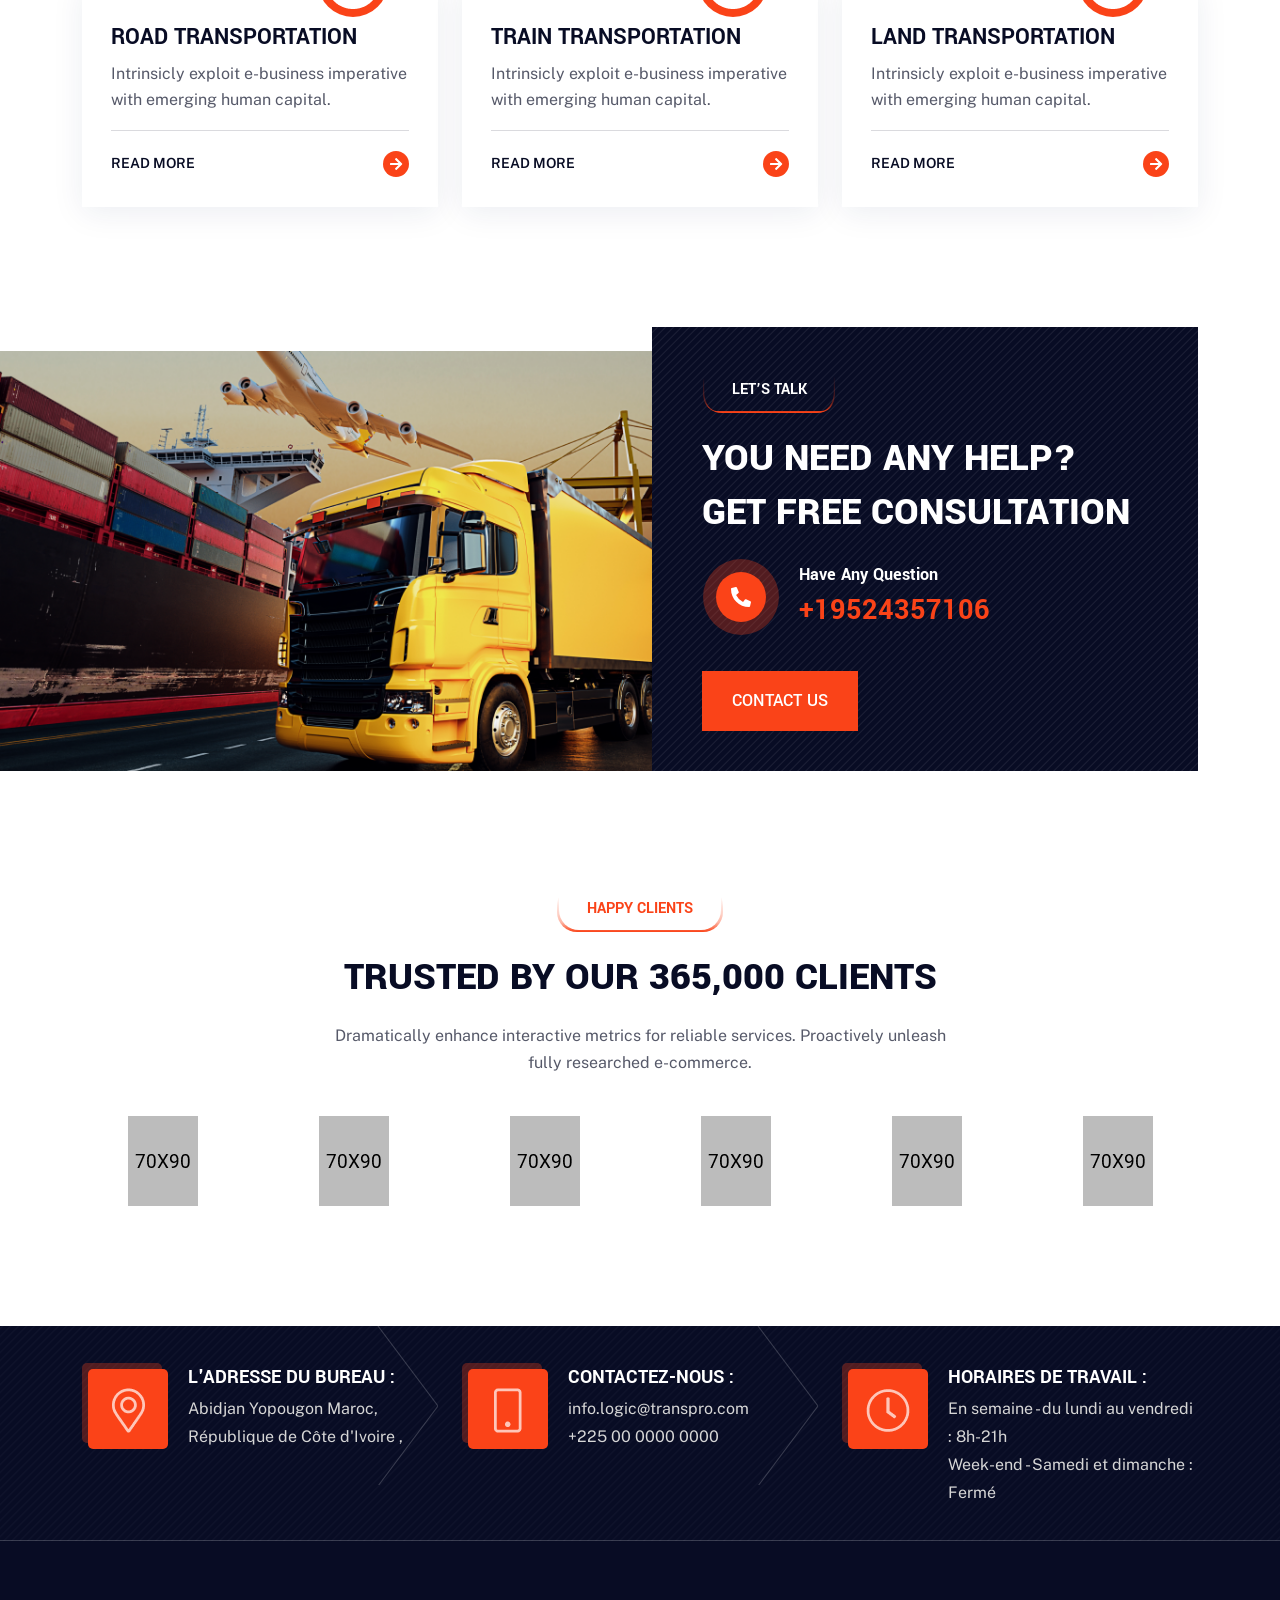
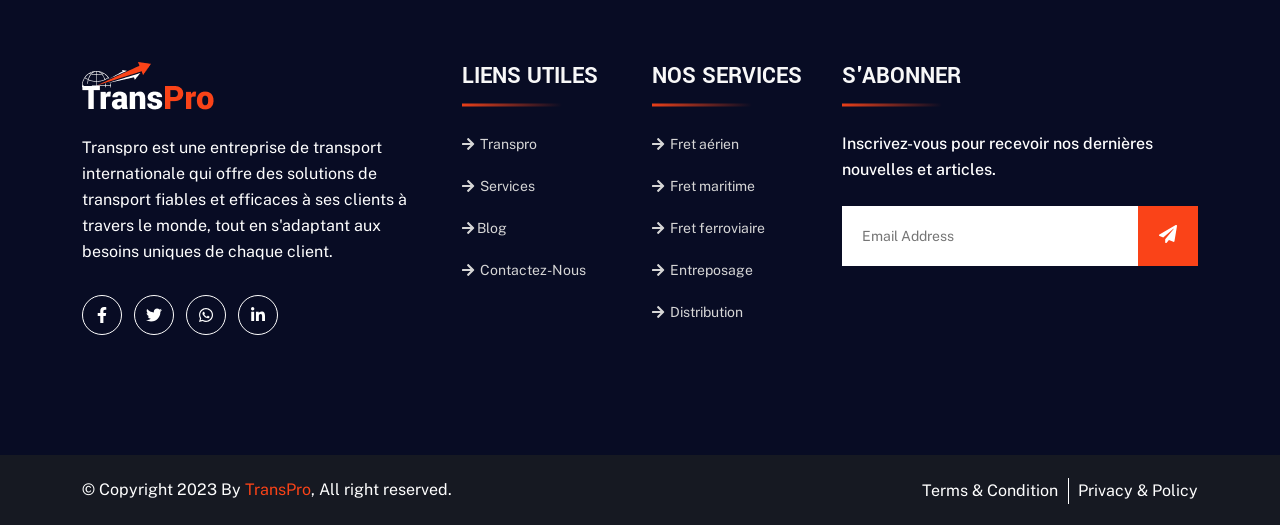
<file: service.html>
<!DOCTYPE html>
<html lang="zxx">
<head>
    <meta charset="UTF-8">
    <meta name="viewport" content="width=device-width, initial-scale=1.0">
    <meta http-equiv="X-UA-Compatible" content="ie=edge">
    <title>TransPro - Transport & Logistics Service HTML Template</title>
    <link rel=icon href="assets/img/favicon.png" sizes="20x20" type="image/png">

    <!-- Stylesheet -->
    <link rel="stylesheet" href="assets/css/vendor.css">
    <link rel="stylesheet" href="assets/css/style.css">
    <link rel="stylesheet" href="assets/css/responsive.css">

</head>
<body>

    <!-- preloader area start -->
    <div class="preloader" id="preloader">
        <div class="preloader-inner">
            <div class="spinner">
                <div class="dot1"></div>
                <div class="dot2"></div>
            </div>
        </div>
    </div>
    <!-- preloader area end -->

    <!-- search popup start-->
    <div class="body-overlay" id="body-overlay"></div>
    <div class="td-search-popup" id="td-search-popup">
        <form action="home.html" class="search-form">
            <div class="form-group">
                <input type="text" class="form-control" placeholder="Recherche.....">
            </div>
            <button type="submit" class="submit-btn"><i class="fa fa-search"></i></button>
        </form>
    </div>
    <!-- search popup end-->

    <!-- navbar start -->
    <header class="navbar-area">
        <div class="navbar-top">
            <div class="logo d-none d-lg-block">
                <a class="main-logo" href="index.html"><img src="assets/img/logo.png" alt="img"></a>
            </div>
            <div class="nav-phone-wrap">
                <i class="fas fa-phone-alt"></i>
                +225 00 0000 0000
            </div>
            <div class="container p-lg-0">
                <div class="row">
                    <div class="col-lg-10 col-md-9 text-md-start text-center">
                        <ul class="topbar-left">
                            <li><svg width="12" height="17" viewBox="0 0 12 17" fill="none" xmlns="http://www.w3.org/2000/svg">
                                <path d="M6 0C7.0625 0 8.0625 0.28125 9 0.8125C9.90625 1.375 10.625 2.09375 11.1875 3C11.7188 3.9375 12 4.9375 12 6C12 6.625 11.9062 7.15625 11.7812 7.625C11.625 8.125 11.3438 8.71875 10.9375 9.4375C10.625 9.9375 10.0312 10.9375 9.125 12.375L7.28125 15.2812C7.09375 15.5938 6.8125 15.8125 6.5 15.9375C6.15625 16.0625 5.8125 16.0625 5.5 15.9375C5.15625 15.8125 4.90625 15.5938 4.71875 15.2812L2.875 12.375C1.9375 10.9375 1.34375 9.96875 1.0625 9.46875C0.625 8.71875 0.34375 8.125 0.21875 7.625C0.0625 7.15625 0 6.625 0 6C0 4.9375 0.25 3.9375 0.8125 3C1.34375 2.09375 2.0625 1.375 3 0.8125C3.90625 0.28125 4.90625 0 6 0ZM6 14.5L7.96875 11.375C8.78125 10.0625 9.34375 9.15625 9.625 8.71875C9.96875 8.09375 10.1875 7.625 10.3125 7.25C10.4375 6.90625 10.5 6.5 10.5 6C10.5 5.1875 10.2812 4.4375 9.875 3.75C9.46875 3.0625 8.9375 2.53125 8.25 2.125C7.5625 1.71875 6.8125 1.5 6 1.5C5.1875 1.5 4.4375 1.71875 3.75 2.125C3.0625 2.53125 2.5 3.0625 2.09375 3.75C1.6875 4.4375 1.5 5.1875 1.5 6C1.5 6.5 1.53125 6.90625 1.65625 7.28125C1.78125 7.65625 2.03125 8.125 2.40625 8.75C2.65625 9.1875 3.1875 10.0938 4.03125 11.4062C4.8125 12.6562 5.46875 13.6875 6 14.5ZM3.5 6C3.5 6.6875 3.71875 7.28125 4.21875 7.78125C4.71875 8.28125 5.3125 8.5 6 8.5C6.6875 8.5 7.25 8.28125 7.75 7.78125C8.25 7.28125 8.5 6.6875 8.5 6C8.5 5.3125 8.25 4.75 7.75 4.25C7.25 3.75 6.6875 3.5 6 3.5C5.3125 3.5 4.71875 3.75 4.21875 4.25C3.71875 4.75 3.5 5.3125 3.5 6Z" fill="#FA4318"/>
                                </svg>
                                 Abidjan Yopougon, Côte d'Ivoire</li>
                            <li><i class="far fa-clock"></i>Lun - sam : 8h - 17h, dimanche : FERMÉ</li>
                        </ul>
                    </div>
                    <div class="col-lg-2 col-md-3">
                        <ul class="topbar-right social-area text-md-end text-center">
                            <li>
                                <a href="#"><i class="fab fa-facebook-f" aria-hidden="true"></i></a>
                            </li>
                            <li>
                                <a href="#"><i class="fab fa-twitter" aria-hidden="true"></i></a>
                            </li>
                            <li>
                                <a href="#"><i class="fab fa-linkedin-in" aria-hidden="true"></i></a>
                            </li>
                            <li>
                                <a href="#"><i class="fab fa-instagram" aria-hidden="true"></i></a>
                            </li>
                        </ul>
                    </div>
                </div>
            </div>
        </div>
        <nav class="navbar navbar-area-1 navbar-area navbar-expand-lg">
            <div class="container nav-container">
                <div class="responsive-mobile-menu">
                    <button class="menu toggle-btn d-block d-lg-none" data-target="#transpro_main_menu" 
                    aria-expanded="false" aria-label="Toggle navigation">
                        <span class="icon-left"></span>
                        <span class="icon-right"></span>
                    </button>
                </div>
                <div class="logo">
                    <a href="index.html"><img src="assets/img/logo-2.png" alt="img"></a>
                </div>
                <div class="nav-left-part">
                      
                </div>
                <div class="nav-right-part nav-right-part-mobile">
                    <a class="search-bar-btn" href="#">
                        <svg width="16" height="16" viewBox="0 0 16 16" fill="none" xmlns="http://www.w3.org/2000/svg">
                            <path d="M15.9062 14.6562C15.9688 14.7188 16 14.8125 16 14.9062C16 15.0312 15.9688 15.125 15.9062 15.1875L15.1875 15.875C15.0938 15.9688 15 16 14.9062 16C14.7812 16 14.7188 15.9688 14.6562 15.875L10.8438 12.0938C10.7812 12.0312 10.75 11.9375 10.75 11.8438V11.4062C10.1562 11.9062 9.5 12.3125 8.78125 12.5938C8.03125 12.875 7.28125 13 6.5 13C5.3125 13 4.21875 12.7188 3.21875 12.125C2.21875 11.5625 1.4375 10.7812 0.875 9.78125C0.28125 8.78125 0 7.6875 0 6.5C0 5.3125 0.28125 4.25 0.875 3.25C1.4375 2.25 2.21875 1.46875 3.21875 0.875C4.21875 0.3125 5.3125 0 6.5 0C7.6875 0 8.75 0.3125 9.75 0.875C10.75 1.46875 11.5312 2.25 12.125 3.25C12.6875 4.25 13 5.3125 13 6.5C13 7.3125 12.8438 8.0625 12.5625 8.78125C12.2812 9.53125 11.9062 10.1875 11.4062 10.75H11.8438C11.9375 10.75 12.0312 10.7812 12.0938 10.8438L15.9062 14.6562ZM6.5 11.5C7.375 11.5 8.21875 11.2812 9 10.8438C9.75 10.4062 10.375 9.78125 10.8125 9C11.25 8.25 11.5 7.40625 11.5 6.5C11.5 5.625 11.25 4.78125 10.8125 4C10.375 3.25 9.75 2.625 9 2.1875C8.21875 1.75 7.375 1.5 6.5 1.5C5.59375 1.5 4.75 1.75 4 2.1875C3.21875 2.625 2.59375 3.25 2.15625 4C1.71875 4.78125 1.5 5.625 1.5 6.5C1.5 7.40625 1.71875 8.25 2.15625 9C2.59375 9.78125 3.21875 10.4062 4 10.8438C4.75 11.2812 5.59375 11.5 6.5 11.5Z" fill="#080C24"/>
                        </svg>                            
                    </a>
                    <a class="btn btn-base" href="contact.html"><span>
                      </span> Obtenir un devis
                    </a>
                </div>
                <div class="collapse navbar-collapse" id="transpro_main_menu">
                    <ul class="navbar-nav menu-open">
                     
                        <li><a href="index.html">Accueil</a></li>
                        <li><a href="a-propos-de-nous.html">Transpro</a></li>
                        <li><a href="service.html">Service</a></li>
                        <li><a href="blog.html">Blog</a></li>
                        <li><a href="contact.html">Contactez-nous</a></li>
                    </ul>
                </div>
                <div class="nav-right-part nav-right-part-desktop">
                    <a class="search-bar-btn" href="#">
                        <svg width="16" height="16" viewBox="0 0 16 16" fill="none" xmlns="http://www.w3.org/2000/svg">
                            <path d="M15.9062 14.6562C15.9688 14.7188 16 14.8125 16 14.9062C16 15.0312 15.9688 15.125 15.9062 15.1875L15.1875 15.875C15.0938 15.9688 15 16 14.9062 16C14.7812 16 14.7188 15.9688 14.6562 15.875L10.8438 12.0938C10.7812 12.0312 10.75 11.9375 10.75 11.8438V11.4062C10.1562 11.9062 9.5 12.3125 8.78125 12.5938C8.03125 12.875 7.28125 13 6.5 13C5.3125 13 4.21875 12.7188 3.21875 12.125C2.21875 11.5625 1.4375 10.7812 0.875 9.78125C0.28125 8.78125 0 7.6875 0 6.5C0 5.3125 0.28125 4.25 0.875 3.25C1.4375 2.25 2.21875 1.46875 3.21875 0.875C4.21875 0.3125 5.3125 0 6.5 0C7.6875 0 8.75 0.3125 9.75 0.875C10.75 1.46875 11.5312 2.25 12.125 3.25C12.6875 4.25 13 5.3125 13 6.5C13 7.3125 12.8438 8.0625 12.5625 8.78125C12.2812 9.53125 11.9062 10.1875 11.4062 10.75H11.8438C11.9375 10.75 12.0312 10.7812 12.0938 10.8438L15.9062 14.6562ZM6.5 11.5C7.375 11.5 8.21875 11.2812 9 10.8438C9.75 10.4062 10.375 9.78125 10.8125 9C11.25 8.25 11.5 7.40625 11.5 6.5C11.5 5.625 11.25 4.78125 10.8125 4C10.375 3.25 9.75 2.625 9 2.1875C8.21875 1.75 7.375 1.5 6.5 1.5C5.59375 1.5 4.75 1.75 4 2.1875C3.21875 2.625 2.59375 3.25 2.15625 4C1.71875 4.78125 1.5 5.625 1.5 6.5C1.5 7.40625 1.71875 8.25 2.15625 9C2.59375 9.78125 3.21875 10.4062 4 10.8438C4.75 11.2812 5.59375 11.5 6.5 11.5Z" fill="#080C24"/>
                        </svg>                            
                    </a>
                    <a class="btn btn-base" href="contact.html"><span>
                      </span> Obtenir un devis
                    </a>
                </div>
            </div>
        </nav>
    </header>
    <!-- navbar end -->
    
    <!-- breadcrumb start -->
    <div class="breadcrumb-area bg-overlay-2" style="background-image:url('assets/img/banner/breadcrumb.png')">
        <div class="container">
            <div class="row">
                <div class="col-12">
                    <div class="breadcrumb-inner">
                        <div class="section-title mb-0">
                            <h2 class="page-title">SERVICES</h2>
                            <ul class="page-list">
                                <li><a href="index.html">Home</a></li>
                                <li>Services</li>
                            </ul>
                        </div>
                    </div>
                </div>
            </div>
        </div>
    </div>
    <!-- breadcrumb end -->  

    <!-- service area start -->
    <div class="service-area style-2 pd-top-115 pd-bottom-80">
        <div class="container">
            <div class="row justify-content-center">
                <div class="col-lg-7">
                    <div class="section-title text-center">
                        <h4 class="subtitle">SERVICES</h4>
                        <h2 class="title">OUR SERVICE FOR YOU</h2>
                        <p>Quickly optimize cooperative models for long-term high-impact ROI. Dynamically drive innovative e-commerce and distributed paradigms.</p>
                    </div>
                </div>
            </div>
            <div class="row justify-content-center">
                <div class="col-lg-4">
                    <div class="single-service-wrap">
                        <div class="thumb">
                            <img src="assets/img/service/1.png" alt="img">
                            <div class="icon">
                                <img src="assets/img/service/service-icon-1.png" alt="img">
                            </div>
                        </div>
                        <div class="details">
                            <h5>SEA TRANSPORTATION</h5>
                            <p>Intrinsicly exploit e-business imperative with emerging human capital.</p>
                            <div class="btn-wrap">
                                <a class="read-more-text" href="service-details.html">READ MORE <span><i class="fa fa-arrow-right"></i></span></a>
                            </div>
                        </div>
                    </div>
                </div>
                <div class="col-lg-4">
                    <div class="single-service-wrap">
                        <div class="thumb">
                            <img src="assets/img/service/2.png" alt="img">
                            <div class="icon">
                                <img src="assets/img/service/service-icon-2.png" alt="img">
                            </div>
                        </div>
                        <div class="details">
                            <h5>AIR TRANSPORTATION</h5>
                            <p>Intrinsicly exploit e-business imperative with emerging human capital.</p>
                            <div class="btn-wrap">
                                <a class="read-more-text" href="service-details.html">READ MORE <span><i class="fa fa-arrow-right"></i></span></a>
                            </div>
                        </div>
                    </div>
                </div>
                <div class="col-lg-4">
                    <div class="single-service-wrap">
                        <div class="thumb">
                            <img src="assets/img/service/3.png" alt="img">
                            <div class="icon">
                                <img src="assets/img/service/service-icon-3.png" alt="img">
                            </div>
                        </div>
                        <div class="details">
                            <h5>WAREHOUSING</h5>
                            <p>Intrinsicly exploit e-business imperative with emerging human capital.</p>
                            <div class="btn-wrap">
                                <a class="read-more-text" href="service-details.html">READ MORE <span><i class="fa fa-arrow-right"></i></span></a>
                            </div>
                        </div>
                    </div>
                </div>
                <div class="col-lg-4">
                    <div class="single-service-wrap">
                        <div class="thumb">
                            <img src="assets/img/service/4.png" alt="img">
                            <div class="icon">
                                <img src="assets/img/service/service-icon-4.png" alt="img">
                            </div>
                        </div>
                        <div class="details">
                            <h5>ROAD TRANSPORTATION</h5>
                            <p>Intrinsicly exploit e-business imperative with emerging human capital.</p>
                            <div class="btn-wrap">
                                <a class="read-more-text" href="service-details.html">READ MORE <span><i class="fa fa-arrow-right"></i></span></a>
                            </div>
                        </div>
                    </div>
                </div>
                <div class="col-lg-4">
                    <div class="single-service-wrap">
                        <div class="thumb">
                            <img src="assets/img/service/5.png" alt="img">
                            <div class="icon">
                                <img src="assets/img/service/service-icon-5.png" alt="img">
                            </div>
                        </div>
                        <div class="details">
                            <h5>TRAIN TRANSPORTATION</h5>
                            <p>Intrinsicly exploit e-business imperative with emerging human capital.</p>
                            <div class="btn-wrap">
                                <a class="read-more-text" href="service-details.html">READ MORE <span><i class="fa fa-arrow-right"></i></span></a>
                            </div>
                        </div>
                    </div>
                </div>
                <div class="col-lg-4">
                    <div class="single-service-wrap">
                        <div class="thumb">
                            <img src="assets/img/service/6.png" alt="img">
                            <div class="icon">
                                <img src="assets/img/service/service-icon-6.png" alt="img">
                            </div>
                        </div>
                        <div class="details">
                            <h5>LAND TRANSPORTATION</h5>
                            <p>Intrinsicly exploit e-business imperative with emerging human capital.</p>
                            <div class="btn-wrap">
                                <a class="read-more-text" href="service-details.html">READ MORE <span><i class="fa fa-arrow-right"></i></span></a>
                            </div>
                        </div>
                    </div>
                </div>
            </div>
        </div>
    </div>
    <!-- service area end -->

    <!--contact-area start-->
    <div class="call-to-contact-area pd-top-140  mt-0">
        <img src="assets/img/contact/1.png" alt="img">
        <div class="container">
            <div class="row justify-content-end">
                <div class="col-lg-6">
                    <div class="cta-inner-wrap">
                        <div class="section-title style-white mb-0">
                            <h4 class="subtitle style-2">LET’S TALK</h4>
                            <h2 class="title">YOU NEED ANY HELP?
                                GET FREE CONSULTATION</h2>
                        </div>
                        <div class="single-cta-wrap">
                            <div class="icon">
                                <i class="fa fa-phone-alt"></i>
                            </div>
                            <div class="details">
                                <h6>Have Any Question</h6>
                                <h3>+19524357106</h3>
                            </div>
                        </div>
                        <a class="btn btn-base" href="contact.html">CONTACT US</a>
                    </div>                    
                </div>
            </div>
        </div>
    </div>
    <!--contact-area end-->

    <!--partner-area start-->
    <div class="partner-area pd-top-115 pd-bottom-120">
        <div class="container">
            <div class="row justify-content-center">
                <div class="col-lg-7">
                    <div class="section-title text-center">
                        <h4 class="subtitle">HAPPY CLIENTS</h4>
                        <h2 class="title">TRUSTED BY OUR
                            365,000 CLIENTS</h2>
                        <p class="content">Dramatically enhance interactive metrics for reliable services. Proactively unleash fully researched e-commerce.</p>
                    </div>
                </div>
            </div>
            <div class="partner-slider owl-carousel">
                <div class="item">
                    <div class="thumb">
                        <img src="assets/img/partner/1.png" alt="img">
                    </div>
                </div>
                <div class="item">
                    <div class="thumb">
                        <img src="assets/img/partner/2.png" alt="img">
                    </div>
                </div>
                <div class="item">
                    <div class="thumb">
                        <img src="assets/img/partner/3.png" alt="img">
                    </div>
                </div>
                <div class="item">
                    <div class="thumb">
                        <img src="assets/img/partner/4.png" alt="img">
                    </div>
                </div>
                <div class="item">
                    <div class="thumb">
                        <img src="assets/img/partner/5.png" alt="img">
                    </div>
                </div>
                <div class="item">
                    <div class="thumb">
                        <img src="assets/img/partner/6.png" alt="img">
                    </div>
                </div>
            </div> 
        </div>
    </div>
    <!--partner-area end-->

    <!-- footer area start -->
    <footer class="footer-area">
        <div class="footer-top" style="background-image: url(assets/img/footer/bg.png);">
            <div class="container">
                <div class="row justify-content-center">
                    <div class="col-lg-4 col-md-6">
                        <div class="single-footer-top">
                            <div class="icon">
                                <img src="assets/img/icon/map-marker.png" alt="img">
                            </div>
                            <div class="details">
                                <h6>L'ADRESSE DU BUREAU :</h6>
                                <p>Abidjan Yopougon Maroc, </p>
                                <p>République de Côte d'Ivoire ,</p>
                            </div>
                        </div>
                    </div>
                    <div class="col-lg-4 col-md-6">
                        <div class="single-footer-top">
                            <div class="icon">
                                <img src="assets/img/icon/phone.png" alt="img">
                            </div>
                            <div class="details">
                                <h6>CONTACTEZ-NOUS :</h6>
                                <p>info.logic@transpro.com</p>
                                <p>+225 00 0000 0000</p>
                            </div>
                        </div>
                    </div>
                    <div class="col-lg-4 col-md-6">
                        <div class="single-footer-top after-none">
                            <div class="icon">
                                <img src="assets/img/icon/clock.png" alt="img">
                            </div>
                            <div class="details">
                                <h6>HORAIRES DE TRAVAIL :</h6>
                                <p>En semaine - du lundi au vendredi : 8h-21h</p>
                                <p>Week-end - Samedi et dimanche :  Fermé</p>
                            </div>
                        </div>
                    </div>
                </div>
            </div>
        </div>
        <div class="container">
            <div class="row">
                <div class="col-xl-4 col-md-6">
                    <div class="widget widget_about">
                        <div class="thumb">
                            <img src="assets/img/logo-white.png" alt="img">
                        </div>
                        <div class="details">
                            <p>Transpro est une entreprise de transport internationale qui offre des solutions de transport fiables et efficaces à ses clients à travers le monde, tout en s'adaptant aux besoins uniques de chaque client.</p>
                            <ul class="social-media style-border">
                                <li><a href="#"><i class="fab fa-facebook-f"></i></a></li>
                                <li><a href="#"><i class="fab fa-twitter"></i></a></li>
                                <li><a href="#"><i class="fab fa-whatsapp"></i></a></li>
                                <li><a href="#"><i class="fab fa-linkedin-in"></i></a></li>
                            </ul>
                        </div>
                    </div>
                </div>
                <div class="col-xl-2 col-md-6">
                    <div class="widget widget_nav_menu">
                        <h4 class="widget-title">LIENS UTILES</h4>
                        <ul>
                            <li><a href="a-propos-de-nous.html"><i class="fa fa-arrow-right"></i> Transpro</a></li>
                            <li><a href="service.html"><i class="fa fa-arrow-right"></i> Services</a></li>
                            <li><a href="blog.html"><i class="fa fa-arrow-right"></i>Blog</a></li>
                            <li><a href="contact.html"><i class="fa fa-arrow-right"></i> Contactez-Nous
                            </a></li>
                        </ul>
                    </div>
                </div>
                <div class="col-xl-2 col-md-6">
                    <div class="widget widget_nav_menu">
                        <h4 class="widget-title">NOS SERVICES</h4>
                        <ul>
                            <li><a href="#"><i class="fa fa-arrow-right"></i> Fret aérien</a></li>
                            <li><a href="#"><i class="fa fa-arrow-right"></i> Fret maritime</a></li>
                            <li><a href="#"><i class="fa fa-arrow-right"></i> Fret ferroviaire</a></li>
                            <li><a href="#"><i class="fa fa-arrow-right"></i> Entreposage</a></li>
                            <li><a href="#"><i class="fa fa-arrow-right"></i> Distribution</a></li>
                        </ul>
                    </div>
                </div>
                <div class="col-xl-4 col-md-6">
                    <div class="widget widget_subscribe">
                        <h4 class="widget-title">S'ABONNER</h4>
                        <p> Inscrivez-vous pour recevoir nos dernières nouvelles et articles.</p>
                        <div class="single-subscribe-inner">
                            <input type="text" placeholder="Email Address">
                            <a class="btn btn-base" href="#"><i class="fa fa-paper-plane"></i></a>
                        </div>
                    </div>
                </div>
            </div>         
        </div>
    </footer>
    <!-- footer area end -->

    <!-- footer-bottom area start -->
    <div class="footer-bottom-area">
        <div class="container">
            <div class="row">
                <div class="col-lg-6 text-lg-start text-center">
                    <div class="copyright-area">
                        <p>© Copyright 2023  By <a href="#">TransPro</a>, All right reserved.</p>
                    </div>
                </div>
                <div class="col-lg-6 text-lg-end text-center">
                    <ul>
                        <li>
                            <a href="#">Terms & Condition</a>
                        </li>
                        <li><a href="#">Privacy & Policy</a></li>
                    </ul>
                </div>
            </div>
        </div>
    </div>
    <!-- footer-bottom area end -->

    <!-- back to top area start -->
    <div class="back-to-top">
        <span class="back-top"><i class="fa fa-angle-up"></i></span>
    </div>
    <!-- back to top area end -->


    <!-- all plugins here -->
    <script src="assets/js/vendor.js"></script>
    <!-- main js  -->
    <script src="assets/js/main.js"></script>
</body>
</html>
</file>
<file: assets/css/style.css>
/*
Theme Name: TransPro - Transport & Logistics Service Figma Template
Theme URI: http://wowtheme.com/html/transport
Author: Wowtheme
Author URI: http://wowtheme.com
Description: TransPro - Transport & Logistics Service Figma Template
Version: 1.0.0
*/
/*--------------------------------------------------------------
>>> TABLE OF CONTENTS:
----------------------------------------------------------------
# Global
    ## Global
    ## Mixins
    ## Theme
    ## Variables
    ## Common

# Sections
    ## Nav Bar
    ## Banner
    ## Brand Area
    ## Footer
    ## Widgets

# Elements
    ## accordion
    ## filter
    ## apartment
    ## blog
    ## city
    ## feature
    ## gallery
    ## intro
    ## main-search
    ## pricing
    ## service
    ## team
    ## user-list

--------------------------------------------------------------*/
/*-----------------
    # Typography
-----------------*/
@import url("https://fonts.googleapis.com/css2?family=Public+Sans:wght@300;400;500;600;700&family=Yantramanav:wght@300;400;500;700;900&display=swap");
:root {
  --main-color: #FA4318;
  --heading-color: #080C24;
  --paragraph-color: #565969;
  --body-font: "Public Sans", sans-serif;
  --heading-font: "Yantramanav", sans-serif;
  --body-font-size: 16px;
  --line-height30: 1.7;
}

html {
  -webkit-text-size-adjust: 100%;
  -ms-text-size-adjust: 100%;
  overflow-x: hidden;
  font-family: var(--body-font);
}

* {
  -webkit-box-sizing: border-box;
  box-sizing: border-box;
  outline: none;
  -moz-osx-font-smoothing: grayscale;
  /* Firefox */
  -webkit-font-smoothing: antialiased;
  /* WebKit  */
}

body {
  margin: 0;
  color: var(--paragraph-color);
  overflow-x: hidden;
  font-family: var(--body-font);
  line-height: var(--line-height30);
  font-size: var(--body-font-size);
}

h1 {
  font-size: 84px;
  line-height: 90px;
}

h2 {
  font-size: 40px;
  line-height: 1.3380952381;
}

h3 {
  font-size: 36px;
  line-height: 1.3833333333;
}

h4 {
  font-size: 30px;
  line-height: 1.3380952381;
}

h5 {
  font-size: 24px;
  line-height: 1.3380952381;
}

h6 {
  font-size: 20px;
  line-height: 1.2380952381;
}

h1,
h2,
h3,
h4,
h5,
h6 {
  color: var(--heading-color);
  font-weight: 700;
  font-family: var(--heading-font);
}

p {
  color: var(--paragraph-color);
  -webkit-hyphens: auto;
  -ms-hyphens: auto;
  hyphens: auto;
  margin-bottom: 10px;
}

a {
  color: inherit;
  text-decoration: none;
  -webkit-transition: 0.4s;
  transition: 0.4s;
}

a,
a:hover,
a:focus,
a:active {
  text-decoration: none;
  outline: none;
  color: inherit;
}

a:hover {
  color: var(--main-color);
}

pre {
  word-break: break-word;
}

a i {
  padding: 0 2px;
}

img {
  max-width: 100%;
}

ol {
  counter-reset: counter;
  padding-left: 0;
}

ol li {
  list-style: none;
  margin-bottom: 1rem;
}

ol li:before {
  counter-increment: counter;
  content: counter(counter);
  font-weight: 500;
  margin-right: 10px;
}

button:hover,
button:active,
button:focus {
  outline: 0;
}

/*input and button type focus outline disable*/
input[type=text]:focus,
input[type=email]:focus,
input[type=url]:focus,
input[type=password]:focus,
input[type=search]:focus,
input[type=tel]:focus,
input[type=number]:focus,
textarea:focus,
input[type=button]:focus,
input[type=reset]:focus,
input[type=submit]:focus,
select:focus {
  outline: none;
  -webkit-box-shadow: none;
  box-shadow: none;
  border: 1px solid #ddd;
}

.no-gutter.row,
.no-gutter.container,
.no-gutter.container-fluid {
  margin-left: 0;
  margin-right: 0;
  padding-left: 0;
  padding-right: 0;
}

.no-gutter > [class^=col-] {
  padding-left: 0;
  padding-right: 0;
}

.no-gutter[class^=col-] {
  padding-left: 0;
  padding-right: 0;
}

.h-100vh {
  height: 100vh;
}

code {
  color: #faa603;
}

.check-list {
  margin: 0;
  padding: 0;
  list-style: none;
}
.check-list li {
  display: block;
  padding-left: 20px;
  position: relative;
  z-index: 0;
}
.check-list li:after {
  position: absolute;
  left: 0;
  top: 0;
  font-family: "fontawesome";
  content: "\f105";
  color: var(--main-color);
}

.site-main .comment-navigation,
.site-main .posts-navigation,
.site-main .post-navigation {
  clear: both;
}

.comment-navigation .nav-previous,
.posts-navigation .nav-previous,
.post-navigation .nav-previous {
  float: left;
  width: 50%;
}

.comment-navigation .nav-next,
.posts-navigation .nav-next,
.post-navigation .nav-next {
  float: right;
  text-align: right;
  width: 50%;
}

.comment-navigation .nav-previous > a,
.posts-navigation .nav-previous > a,
.post-navigation .nav-previous > a,
.comment-navigation .nav-next > a,
.posts-navigation .nav-next > a,
.post-navigation .nav-next > a {
  -webkit-transition: 0.3s ease-in;
  transition: 0.3s ease-in;
}

.comment-navigation .nav-previous:hover > a,
.posts-navigation .nav-previous:hover > a,
.post-navigation .nav-previous:hover > a,
.comment-navigation .nav-next:hover > a,
.posts-navigation .nav-next:hover > a,
.post-navigation .nav-next:hover > a {
  color: var(--main-color);
}

.comment-list li {
  list-style: none;
}

.h-100vh {
  height: 100vh;
}

.position-relative {
  position: relative;
}

/*--------------------------------------------------------------
# Accessibility
--------------------------------------------------------------*/
/* Text meant only for screen readers. */
.screen-reader-text {
  border: 0;
  clip: rect(1px, 1px, 1px, 1px);
  -webkit-clip-path: inset(50%);
          clip-path: inset(50%);
  height: 1px;
  margin: -1px;
  overflow: hidden;
  padding: 0;
  position: absolute !important;
  width: 1px;
  word-wrap: normal !important;
  /* Many screen reader and browser combinations announce broken words as they would appear visually. */
}

.screen-reader-text:focus {
  background-color: #f1f1f1;
  border-radius: 3px;
  -webkit-box-shadow: 0 0 2px 2px rgba(0, 0, 0, 0.6);
          box-shadow: 0 0 2px 2px rgba(0, 0, 0, 0.6);
  clip: auto !important;
  -webkit-clip-path: none;
          clip-path: none;
  color: #21759b;
  display: block;
  font-size: 15px;
  font-size: 0.875rem;
  font-weight: bold;
  height: auto;
  left: 5px;
  line-height: normal;
  padding: 15px 23px 14px;
  text-decoration: none;
  top: 5px;
  width: auto;
  z-index: 100000;
  /* Above WP toolbar. */
}

/* Do not show the outline on the skip link target. */
#content[tabindex="-1"]:focus {
  outline: 0;
}

/*--------------------------------------------------------------
# Alignments
--------------------------------------------------------------*/
.alignleft {
  float: left;
  clear: both;
  margin-right: 20px;
}

.alignright {
  float: right;
  clear: both;
  margin-left: 20px;
}

.aligncenter {
  clear: both;
  display: block;
  margin: 0 auto 1.75em;
}

.alignfull {
  margin: 1.5em 0;
  max-width: 100%;
}

.alignwide {
  max-width: 1100px;
}

/*--------------------------------------------------------------
# Clearings
--------------------------------------------------------------*/
.clear:before,
.clear:after,
.entry-content:before,
.entry-content:after,
.comment-content:before,
.comment-content:after,
.site-header:before,
.site-header:after,
.site-content:before,
.site-content:after,
.site-footer:before,
.site-footer:after {
  content: "";
  display: table;
  table-layout: fixed;
}

.clear:after,
.entry-content:after,
.comment-content:after,
.site-header:after,
.site-content:after,
.site-footer:after {
  clear: both;
}

/*--------------------------------------------------------------
## Posts and pages
--------------------------------------------------------------*/
.sticky {
  display: block;
}

.updated:not(.published) {
  display: none;
}

/*--------------------------------------------------------------
# Media
--------------------------------------------------------------*/
.page-content .wp-smiley,
.entry-content .wp-smiley,
.comment-content .wp-smiley {
  border: none;
  margin-bottom: 0;
  margin-top: 0;
  padding: 0;
}

/* Make sure embeds and iframes fit their containers. */
embed,
iframe,
object {
  max-width: 100%;
}

/* Make sure logo link wraps around logo image. */
.custom-logo-link {
  display: inline-block;
}

/*--------------------------------------------------------------
## Captions
--------------------------------------------------------------*/
.wp-caption {
  margin-bottom: 1.5em;
  max-width: 100%;
  clear: both;
}

.wp-caption img[class*=wp-image-] {
  display: block;
  margin-left: auto;
  margin-right: auto;
}

.wp-caption .wp-caption-text {
  margin: 0.8075em 0;
}

.wp-caption-text {
  text-align: center;
}

/*----------------------------------------
    # Unit test
------------------------------------------*/
.wp-link-pages a {
  margin: 0 5px;
  -webkit-transition: 0.3s ease-in;
  transition: 0.3s ease-in;
}

.wp-link-pages {
  margin-bottom: 30px;
  margin-top: 25px;
}

.wp-link-pages span,
.wp-link-pages a {
  border: 1px solid #e2e2e2;
  padding: 5px 15px;
  display: inline-block;
}

.wp-link-pages .current,
.wp-link-pages a:hover {
  background-color: var(--main-color);
  color: #fff;
  border-color: var(--main-color);
}

.wp-link-pages span:first-child {
  margin-right: 5px;
}

dl,
ol,
ul {
  padding-left: 15px;
}

.post-password-form input {
  display: block;
  border: 1px solid #e2e2e2;
  height: 50px;
  border-radius: 3px;
  padding: 0 20px;
}

.post-password-form label {
  font-weight: 600;
  color: #333;
}

.post-password-form input[type=submit] {
  width: 100px;
  height: 50px;
  background-color: var(--main-color);
  color: #fff;
  font-size: 15px;
  font-weight: 600;
  letter-spacing: 1px;
  border: none;
  cursor: pointer;
  -webkit-transition: 0.3s ease-in;
  transition: 0.3s ease-in;
}

.post-password-form input[type=submit]:hover {
  background-color: #121A2F;
}

.footer-widget .table td,
.footer-widget .table th {
  padding: 0.5rem !important;
}

@media all and (min-width: 1200px) {
  .no-lg-gutters > .col,
.no-lg-gutters > [class*=col-] {
    padding-right: 0;
    padding-left: 0;
  }
}
/*---------------------------------------
    ## Button
---------------------------------------*/
.btn {
  height: 60px;
  line-height: 58px;
  padding: 0 30px;
  border-radius: 0;
  overflow: hidden;
  position: relative;
  border: 0;
  font-size: 18px;
  font-family: var(--heading-font);
  -webkit-transition: all 0.5s ease;
  transition: all 0.5s ease;
  font-weight: 500;
  border-radius: 0px;
  z-index: 0;
}
.btn:focus, .btn:active {
  outline: 0;
  -webkit-box-shadow: none;
          box-shadow: none;
}
.btn:hover {
  background: #4285F4;
}
.btn:hover:after {
  height: 100%;
  width: 135%;
}
.btn:after {
  content: "";
  background: #fff;
  position: absolute;
  -webkit-transition: all 0.3s ease-in;
  transition: all 0.3s ease-in;
  z-index: -1;
  height: 100%;
  left: -35%;
  top: 0;
  -webkit-transform: skew(30deg);
  transform: skew(30deg);
  -webkit-transition-duration: 0.6s;
  transition-duration: 0.6s;
  -webkit-transform-origin: top left;
  transform-origin: top left;
  width: 0;
}

.btn-base {
  color: #fff;
  background: var(--main-color);
  line-height: 60px;
}
.btn-base:active, .btn-base:focus, .btn-base:hover {
  color: #fff;
  background: var(--main-color);
}
.btn-base:active:after, .btn-base:focus:after, .btn-base:hover:after {
  background: var(--main-color);
}

.btn-white {
  color: var(--heading-color);
  background: #fff;
  line-height: 60px;
}
.btn-white:active, .btn-white:focus, .btn-white:hover {
  color: #fff;
  background: var(--main-color);
}
.btn-white:active:after, .btn-white:focus:after, .btn-white:hover:after {
  background: var(--main-color);
}

.btn-border-white {
  color: #fff;
  border: 2px solid rgba(255, 255, 255, 0.7);
  line-height: 48px;
}
.btn-border-white:hover, .btn-border-white:focus {
  color: #fff;
  background: var(--main-color);
  border: 2px solid var(--main-color);
}

.btn-border-black {
  color: var(--heading-color);
  border: 2px solid rgba(0, 33, 71, 0.2);
  line-height: 48px;
}
.btn-border-black:hover, .btn-border-black:focus {
  color: #fff;
  border: 2px solid var(--main-color);
}

.read-more-text {
  color: var(--heading-color);
  font-weight: 600;
  font-size: 14px;
  position: relative;
  display: -webkit-inline-box;
  display: -ms-inline-flexbox;
  display: inline-flex;
  -webkit-box-align: center;
      -ms-flex-align: center;
          align-items: center;
}
.read-more-text svg,
.read-more-text i {
  font-size: 14px;
}
.read-more-text:after {
  content: "";
  position: absolute;
  left: 0;
  bottom: -4px;
  background: #FB493D;
  height: 1px;
  width: 0%;
  -webkit-transition: 0.4s;
  transition: 0.4s;
}
.read-more-text:hover {
  color: #FB493D;
}
.read-more-text:hover:after {
  width: 100%;
}

.add-to-cart-btn {
  font-size: 14px;
  font-weight: 400;
  color: #fff;
}
.add-to-cart-btn:hover, .add-to-cart-btn.active, .add-to-cart-btn:focus {
  color: #FB493D;
}
.add-to-cart-btn span {
  margin-right: 20px;
}

.shadow-none {
  -webkit-box-shadow: none !important;
          box-shadow: none !important;
}

/*------------------------------------------------
    ## Back Top
------------------------------------------------*/
.back-to-top {
  position: fixed;
  left: 35px;
  bottom: 60px;
  width: 40px;
  height: 40px;
  color: #fff;
  background: var(--main-color);
  background-position: center;
  background-size: cover;
  text-align: center;
  line-height: 40px;
  z-index: 99;
  font-size: 25px;
  cursor: pointer;
  display: none;
  -webkit-animation: backto-top-bounce 4s infinite ease-in-out;
          animation: backto-top-bounce 4s infinite ease-in-out;
}

@-webkit-keyframes backto-top-bounce {
  0% {
    -webkit-transform: translateY(-4px);
    transform: translateY(-5px);
  }
  50% {
    -webkit-transform: translateY(8px);
    transform: translateY(10px);
  }
  100% {
    -webkit-transform: translateY(-4px);
    transform: translateY(-5px);
  }
}
@keyframes backto-top-bounce {
  0% {
    -webkit-transform: translateY(-4px);
    transform: translateY(-5px);
  }
  50% {
    -webkit-transform: translateY(8px);
    transform: translateY(10px);
  }
  100% {
    -webkit-transform: translateY(-4px);
    transform: translateY(-5px);
  }
}
/*-----------------------------------------
    ## Owl carousel nav Css
-------------------------------------------*/
.owl-carousel .owl-nav button {
  height: 60px;
  width: 60px;
  line-height: 58px;
  border-radius: 50%;
  background: #fff;
  border: 0;
  -webkit-box-shadow: 0px 8px 20px rgba(7, 36, 95, 0.15);
          box-shadow: 0px 8px 20px rgba(7, 36, 95, 0.15);
  -webkit-transition: all 0.3s ease-in;
  transition: all 0.3s ease-in;
}
.owl-carousel .owl-nav button img {
  -webkit-transition: all 0.3s ease-in;
  transition: all 0.3s ease-in;
}
.owl-carousel .owl-nav button:hover {
  background: var(--main-color);
}
.owl-carousel .owl-nav button:hover img {
  -webkit-filter: brightness(99);
          filter: brightness(99);
}

/*-----------------------------------------
    ## Preloader Css
-------------------------------------------*/
.pre-wrap {
  position: fixed;
  content: "";
  -webkit-transform: translate(-100%, -240%);
          transform: translate(-100%, -240%);
  font-size: 62px;
}

.preloader-inner {
  position: fixed;
  left: 0;
  top: 0;
  z-index: 999999999999;
  background-color: #030724;
  width: 100%;
  height: 100%;
  display: -webkit-box;
  display: -ms-flexbox;
  display: flex;
  -webkit-box-align: center;
      -ms-flex-align: center;
          align-items: center;
  -webkit-box-pack: center;
      -ms-flex-pack: center;
          justify-content: center;
}
.preloader-inner .cancel-preloader {
  position: absolute;
  bottom: 30px;
  right: 30px;
}
.preloader-inner .cancel-preloader a {
  background-color: #fff;
  font-weight: 600;
  text-transform: capitalize;
  color: var(--main-color);
  width: 200px;
  height: 50px;
  text-align: center;
  line-height: 50px;
  border-radius: 30px;
  display: block;
  -webkit-transition: all 0.4s ease;
  transition: all 0.4s ease;
}
.preloader-inner .cancel-preloader a:hover {
  background-color: var(--heading-color);
  color: #fff;
}

.spinner {
  margin: 120px auto;
  width: 60px;
  height: 60px;
  position: relative;
  text-align: center;
  -webkit-animation: sk-rotate 2s infinite linear;
  animation: sk-rotate 2s infinite linear;
}

.dot1, .dot2 {
  width: 60%;
  height: 60%;
  display: inline-block;
  position: absolute;
  top: 0;
  background-color: var(--main-color);
  border-radius: 100%;
  -webkit-animation: sk-bounce 2s infinite ease-in-out;
  animation: sk-bounce 2s infinite ease-in-out;
}

.dot2 {
  top: auto;
  bottom: 0;
  -webkit-animation-delay: -1s;
  animation-delay: -1s;
}

@-webkit-keyframes sk-rotate {
  100% {
    -webkit-transform: rotate(360deg);
  }
}
@keyframes sk-rotate {
  100% {
    transform: rotate(360deg);
    -webkit-transform: rotate(360deg);
  }
}
@-webkit-keyframes sk-bounce {
  0%, 100% {
    -webkit-transform: scale(0);
  }
  50% {
    -webkit-transform: scale(1);
  }
}
@keyframes sk-bounce {
  0%, 100% {
    transform: scale(0);
    -webkit-transform: scale(0);
  }
  50% {
    transform: scale(1);
    -webkit-transform: scale(1);
  }
}
/*-----------------------------------------
    ## video 
------------------------------------------*/
.video-thumb-wrap {
  position: relative;
}
.video-thumb-wrap img {
  width: 100%;
}
.video-thumb-wrap .video-play-btn {
  position: absolute;
  top: 50%;
  left: 50%;
  -webkit-transform: translate(-50%, -50%);
          transform: translate(-50%, -50%);
}

.video-play-btn {
  border-radius: 50%;
  background: var(--main-color);
  width: 60px;
  height: 60px;
  display: inline-block;
  line-height: 64px;
  position: relative;
  text-align: center;
  -webkit-animation: ripple-white3 2.5s linear infinite;
          animation: ripple-white3 2.5s linear infinite;
  z-index: 3;
}
.video-play-btn:after {
  z-index: -1;
  content: "";
  position: absolute;
  width: 80px;
  height: 80px;
  border-radius: 50%;
  background: transparent;
  border: 1px solid var(--main-color);
  top: -10px;
  left: -10px;
}
.video-play-btn svg,
.video-play-btn i {
  color: #fff;
  margin-left: 4px;
  font-size: 20px;
}

/*-----------------------------------------
    ## Breadcumb 
------------------------------------------*/
.breadcrumb-area {
  padding: 296px 0 171px;
  position: relative;
  background-repeat: no-repeat;
  background-position: center bottom;
}
.breadcrumb-area .breadcrumb-inner {
  position: relative;
  z-index: 2;
  display: inline-block;
}
.breadcrumb-area .page-title {
  font-weight: 900;
  font-size: 64px;
  line-height: 83px;
  margin-bottom: 0px;
  color: #fff;
}
.breadcrumb-area .page-list {
  margin: 0;
  padding: 0;
  color: #fff;
  display: inline-block;
}
.breadcrumb-area .page-list li {
  font-weight: 400;
  font-size: 16px;
  line-height: 28px;
  list-style: none;
  display: inline-block;
  position: relative;
  color: #fff;
}
.breadcrumb-area .page-list li + li {
  padding-left: 23px;
  margin-left: 5px;
}
.breadcrumb-area .page-list li a {
  color: #FB493D;
}
.breadcrumb-area .page-list li:after {
  position: absolute;
  left: 0;
  top: 1px;
  content: "\f061";
  color: #FB493D;
  font-family: "Font Awesome 5 Free";
  font-weight: 700;
}
.breadcrumb-area .page-list li:first-child {
  padding-left: 0;
}
.breadcrumb-area .page-list li:first-child:after {
  display: none;
}

/********* social-media *********/
.social-media {
  padding: 0;
  margin: 0;
  position: relative;
  z-index: 2;
}
.social-media li {
  display: inline-block;
  margin: 0 4px;
}
.social-media li a {
  height: 40px;
  width: 40px;
  line-height: 40px;
  text-align: center;
  border-radius: 50%;
  display: inline-block;
  background: #fff;
  color: #3F517E;
}
.social-media li a:hover {
  color: #fff;
  background: var(--main-color);
}
.social-media li:first-child {
  margin-left: 0;
}
.social-media li:last-child {
  margin-right: 0;
}
.social-media.style-border li a {
  background: transparent;
  border: 1px solid #FFFFFF;
  color: #fff;
}
.social-media.style-border li a i, .social-media.style-border li a svg {
  margin-right: 0;
}
.social-media.style-border li a:hover {
  background: var(--main-color);
  border-color: var(--main-color);
  color: #fff;
}

/********* slider-control *********/
.slider-control-square .owl-nav button {
  height: 50px;
  width: 50px;
  line-height: 50px;
  margin: 0 8px;
  border-radius: 0;
  border: 1px solid var(--main-color);
  -webkit-transition: 0.4s;
  transition: 0.4s;
  -webkit-box-shadow: none;
          box-shadow: none;
  color: var(--main-color);
  background: transparent;
  font-size: 20px;
  padding: 0;
  cursor: pointer;
}
.slider-control-square .owl-nav button:hover {
  background: var(--main-color);
  color: #fff;
}
.slider-control-square .owl-nav .owl-prev {
  margin-left: 0;
}
.slider-control-square .owl-nav .owl-next {
  margin-left: 0;
}

/*--------------------------------------------------------------
# Globals
--------------------------------------------------------------*/
.ratting-inner {
  color: #FFC107;
}

.bg-base {
  background: var(--main-color);
}

.bg-green {
  background: #1DC295;
}

.bg-blue {
  background: #2878EB;
}

.bg-red {
  background: #F14D5D;
}

.bg-gray {
  background: #1B1E26;
}

.bg-sky {
  background: #F9F9F9;
}

.bg-black {
  background: var(--heading-color);
}

.bg-light {
  background: #F7FAFC;
}

.bg-relative {
  position: relative;
}

.bg-cover {
  background-size: cover !important;
}

.bg-overlay {
  position: relative;
  background-size: cover !important;
  background-position: center !important;
  z-index: 0;
}
.bg-overlay:after {
  content: "";
  position: absolute;
  height: 100%;
  width: 100%;
  left: 0;
  top: 0;
  background: rgba(8, 12, 36, 0.9);
  z-index: -1;
}
.bg-overlay .container {
  position: relative;
  z-index: 2;
}
.bg-overlay .bg-z-index {
  position: relative;
  z-index: 2;
}

.bg-overlay-2 {
  position: relative;
  background-size: cover !important;
}
.bg-overlay-2:after {
  content: "";
  position: absolute;
  height: 100%;
  width: 100%;
  left: 0;
  top: 0;
  background: rgba(3, 0, 12, 0.5);
}
.bg-overlay-2 .container {
  position: relative;
  z-index: 2;
}
.bg-overlay-2 .bg-z-index {
  position: relative;
  z-index: 2;
}

.pd-top-45 {
  padding-top: 45px;
}

.pd-top-60 {
  padding-top: 60px;
}

.pd-top-75 {
  padding-top: 75px;
}

.pd-top-90 {
  padding-top: 90px;
}

.pd-top-100 {
  padding-top: 100px;
}

.pd-top-105 {
  padding-top: 105px;
}

.pd-top-110 {
  padding-top: 110px;
}

.pd-top-115 {
  padding-top: 115px;
}

.pd-top-120 {
  padding-top: 120px;
}

.pd-top-240 {
  padding-top: 240px;
}

.mg-top-120 {
  margin-top: 120px;
}

.pd-bottom-45 {
  padding-bottom: 45px;
}

.pd-bottom-70 {
  padding-bottom: 70px;
}

.pd-bottom-80 {
  padding-bottom: 80px;
}

.pd-bottom-90 {
  padding-bottom: 90px;
}

.pd-bottom-100 {
  padding-bottom: 100px;
}

.pd-bottom-110 {
  padding-bottom: 110px;
}

.pd-bottom-115 {
  padding-bottom: 115px;
}

.pd-bottom-120 {
  padding-bottom: 120px;
}

.pd-bottom-240 {
  padding-bottom: 240px;
}

.mb-60 {
  margin-bottom: 60px !important;
}

.mb-120 {
  margin-bottom: 120px;
}

.mrt-120 {
  margin-top: -120px;
}

.after-none:after {
  display: none !important;
}

/************ animate style ************/
.top_image_bounce {
  -webkit-animation: top-image-bounce 3s infinite ease-in-out;
          animation: top-image-bounce 3s infinite ease-in-out;
}

.left_image_bounce {
  -webkit-animation: left-image-bounce 3s infinite ease-in-out;
          animation: left-image-bounce 3s infinite ease-in-out;
}

.right_image_bounce {
  -webkit-animation: right-image-bounce 3s infinite ease-in-out;
          animation: right-image-bounce 3s infinite ease-in-out;
}

.spin_image {
  -webkit-animation: spin 3s infinite ease-in-out;
          animation: spin 3s infinite ease-in-out;
}

@-webkit-keyframes top-image-bounce {
  0% {
    -webkit-transform: translateY(-8px);
    transform: translateY(-8px);
  }
  50% {
    -webkit-transform: translateY(12px);
    transform: translateY(12px);
  }
  100% {
    -webkit-transform: translateY(-8px);
    transform: translateY(-8px);
  }
}
@keyframes top-image-bounce {
  0% {
    -webkit-transform: translateY(-8px);
    transform: translateY(-8px);
  }
  50% {
    -webkit-transform: translateY(12px);
    transform: translateY(12px);
  }
  100% {
    -webkit-transform: translateY(-8px);
    transform: translateY(-8px);
  }
}
@-webkit-keyframes left-image-bounce {
  0% {
    -webkit-transform: translateX(-5px);
    transform: translateX(-5px);
  }
  50% {
    -webkit-transform: translateX(10px);
    transform: translateX(10px);
  }
  100% {
    -webkit-transform: translateX(-5px);
    transform: translateX(-5px);
  }
}
@keyframes left-image-bounce {
  0% {
    -webkit-transform: translateX(-5px);
    transform: translateX(-5px);
  }
  50% {
    -webkit-transform: translateX(10px);
    transform: translateX(10px);
  }
  100% {
    -webkit-transform: translateX(-5px);
    transform: translateX(-5px);
  }
}
@-webkit-keyframes spin {
  100% {
    -webkit-transform: rotate(360deg);
    transform: rotate(360deg);
    -webkit-transform-origin: 50%;
    transform-origin: 50%;
  }
}
@keyframes spin {
  100% {
    -webkit-transform: rotate(360deg);
    transform: rotate(360deg);
    -webkit-transform-origin: 50%;
    transform-origin: 50%;
  }
}
@-webkit-keyframes ripple-white3 {
  0% {
    -webkit-box-shadow: 0 0 0 0 rgba(255, 255, 255, 0.1), 0 0 0 10px rgba(255, 255, 255, 0.1), 0 0 0 20px rgba(255, 255, 255, 0.1);
            box-shadow: 0 0 0 0 rgba(255, 255, 255, 0.1), 0 0 0 10px rgba(255, 255, 255, 0.1), 0 0 0 20px rgba(255, 255, 255, 0.1);
  }
  100% {
    -webkit-box-shadow: 0 0 0 10px rgba(255, 255, 255, 0.1), 0 0 0 20px rgba(255, 255, 255, 0.1), 0 0 0 100px rgba(255, 255, 255, 0);
            box-shadow: 0 0 0 10px rgba(255, 255, 255, 0.1), 0 0 0 20px rgba(255, 255, 255, 0.1), 0 0 0 100px rgba(255, 255, 255, 0);
  }
}
@keyframes ripple-white3 {
  0% {
    -webkit-box-shadow: 0 0 0 0 rgba(255, 255, 255, 0.1), 0 0 0 10px rgba(255, 255, 255, 0.1), 0 0 0 20px rgba(255, 255, 255, 0.1);
            box-shadow: 0 0 0 0 rgba(255, 255, 255, 0.1), 0 0 0 10px rgba(255, 255, 255, 0.1), 0 0 0 20px rgba(255, 255, 255, 0.1);
  }
  100% {
    -webkit-box-shadow: 0 0 0 10px rgba(255, 255, 255, 0.1), 0 0 0 20px rgba(255, 255, 255, 0.1), 0 0 0 100px rgba(255, 255, 255, 0);
            box-shadow: 0 0 0 10px rgba(255, 255, 255, 0.1), 0 0 0 20px rgba(255, 255, 255, 0.1), 0 0 0 100px rgba(255, 255, 255, 0);
  }
}
/*------------------------------------------------
    ## Section title
------------------------------------------------*/
.section-title {
  margin-bottom: 40px;
  position: relative;
}
.section-title .subtitle {
  font-weight: 600;
  font-size: 16px;
  color: var(--main-color);
  background: -webkit-gradient(linear, left top, left bottom, color-stop(15.22%, rgba(250, 67, 24, 0)), color-stop(33.76%, rgba(250, 67, 24, 0.0833333)), color-stop(58.49%, rgba(250, 67, 24, 0.23)), color-stop(79.25%, rgba(250, 67, 24, 0.39383)), to(#FA4318));
  background: linear-gradient(180deg, rgba(250, 67, 24, 0) 15.22%, rgba(250, 67, 24, 0.0833333) 33.76%, rgba(250, 67, 24, 0.23) 58.49%, rgba(250, 67, 24, 0.39383) 79.25%, #FA4318 100%);
  height: 46px;
  line-height: 46px;
  border-radius: 20px;
  display: inline-block;
  position: relative;
  z-index: 0;
  padding: 0 30px;
  margin-bottom: 19px;
}
.section-title .subtitle:after {
  content: "";
  position: absolute;
  left: 0;
  top: 0;
  height: -webkit-fill-available;
  width: -webkit-fill-available;
  background: #fff;
  border-radius: 0 0 20px 20px;
  z-index: -1;
  margin: 0 2px 2px;
}
.section-title .subtitle.style-2 {
  background: url(../img/wcu/bg-subtitle.png);
  background-size: 100% 100%;
  background-position: bottom;
  background-repeat: no-repeat;
}
.section-title .subtitle.style-2:after {
  display: none;
}
.section-title .title {
  margin-bottom: 0;
  margin-top: 0;
  font-size: 40px;
  font-weight: 900;
  position: relative;
  z-index: 0;
}
.section-title .content {
  margin-top: 17px;
  margin-bottom: 0;
}
.section-title .content.left-line {
  border-left: 5px solid var(--main-color);
  padding-left: 50px;
}
.section-title .small-title {
  margin-top: 18px;
  line-height: 36px;
}
.section-title .btn {
  margin-top: 30px;
}
.section-title.style-white .subtitle {
  color: #fff;
}
.section-title.style-white .title {
  color: #fff;
}
.section-title.style-white .content {
  color: #D6D6D6;
}
.section-title.style-white .small-title {
  color: #fff;
}

/*----------------------------------------------
    # Nav bar 
----------------------------------------------*/
.navbar-top {
  background: transparent;
  position: relative;
  margin-bottom: 68px;
  padding: 16.5px 0;
}
.navbar-top:after {
  content: "";
  position: absolute;
  right: 0;
  top: 0;
  width: 66.8%;
  background: url(../img/shape/topbar-bg.png);
  background-position: 0 0px;
  background-size: 165% 100%;
  height: 100%;
  z-index: -1;
}
.navbar-top .nav-phone-wrap {
  background: url(../img/shape/nav-contact-bg.png);
  background-position: -38px 0px;
  background-size: 112% 100%;
  background-repeat: no-repeat;
  display: inline-block;
  position: absolute;
  top: 90px;
  color: #fff;
  padding: 12.5px 135px 9.5px 115px;
  left: -70px;
  font-family: var(--heading-font);
  font-size: 14px;
}
.navbar-top .nav-phone-wrap i, .navbar-top .nav-phone-wrap svg {
  margin-right: 5px;
}
.navbar-top .logo {
  position: absolute;
  left: -70px;
  top: 0;
  width: 530px;
}
.navbar-top .logo .main-logo {
  display: inline-block;
}
.navbar-top ul {
  margin: 0;
  padding: 0;
  list-style: none;
}
.navbar-top ul.topbar-left {
  margin-left: 369px;
}
.navbar-top ul.topbar-left li + li {
  margin-left: 11px;
}
.navbar-top ul.topbar-left li i, .navbar-top ul.topbar-left li svg {
  margin-right: 7px;
  color: var(--main-color);
}
.navbar-top ul.topbar-right li + li {
  margin-left: 17px;
}
.navbar-top ul li {
  display: inline-block;
  color: #fff;
  font-size: 14px;
}
.navbar-top ul li a {
  color: #fff;
}
.navbar-top ul li a:hover {
  color: var(--main-color);
}

.navbar-area {
  z-index: 99;
  position: absolute;
  width: 100%;
}
.navbar-area .nav-container {
  background-color: transparent;
  padding: 17px 0px;
  -webkit-transition: all 0.4s;
  transition: all 0.4s;
}
.navbar-area .nav-container .btn-transparent {
  font-size: 13px;
  font-weight: 700;
}
.navbar-area .nav-container .navbar-collapse .navbar-nav {
  display: block;
  width: 100%;
  text-align: left;
}
.navbar-area .nav-container .navbar-collapse .navbar-nav li {
  display: inline-block;
  font-weight: 500;
  line-height: 50px;
  text-transform: capitalize;
}
.navbar-area .nav-container .navbar-collapse .navbar-nav li a {
  color: var(--heading-color);
  font-weight: 500;
  font-size: 16px;
}
.navbar-area .nav-container .navbar-collapse .navbar-nav li:hover a {
  color: #FB493D;
}
.navbar-area .nav-container .navbar-collapse .navbar-nav li + li {
  margin-left: 15px;
}
.navbar-area .nav-container .navbar-collapse .navbar-nav li.menu-item-has-children {
  position: relative;
  z-index: 0;
  padding-right: 14px;
}
.navbar-area .nav-container .navbar-collapse .navbar-nav li.menu-item-has-children:after {
  content: "";
  position: absolute;
  right: -1px;
  top: 26px;
  height: 2px;
  width: 10px;
  background: var(--heading-color);
  -webkit-transform: translateY(-50%);
          transform: translateY(-50%);
  -webkit-transition: all 0.3s ease-in;
  transition: all 0.3s ease-in;
  z-index: -1;
}
.navbar-area .nav-container .navbar-collapse .navbar-nav li.menu-item-has-children:before {
  content: "";
  position: absolute;
  right: 3px;
  top: 50%;
  height: 10px;
  width: 2px;
  background: var(--heading-color);
  -webkit-transform: translateY(-50%);
          transform: translateY(-50%);
  -webkit-transition: all 0.3s ease-in;
  transition: all 0.3s ease-in;
  margin-top: 1px;
  z-index: -1;
}
.navbar-area .nav-container .navbar-collapse .navbar-nav li.menu-item-has-children:hover {
  -webkit-transition: all 0.4s ease;
  transition: all 0.4s ease;
}
.navbar-area .nav-container .navbar-collapse .navbar-nav li.menu-item-has-children:hover:before {
  opacity: 0;
}
.navbar-area .nav-container .navbar-collapse .navbar-nav li.menu-item-has-children:hover:after {
  background: var(--main-color);
}
.navbar-area .nav-container .navbar-collapse .navbar-nav li.menu-item-has-children:hover > .sub-menu {
  visibility: visible;
  opacity: 1;
}
.navbar-area .nav-container .navbar-collapse .navbar-nav li.menu-item-has-children .sub-menu {
  position: absolute;
  text-align: left;
  min-width: 210px;
  margin: 0;
  padding: 0;
  list-style: none;
  left: 0;
  top: 100%;
  -webkit-box-shadow: 0 0 15px 0 rgba(0, 0, 0, 0.05);
          box-shadow: 0 0 15px 0 rgba(0, 0, 0, 0.05);
  background-color: #fff;
  z-index: 9;
  overflow: hidden;
  visibility: hidden;
  opacity: 0;
  -webkit-transition: all 0.4s ease;
  transition: all 0.4s ease;
  border-radius: 0;
}
.navbar-area .nav-container .navbar-collapse .navbar-nav li.menu-item-has-children .sub-menu.border-bt0 {
  border-bottom: 0px !important;
}
.navbar-area .nav-container .navbar-collapse .navbar-nav li.menu-item-has-children .sub-menu li {
  display: block;
  margin-left: 0;
  line-height: 22px;
  font-size: 15px;
  -webkit-transition: all 0.4s ease;
  transition: all 0.4s ease;
  border-bottom: 1px solid #f5f5f5;
}
.navbar-area .nav-container .navbar-collapse .navbar-nav li.menu-item-has-children .sub-menu li a {
  display: block;
  padding: 10px 20px;
  white-space: nowrap;
  -webkit-transition: all 0.3s;
  transition: all 0.3s;
  color: #050a30;
  font-size: 14px;
  font-weight: 500;
  -webkit-transition: all 0.4s ease;
  transition: all 0.4s ease;
  position: relative;
}
.navbar-area .nav-container .navbar-collapse .navbar-nav li.menu-item-has-children .sub-menu li:hover {
  background: #FB493D;
}
.navbar-area .nav-container .navbar-collapse .navbar-nav li.menu-item-has-children .sub-menu li:hover a {
  color: #fff;
}
.navbar-area .nav-container .navbar-collapse .navbar-nav li.menu-item-has-children .sub-menu li:hover a:before {
  visibility: visible;
  opacity: 1;
}
.navbar-area .nav-container .navbar-collapse .navbar-nav li.menu-item-has-children .sub-menu li:last-child {
  border-bottom: 0;
}
.navbar-area .nav-container .navbar-collapse .navbar-nav li.menu-item-has-children .sub-menu .menu-item-has-children {
  position: relative;
  z-index: 0;
  padding-right: 0px;
}
.navbar-area .nav-container .navbar-collapse .navbar-nav li.menu-item-has-children .sub-menu .menu-item-has-children > .sub-menu {
  left: 100%;
  top: 20px;
}
.navbar-area .nav-container .navbar-collapse .navbar-nav li.menu-item-has-children .sub-menu .menu-item-has-children > .sub-menu .sub-menu .sub-menu {
  left: auto;
  right: 100%;
}
.navbar-area .nav-container .navbar-collapse .navbar-nav li.menu-item-has-children .sub-menu .menu-item-has-children:hover > .sub-menu {
  visibility: visible;
  opacity: 1;
}
.navbar-area .nav-container .navbar-collapse .navbar-nav li.menu-item-has-children .sub-menu .menu-item-has-children:hover > .sub-menu li:hover:before {
  color: #fff;
}
.navbar-area .nav-container .navbar-collapse .navbar-nav li:last-child {
  margin-right: 0;
}
.navbar-area .nav-container .navbar-collapse .navbar-nav > li {
  margin-right: 10px;
}

.navbar-area-1 {
  padding: 0;
  top: 60px;
}
.navbar-area-1 .nav-container {
  padding: 7px 0px 27px;
}
.navbar-area-1 .nav-container .navbar-collapse .navbar-nav {
  padding-left: 368px;
}
.navbar-area-1:after {
  content: "";
  position: absolute;
  right: 0;
  top: 0;
  background: url(../img/shape/nav-bar.png);
  height: 100%;
  width: 74.5%;
  z-index: -1;
  background-size: 142% 80%;
  background-position: 4px 0px;
  background-repeat: no-repeat;
}
.navbar-area-1 .logo {
  display: none;
}
.navbar-area-1 .logo a {
  font-weight: 700;
  font-size: 24px;
  color: #fff;
}
.navbar-area-1 .logo a img {
  height: auto;
}

.navbar-area-2 {
  padding: 0;
  margin-top: 20px;
}
.navbar-area-2:after {
  content: "";
  position: absolute;
  right: 0;
  top: 0;
  background: url(../img/shape/nav-bar-2.png);
  height: 100%;
  width: 70%;
  z-index: -1;
  background-size: 100% 100%;
  background-position: 0px 0px;
  background-repeat: no-repeat;
}
.navbar-area-2 .logo {
  position: absolute;
  left: -70px;
  top: -40px;
}
.navbar-area-2 .logo .logo-2 {
  display: none;
}
.navbar-area-2 .nav-container {
  padding: 29px 0px 20px;
}
.navbar-area-2.sticky-active .nav-container .logo {
  position: initial;
}
.navbar-area-2.sticky-active .nav-container .logo .logo-1 {
  display: none;
}
.navbar-area-2.sticky-active .nav-container .logo .logo-2 {
  display: block;
}

.sticky-active {
  -webkit-animation: 300ms ease-in-out 0s normal none 1 running fadeInDown;
  animation: 300ms ease-in-out 0s normal none 1 running fadeInDown;
  left: 0;
  position: fixed;
  top: 0;
  width: 100%;
  z-index: 999;
  -webkit-box-shadow: 0 10px 20px 0 rgba(46, 56, 220, 0.05);
  box-shadow: 0 10px 20px 0 rgba(46, 56, 220, 0.05);
  background: #fff;
  margin: 0;
}
.sticky-active .nav-container {
  padding: 12px 12px;
}
.sticky-active .nav-container .logo {
  display: block;
  width: 150px;
}
.sticky-active .nav-container .navbar-collapse .navbar-nav {
  padding-left: 0;
  text-align: end;
}
.sticky-active.navbar-area-2:after {
  display: none;
}

.navbar-nav {
  opacity: 0;
  margin-right: -30px;
  visibility: hidden;
  -webkit-transition: all 0.3s ease 0s;
  transition: all 0.3s ease 0s;
}

.menu-open {
  opacity: 1;
  margin-right: 0;
  visibility: visible;
}

.bar1 {
  width: 32px;
  height: 2px;
  margin-bottom: 5px;
  position: absolute;
  background: #fff;
  z-index: 9999;
  top: 10px;
  right: -5px;
}

.bar2 {
  width: 24px;
  height: 2px;
  margin-bottom: 5px;
  position: absolute;
  background: #fff;
  z-index: 9999;
  top: 17px;
  right: -5px;
}

.bar3 {
  width: 18px;
  height: 2px;
  margin-bottom: 5px;
  position: absolute;
  background: #fff;
  z-index: 9999;
  top: 24px;
  right: -5px;
}

.responsive-mobile-menu button:focus {
  outline: none;
  border: none;
}

/**************** nav-right-part *************/
.nav-right-part {
  display: -webkit-box;
  display: -ms-flexbox;
  display: flex;
  -webkit-box-align: center;
      -ms-flex-align: center;
          align-items: center;
}
.nav-right-part .btn {
  color: #fff;
  padding: 0 27px;
}
.nav-right-part a {
  margin-left: 30px;
  color: var(--heading-color);
  display: inline-block;
}
.nav-right-part .cart-btn {
  position: relative;
}
.nav-right-part .cart-btn span {
  position: absolute;
  right: -10px;
  top: -5px;
  height: 22px;
  width: 22px;
  border-radius: 50%;
  background: #FB493D;
  text-align: center;
  font-size: 13px;
  line-height: 22px;
}
.nav-right-part .menu-bar {
  background: #fff;
  border-radius: 50px;
  height: 50px;
  width: 50px;
  display: -webkit-inline-box;
  display: -ms-inline-flexbox;
  display: inline-flex;
  line-height: 50px;
  -webkit-box-pack: center;
      -ms-flex-pack: center;
          justify-content: center;
  -webkit-box-align: center;
      -ms-flex-align: center;
          align-items: center;
  margin-left: 42px;
}

.nav-right-part-mobile {
  display: none;
}

/**************** sidebar-menu *************/
.sidebar-menu {
  width: 0;
  position: fixed;
  right: 0;
  top: 0;
  height: 100vh;
  background-color: #fff;
  z-index: 999;
  overflow-y: auto;
  -webkit-transition: 0.5s;
  transition: 0.5s;
  opacity: 0;
  visibility: hidden;
}

.sidebar-menu .sidebar-inner {
  position: relative;
  top: 150px;
  opacity: 0;
  visibility: hidden;
  -webkit-transition: 0.3s;
  transition: 0.3s;
  padding: 50px 40px;
}
.sidebar-menu .sidebar-inner .thumb {
  margin-bottom: 15px;
}
.sidebar-menu .sidebar-inner p {
  margin-bottom: 28px;
}
.sidebar-menu .sidebar-inner .sidebar-address {
  margin-bottom: 35px;
}
.sidebar-menu .sidebar-inner .sidebar-address ul {
  margin: 0;
  padding: 0;
}
.sidebar-menu .sidebar-inner .sidebar-address ul li {
  list-style: none;
  margin-bottom: 4px;
}
.sidebar-menu .sidebar-inner .sidebar-address ul li:last-child {
  margin-bottom: 0;
}
.sidebar-menu .sidebar-inner .sidebar-address ul li i {
  margin-right: 6px;
  width: 25px;
}
.sidebar-menu .sidebar-inner .sidebar-subscribe {
  position: relative;
  margin-bottom: 40px;
}
.sidebar-menu .sidebar-inner .sidebar-subscribe input {
  width: 100%;
  border: 1px solid #d6dadf;
  height: 42px;
  padding: 0 45px 0 12px;
}
.sidebar-menu .sidebar-inner .sidebar-subscribe button {
  position: absolute;
  right: 0;
  top: 0;
  height: 42px;
  width: 42px;
  background: #97b3d0;
  -webkit-transition: 0.4s;
  transition: 0.4s;
  border: 0;
  color: var(--heading-color);
  cursor: pointer;
}
.sidebar-menu .sidebar-inner .sidebar-subscribe button:hover {
  background: var(--main-color);
  color: #fff;
}
.sidebar-menu .sidebar-inner .social-media li a {
  background: #ced4da;
}
.sidebar-menu .sidebar-inner .social-media li a:hover {
  background: var(--main-color);
  color: #fff;
}

.sidebar-menu .sidebar-menu-close {
  background-color: #043381;
  border: 0;
  position: absolute;
  top: 0;
  right: 0;
  color: #fff;
  width: 50px;
  height: 50px;
  line-height: 50px;
  cursor: pointer;
  z-index: 999;
}

.sidebar-menu.active {
  width: 360px;
  opacity: 1;
  visibility: visible;
}

.sidebar-menu.active .sidebar-inner {
  top: 0;
  opacity: 1;
  visibility: visible;
  -webkit-transition: all 0.7s ease-out 0.8s;
  transition: all 0.7s ease-out 0.8s;
}

@media only screen and (max-width: 991px) {
  .navbar-area .nav-container {
    padding: 15px;
  }

  .nav-right-part {
    margin-right: 50px;
  }

  .nav-right-part .btn .right {
    padding-left: 5px;
    font-size: 13px;
  }

  .navbar-area .nav-container .navbar-collapse .navbar-nav > li {
    margin-right: 0;
    padding-right: 0;
  }

  .navbar-area .nav-container {
    position: relative;
    z-index: 0;
  }
  .navbar-area .nav-container .navbar-toggler {
    padding: 0px;
  }
  .navbar-area .nav-container .navbar-collapse {
    margin-top: 13px;
  }
  .navbar-area .nav-container .navbar-collapse .navbar-nav {
    display: block;
    margin-top: 20px;
  }
  .navbar-area .nav-container .navbar-collapse .navbar-nav li {
    display: block;
    text-align: left;
    line-height: 30px;
    padding: 10px 0;
    border-bottom: 1px solid rgba(0, 0, 0, 0.1);
  }
  .navbar-area .nav-container .navbar-collapse .navbar-nav li a {
    display: block;
  }
  .navbar-area .nav-container .navbar-collapse .navbar-nav li:last-child {
    border-bottom: none;
  }
  .navbar-area .nav-container .navbar-collapse .navbar-nav li + li {
    margin-left: 0;
  }
  .navbar-area .nav-container .navbar-collapse .navbar-nav li.menu-item-has-children:before {
    top: 26px;
    right: 3px !important;
  }
  .navbar-area .nav-container .navbar-collapse .navbar-nav li.menu-item-has-children .sub-menu {
    position: initial;
    display: block;
    width: 100%;
    border-top: none;
    -webkit-box-shadow: none;
            box-shadow: none;
    margin-left: 0;
    padding-bottom: 0;
    height: auto;
    overflow: hidden;
    max-height: 250px;
    overflow-y: scroll;
    background-color: transparent;
    border-radius: 10px;
    padding: 0px;
    border-bottom: none;
    display: none;
    -webkit-transition: none;
    transition: none;
    visibility: visible;
    opacity: 1;
  }
  .navbar-area .nav-container .navbar-collapse .navbar-nav li.menu-item-has-children .sub-menu .sub-menu .menu-item-has-children:before {
    content: "\f107";
  }
  .navbar-area .nav-container .navbar-collapse .navbar-nav li.menu-item-has-children .sub-menu li {
    padding: 0;
  }
  .navbar-area .nav-container .navbar-collapse .navbar-nav li.menu-item-has-children .sub-menu li.menu-item-has-children:hover:before {
    top: 30px;
    color: #fff;
  }
  .navbar-area .nav-container .navbar-collapse .navbar-nav li.menu-item-has-children .sub-menu li + li {
    border-top: none;
  }
}
.sopen {
  display: block;
}

.toggle-btn {
  left: auto;
  right: -10px;
  position: absolute;
  top: 10px;
  width: 40px;
  height: 40px;
  -webkit-transition-duration: 0.5s;
          transition-duration: 0.5s;
  border: 0;
  background: transparent;
}
.toggle-btn .icon-left {
  -webkit-transition-duration: 0.5s;
          transition-duration: 0.5s;
  position: absolute;
  height: 2px;
  width: 11px;
  top: 18px;
  background-color: #fff;
  left: 7px;
}
.toggle-btn .icon-left:before {
  -webkit-transition-duration: 0.5s;
          transition-duration: 0.5s;
  position: absolute;
  width: 11px;
  height: 2px;
  background-color: #fff;
  content: "";
  top: -7px;
  left: 0;
}
.toggle-btn .icon-left:after {
  -webkit-transition-duration: 0.5s;
          transition-duration: 0.5s;
  position: absolute;
  width: 11px;
  height: 2px;
  background-color: #fff;
  content: "";
  top: 7px;
  left: 0;
}
.toggle-btn .icon-left:hover {
  cursor: pointer;
}
.toggle-btn .icon-right {
  -webkit-transition-duration: 0.5s;
          transition-duration: 0.5s;
  position: absolute;
  height: 2px;
  width: 11px;
  top: 18px;
  background-color: #fff;
  left: 18px;
}
.toggle-btn .icon-right:before {
  -webkit-transition-duration: 0.5s;
          transition-duration: 0.5s;
  position: absolute;
  width: 11px;
  height: 2px;
  background-color: #fff;
  content: "";
  top: -7px;
  left: 0;
}
.toggle-btn .icon-right:after {
  -webkit-transition-duration: 0.5s;
          transition-duration: 0.5s;
  position: absolute;
  width: 11px;
  height: 2px;
  background-color: #fff;
  content: "";
  top: 7px;
  left: 0;
}
.toggle-btn .icon-right:hover {
  cursor: pointer;
}
.toggle-btn.open .icon-left {
  -webkit-transition-duration: 0.5s;
          transition-duration: 0.5s;
  background: transparent;
}
.toggle-btn.open .icon-left:before {
  -webkit-transform: rotateZ(45deg) scaleX(1.4) translate(2px, 1px);
          transform: rotateZ(45deg) scaleX(1.4) translate(2px, 1px);
}
.toggle-btn.open .icon-left:after {
  -webkit-transform: rotateZ(-45deg) scaleX(1.4) translate(2px, -1px);
          transform: rotateZ(-45deg) scaleX(1.4) translate(2px, -1px);
}
.toggle-btn.open .icon-right {
  -webkit-transition-duration: 0.5s;
          transition-duration: 0.5s;
  background: transparent;
}
.toggle-btn.open .icon-right:before {
  -webkit-transform: rotateZ(-45deg) scaleX(1.4) translate(-2px, 1px);
          transform: rotateZ(-45deg) scaleX(1.4) translate(-2px, 1px);
}
.toggle-btn.open .icon-right:after {
  -webkit-transform: rotateZ(45deg) scaleX(1.4) translate(-2px, -1px);
          transform: rotateZ(45deg) scaleX(1.4) translate(-2px, -1px);
}
.toggle-btn:hover {
  cursor: pointer;
}

@media only screen and (min-width: 992px) and (max-width: 1199px) {
  .navbar-area .nav-container .navbar-collapse .navbar-nav li {
    font-size: 16px;
  }

  .navbar-area .nav-container .navbar-collapse .navbar-nav li + li {
    margin-left: 5px;
  }

  .navbar-nav li {
    padding-right: 12px !important;
  }
}
@media only screen and (min-width: 768px) and (max-width: 991px) {
  .navbar-area .nav-container .navbar-collapse .navbar-nav li {
    font-size: 14px;
  }

  .navbar-area .nav-container .navbar-collapse.sopen {
    display: block;
  }

  .navbar-area .nav-container .navbar-collapse .navbar-nav li {
    padding-left: 20px;
    padding-right: 20px;
  }
}
@media only screen and (max-width: 1199px) {
  .margin-xlt-80 {
    margin-top: 0px;
  }

  .contact-widget .contact_info_list li.single-info-item .details {
    padding-left: 25px;
  }
}
@media only screen and (max-width: 991px) {
  .navbar-area .logo {
    padding-top: 0px !important;
  }

  .widget ul {
    text-align: left;
  }

  .navbar-collapse {
    background: #fff;
    margin-top: 0px;
    width: 100%;
  }

  .navbar-area .nav-container .navbar-collapse .navbar-nav li.menu-item-has-children:before {
    right: 20px;
  }

  .navbar-area .nav-container .navbar-collapse .navbar-nav {
    margin-bottom: 20px;
  }

  .navbar-area {
    padding-bottom: 0px;
  }

  .bar1, .bar2, .bar3 {
    background: #fff;
  }

  .party-box-wrapper {
    padding: 50px 0px;
  }

  .party-box-wrapper .party-box-content h4 {
    font-size: 30px;
    line-height: 45px;
  }

  .footer-area .copyright-area-inner {
    padding: 20px;
  }

  .navbar-expand-lg .navbar-collapse {
    margin-top: 0px;
  }

  .contact-widget .contact_info_list li.single-info-item .details {
    padding-left: 25px;
  }

  .footer-area .footer-top .widget.widget_nav_menu ul li a {
    font-size: 14px;
  }

  .navbar-area .nav-container .navbar-collapse .navbar-nav li.menu-item-has-children .sub-menu {
    padding: 0 0 0 20px;
  }

  .navbar-area .nav-container .navbar-collapse .navbar-nav li.menu-item-has-children .sub-menu li a {
    padding: 12px 0;
  }

  .navbar-area .nav-container .navbar-collapse .navbar-nav li.menu-item-has-children .sub-menu li:last-child a {
    padding-bottom: 3px;
  }

  .navbar-area .nav-container .navbar-collapse .navbar-nav li.menu-item-has-children .sub-menu li a:hover i {
    opacity: 0;
    margin-right: -18px;
  }

  .nav-right-part-mobile {
    display: block;
  }

  .nav-right-part-desktop {
    display: none;
  }

  .navbar-area .nav-container .navbar-collapse .navbar-nav li.menu-item-has-children .sub-menu li:hover {
    background: none;
  }

  .navbar-area .nav-container .navbar-collapse .navbar-nav li a {
    color: #333333;
  }
}
/* Tablet Layout wide: 767px. */
@media only screen and (max-width: 767px) {
  .logo-wrapper.mobile-logo {
    display: block;
    width: 100%;
  }

  .responsive-mobile-menu {
    display: block;
    width: 100%;
    position: relative;
  }

  .responsive-mobile-menu .navbar-toggler {
    position: absolute;
    left: calc(100% - 130px);
    top: 10px;
  }

  .table-responsive {
    display: block !important;
  }

  .btn-custom-default, .btn-custom-white {
    font-size: 14PX;
    line-height: 33px;
    padding: 6px 20px;
  }

  .navbar-area .logo {
    padding-top: 0px !important;
  }
}
/* medium tablet layout 599px */
@media only screen and (max-width: 575px) {
  .navbar-area .logo {
    padding-top: 10px;
  }

  .widget.footer-widget .subscribe-form.subscribe-form-style2 .form-control {
    padding: 15px 20px;
  }

  .widget.footer-widget .subscribe-form.subscribe-form-style2 .btn {
    padding: 15px 20px;
  }

  .search-popup .search-form {
    min-width: 350px;
  }
}
@media only screen and (max-width: 375px) {
  .btn-custom-default, .btn-custom-white {
    padding: 5px 18px;
  }

  .search-popup .search-form .form-group .form-control, .search-popup .search-form .submit-btn {
    height: 45px;
  }

  .search-popup .search-form {
    min-width: 300px;
  }
}
@media only screen and (max-width: 320px) {
  .search-popup .search-form {
    min-width: 265px;
  }

  .responsive-mobile-menu .navbar-toggler {
    left: calc(100% - 95px);
  }
}
/*----------------------------------------
  ## Search Popup
----------------------------------------*/
.td-search-popup.active .search-form {
  visibility: visible;
  opacity: 1;
  width: 40%;
}

.td-search-popup .search-form {
  width: 35%;
  position: absolute;
  position: fixed;
  top: 50%;
  left: 50%;
  -webkit-transition: all 0.4s ease;
  transition: all 0.4s ease;
  visibility: hidden;
  opacity: 0;
  -webkit-transform: translate(-50%, -50%);
  transform: translate(-50%, -50%);
  z-index: 999;
}

.td-search-popup .search-form .form-group .form-control {
  border: none;
  border-top-right-radius: 6px;
  border-bottom-right-radius: 6px;
  height: 54px;
  padding: 0 75px 0 25px;
  background: #f7f9fb;
}

.td-search-popup .search-form .form-group .form-control:hover,
.td-search-popup .search-form .form-group .form-control:focus,
.td-search-popup .search-form .form-group .form-control:active {
  outline: 0;
  -webkit-box-shadow: none;
  box-shadow: none;
}

.td-search-popup .search-form .submit-btn {
  position: absolute;
  right: 0;
  top: 0;
  width: 60px;
  height: 54px;
  border: 0;
  border-top-right-radius: 5px;
  border-bottom-right-radius: 5px;
  color: #ffffff;
  -webkit-transition: all 0.4s ease;
  transition: all 0.4s ease;
  padding: 0;
  text-align: center;
  cursor: pointer;
  background: var(--main-color);
}

.td-search-popup .search-form .submit-btn:hover,
.td-search-popup .search-form .submit-btn:focus,
.td-search-popup .search-form .submit-btn:active {
  outline: 0;
  -webkit-box-shadow: none;
  box-shadow: none;
}

.body-overlay {
  position: fixed;
  width: 100%;
  height: 100%;
  display: block;
  background: rgba(0, 0, 0, 0.95);
  z-index: 999;
  content: "";
  left: 0;
  top: 0;
  visibility: hidden;
  opacity: 0;
  -webkit-transition: all 0.4s ease;
  transition: all 0.4s ease;
  cursor: url([data-uri]), progress;
}

.body-overlay.active {
  visibility: visible;
  opacity: 0.97;
}

.mfp-zoom-in .mfp-content {
  opacity: 0;
  -webkit-transition: all 0.4s ease;
  transition: all 0.4s ease;
  -webkit-transform: scale(0.7);
  transform: scale(0.7);
}

.mfp-zoom-in.mfp-bg {
  opacity: 0;
  -webkit-transition: all 0.4s ease;
  transition: all 0.4s ease;
}

.mfp-zoom-in.mfp-ready .mfp-content {
  opacity: 1;
  -webkit-transform: scale(1);
  transform: scale(1);
}

.mfp-zoom-in.mfp-ready.mfp-bg {
  opacity: 0.7;
}

.mfp-zoom-in.mfp-removing .mfp-content {
  -webkit-transform: scale(0.7);
  transform: scale(0.7);
  opacity: 0;
}

.mfp-zoom-in.mfp-removing.mfp-bg {
  opacity: 0;
}

/************ single-inpur-inner ************/
.single-input-inner {
  margin-bottom: 24px;
  position: relative;
}
.single-input-inner label {
  font-weight: 400;
  font-size: 14px;
  color: var(--paragraph-color);
  margin-bottom: 0px;
  position: absolute;
  top: 0;
  left: 20px;
  height: 60px;
  line-height: 60px;
}
.single-input-inner input {
  width: 100%;
  height: 60px;
  border: 0;
  border-radius: 0px;
  padding: 0 40px;
  font-size: 14px;
  background: rgba(8, 12, 36, 0.06);
  color: var(--paragraph-color);
}
.single-input-inner input::-webkit-input-placeholder {
  color: var(--paragraph-color);
}
.single-input-inner input::-moz-placeholder {
  color: var(--paragraph-color);
}
.single-input-inner input:-ms-input-placeholder {
  color: var(--paragraph-color);
}
.single-input-inner input::-ms-input-placeholder {
  color: var(--paragraph-color);
}
.single-input-inner input::placeholder {
  color: var(--paragraph-color);
}
.single-input-inner input:active, .single-input-inner input:focus, .single-input-inner input:hover {
  border: 0;
}
.single-input-inner textarea {
  width: 100%;
  border: 0;
  height: 160px;
  border-radius: 0px;
  padding: 17px 40px;
  background: rgba(8, 12, 36, 0.06);
  color: var(--paragraph-color);
  margin-bottom: -8px;
}
.single-input-inner textarea::-webkit-input-placeholder {
  color: var(--paragraph-color);
}
.single-input-inner textarea::-moz-placeholder {
  color: var(--paragraph-color);
}
.single-input-inner textarea:-ms-input-placeholder {
  color: var(--paragraph-color);
}
.single-input-inner textarea::-ms-input-placeholder {
  color: var(--paragraph-color);
}
.single-input-inner textarea::placeholder {
  color: var(--paragraph-color);
}
.single-input-inner.style-border input {
  border: 1px solid #D6D6D6 !important;
  background: transparent;
  height: 55px;
  padding: 0 20px;
}
.single-input-inner.style-border input::-webkit-input-placeholder {
  color: var(--paragraph-color);
}
.single-input-inner.style-border input::-moz-placeholder {
  color: var(--paragraph-color);
}
.single-input-inner.style-border input:-ms-input-placeholder {
  color: var(--paragraph-color);
}
.single-input-inner.style-border input::-ms-input-placeholder {
  color: var(--paragraph-color);
}
.single-input-inner.style-border input::placeholder {
  color: var(--paragraph-color);
}
.single-input-inner.style-border textarea {
  border: 1px solid rgba(234, 225, 214, 0.6) !important;
}
.single-input-inner.style-border textarea::-webkit-input-placeholder {
  color: #bbbbbb;
}
.single-input-inner.style-border textarea::-moz-placeholder {
  color: #bbbbbb;
}
.single-input-inner.style-border textarea:-ms-input-placeholder {
  color: #bbbbbb;
}
.single-input-inner.style-border textarea::-ms-input-placeholder {
  color: #bbbbbb;
}
.single-input-inner.style-border textarea::placeholder {
  color: #bbbbbb;
}
.single-input-inner.style-bg input {
  background: #F5F6F6;
}
.single-input-inner.style-bg input::-webkit-input-placeholder {
  color: #3F517E;
}
.single-input-inner.style-bg input::-moz-placeholder {
  color: #3F517E;
}
.single-input-inner.style-bg input:-ms-input-placeholder {
  color: #3F517E;
}
.single-input-inner.style-bg input::-ms-input-placeholder {
  color: #3F517E;
}
.single-input-inner.style-bg input::placeholder {
  color: #3F517E;
}
.single-input-inner.style-bg textarea {
  background: #F5F6F6;
}
.single-input-inner.style-bg textarea::-webkit-input-placeholder {
  color: #3F517E;
}
.single-input-inner.style-bg textarea::-moz-placeholder {
  color: #3F517E;
}
.single-input-inner.style-bg textarea:-ms-input-placeholder {
  color: #3F517E;
}
.single-input-inner.style-bg textarea::-ms-input-placeholder {
  color: #3F517E;
}
.single-input-inner.style-bg textarea::placeholder {
  color: #3F517E;
}

.single-select-inner {
  margin-bottom: 20px;
  display: -webkit-box;
  display: -ms-flexbox;
  display: flex;
  position: relative;
}
.single-select-inner label {
  font-weight: 400;
  font-size: 14px;
  color: var(--paragraph-color);
  margin-bottom: 0px;
  position: absolute;
  top: 0;
  left: 20px;
  height: 60px;
  line-height: 60px;
}
.single-select-inner .single-select {
  width: 100%;
  height: 60px;
  line-height: 60px;
  border: 0 !important;
  border-radius: 0px;
  font-size: 14px;
  color: var(--paragraph-color);
  background: rgba(8, 12, 36, 0.06);
  padding: 0 30px 0 40px;
}
.single-select-inner .single-select::-webkit-input-placeholder {
  color: var(--paragraph-color);
}
.single-select-inner .single-select::-moz-placeholder {
  color: var(--paragraph-color);
}
.single-select-inner .single-select:-ms-input-placeholder {
  color: var(--paragraph-color);
}
.single-select-inner .single-select::-ms-input-placeholder {
  color: var(--paragraph-color);
}
.single-select-inner .single-select::placeholder {
  color: var(--paragraph-color);
}
.single-select-inner .single-select:after {
  right: 20px;
  height: 7px;
  width: 7px;
  border-color: var(--paragraph-color);
}
.single-select-inner .single-select .list {
  width: 100%;
}
.single-select-inner.style-border .single-select {
  border: 1px solid #D6D6D6 !important;
  background: transparent;
  height: 55px;
  line-height: 55px;
  padding: 0 20px;
}
.single-select-inner.style-bg .single-select {
  background: #F7FAFC;
}
.single-select-inner.style-bg .single-select::-webkit-input-placeholder {
  color: #3F517E;
}
.single-select-inner.style-bg .single-select::-moz-placeholder {
  color: #3F517E;
}
.single-select-inner.style-bg .single-select:-ms-input-placeholder {
  color: #3F517E;
}
.single-select-inner.style-bg .single-select::-ms-input-placeholder {
  color: #3F517E;
}
.single-select-inner.style-bg .single-select::placeholder {
  color: #3F517E;
}

.single-check-wrap {
  font-size: 14px;
  margin: 0;
  line-height: 26px;
}
.single-check-wrap .form-check-input {
  border-radius: 0;
  border: 1px solid #D6D6D6;
  outline: 0;
  -webkit-box-shadow: none;
          box-shadow: none;
  position: relative;
  height: 20px;
  width: 20px;
}
.single-check-wrap .form-check-input:after {
  content: "";
  position: absolute;
  left: 5px;
  top: 5px;
  height: 8px;
  width: 8px;
  background: var(--main-color);
  opacity: 0;
  z-index: 1;
}
.single-check-wrap .form-check-input:checked[type=checkbox] {
  background: transparent;
}
.single-check-wrap .form-check-input:checked[type=checkbox]::after {
  opacity: 1;
}
.single-check-wrap label {
  margin-left: 10px;
}

.booking-form {
  margin-top: -120px;
  z-index: 2;
  position: relative;
}

.booking-form-inner {
  padding: 45px 50px 30px;
  border-radius: 7px;
  background-size: cover;
}
.booking-form-inner h3 {
  color: #fff;
  margin-bottom: 2px;
}
.booking-form-inner p {
  color: #fff;
  margin-bottom: 30px;
}

/*----------------------------------------------
    ## Banner
----------------------------------------------*/
.banner-inner {
  position: relative;
  z-index: 2;
}
.banner-inner .title {
  font-weight: 900;
}
.banner-inner .content {
  margin-top: 11px;
  margin-bottom: 0;
}
.banner-inner .btn-wrap {
  margin-top: 35px;
}
.banner-inner.style-white .title {
  color: #fff;
}
.banner-inner.style-white .content {
  color: #fff;
}

.banner-area-1 .item {
  position: relative;
  background-size: cover !important;
  background-position: center !important;
  z-index: 1;
}
.banner-area-1 .item:after {
  content: "";
  background: -webkit-gradient(linear, left top, right top, color-stop(14.27%, #080C24), color-stop(29.06%, rgba(8, 12, 36, 0.96789)), color-stop(41.25%, rgba(8, 12, 36, 0.905506)), color-stop(51.56%, rgba(8, 12, 36, 0.832149)), color-stop(57.4%, rgba(8, 12, 36, 0.711263)), color-stop(82.4%, rgba(8, 12, 36, 0)));
  background: linear-gradient(90deg, #080C24 14.27%, rgba(8, 12, 36, 0.96789) 29.06%, rgba(8, 12, 36, 0.905506) 41.25%, rgba(8, 12, 36, 0.832149) 51.56%, rgba(8, 12, 36, 0.711263) 57.4%, rgba(8, 12, 36, 0) 82.4%);
  position: absolute;
  left: 0;
  top: 0;
  height: 100%;
  width: 100%;
  z-index: -1;
}

.banner-area-1 {
  overflow: hidden;
}
.banner-area-1 .banner-inner {
  padding: 350px 0 277px;
  position: relative;
}
.banner-area-1 .banner-inner:after {
  position: absolute;
  content: "";
  left: 0;
  top: 50%;
  -webkit-transform: translate(-100%, -40%);
          transform: translate(-100%, -40%);
  background: rgba(255, 255, 255, 0.07);
  height: 432px;
  width: 432px;
  border-radius: 50%;
  z-index: 1;
}
.banner-area-1 .banner-inner:before {
  position: absolute;
  content: "";
  left: 0;
  top: 50%;
  -webkit-transform: translate(-100%, -40%);
          transform: translate(-100%, -40%);
  background: rgba(255, 255, 255, 0.07);
  height: 432px;
  width: 432px;
  border-radius: 50%;
  margin-top: 30px;
  z-index: 2;
}
.banner-area-1 .banner-inner .btn-wrap .btn-base {
  margin-right: 28px;
}
.banner-area-1 .banner-slider .owl-nav {
  position: absolute;
  left: 10px;
  top: 50%;
  z-index: 9;
}
.banner-area-1 .banner-slider .owl-nav button {
  display: block;
}
.banner-area-1 .banner-slider .owl-nav button.owl-prev {
  margin-bottom: 10px;
}

.banner-area-2 .banner-inner {
  padding: 343px 0 365px;
  position: relative;
}
.banner-area-2 .banner-inner .btn-wrap .btn-base {
  margin-right: 28px;
}
.banner-area-2 .banner-slider .owl-nav {
  position: absolute;
  left: 10px;
  top: 50%;
  z-index: 9;
}
.banner-area-2 .banner-slider .owl-nav button {
  display: block;
}
.banner-area-2 .banner-slider .owl-nav button.owl-prev {
  margin-bottom: 10px;
}

.banner-slider .owl-item.active .b-animate-1 {
  -webkit-animation: 1.5s 0.2s fadeInLeft both;
          animation: 1.5s 0.2s fadeInLeft both;
}

.banner-slider .owl-item.active .b-animate-2 {
  -webkit-animation: 1.5s 0.4s fadeInLeft both;
          animation: 1.5s 0.4s fadeInLeft both;
}

.banner-slider .owl-item.active .b-animate-3 {
  -webkit-animation: 1.5s 0.6s fadeInLeft both;
          animation: 1.5s 0.6s fadeInLeft both;
}

.banner-slider .owl-item.active .b-animate-4 {
  -webkit-animation: 1.5s 0.8s fadeInLeft both;
          animation: 1.5s 0.8s fadeInLeft both;
}

.banner-slider .owl-item.active .b-animate-5 {
  -webkit-animation: 1.5s 0.9s fadeInLeft both;
          animation: 1.5s 0.9s fadeInLeft both;
}

/************** feature-wrap ***************/
.feature-area {
  background: #FFFFFF;
  -webkit-box-shadow: 0px 4px 50px rgba(0, 35, 90, 0.1);
          box-shadow: 0px 4px 50px rgba(0, 35, 90, 0.1);
  border-radius: 20px;
  padding: 40px;
  position: relative;
  top: -60px;
  z-index: 2;
}

.feature-wrap {
  padding: 30px 40px 35px;
  border-radius: 10px;
}
.feature-wrap.bg-pink {
  background: rgba(250, 67, 24, 0.1);
}
.feature-wrap.bg-ash {
  background: rgba(8, 12, 36, 0.1);
}
.feature-wrap.bg-sky {
  background: rgba(0, 133, 239, 0.1);
}
.feature-wrap .icon {
  background: var(--main-color);
  height: 60px;
  width: 60px;
  line-height: 60px;
  display: -webkit-inline-box;
  display: -ms-inline-flexbox;
  display: inline-flex;
  border-radius: 50%;
  position: relative;
  margin: 5px 0 22px 5px;
}
.feature-wrap .icon:after {
  position: absolute;
  content: "";
  left: -5px;
  top: -5px;
  background: var(--heading-color);
  height: 60px;
  border-radius: 50%;
  width: 60px;
  z-index: -1;
}
.feature-wrap .icon img {
  margin: auto;
  width: auto;
}
.feature-wrap p {
  margin-top: 12px;
  margin-bottom: 0;
}

.feature-slider .owl-nav {
  position: absolute;
  right: 0;
  top: -128px;
}
.feature-slider .owl-nav .owl-prev {
  margin-right: 10px;
}

/************** about-thumb-wrap ***************/
.about-area-2 .about-inner-wrap {
  margin-right: 64px;
}
.about-area-2 .about-thumb-wrap .img-1 {
  top: 0;
  right: 0;
  left: auto;
  bottom: auto;
}
.about-area-2 .about-thumb-wrap .img-2 {
  margin-left: -58px;
}
.about-area-2 .about-thumb-wrap .img-3 {
  margin-left: -168px;
  margin-bottom: -73px;
}
.about-area-2 .about-thumb-wrap .exprience-wrap {
  right: auto;
  top: auto;
  bottom: -88px;
  left: -56px;
}

.about-thumb-wrap {
  position: relative;
}
.about-thumb-wrap .img-1 {
  position: absolute;
  left: -39px;
  bottom: -53px;
  z-index: -1;
}
.about-thumb-wrap .img-3 {
  margin-left: -215px;
  margin-bottom: -63px;
  vertical-align: bottom;
}
.about-thumb-wrap .exprience-wrap {
  display: inline-block;
  text-align: center;
  position: absolute;
  right: -20px;
  top: 17px;
}
.about-thumb-wrap .exprience-wrap img {
  margin-bottom: -15px;
}
.about-thumb-wrap .exprience-wrap .details {
  background: url(../img/about/shape-2.png);
  background-size: cover;
  padding: 45px 30px;
  background-position: center;
}
.about-thumb-wrap .exprience-wrap .details h1 {
  font-size: 64px;
  font-weight: 900;
  color: var(--main-color);
  margin-bottom: 0;
  line-height: 83px;
}
.about-thumb-wrap .exprience-wrap .details p {
  font-weight: 600;
  color: var(--heading-color);
  line-height: 19px;
}

.about-inner-wrap {
  margin-left: 58px;
}
.about-inner-wrap .section-title .content {
  margin-top: 10px;
  padding-left: 10px;
  font-size: 20px;
  font-weight: 500;
  color: var(--heading-color);
  line-height: 30px;
  margin-bottom: 20px;
}
.about-inner-wrap .btn-wrap {
  display: -webkit-box;
  display: -ms-flexbox;
  display: flex;
  -webkit-box-align: center;
      -ms-flex-align: center;
          align-items: center;
  border-top: 1px solid #D9D9D9;
  margin-top: 25px;
  padding-top: 30px;
}
.about-inner-wrap .btn-wrap .btn {
  margin-top: 0;
}
.about-inner-wrap .btn-wrap .author-wrap {
  margin: 0 auto;
  text-align: center;
  display: -webkit-box;
  display: -ms-flexbox;
  display: flex;
  -webkit-box-align: center;
      -ms-flex-align: center;
          align-items: center;
}
.about-inner-wrap .btn-wrap .author-wrap img {
  -webkit-box-flex: 0;
      -ms-flex: none;
          flex: none;
  margin-right: 20px;
}
.about-inner-wrap .btn-wrap .author-wrap p {
  margin-bottom: 0;
  border-top: 1px solid #E4E4E4;
  margin-top: 4px;
  font-size: 14px;
  font-weight: 500;
  color: #4D5765;
}
.about-inner-wrap .btn-wrap .video-wrap {
  font-weight: 600;
  font-size: 16px;
  line-height: 19px;
  color: var(--heading-color);
  margin-left: 100px;
}
.about-inner-wrap .btn-wrap .video-wrap span {
  margin-left: 10px;
  text-decoration: underline;
}
.about-inner-wrap .btn-wrap .video-wrap .video-play-btn {
  height: 45px;
  width: 45px;
  line-height: 45px;
}
.about-inner-wrap .btn-wrap .video-wrap .video-play-btn:after {
  height: 55px;
  width: 55px;
  top: -5px;
  left: -5px;
  border: 0;
  background: rgba(250, 67, 24, 0.3);
}
.about-inner-wrap .btn-wrap .video-wrap .video-play-btn i, .about-inner-wrap .btn-wrap .video-wrap .video-play-btn svg {
  font-size: 14px;
  margin-left: 2px;
}

.single-about-wrap {
  display: -webkit-box;
  display: -ms-flexbox;
  display: flex;
  -webkit-box-align: center;
      -ms-flex-align: center;
          align-items: center;
  margin-top: 9px;
}
.single-about-wrap .icon {
  -webkit-box-flex: 0;
      -ms-flex: none;
          flex: none;
  margin-right: 15px;
}
.single-about-wrap h6 {
  font-weight: 700;
  font-size: 20px;
  line-height: 30px;
  margin-bottom: 0;
}

.list-inner-wrap {
  margin: 0;
  padding: 0;
}
.list-inner-wrap li {
  list-style: none;
  display: -webkit-box;
  display: -ms-flexbox;
  display: flex;
  -webkit-box-align: center;
      -ms-flex-align: center;
          align-items: center;
  color: var(--heading-color);
  font-weight: 500;
}
.list-inner-wrap li + li {
  margin-top: 14px;
}
.list-inner-wrap li img, .list-inner-wrap li i, .list-inner-wrap li svg {
  margin-right: 8px;
}

/*******why-choose-us-area********/
.wcu-area {
  padding: 330px 0 227px;
}
.wcu-area .img-1 {
  position: absolute;
  top: 69px;
  left: 37px;
}
.wcu-area .img-2 {
  position: absolute;
  bottom: -28px;
  right: 0;
}

.wcu-area-2 {
  background-repeat: no-repeat;
  background-size: cover;
  background-position: center;
  padding-bottom: 168px;
}

.single-wcu-wrap {
  display: -webkit-box;
  display: -ms-flexbox;
  display: flex;
  margin-top: 22px;
}
.single-wcu-wrap .icon {
  position: relative;
  -webkit-box-flex: 0;
      -ms-flex: none;
          flex: none;
  padding: 5px 0 0 5px;
  z-index: 0;
  margin-right: 15px;
}
.single-wcu-wrap .icon:after {
  content: "";
  position: absolute;
  left: 0;
  top: 0;
  background: transparent;
  height: 50px;
  width: 50px;
  border: 1px solid var(--main-color);
  border-radius: 50%;
  z-index: -1;
}
.single-wcu-wrap .details h6 {
  color: #fff;
  font-size: 20px;
  line-height: 26px;
  margin-bottom: 10px;
}
.single-wcu-wrap .details p {
  color: #D6D6D6;
  line-height: 26px;
  margin-bottom: 0;
}
.single-wcu-wrap.style-2 .icon {
  height: 50px;
  width: 50px;
  background: var(--main-color);
  border-radius: 50%;
  line-height: 50px;
  text-align: center;
  z-index: 1;
  padding: 0;
  margin-top: 10px;
}
.single-wcu-wrap.style-2 .icon:before {
  content: "";
  position: absolute;
  left: 0;
  top: 0;
  height: 100%;
  width: 100%;
  background: var(--main-color);
  z-index: -1;
  border: 0;
  border-radius: 50%;
}
.single-wcu-wrap.style-2 .icon:after {
  background: #fff;
  z-index: -2;
  top: -5px;
  left: -5px;
  border: 0;
}

/*****fact-counter-area******/
.fact-area .fact-counter-area {
  -webkit-transform: translate(0px, -120px);
          transform: translate(0px, -120px);
  margin-bottom: -120px;
}

.fact-counter-area {
  border-top: 5px solid var(--main-color);
  padding: 39px 45px 11px;
  -webkit-transform: translate(0px, -114px);
          transform: translate(0px, -114px);
  margin-bottom: -114px;
}

.single-fact-wrap {
  position: relative;
  margin-bottom: 30px;
  padding-left: 15px;
}
.single-fact-wrap:after {
  content: "";
  position: absolute;
  right: -15px;
  top: 50%;
  height: 140px;
  width: 4px;
  -webkit-transform: translate(0, -50%);
          transform: translate(0, -50%);
  background: var(--main-color);
}
.single-fact-wrap h2 {
  color: var(--main-color);
  font-weight: 700;
  font-size: 44px;
  line-height: 57px;
  margin-bottom: 8px;
}
.single-fact-wrap h5 {
  line-height: 31px;
  color: #fff;
  margin-bottom: 10px;
}
.single-fact-wrap p {
  line-height: 26px;
  color: #D6D6D6;
  margin-bottom: 0;
}

/********team-slider********/
.single-team-wrap {
  position: relative;
  background: #FFFFFF;
  -webkit-box-shadow: 0px 10px 30px rgba(7, 36, 95, 0.06);
          box-shadow: 0px 10px 30px rgba(7, 36, 95, 0.06);
  border-radius: 10px;
  text-align: center;
  -webkit-transition: all 0.3s ease-in;
  transition: all 0.3s ease-in;
}
.single-team-wrap .thumb {
  position: relative;
}
.single-team-wrap .thumb:after {
  content: "";
  position: absolute;
  height: 100%;
  width: 100%;
  left: 0;
  top: 0;
  background: var(--heading-color);
  mix-blend-mode: soft-light;
  opacity: 0.6;
  border-radius: 10px 10px 0px 0px;
}
.single-team-wrap:hover {
  background: var(--main-color);
}
.single-team-wrap:hover .details p,
.single-team-wrap:hover .details h5 {
  color: #fff;
}
.single-team-wrap:hover .details .hover-icon {
  background: #fff;
  color: var(--main-color);
}
.single-team-wrap:hover .details .hover-icon:before {
  background: rgba(255, 255, 255, 0.5);
}
.single-team-wrap .details {
  padding: 27px 30px 28px;
  -webkit-transition: all 0.3s ease-in;
  transition: all 0.3s ease-in;
  position: relative;
}
.single-team-wrap .details h5 {
  line-height: 35px;
  -webkit-transition: all 0.3s ease-in;
  transition: all 0.3s ease-in;
  margin-bottom: -2px;
}
.single-team-wrap .details p {
  line-height: 24px;
  -webkit-transition: all 0.3s ease-in;
  transition: all 0.3s ease-in;
  margin-bottom: 0;
}
.single-team-wrap .details .hover-icon {
  background: var(--main-color);
  height: 40px;
  width: 40px;
  border-radius: 50%;
  line-height: 40px;
  color: #fff;
  position: absolute;
  right: 30px;
  top: -50%;
  -webkit-transition: all 0.3s ease-in;
  transition: all 0.3s ease-in;
  -webkit-transform: translate(0, 50%);
          transform: translate(0, 50%);
  margin-top: 15px;
  cursor: pointer;
}
.single-team-wrap .details .hover-icon:before {
  content: "";
  position: absolute;
  height: 60px;
  width: 60px;
  background: rgba(250, 67, 24, 0.4);
  border-radius: 50%;
  top: 50%;
  right: 50%;
  -webkit-transform: translate(50%, -50%);
          transform: translate(50%, -50%);
  z-index: -1;
  -webkit-transition: all 0.3s ease-in;
  transition: all 0.3s ease-in;
}
.single-team-wrap .details .hover-icon i, .single-team-wrap .details .hover-icon svg {
  -webkit-transition: all 0.3s ease-in;
  transition: all 0.3s ease-in;
}
.single-team-wrap .details .hover-icon:hover .fa-plus {
  -webkit-transform: rotate(45deg);
          transform: rotate(45deg);
  color: var(--main-color);
}
.single-team-wrap .details .hover-icon:hover .social-area {
  opacity: 1;
}
.single-team-wrap .details .social-area {
  -webkit-transition: all 0.3s ease-in;
  transition: all 0.3s ease-in;
  position: absolute;
  right: 50%;
  top: 0;
  -webkit-transform: translate(50%, -100%);
          transform: translate(50%, -100%);
  transition: all 0.3s ease-in;
  margin-bottom: 0;
  padding: 0;
  margin-top: -20px;
  opacity: 0;
}
.single-team-wrap .details .social-area li {
  display: block;
  margin: 0;
}
.single-team-wrap .details .social-area li + li {
  margin-top: 10px;
}
.single-team-wrap .details .social-area li a {
  background: #FFFFFF;
  -webkit-box-shadow: 0px 4px 15px rgba(7, 36, 95, 0.15);
          box-shadow: 0px 4px 15px rgba(7, 36, 95, 0.15);
  width: 40px;
  line-height: 42px;
  height: 40px;
  color: var(--paragraph-color);
  border-radius: 50%;
  display: block;
  text-align: center;
  -webkit-transition: all 0.3s ease-in;
  transition: all 0.3s ease-in;
}
.single-team-wrap .details .social-area li a i, .single-team-wrap .details .social-area li a svg {
  -webkit-transition: none;
  transition: none;
}
.single-team-wrap .details .social-area li a:hover {
  background: var(--main-color);
  -webkit-box-shadow: 0px 8px 19px rgba(255, 76, 19, 0.3);
          box-shadow: 0px 8px 19px rgba(255, 76, 19, 0.3);
  color: #fff;
}

.team-slider .owl-nav button {
  -webkit-transform: translate(0, -50%);
          transform: translate(0, -50%);
  top: 50%;
  position: absolute;
}
.team-slider .owl-nav .owl-prev {
  left: -90px;
}
.team-slider .owl-nav .owl-next {
  position: absolute;
  right: -90px;
}

/*******call-to-contact-area********/
.call-to-contact-area {
  margin-top: -120px;
  position: relative;
  z-index: 0;
}
.call-to-contact-area img {
  position: absolute;
  width: 73.5%;
  left: 0;
  bottom: 0;
  z-index: -1;
}
.call-to-contact-area .section-title .subtitle {
  background-size: 98% 100%;
}

.cta-inner-wrap {
  background: url(../img/contact/bg.png);
  padding: 40px 50px;
}

.single-cta-wrap {
  display: -webkit-box;
  display: -ms-flexbox;
  display: flex;
  margin-top: 24px;
  -webkit-box-align: center;
      -ms-flex-align: center;
          align-items: center;
  margin-bottom: 41px;
  margin-left: 14px;
}
.single-cta-wrap .icon {
  width: 50px;
  height: 50px;
  -webkit-box-flex: 0;
      -ms-flex: none;
          flex: none;
  background: var(--main-color);
  line-height: 52px;
  text-align: center;
  color: #fff;
  border-radius: 50%;
  font-size: 20px;
  position: relative;
  z-index: 0;
}
.single-cta-wrap .icon:after {
  content: "";
  position: absolute;
  left: 50%;
  top: 50%;
  background: #FA4318;
  opacity: 0.3;
  height: 76px;
  width: 76px;
  border-radius: 50%;
  -webkit-transform: translate(-50%, -50%);
          transform: translate(-50%, -50%);
  z-index: -1;
}
.single-cta-wrap .details {
  margin-left: 33px;
}
.single-cta-wrap .details h6 {
  font-weight: 700;
  font-size: 18px;
  line-height: 23px;
  color: #fff;
  margin-bottom: 5px;
}
.single-cta-wrap .details h3 {
  font-weight: 700;
  font-size: 30px;
  line-height: 39px;
  color: var(--main-color);
  margin-bottom: 0;
}

/*********testimonial-area**********/
.testimonial-area {
  background-position: center;
  background-size: cover;
  background-repeat: no-repeat;
}
.testimonial-area.style-2 {
  margin-left: 50px;
  margin-right: 50px;
}
.testimonial-area.style-2 .testimonial-slider .owl-nav button {
  right: 0;
  left: auto;
  top: -90px;
}
.testimonial-area.style-2 .testimonial-slider .owl-nav button.owl-prev {
  right: 70px;
}

.testimonial-slider .owl-nav button {
  -webkit-transform: translate(0, -50%);
          transform: translate(0, -50%);
  top: 50%;
  position: absolute;
}
.testimonial-slider .owl-nav .owl-prev {
  left: -90px;
}
.testimonial-slider .owl-nav .owl-next {
  position: absolute;
  right: -90px;
}

.single-testimonial-wrap {
  background: rgba(8, 12, 36, 0.05);
  border-radius: 5px;
  padding: 0 34px 40px 40px;
  margin-top: 60px;
}
.single-testimonial-wrap .icon {
  -webkit-transform: translate(0px, -39px);
          transform: translate(0px, -39px);
  margin-bottom: -9px;
}
.single-testimonial-wrap .icon img {
  width: auto;
}
.single-testimonial-wrap p {
  font-weight: 400;
  font-size: 16px;
  line-height: 26px;
  color: #4D5765;
  border-left: 3px solid var(--main-color);
  padding-left: 7px;
  margin-bottom: 0;
}
.single-testimonial-wrap .client-wrap {
  margin-top: 29px;
  display: -webkit-box;
  display: -ms-flexbox;
  display: flex;
  -webkit-box-align: center;
      -ms-flex-align: center;
          align-items: center;
}
.single-testimonial-wrap .client-wrap .thumb {
  margin-right: 10px;
  -webkit-box-flex: 0;
      -ms-flex: none;
          flex: none;
}
.single-testimonial-wrap .client-wrap .thumb img {
  width: auto;
}
.single-testimonial-wrap .client-wrap .details h5 {
  font-weight: 700;
  font-size: 24px;
  line-height: 31px;
  margin-bottom: 3px;
}
.single-testimonial-wrap .client-wrap .details p {
  font-weight: 400;
  font-size: 16px;
  line-height: 19px;
  color: #4D5765;
  padding-left: 0;
  border: 0;
}

/***********portfolio area**********/
.portfolio-area {
  background-position: center !important;
  background-size: cover !important;
}
.portfolio-area .section-title {
  margin-bottom: 50px;
}

.swiper-container {
  margin: -305px -93px 253px;
  -webkit-transform: translate(0px, 134px);
          transform: translate(0px, 134px);
  padding-top: 172px;
}
.swiper-container .button {
  height: 55px;
  width: 55px;
  line-height: 54px;
  border-radius: 50%;
  background: #fff;
  border: 0;
  -webkit-box-shadow: 0px 8px 20px rgba(7, 36, 95, 0.15);
          box-shadow: 0px 8px 20px rgba(7, 36, 95, 0.15);
  -webkit-transition: all 0.3s ease-in;
  transition: all 0.3s ease-in;
  text-align: center;
  position: absolute;
  top: 22px;
  left: auto;
}
.swiper-container .button img {
  -webkit-transition: all 0.3s ease-in;
  transition: all 0.3s ease-in;
}
.swiper-container .button:hover {
  background: var(--main-color);
  color: #fff;
  -webkit-box-shadow: 0px 8px 19px rgba(255, 76, 19, 0.3);
          box-shadow: 0px 8px 19px rgba(255, 76, 19, 0.3);
}
.swiper-container .button:hover img {
  -webkit-filter: brightness(99);
          filter: brightness(99);
}
.swiper-container .swiper-button-prev {
  right: 158px;
}
.swiper-container .swiper-button-next {
  right: 93px;
}

.swiper-slide {
  display: -webkit-box;
  display: -ms-flexbox;
  display: flex;
  -webkit-box-align: center;
      -ms-flex-align: center;
          align-items: center;
  -webkit-box-pack: center;
      -ms-flex-pack: center;
          justify-content: center;
  -webkit-transition: all 200ms linear;
  transition: all 200ms linear;
  -webkit-transform: scale(1);
          transform: scale(1);
}
.swiper-slide.swiper-slide-active .single-portfolio-wrap {
  -webkit-transform: scale(1.7);
          transform: scale(1.7);
}
.swiper-slide.swiper-slide-active .single-portfolio-wrap .portfolio-details {
  opacity: 1;
}
.swiper-slide.swiper-slide-next {
  z-index: -1;
}

.single-portfolio-wrap {
  -webkit-transition: all 0.3s ease-in;
  transition: all 0.3s ease-in;
  margin: 84px 0;
  position: relative;
}
.single-portfolio-wrap .portfolio-details {
  position: absolute;
  left: 0;
  bottom: 0;
  width: -webkit-fill-available;
  background: #fff;
  border-radius: 5px;
  margin: 20px;
  padding: 20px 23px 16px 22px;
  display: -webkit-box;
  display: -ms-flexbox;
  display: flex;
  -webkit-box-align: center;
      -ms-flex-align: center;
          align-items: center;
  opacity: 0;
  -webkit-transition: all 0.3s ease-in;
  transition: all 0.3s ease-in;
}
.single-portfolio-wrap .portfolio-details .details p {
  font-weight: 500;
  font-size: 10px;
  line-height: initial;
  color: var(--main-color);
  margin-bottom: 9px;
}
.single-portfolio-wrap .portfolio-details .details h4 {
  font-size: 17px;
  margin-bottom: 0;
}
.single-portfolio-wrap .portfolio-details .icon {
  height: 28px;
  width: 28px;
  background: var(--main-color);
  border-radius: 5px;
  text-align: center;
  line-height: 30px;
  color: #fff;
  margin-left: auto;
  font-size: 12px;
}

/********partner area*********/
.partner-area-2 {
  background-size: 100% 100% !important;
  background-position: 0px 0px !important;
  background-repeat: no-repeat !important;
  position: relative;
  top: -109px;
  z-index: 1;
  margin-bottom: -109px;
}

.partner-slider .thumb {
  cursor: pointer;
}
.partner-slider .thumb:hover img {
  -webkit-filter: grayscale(0);
          filter: grayscale(0);
}
.partner-slider .thumb img {
  width: auto;
  margin: auto;
  -webkit-filter: grayscale(1);
          filter: grayscale(1);
  -webkit-transition: all 0.3s ease-in;
  transition: all 0.3s ease-in;
}
.partner-slider .owl-nav {
  display: none;
}

/********skill area*********/
.skill-area .section-title {
  margin-bottom: 19px;
}
.skill-area .section-title .subtitle.style-2 {
  background-size: 95% 100%;
}
.skill-area .thumb {
  position: relative;
}
.skill-area .thumb.img-2 {
  margin-top: 90px;
}

.single-progressbar .title {
  display: -webkit-box;
  display: -ms-flexbox;
  display: flex;
  margin-bottom: 7px;
}
.single-progressbar .title h6 {
  font-weight: 500;
  font-size: 18px;
  line-height: 28px;
  margin-bottom: 0;
}
.single-progressbar .title .progress-count-wrap {
  margin-left: auto;
  font-weight: 500;
  font-size: 18px;
  line-height: 28px;
  color: var(--heading-color);
  font-family: var(--heading-font);
}

.progress-item {
  margin-bottom: 28px;
}
.progress-item .progress-count-wrap {
  position: absolute;
  top: -35px;
  right: 16px;
}
.progress-item .progress-count.counting {
  font-weight: 600;
  font-size: 16px;
  color: var(--heading-color);
  font-family: var(--heading-font);
}

.progress-item.add-progress-start .progress-count-wrap {
  position: absolute;
  top: -35px;
  right: -5px;
}

.progress-item.add-progress-full .progress-count-wrap {
  position: absolute;
  top: -35px;
  right: 11px;
}

.progress-item .progress-bg {
  position: relative;
  height: 6px;
  border-radius: 3px;
  background: #E0E0E0;
}

.progress-item .progress-bg .progress-rate {
  position: absolute;
  left: 0;
  top: 0;
  width: 0;
  height: 100%;
  border-radius: 3px;
  background: var(--main-color);
  -webkit-transition: 2.5s;
  transition: 2.5s;
}

/***********video-area***********/
.video-area {
  position: relative;
  z-index: 0;
  overflow: hidden;
}
.video-area .video-thumb-wrap {
  position: absolute;
  right: 0;
  top: 0;
  height: 100%;
  width: 80%;
}
.video-area .video-thumb-wrap img {
  height: 100%;
}
.video-area .video-thumb-wrap .video-play-btn {
  position: absolute;
  top: 50%;
  left: 68.5%;
  -webkit-animation: none;
          animation: none;
}
.video-area .video-thumb-wrap .video-play-btn:after {
  height: 100px;
  width: 100px;
  background: var(--main-color);
  opacity: 0.3;
  border: 0;
  left: -20px;
  top: -20px;
}
.video-area .cta-inner-wrap {
  position: relative;
}
.video-area .cta-inner-wrap .section-title .subtitle.style-2 {
  background: url(../img/shape/bg-subtitle.png);
  background-size: 100% 100%;
  background-position: bottom;
  background-repeat: no-repeat;
}
.video-area .cta-inner-wrap .single-cta-wrap .icon {
  background: #fff;
  color: var(--main-color);
}
.video-area .cta-inner-wrap .single-cta-wrap .icon:after {
  background: #fff;
}
.video-area .cta-inner-wrap .single-cta-wrap .details h3 {
  color: #fff;
}
.video-area .cta-inner-wrap .btn {
  color: var(--main-color);
}
.video-area .cta-inner-wrap .btn:after {
  background: var(--main-color);
}
.video-area .cta-inner-wrap .btn:hover {
  background: #fff;
}
.video-area .cta-inner-wrap .btn:hover:after {
  background: #fff;
}

/******contact area*******/
.contact-area {
  background: #FFFFFF;
  -webkit-box-shadow: 0px 10px 50px rgba(8, 12, 36, 0.08);
          box-shadow: 0px 10px 50px rgba(8, 12, 36, 0.08);
}
.contact-area .contact-form {
  padding: 29px 40px 40px;
}
.contact-area .contact-form h3 {
  border-bottom: 2px solid var(--main-color);
  margin-bottom: 40px;
  padding-bottom: 4px;
}

.contact-information-wrap {
  background: var(--main-color);
  padding: 29px 40px 40px;
}
.contact-information-wrap h3 {
  border-bottom: 2px solid #fff;
  margin-bottom: 40px;
  padding-bottom: 4px;
  color: #fff;
}
.contact-information-wrap .single-contact-info-wrap {
  background: #fff;
  border-radius: 5px;
  padding: 23px 30px 27px;
  margin-bottom: 24px;
}
.contact-information-wrap .single-contact-info-wrap h6 {
  font-weight: 700;
  font-size: 20px;
  line-height: 26px;
  margin-bottom: 9px;
}
.contact-information-wrap .single-contact-info-wrap .media {
  display: -webkit-box;
  display: -ms-flexbox;
  display: flex;
}
.contact-information-wrap .single-contact-info-wrap .media .icon {
  -webkit-box-flex: 0;
      -ms-flex: none;
          flex: none;
  height: 50px;
  width: 50px;
  line-height: 50px;
  background: var(--main-color);
  border-radius: 5px;
  text-align: center;
  color: #fff;
  margin-right: 10px;
  font-size: 20px;
}
.contact-information-wrap .single-contact-info-wrap .media p {
  line-height: 26px;
  margin-bottom: 0;
}

.contact-g-map {
  margin-bottom: -11px;
}
.contact-g-map iframe {
  line-height: 1 !important;
  border: 0;
  width: 100%;
  height: 600px;
}

.request-quote-inner {
  background: #FFFFFF;
  -webkit-box-shadow: 0px 10px 50px rgba(8, 12, 36, 0.1);
          box-shadow: 0px 10px 50px rgba(8, 12, 36, 0.1);
  position: relative;
  top: -168px;
  margin-bottom: -168px;
}
.request-quote-inner .nav-pills {
  background: #161922;
}
.request-quote-inner .nav-pills .nav-item {
  width: 50%;
}
.request-quote-inner .nav-pills .nav-item .nav-link {
  width: 100%;
  height: 80px;
  padding: 0;
  border-radius: 0;
  font-weight: 700;
  font-size: 16px;
  color: #fff;
}
.request-quote-inner .nav-pills .nav-item .nav-link.active {
  background: var(--main-color);
}
.request-quote-inner .nav-pills .nav-item .nav-link img {
  margin-right: 15px;
}
.request-quote-inner .tab-content .tab-pane {
  padding: 46px 50px 50px;
}
.request-quote-inner .tab-content .tab-pane .subtitle {
  font-weight: 700;
  font-size: 16px;
  line-height: 21px;
  margin-bottom: 14px;
}
.request-quote-inner .tab-content .tab-pane .single-check-list {
  margin: 0 0 40px 0;
  padding: 0;
  list-style: none;
}
.request-quote-inner .tab-content .tab-pane .single-check-list li {
  display: inline-block;
}
.request-quote-inner .tab-content .tab-pane .single-check-list li + li {
  margin-left: 30px;
}
.request-quote-inner .tab-content .tab-pane .btn {
  height: 55px;
  line-height: 55px;
  font-size: 14px;
}

.quote-wrap {
  padding: 31px 40px 40px;
  margin-left: 26px;
}
.quote-wrap h4 {
  color: #fff;
  line-height: 40px;
  margin-bottom: 17px;
}
.quote-wrap p {
  color: #fff;
  line-height: 26px;
  margin-bottom: 48px;
}
.quote-wrap .btn {
  height: 55px;
  line-height: 55px;
  color: var(--main-color);
  font-size: 14px;
}
.quote-wrap .btn:hover {
  background: var(--heading-color);
  color: #fff;
}
.quote-wrap .btn:hover:after {
  background: var(--heading-color);
}

/************single-pricing-wrap************/
.single-pricing-inner {
  background: #FFFFFF;
  -webkit-box-shadow: 0px 6px 30px rgba(0, 15, 87, 0.08);
          box-shadow: 0px 6px 30px rgba(0, 15, 87, 0.08);
  padding: 44px 60px 50px;
  margin-bottom: 30px;
}
.single-pricing-inner .header {
  border-bottom: 1px solid #E4E4E4;
  padding-bottom: 4px;
  margin-bottom: 26px;
}
.single-pricing-inner .header h4 {
  font-weight: 700;
  font-size: 24px;
  line-height: 31px;
  display: inline-block;
  position: relative;
  margin-bottom: 17px;
}
.single-pricing-inner .header h4:after {
  content: "";
  position: absolute;
  left: 0;
  bottom: -5px;
  height: 2px;
  width: 100%;
  background: var(--main-color);
}
.single-pricing-inner .header .price h2 {
  font-weight: 900;
  font-size: 64px;
  line-height: 83px;
  color: var(--main-color);
}
.single-pricing-inner .header .price sup {
  font-weight: 700;
  font-size: 36px;
  line-height: 47px;
  color: var(--main-color);
  font-family: var(--heading-font);
}
.single-pricing-inner .header .price span {
  font-weight: 600;
  font-size: 16px;
  line-height: 19px;
  color: var(--heading-color);
  margin-left: -26px;
  position: relative;
  bottom: -5px;
}
.single-pricing-inner .single-list-inner {
  margin: 0;
  padding: 0;
  list-style: none;
  margin-bottom: 38px;
}
.single-pricing-inner .single-list-inner li {
  font-weight: 400;
  font-size: 16px;
  line-height: 16px;
}
.single-pricing-inner .single-list-inner li + li {
  margin-top: 18px;
}
.single-pricing-inner .single-list-inner li i, .single-pricing-inner .single-list-inner li svg {
  color: var(--main-color);
  margin-right: 10px;
}
.single-pricing-inner .single-list-inner li.unavailable {
  color: #D6D6D6;
}
.single-pricing-inner .single-list-inner li.unavailable i, .single-pricing-inner .single-list-inner li.unavailable svg {
  color: #D6D6D6;
}
.single-pricing-inner .btn {
  height: 55px;
  line-height: 55px;
  font-size: 14px;
  background: var(--heading-color);
}

/*******faq-accordion*******/
.faq-accordion .single-accordion-inner {
  border: 0;
  margin-bottom: 30px;
  background: #FFFFFF;
  -webkit-box-shadow: 0px 4px 20px rgba(8, 12, 36, 0.08);
          box-shadow: 0px 4px 20px rgba(8, 12, 36, 0.08);
}
.faq-accordion .single-accordion-inner .accordion-header .accordion-button {
  font-weight: 700;
  font-size: 20px;
  line-height: 30px;
  color: var(--heading-color);
  background: #FFFFFF;
  border: 0;
  padding: 10px 30px;
  -webkit-box-shadow: none;
          box-shadow: none;
}
.faq-accordion .single-accordion-inner .accordion-header .accordion-button:not(.collapsed) {
  background: var(--main-color);
  color: #fff;
}
.faq-accordion .single-accordion-inner .accordion-header .accordion-button:not(.collapsed) span {
  color: #fff;
}
.faq-accordion .single-accordion-inner .accordion-header .accordion-button:not(.collapsed):after {
  background: #fff;
}
.faq-accordion .single-accordion-inner .accordion-header .accordion-button:not(.collapsed):before {
  display: none;
}
.faq-accordion .single-accordion-inner .accordion-header .accordion-button span {
  color: var(--main-color);
  margin-right: 7px;
}
.faq-accordion .single-accordion-inner .accordion-header .accordion-button:after {
  background: var(--main-color);
  height: 2px;
  width: 12px;
  background: var(--main-color);
  -webkit-transform: none;
          transform: none;
}
.faq-accordion .single-accordion-inner .accordion-header .accordion-button:before {
  content: "";
  background: var(--main-color);
  height: 12px;
  width: 2px;
  position: absolute;
  right: 35px;
  -webkit-transition: all 0.3s ease-in;
  transition: all 0.3s ease-in;
}
.faq-accordion .single-accordion-inner .accordion-body {
  padding: 24px 30px;
}

.service-area .section-title .subtitle.style-2 {
  background-size: 95% 100%;
}
.service-area.style-2 .single-service-wrap {
  margin-top: 0;
  -webkit-transform: none;
          transform: none;
  margin-bottom: 40px;
}
.service-area.style-2 .single-service-wrap .details {
  padding: 40px 29px 30px;
}

.single-service-wrap {
  -webkit-transform: translate(0px, 50%);
          transform: translate(0px, 50%);
  margin-top: -210px;
  z-index: 1;
  position: relative;
}
.single-service-wrap:hover .thumb:before, .single-service-wrap:hover .thumb:after {
  border-color: transparent transparent transparent var(--main-color);
}
.single-service-wrap:hover .details {
  background: var(--main-color);
}
.single-service-wrap:hover .details p,
.single-service-wrap:hover .details h5 {
  color: #fff;
}
.single-service-wrap:hover .details p {
  border-bottom-color: #fff;
}
.single-service-wrap:hover .details .btn-wrap .read-more-text {
  color: #fff;
}
.single-service-wrap:hover .details .btn-wrap .read-more-text span {
  background: #fff;
  color: var(--main-color);
}
.single-service-wrap .thumb {
  margin: 0 30px;
  position: relative;
  z-index: 0;
}
.single-service-wrap .thumb:after {
  position: absolute;
  content: "";
  width: 0px;
  height: 0px;
  border-style: solid;
  border-width: 40px 0 0 39px;
  border-color: transparent transparent transparent #fff;
  bottom: 68px;
  left: -30px;
  z-index: -1;
  -webkit-transition: all 0.3s ease-in;
  transition: all 0.3s ease-in;
}
.single-service-wrap .thumb:before {
  position: absolute;
  content: "";
  width: 0px;
  height: 0px;
  border-style: solid;
  border-width: 40px 0 0 39px;
  border-color: transparent transparent transparent #fff;
  bottom: 68px;
  right: -30px;
  -webkit-transform: translate(0px, -175%);
  transform: rotate(270deg);
  -webkit-transition: all 0.3s ease-in;
  transition: all 0.3s ease-in;
  z-index: -1;
}
.single-service-wrap .thumb img {
  width: 100%;
}
.single-service-wrap .thumb .icon {
  height: 70px;
  width: 70px;
  background: var(--main-color);
  border-radius: 50%;
  text-align: center;
  line-height: 68px;
  position: relative;
  right: 20px;
  margin-left: auto;
  -webkit-transform: translate(0, -50%);
          transform: translate(0, -50%);
  margin-bottom: -70px;
}
.single-service-wrap .thumb .icon img {
  width: auto;
}
.single-service-wrap .details {
  background: #FFFFFF;
  -webkit-box-shadow: 0px 6px 30px rgba(0, 35, 90, 0.08);
          box-shadow: 0px 6px 30px rgba(0, 35, 90, 0.08);
  -webkit-transition: all 0.3s ease-in;
  transition: all 0.3s ease-in;
  padding: 32px 29px 30px;
}
.single-service-wrap .details h5 {
  margin-bottom: 8px;
  -webkit-transition: all 0.3s ease-in;
  transition: all 0.3s ease-in;
  line-height: 31px;
}
.single-service-wrap .details p {
  line-height: 26px;
  border-bottom: 1px solid rgba(8, 12, 36, 0.15);
  padding-bottom: 17px;
  -webkit-transition: all 0.3s ease-in;
  transition: all 0.3s ease-in;
  margin-bottom: 20px;
}
.single-service-wrap .details .btn-wrap .read-more-text {
  display: -webkit-box;
  display: -ms-flexbox;
  display: flex;
  font-size: 14px;
  font-weight: 600;
  -webkit-transition: all 0.3s ease-in;
  transition: all 0.3s ease-in;
  color: var(--heading-color);
}
.single-service-wrap .details .btn-wrap .read-more-text:after {
  display: none;
}
.single-service-wrap .details .btn-wrap .read-more-text span {
  display: inline-block;
  height: 26px;
  width: 26px;
  line-height: 26px;
  border-radius: 50%;
  margin-left: auto;
  text-align: center;
  background: var(--main-color);
  -webkit-transition: all 0.3s ease-in;
  transition: all 0.3s ease-in;
  color: #fff;
}

.service-details-wrap .thumb .icon {
  height: 70px;
  width: 70px;
  background: var(--main-color);
  border-radius: 50%;
  text-align: center;
  line-height: 68px;
  position: relative;
  right: 50px;
  margin-left: auto;
  -webkit-transform: translate(0, -50%);
          transform: translate(0, -50%);
  margin-bottom: -70px;
}
.service-details-wrap .thumb .icon img {
  width: auto;
}
.service-details-wrap h2 {
  font-weight: 700;
  font-size: 40px;
  line-height: 52px;
  margin-top: 28px;
  margin-bottom: 9px;
}
.service-details-wrap p {
  font-weight: 400;
  font-size: 16px;
  line-height: 26px;
  margin-bottom: 18px;
}
.service-details-wrap p.last-para {
  margin-bottom: -8px;
}
.service-details-wrap .subtitle {
  border-bottom: 1px solid #D6D6D6;
  padding-bottom: 16px;
  margin-bottom: 21px;
  line-height: 39px;
}
.service-details-wrap .list-inner-wrap li {
  position: relative;
  padding-left: 29px;
  line-height: 26px;
}
.service-details-wrap .list-inner-wrap li:after {
  content: "";
  position: absolute;
  left: 0;
  top: 7px;
  background: #fff;
  border: 4px solid var(--main-color);
  height: 14px;
  width: 14px;
}
.service-details-wrap .video-thumb-wrap .video-play-btn {
  -webkit-animation: none;
          animation: none;
}
.service-details-wrap .video-thumb-wrap .video-play-btn:after {
  height: 100px;
  width: 100px;
  background: var(--main-color);
  opacity: 0.3;
  border: 0;
  left: -20px;
  top: -20px;
}

.single-service-wrap-2 {
  position: relative;
  z-index: 0;
  border-radius: 6px;
  padding: 40px 40px;
  background-size: cover !important;
  -webkit-box-shadow: 0px 4px 30px rgba(8, 12, 36, 0.1);
          box-shadow: 0px 4px 30px rgba(8, 12, 36, 0.1);
}
.single-service-wrap-2:hover:after {
  opacity: 0;
}
.single-service-wrap-2:hover .details h5 {
  color: #fff;
}
.single-service-wrap-2:hover .details p {
  color: #fff;
}
.single-service-wrap-2:hover .details .btn-wrap .read-more-text {
  color: #fff;
}
.single-service-wrap-2:after {
  content: "";
  position: absolute;
  left: 0;
  top: 0;
  height: 100%;
  width: 100%;
  background: #fff;
  z-index: -1;
  border-radius: 5px;
  -webkit-transition: all 0.3s ease-in;
  transition: all 0.3s ease-in;
}
.single-service-wrap-2:before {
  content: "";
  position: absolute;
  left: 50%;
  top: 0;
  height: 4px;
  width: 70%;
  background: var(--main-color);
  -webkit-transform: translate(-50%, 0);
          transform: translate(-50%, 0);
}
.single-service-wrap-2 .icon {
  margin-bottom: 36px;
}
.single-service-wrap-2 .icon img {
  width: auto;
}
.single-service-wrap-2 .icon .img-2 {
  position: absolute;
  right: 0;
  top: 0;
}
.single-service-wrap-2 .details h5 {
  font-weight: 900;
  font-size: 24px;
  line-height: 31px;
  margin-bottom: 14px;
  -webkit-transition: all 0.3s ease-in;
  transition: all 0.3s ease-in;
}
.single-service-wrap-2 .details p {
  font-weight: 400;
  font-size: 16px;
  line-height: 26px;
  padding-bottom: 25px;
  border-bottom: 1px solid #D6D6D6;
  margin-bottom: 30px;
  -webkit-transition: all 0.3s ease-in;
  transition: all 0.3s ease-in;
}
.single-service-wrap-2 .details .btn-wrap .read-more-text {
  display: -webkit-box;
  display: -ms-flexbox;
  display: flex;
  font-weight: 700;
  font-size: 14px;
  -webkit-transition: all 0.3s ease-in;
  transition: all 0.3s ease-in;
  color: var(--main-color);
}
.single-service-wrap-2 .details .btn-wrap .read-more-text:after {
  display: none;
}
.single-service-wrap-2 .details .btn-wrap .read-more-text span {
  display: inline-block;
  height: 26px;
  width: 26px;
  line-height: 26px;
  border-radius: 50%;
  margin-left: auto;
  text-align: center;
  background: var(--main-color);
  -webkit-transition: all 0.3s ease-in;
  transition: all 0.3s ease-in;
  color: #fff;
}

.service-slider .owl-nav button {
  -webkit-transform: translate(0, -50%);
          transform: translate(0, -50%);
  top: 50%;
  position: absolute;
}
.service-slider .owl-nav .owl-prev {
  left: -90px;
}
.service-slider .owl-nav .owl-next {
  position: absolute;
  right: -90px;
}

/*---------------------------------------------------
	widget styles
----------------------------------------------------*/
.sidebar-area .widget {
  margin-bottom: 40px;
  border-radius: 0px;
  background: rgba(8, 12, 36, 0.1);
  padding: 40px;
}
.sidebar-area .widget .widget-title {
  margin-bottom: 48px;
  font-weight: 700;
  font-size: 24px;
  line-height: 31px;
  position: relative;
  display: inline-block;
}
.sidebar-area .widget .widget-title:after {
  content: "";
  position: absolute;
  width: 60px;
  height: 3px;
  bottom: -16px;
  left: 0;
  background: #FB493D;
  -webkit-transform: translate(0, -50%);
          transform: translate(0, -50%);
}
.sidebar-area .widget .widget-title span {
  position: absolute;
  height: 3px;
  width: 3px;
  background: var(--heading-color);
  bottom: -14.5px;
  left: 65px;
}
.sidebar-area .widget .widget-title span:after {
  content: "";
  position: absolute;
  width: 3px;
  height: 3px;
  bottom: 0px;
  left: 8px;
  background: var(--heading-color);
}
.sidebar-area .widget .widget-title.style-white {
  color: #fff;
}
.sidebar-area .widget .widget-title.style-white:after {
  background: #fff;
}
.sidebar-area .widget .widget-title.style-white span {
  background: #fff;
}
.sidebar-area .widget .widget-title.style-white span:after {
  background: #fff;
}

/**********widget-search**********/
.widget_search .search-form {
  position: relative;
  background: #fff;
  border-radius: 0px;
  height: 55px;
  line-height: 55px;
  overflow: hidden;
}

.widget_search .search-form .form-group {
  margin-bottom: 0;
}

.widget_search .search-form input {
  width: 100%;
  border: 0;
  height: 55px;
  background: #fff;
  padding: 0 48px 0 20px;
}

.widget_search .search-form input:focus {
  border: 0;
  outline: 0;
}

.widget_search .search-form button {
  position: absolute;
  right: 0;
  border: 0;
  background: transparent;
  cursor: pointer;
  padding: 0 20px;
  top: 0;
  color: var(--main-color);
  height: 55px;
}

.widget_search .search-form button:active, .widget_search .search-form button:focus {
  -webkit-box-shadow: none;
          box-shadow: none;
  outline: 0;
}

.widget-recent-post ul {
  list-style: none;
  padding: 0;
  margin: 0;
}

.widget-recent-post ul li {
  border: 0;
  padding: 0px;
  margin: 0px;
}

.widget-recent-post ul li:last-child {
  border-bottom: 0 !important;
  padding-bottom: 0;
  margin-bottom: 0;
}
.widget-recent-post ul li:last-child .single-recent-post {
  margin-bottom: 0;
}

.single-recent-post {
  display: -webkit-box;
  display: -ms-flexbox;
  display: flex;
  -webkit-box-align: center;
      -ms-flex-align: center;
          align-items: center;
  margin-bottom: 30px;
}
.single-recent-post .thumb {
  -webkit-box-flex: 0;
      -ms-flex: none;
          flex: none;
  margin-right: 15px;
}
.single-recent-post .details h6 {
  font-weight: 700;
  font-size: 18px;
  line-height: 28px;
  margin-bottom: 10px;
  margin-top: -10px;
}
.single-recent-post .details p {
  font-weight: 400;
  font-size: 14px;
  line-height: 14px;
  margin-bottom: 0;
}
.single-recent-post .details p i, .single-recent-post .details p svg {
  color: var(--main-color);
  margin-right: 10px;
}

.widget_support,
.widget_download,
.widget_catagory {
  padding: 34px 40px 40px !important;
}
.widget_support ul,
.widget_download ul,
.widget_catagory ul {
  padding-left: 0;
  padding-bottom: 0;
  margin-bottom: 0px;
  margin-top: 0px;
}

.widget_download ul li,
.widget_catagory ul li {
  list-style: none;
  -webkit-transition: 0.6s;
  transition: 0.6s;
  margin-bottom: 10px;
  margin-top: 0px;
}
.widget_download ul li:last-child,
.widget_catagory ul li:last-child {
  border-bottom: 0;
  padding-bottom: 0;
  margin-bottom: 0;
}

.widget_catagory ul li a {
  position: relative;
  color: var(--paragraph-color);
  padding: 18px 20px;
  display: -webkit-box;
  display: -ms-flexbox;
  display: flex;
  font-weight: 600;
  font-size: 16px;
  line-height: 19px;
  border-radius: 0px;
  background: rgba(8, 12, 36, 0.1);
}
.widget_catagory ul li a span {
  display: inline-block;
  margin-left: auto;
}

.widget_download ul li a:hover,
.widget_catagory ul li a:hover {
  background: var(--main-color);
  color: #fff;
}

.widget_catagory ul li a i {
  padding-right: 5px;
}

.widget_catagory ul li:last-child {
  margin-bottom: 0;
}

/******widget-download*******/
.widget_download ul li a {
  position: relative;
  color: var(--paragraph-color);
  padding: 20.5px 20px;
  display: -webkit-box;
  display: -ms-flexbox;
  display: flex;
  font-weight: 700;
  font-size: 14px;
  line-height: 14px;
  border-radius: 0px;
  -webkit-box-pack: center;
      -ms-flex-pack: center;
          justify-content: center;
  background: rgba(8, 12, 36, 0.1);
}
.widget_download ul li a i, .widget_download ul li a svg {
  margin-right: 6px;
  color: var(--main-color);
  -webkit-transition: all 0.3s ease-in;
  transition: all 0.3s ease-in;
}
.widget_download ul li a:hover i, .widget_download ul li a:hover svg {
  color: #fff;
}

/******widget-support*******/
.widget_support {
  padding-bottom: 34px !important;
}
.widget_support .widget-title:after {
  left: 50% !important;
  -webkit-transform: translate(-50%, -50%) !important;
          transform: translate(-50%, -50%) !important;
}
.widget_support .widget-title span {
  left: 151px !important;
}
.widget_support p {
  color: #fff;
  margin-bottom: 28px;
}
.widget_support p.contact {
  font-weight: 600;
  margin-bottom: 7px;
  line-height: 26px;
}
.widget_support p.contact i, .widget_support p.contact svg {
  margin-right: 10px;
}

/******widget_author******/
.widget_author .thumb {
  margin-bottom: 23px;
}
.widget_author h5 {
  font-weight: 700;
  font-size: 24px;
  line-height: 26px;
  margin-bottom: 21px;
}
.widget_author p {
  line-height: 26px;
  margin-bottom: 24px;
}
.widget_author .social-media li {
  margin: 0 -4px 0 0;
}
.widget_author .social-media li a {
  background: transparent;
  width: auto;
  height: auto;
  margin: 0 15px;
  color: #565969;
}
.widget_author .social-media li a:hover {
  color: var(--main-color);
}
.widget_author .social-media li + li {
  border-left: 1px solid rgba(86, 89, 105, 0.2);
}

.widget_tags .tagcloud a {
  height: 40px;
  line-height: 39px;
  padding: 0 20px;
  border-radius: 0px;
  display: inline-block;
  margin: 0 7px 10px 0;
  font-weight: 600;
  font-size: 14px;
  color: #fff;
  background: #080C24;
  -webkit-box-shadow: 0px 2px 14px rgba(4, 6, 66, 0.05);
          box-shadow: 0px 2px 14px rgba(4, 6, 66, 0.05);
}

.widget_tags .tagcloud a:hover {
  background: var(--main-color);
  color: #fff;
}

/*********** widget_checkbox_list ************/
.widget_checkbox_list .single-checkbox:last-child {
  margin-bottom: 0;
  border-bottom: 0;
  padding-bottom: 0;
}

.single-checkbox {
  display: block;
  position: relative;
  padding-left: 28px;
  margin-bottom: 7px;
  padding-bottom: 7px;
  cursor: pointer;
  font-size: 16px;
  color: var(--heading-color);
  -webkit-user-select: none;
  -moz-user-select: none;
  -ms-user-select: none;
  user-select: none;
  border-bottom: 1px solid #E3E3E3;
}
.single-checkbox input {
  position: absolute;
  opacity: 0;
  cursor: pointer;
  height: 0;
  width: 0;
}
.single-checkbox input:checked ~ .checkmark {
  background-color: var(--main-color);
}
.single-checkbox input:checked ~ .checkmark:after {
  display: block;
}
.single-checkbox .checkmark {
  position: absolute;
  top: 4px;
  left: 0;
  height: 20px;
  width: 20px;
  background-color: #EAE1D6;
}
.single-checkbox .checkmark:after {
  content: "";
  position: absolute;
  display: none;
  left: 8px;
  top: 4px;
  width: 5px;
  height: 10px;
  border: solid #fff;
  border-width: 0 2px 2px 0;
  -webkit-transform: rotate(45deg);
  transform: rotate(45deg);
}

/******** widget-video-inner *********/
.widget-video-inner {
  border-radius: 5px;
}
.widget-video-inner .thumb {
  position: relative;
  border-radius: 5px;
  overflow: hidden;
  margin-bottom: 20px;
}
.widget-video-inner .thumb:after {
  content: "";
  position: absolute;
  height: 100%;
  width: 100%;
  top: 0;
  left: 0;
  background: rgba(0, 0, 0, 0.3);
}
.widget-video-inner .thumb .video-btn {
  position: absolute;
  left: 50%;
  top: 50%;
  -webkit-transform: translate(-50%, -50%);
          transform: translate(-50%, -50%);
  width: 50px;
  height: 50px;
  line-height: 52px;
  z-index: 1;
}
.widget-video-inner .thumb .video-btn i {
  font-size: 18px;
}
.widget-video-inner .thumb .video-btn:after {
  width: 70px;
  height: 70px;
  top: 50%;
  left: 50%;
  -webkit-transform: translate(-50%, -50%);
          transform: translate(-50%, -50%);
}
.widget-video-inner .details {
  margin-top: 10px;
}
.widget-video-inner .details ul {
  padding: 0;
  margin: 0;
}
.widget-video-inner .details ul li {
  list-style: none;
  text-align: right;
  display: -webkit-box;
  display: -ms-flexbox;
  display: flex;
  -webkit-box-align: baseline;
      -ms-flex-align: baseline;
          align-items: baseline;
  border-bottom: 1px dashed #E3E3E3;
  padding-bottom: 10px;
  margin-bottom: 10px;
}
.widget-video-inner .details ul li:last-child {
  border-bottom: 0;
}
.widget-video-inner .details ul li i {
  color: var(--main-color);
  margin-right: 7px;
}
.widget-video-inner .details ul li span {
  margin-right: auto;
  font-weight: 500;
  color: var(--heading-color);
}

/******** widget-contact *********/
.widget_contact .details {
  padding: 0;
}
.widget_contact .details li {
  margin-bottom: 18px;
  position: relative;
  padding-left: 25px;
  list-style: none;
}
.widget_contact .details li i {
  margin-right: 14px;
  position: absolute;
  left: 0;
  top: 6px;
  color: var(--main-color);
}
.widget_contact .details li:last-child {
  margin-bottom: 0;
}
.widget_contact .details li .time {
  font-size: 12px;
  margin-top: 3px;
}
.widget_contact .social-media li a {
  color: var(--main-color);
}
.widget_contact .social-media li a:hover {
  background: var(--main-color);
  color: #fff;
}
.widget_contact .single-contact-inner {
  display: -webkit-box;
  display: -ms-flexbox;
  display: flex;
  margin-bottom: 13px;
}
.widget_contact .single-contact-inner .icon {
  -webkit-box-flex: 0;
      -ms-flex: none;
          flex: none;
  height: 30px;
  width: 30px;
  background: var(--main-color);
  border-radius: 50%;
  text-align: center;
  color: #fff;
  line-height: 32px;
  font-size: 14px;
  margin-right: 10px;
  margin-top: 6px;
}
.widget_contact .single-contact-inner p {
  color: #D6D6D6;
  line-height: 28px;
  margin-bottom: 0;
}

.widget_subscribe p {
  color: #fff;
  font-weight: 500;
  font-size: 16px;
  line-height: 26px;
  margin-bottom: 23px;
}
.widget_subscribe .single-subscribe-inner {
  height: 60px;
  line-height: 60px;
  display: -webkit-box;
  display: -ms-flexbox;
  display: flex;
}
.widget_subscribe .single-subscribe-inner input {
  height: 100%;
  font-weight: 400;
  font-size: 14px;
  line-height: 28px;
  border: 0;
  padding: 0 20px;
  width: 100%;
}
.widget_subscribe .single-subscribe-inner .btn {
  padding: 0 21px;
  -webkit-box-flex: 0;
      -ms-flex: none;
          flex: none;
}
.widget_subscribe .single-subscribe-inner .btn:after {
  left: -56%;
}

/*------------------------------------------------
    blog style
------------------------------------------------*/
.single-blog-inner {
  margin-bottom: 30px;
}
.single-blog-inner.style-2 {
  margin-bottom: 40px;
}
.single-blog-inner.style-2 .details {
  padding: 37px 40px 40px;
}
.single-blog-inner.style-2 .details h2 {
  margin-bottom: 15px;
  line-height: 50px;
}
.single-blog-inner.style-2 .details p {
  margin-bottom: 25px;
}
.single-blog-inner.style-2 .blog-meta {
  border-bottom: 0;
  padding-bottom: 0;
  margin: 0 0 1px 0;
}
.single-blog-inner .thumb {
  position: relative;
  overflow: hidden;
}
.single-blog-inner .thumb img {
  -webkit-transform: scale(1.05);
          transform: scale(1.05);
  -webkit-transition: 0.9s;
  transition: 0.9s;
  width: 100%;
}
.single-blog-inner .thumb .video-play-btn {
  position: absolute;
  left: 50%;
  top: 50%;
  -webkit-transform: translate(-50%, -50%);
          transform: translate(-50%, -50%);
}
.single-blog-inner .blog-meta {
  margin: 0;
  padding: 0;
  margin-bottom: 21px;
  border-bottom: 1px solid #D6D6D6;
  margin-top: 16px;
  padding-bottom: 22px;
}
.single-blog-inner .blog-meta li {
  display: -webkit-inline-box;
  display: -ms-inline-flexbox;
  display: inline-flex;
  -webkit-box-align: center;
      -ms-flex-align: center;
          align-items: center;
  margin-right: 26px;
  font-weight: 400;
  font-size: 16px;
  line-height: 14px;
  color: var(--paragraph-color);
}
.single-blog-inner .blog-meta li i, .single-blog-inner .blog-meta li svg {
  margin-right: 10px;
  color: var(--main-color);
}
.single-blog-inner .blog-meta li:last-child {
  margin-right: 0;
}
.single-blog-inner .details {
  padding: 32px 30px;
  position: relative;
  background: #FFFFFF;
  -webkit-box-shadow: 0px 6px 30px rgba(7, 36, 95, 0.08);
          box-shadow: 0px 6px 30px rgba(7, 36, 95, 0.08);
}
.single-blog-inner .details h4 {
  margin-bottom: 0px;
  font-weight: 500;
  font-size: 30px;
  line-height: 38px;
}
.single-blog-inner .details h4:hover a {
  color: #FB493D;
}
.single-blog-inner .details .read-more-text {
  font-weight: 600;
  font-size: 14px;
}
.single-blog-inner .details p {
  font-size: 16px;
}
.single-blog-inner:hover .thumb img {
  -webkit-transform: scale(1.1);
          transform: scale(1.1);
}

.blog-thumb-slider {
  position: relative;
}
.blog-thumb-slider .owl-nav button {
  height: 60px;
  width: 60px;
  position: absolute;
  top: 50%;
  border: 0;
  border-radius: 50%;
  background: var(--main-color);
  color: #fff;
  font-size: 30px;
  cursor: pointer;
  margin-top: -30px;
}
.blog-thumb-slider .owl-nav button.owl-prev {
  left: 0;
}
.blog-thumb-slider .owl-nav button.owl-next {
  right: 0;
}

/************ page navigation ************/
.pagination {
  display: -webkit-inline-box;
  display: -ms-inline-flexbox;
  display: inline-flex;
  margin: 20px 0 0 0;
}
.pagination .pagination-arrow a {
  border: 0;
  -webkit-transition: all 0.4s ease;
  transition: all 0.4s ease;
}
.pagination .pagination-arrow a:hover {
  border: 0;
}
.pagination li a {
  height: 40px;
  width: 40px;
  margin-right: 0px;
  border: 0;
  border-radius: 5px !important;
  background-color: rgba(0, 15, 87, 0.1);
  line-height: 42px;
  text-align: center;
  text-decoration: none;
  -webkit-transition: all 0.4s ease;
  transition: all 0.4s ease;
  display: block;
  font-weight: 500;
  font-size: 16px;
  font-family: var(--heading-font);
}
.pagination li a:active, .pagination li a:focus, .pagination li a:hover {
  background: var(--main-color);
  color: #fff;
  -webkit-box-shadow: 0px 8px 19px rgba(255, 76, 19, 0.3);
          box-shadow: 0px 8px 19px rgba(255, 76, 19, 0.3);
}
.pagination li a.active {
  background: var(--main-color);
  color: #FFF;
  -webkit-box-shadow: 0px 8px 19px rgba(255, 76, 19, 0.3);
          box-shadow: 0px 8px 19px rgba(255, 76, 19, 0.3);
}
.pagination li a.page-next {
  width: auto;
  background: transparent;
  font-weight: 700;
  font-size: 14px;
  color: var(--main-color);
  margin-left: 10px;
}
.pagination li a.page-next:hover {
  -webkit-box-shadow: none;
          box-shadow: none;
  color: var(--heading-color);
}
.pagination li + li {
  margin-left: 10px;
}
.pagination li:first-child a {
  border-radius: 2px 0 0 2px;
}
.pagination li:last-child a {
  border-radius: 0 2px 2px 0;
}

/******** blog-details-page-content ***********/
blockquote {
  background: rgba(8, 12, 36, 0.06);
  margin: 30px 0px;
  padding: 31px 50px 38px;
  position: relative;
  border-left: 5px solid var(--main-color);
}
blockquote span {
  font-weight: 500;
  font-size: 20px;
  line-height: 26px;
  font-family: var(--heading-font);
  color: var(--heading-color);
  position: relative;
  padding-left: 69px;
}
blockquote span:after {
  position: absolute;
  content: "";
  left: 0;
  top: 50%;
  background: var(--main-color);
  height: 4px;
  width: 59px;
}
blockquote p {
  font-weight: 600;
  font-size: 18px;
  font-style: italic;
  line-height: 30px;
  color: var(--heading-color);
  margin-bottom: 3px !important;
}
blockquote .d-flex {
  -webkit-box-align: end;
      -ms-flex-align: end;
          align-items: end;
}
blockquote .icon {
  margin-left: auto;
  -webkit-box-flex: 0;
      -ms-flex: none;
          flex: none;
}

.blog-details-area .video-thumb-wrap .video-play-btn {
  -webkit-animation: none;
          animation: none;
}
.blog-details-area .video-thumb-wrap .video-play-btn:after {
  height: 100px;
  width: 100px;
  background: var(--main-color);
  opacity: 0.3;
  border: 0;
  left: -20px;
  top: -20px;
}

/*********** tag-and-share ************/
.tag-and-share {
  padding-top: 30px;
  margin-top: 25px;
  border-top: 1px solid #D6D6D6;
}
.tag-and-share strong {
  margin-bottom: 0px;
  color: var(--heading-color);
  font-family: var(--heading-font);
  font-weight: 700;
  font-size: 20px;
  line-height: 26px;
}
.tag-and-share .tags a {
  display: inline-block;
  background: rgba(8, 12, 36, 0.06);
  height: 40px;
  line-height: 40px;
  padding: 0 20px;
  margin: 0 0 0 10px;
  font-weight: 600;
  font-size: 14px;
  color: var(--heading-color);
}
.tag-and-share .tags a:hover {
  background: var(--main-color);
  color: #fff;
}
.tag-and-share .social-media {
  display: inline-block;
  margin-left: 14px;
}
.tag-and-share .social-media li {
  margin: 0 0px;
}
.tag-and-share .social-media li a {
  background: rgba(8, 12, 36, 0.08);
  font-size: 14px;
  color: var(--paragraph-color);
}
.tag-and-share .social-media li a:hover {
  background: var(--main-color);
  color: #fff;
}

.singla-blog-share-wrap {
  text-align: center;
  display: block;
  height: 60px;
  line-height: 60px;
  font-size: 14px;
  font-weight: 400;
  color: #fff;
}
.singla-blog-share-wrap.style-facebook {
  background: #3B5998;
}
.singla-blog-share-wrap.style-twitter {
  background: #1AA9F3;
}
.singla-blog-share-wrap.style-pinterest {
  background: #AC1E30;
}
.singla-blog-share-wrap:hover {
  background: #fff !important;
  color: #03000C;
}

/******* blog-comment *******/
.blog-comment {
  margin-top: 40px;
  padding: 33px 40px 31px;
  background: #FFFFFF;
  -webkit-box-shadow: 0px 6px 50px rgba(8, 12, 36, 0.08);
          box-shadow: 0px 6px 50px rgba(8, 12, 36, 0.08);
  margin-bottom: 40px;
}
.blog-comment h4 {
  margin-bottom: 23px;
  line-height: 39px;
}
.blog-comment .media {
  margin-bottom: 30px;
  padding: 0;
  display: -webkit-box;
  display: -ms-flexbox;
  display: flex;
  background: transparent;
  border-bottom: 1px solid #D6D6D6;
}
.blog-comment .media.media-nesting {
  padding-left: 120px;
}
.blog-comment .media a {
  -webkit-box-flex: 0;
      -ms-flex: none;
          flex: none;
}
.blog-comment .media a img {
  border-radius: 50%;
}
.blog-comment .media .media-body {
  margin-left: 20px;
  position: relative;
  border-bottom: 1px solid rgba(255, 255, 255, 0.3);
  padding-bottom: 21px;
}
.blog-comment .media .media-body h6 {
  font-weight: 700;
  font-size: 20px;
  line-height: 30px;
  margin-bottom: 0;
}
.blog-comment .media .media-body .date {
  font-weight: 400;
  font-size: 14px;
  line-height: 26px;
  font-style: italic;
  color: var(--paragraph-color);
  display: block;
}
.blog-comment .media .media-body p {
  margin-top: 13px;
  line-height: 26px;
  margin-bottom: 11px;
}
.blog-comment .media .media-body a {
  font-weight: 700;
  font-size: 14px;
  line-height: 26px;
  color: var(--main-color);
}
.blog-comment .media .media-body a i, .blog-comment .media .media-body a svg {
  margin-right: 6px;
}

.blog-comment-form {
  margin-top: 40px;
  padding: 33px 40px 40px;
  background: #FFFFFF;
  -webkit-box-shadow: 0px 6px 50px rgba(8, 12, 36, 0.08);
          box-shadow: 0px 6px 50px rgba(8, 12, 36, 0.08);
}
.blog-comment-form h4 {
  margin-bottom: 12px;
  line-height: 39px;
}
.blog-comment-form p {
  margin-bottom: 26px;
  line-height: 26px;
}
.blog-comment-form .btn {
  height: 55px;
  line-height: 55px;
}

/*--------------------------------------------------
    ##Footer
---------------------------------------------------*/
.footer-area {
  position: relative;
  background-color: #080C24;
  padding-bottom: 50px;
}
.footer-area.style-2 .footer-top {
  padding: 0;
  border-color: rgba(255, 255, 255, 0.1);
}
.footer-area .footer-top {
  background-position: center;
  border-bottom: 1px solid rgba(255, 255, 255, 0.2);
  padding: 37px 0 0px;
  margin-bottom: 120px;
}
.footer-area .footer-top .single-footer-top {
  display: -webkit-box;
  display: -ms-flexbox;
  display: flex;
  position: relative;
  margin-bottom: 33px;
}
.footer-area .footer-top .single-footer-top:after {
  content: "";
  position: absolute;
  right: 0;
  top: -38px;
  height: 160px;
  width: 61px;
  background: url(../img/footer/rectangle.png);
}
.footer-area .footer-top .single-footer-top .icon {
  -webkit-box-flex: 0;
      -ms-flex: none;
          flex: none;
  height: 80px;
  width: 80px;
  border-radius: 5px;
  background: var(--main-color);
  line-height: 80px;
  text-align: center;
  position: relative;
  margin: 6px 20px 0 6px;
}
.footer-area .footer-top .single-footer-top .icon:after {
  content: "";
  position: absolute;
  background: #FA4318;
  opacity: 0.3;
  height: 80px;
  width: 80px;
  border-radius: 5px;
  left: -6px;
  top: -6px;
}
.footer-area .footer-top .single-footer-top .details h6 {
  font-weight: 700;
  font-size: 20px;
  line-height: 28px;
  color: #fff;
  margin-bottom: 4px;
}
.footer-area .footer-top .single-footer-top .details p {
  font-weight: 400;
  font-size: 16px;
  line-height: 28px;
  color: #D6D6D6;
  margin-bottom: 0;
}
.footer-area .widget {
  position: relative;
  z-index: 2;
  margin-bottom: 70px;
}
.footer-area .widget-title {
  padding-bottom: 13px;
  margin-bottom: 26px;
  position: relative;
  font-weight: 700;
  font-size: 24px;
  line-height: 31px;
  color: #F8F8F8;
}
.footer-area .widget-title:after {
  content: "";
  position: absolute;
  width: 100px;
  height: 3px;
  bottom: 0px;
  left: 0;
  background: linear-gradient(90.09deg, #FA4318 -7.63%, rgba(250, 67, 24, 0) 99.84%);
  -webkit-transform: translate(0, 50%);
          transform: translate(0, 50%);
  z-index: -1;
}
.footer-area .widget_about .thumb {
  margin-bottom: 13px;
}
.footer-area .widget_about .details p {
  font-weight: 400;
  font-size: 16px;
  line-height: 26px;
  color: #fff;
  margin-bottom: 30px;
}
.footer-area .widget_nav_menu ul {
  margin: 0;
  padding: 0;
}
.footer-area .widget_nav_menu ul li {
  list-style: none;
  position: relative;
  color: #D6D6D6;
  font-weight: 400;
  font-size: 14px;
  line-height: 26px;
}
.footer-area .widget_nav_menu ul li i, .footer-area .widget_nav_menu ul li svg {
  margin-right: 3px;
}
.footer-area .widget_nav_menu ul li + li {
  margin-top: 16px;
}
.footer-area .widget_nav_menu ul li:hover:after {
  background: var(--main-color);
}

.footer-bottom-area {
  background: #161922;
  padding: 21.5px 0;
}
.footer-bottom-area p {
  font-weight: 400;
  font-size: 16px;
  line-height: 26px;
  color: #fff;
  margin-bottom: 0;
}
.footer-bottom-area p a {
  color: var(--main-color);
}
.footer-bottom-area ul {
  padding: 0;
  margin: 0;
  list-style: none;
}
.footer-bottom-area ul li {
  font-weight: 400;
  font-size: 16px;
  line-height: 26px;
  color: #fff;
  display: inline-block;
}
.footer-bottom-area ul li + li {
  border-left: 1px solid #fff;
  padding-left: 9px;
  margin-left: 6px;
}

.footer-top-subscribe {
  display: -webkit-box;
  display: -ms-flexbox;
  display: flex;
  -webkit-box-align: center;
      -ms-flex-align: center;
          align-items: center;
}
.footer-top-subscribe h3 {
  color: #fff;
  margin-bottom: 0;
  padding: 50px 0 47px;
}
.footer-top-subscribe .media-left {
  margin-left: 78px;
  padding-left: 80px;
  padding-right: 58px;
  border-left: 1px solid rgba(255, 255, 255, 0.1);
}
.footer-top-subscribe .thumb {
  -webkit-box-flex: 0;
      -ms-flex: none;
          flex: none;
}
.footer-top-subscribe .single-subscribe-inner {
  min-width: 360px;
  -webkit-box-flex: 0;
      -ms-flex: none;
          flex: none;
}
</file>
<file: assets/css/responsive.css>
/*--------------------------------------------------
    ## All responsive style
---------------------------------------------------*/
@media all and (min-width: 1800px) {
	.navbar-top .logo {
		left: 0;
		width: auto;
	}
	.navbar-top ul.topbar-left li + li {
		margin-left: 30px;
	}
	.navbar-top ul.topbar-left {
		margin-left: 385px;
	}
	.nav-right-part .btn {
		padding: 0 40px;
	}
	.navbar-area-1 .nav-container .navbar-collapse .navbar-nav {
		padding-left: 382px;
	}
	.navbar-top:after {
		background-size: 100% 100%;
	}
	.navbar-area-1:after {
		width: 71.8%;
		background-size: 100% 100%;
		background-position: 0px 0px;
	}
	.navbar-area-1 .nav-container {
		padding: 17px 0px;
	}
	.navbar-top .nav-phone-wrap {
		font-size: 20px;
		font-weight: 500;
		background-position: 0px 0px;
		background-size: 100% 100%;
		top: 110px;
		padding: 7px 188px 4px 80px;
		left: 0;
	}
	.banner-area-1 .banner-inner:after,
	.banner-area-1 .banner-inner:before {
		transform: translate(-126%, -40%);
	}
	.banner-area-1 .banner-slider .owl-nav {
		left: 80px;
	}
	.about-thumb-wrap .img-3 {
		margin-left: -130px;
	}
	.single-fact-wrap:after {
		right: 0;
	}
	.call-to-contact-area img {
		width: 51.7%;
	}
	.video-area .video-thumb-wrap {
		width: 70%;
	}
	.video-area .video-thumb-wrap .video-play-btn {
		left: 64%;
	}
	.testimonial-area.style-2 {
		margin-left: 190px;
		margin-right: 190px;
	}
	.navbar-area-2 .nav-container {
		max-width: 1720px;
	}
	.navbar-area-2:after {
		width: 51%;
	}
	.partner-area-2 {
		background-position: -220px 0px !important;
	}
	.banner-area-2 .banner-slider .owl-nav {
		top: auto;
		left: auto;
		right: 130px;
		bottom: 30px;
		display: flex;
		z-index: 111;
	}
	.banner-area-2 .banner-slider .owl-nav button {
		margin-bottom: 0 !important;
		margin-left: 10px;
	}
	.about-area-2 .about-inner-wrap {
		margin-right: 169px;
	}
	.about-area-2 .about-thumb-wrap .img-1 {
		width: 90px;
	}
	.about-area-2 .about-thumb-wrap .img-2 {
		margin-left: 0;
	}
	.about-area-2 .about-thumb-wrap .img-3 {
		margin-left: -151px;
	}
	.about-area-2 .about-thumb-wrap .exprience-wrap {
		left: 10px;
	}
	.wcu-area {
		padding: 338px 0 233px;
	}
	.single-service-wrap {
		transform: translate(0px, 47%);
	}
}
@media all and (max-width: 1440px) {
	.wcu-area .img-1 {
		left: -5%;
	}
	.wcu-area .img-2 {
		right: -85px;
	}
	.testimonial-area.style-2 {
		margin-left: 0px;
		margin-right: 0px;
	}
}
@media (min-width: 1440px) and (max-width: 1900px) {
	.navbar-top .logo {
		left: -160px;
		width: auto;
	}
	.navbar-top ul.topbar-left {
		margin-left: 445px;
	}
	.navbar-area-1 .nav-container .navbar-collapse .navbar-nav {
		padding-left: 442px;
	}
	.navbar-top:after {
		width: 67%;
		background-size: 116% 100%;
	}
	.navbar-area-1 .nav-container {
		padding: 17px 0;
	}
	.navbar-area-1:after {
		width: 73.9%;
		background-size: 129% 100%;
		background-position: 0px 0px;
	}
	.navbar-top .nav-phone-wrap {
		top: 108px;
		padding: 12.5px 105px 9.5px 115px;
	}
	.nav-right-part .btn {
		padding: 0 40px;
	}
	.banner-area-1 .banner-inner {
		padding-left: 60px;
	}
	.banner-area-1 .banner-inner:after,
	.banner-area-1 .banner-inner:before {
		transform: translate(-93%, -40%);
	}
	.banner-area-2 .banner-inner {
		padding-left: 40px;
	}
	.call-to-contact-area img {
		width: 69%;
	}
	.team-slider .owl-nav button,
	.testimonial-slider .owl-nav button {
		top: -90px;
		left: auto;
		right: 0;
	}
	.team-slider .owl-nav .owl-next,
	.testimonial-slider .owl-nav .owl-next {
		right: 0;
	}
	.team-slider .owl-nav .owl-prev,
	.testimonial-slider .owl-nav .owl-prev {
		right: 70px;
		left: auto;
	}
	.single-service-wrap {
		transform: translate(0px, 47%);
	}
	.navbar-area-1.sticky-active .nav-container .navbar-collapse .navbar-nav {
		padding-left: 0;
	}
	.about-area-2 .about-thumb-wrap .img-3 {
		position: absolute;
		right: 0;
		bottom: -45px;
		margin: 0;
	}
	.about-area-2 .about-thumb-wrap .exprience-wrap {
		bottom: -61px;
	}
}
@media all and (max-width: 1199px) {
	.navbar-top .logo .main-logo {
		display: none;
	}
	.navbar-area-1 .logo {
		display: block;
		width: 170px;
	}
	.navbar-area-1 .nav-container .navbar-collapse .navbar-nav {
		padding-left: 0;
		text-align: end;
	}
	.navbar-top:after {
		display: none;
	}
	.navbar-top ul.topbar-left {
		margin-left: 0;
	}
	.navbar-top {
		background: var(--heading-color);
	}
	.navbar-area-1:after {
		display: none;
	}
	.navbar-area-1 {
		background: #fff;
	}
	.navbar-top .nav-phone-wrap {
		display: none;
	}
	.navbar-area-1 .nav-container {
		padding: 7px 0;
	}
	.banner-inner .title {
		font-size: 60px;
		line-height: initial;
	}
	.banner-area-1 .banner-inner:after,
	.banner-area-1 .banner-inner:before {
		display: none;
	}
	.banner-area-2 .banner-slider .owl-nav,
	.banner-area-1 .banner-slider .owl-nav {
		bottom: 60px;
		top: auto;
		left: 50%;
		transform: translate(-50%, 0);
		margin-bottom: 30px;
	}
	.banner-area-2 .banner-slider .owl-nav button,
	.banner-area-1 .banner-slider .owl-nav button {
		display: inline-block;
	}
	.banner-area-2 .banner-slider .owl-nav button.owl-prev,
	.banner-area-1 .banner-slider .owl-nav button.owl-prev {
		margin: 0 10px 0 0;
	}
	.section-title .title {
		font-size: 36px;
	}
	.section-title .content.left-line {
		padding-left: 36px;
	}
	.feature-wrap {
		padding: 30px 30px 25px;
	}
	.feature-wrap h5 {
		font-size: 20px;
	}
	.about-thumb-wrap .exprience-wrap {
		right: -60px;
	}
	.about-thumb-wrap .img-3 {
		margin-left: 220px;
		margin-top: -150px;
	}
	.about-inner-wrap .section-title .content {
		padding-left: 10px;
	}
	.about-inner-wrap .section-title .content {
		font-size: 14px;
		line-height: 24px;
	}
	.btn {
		height: 55px;
		line-height: 55px;
	}
	.single-service-wrap .details h5 {
		margin-top: 15px;
	}
	.fact-counter-area {
		padding: 29px 25px 4px;
		margin-bottom: -114px;
	}
	.single-fact-wrap h5 {
		font-size: 20px;
	}
	.testimonial-slider .owl-nav .owl-prev,
	.team-slider .owl-nav .owl-prev {
		top: -90px;
		left: auto;
		right: 70px;
	}
	.testimonial-slider .owl-nav .owl-next,
	.team-slider .owl-nav .owl-next {
		top: -90px;
		right: 0;
	}
	.call-to-contact-area img {
		width: 93.7%;
	}
	.single-testimonial-wrap {
		padding: 0 24px 30px 30px;
	}
	.single-testimonial-wrap .client-wrap .details h5 {
		font-size: 19px;
	}
	.single-testimonial-wrap p {
		font-size: 14px;
		padding-left: 12px;
	}
	.single-portfolio-wrap .portfolio-details .details h4 {
		font-size: 15px;
	}
	.swiper-container {
		margin: -305px 0 232px;
	}
	.single-portfolio-wrap .portfolio-details .icon {
		flex: none;
	}
	.single-blog-inner .details h4 {
		font-size: 24px;
		line-height: 30px;
	}
	.footer-area .footer-top .single-footer-top .details p {
		font-size: 13px;
	}
	.widget_subscribe .single-subscribe-inner input {
		height: 55px;
	}
	.navbar-area-2 .logo {
		position: initial;
		width: 170px;
	}
	.navbar-area-2 .logo .logo-1 {
		display: none;
	}
	.navbar-area-2 .logo .logo-2 {
		display: block;
	}
	.navbar-area-2 {
		margin-top: 0;
	}
	.navbar-area-2 .nav-right-part a.search-bar-btn {
		margin-left: 10px;
	}
	.navbar-area-2:after {
		width: 135%;
		background-size: 135% 100%;
	}
	.navbar-area-2 .nav-container {
		padding: 19px 0px 10px;
	}
	.partner-area-2 {
		background-size: 150% 100% !important;
		top: 0;
		margin-bottom: 0;
	}
	.banner-area-2 .banner-slider .owl-nav {
		bottom: 0;
	}
	.banner-area-2 .banner-slider .item {
		background-position: center !important;
	}
	.banner-area-2 .banner-inner {
		padding: 293px 0 275px;
	}
	.about-area-2 .about-thumb-wrap .img-3 {
		position: absolute;
		right: 0;
		bottom: -100px;
		margin: 0;
	}
	.single-about-wrap {
		margin: 10px 0;
	}
	.single-service-wrap-2 {
		padding: 40px 25px 30px;
	}
	.service-slider .owl-nav {
		display: none;
	}
	.request-quote-inner .tab-content .tab-pane {
		padding: 36px 40px 40px;
	}
	.quote-wrap {
		padding: 21px 30px 30px;
		margin-left: 0;
	}
	.quote-wrap p {
		margin-bottom: 78px;
		font-size: 14px;
	}
	.request-quote-inner .tab-content .tab-pane .single-check-list li {
		width: 48%;
		margin: 10px 0 !important;
	}
	.request-quote-inner .nav-pills .nav-item .nav-link {
		height: 60px;
		font-size: 14px;
	}
	.single-pricing-inner {
		padding: 34px 30px 40px;
	}
	.video-area .video-thumb-wrap img {
		height: auto;
	}
	.video-area .video-thumb-wrap {
		width: 50%;
		align-items: center;
		display: flex;
	}
	.video-area .video-thumb-wrap .video-play-btn {
		left: 59%;
	}
	.footer-top-subscribe .single-subscribe-inner {
		min-width: 260px;
	}
	.footer-top-subscribe .media-left {
		margin-left: 58px;
		padding-left: 50px;
	}
	.widget_contact .single-contact-inner p {
		font-size: 14px;
	}
	.sticky-active.navbar-area-2 .nav-container {
		padding: 12px 12px;
	}
}
@media all and (max-width: 991px) {
	.navbar-top ul li {
		font-size: 12px;
	}
	.toggle-btn {
		top: 25px;
		right: 0;
		padding: 0;
	}
	.toggle-btn .icon-right:after,
	.toggle-btn .icon-right:before,
	.toggle-btn .icon-right,
	.toggle-btn .icon-left:after,
	.toggle-btn .icon-left:before,
	.toggle-btn .icon-left {
		background: var(--main-color);
	}
	.nav-right-part {
		margin-right: 55px;
	}
	.navbar-area-1 .logo {
		margin-right: auto;
	}
	.navbar-area .nav-container .navbar-collapse .navbar-nav li {
		padding-left: 0;
	}
	.navbar-area .nav-container .navbar-collapse .navbar-nav li.menu-item-has-children:before {
		top: 25px;
	}
	.banner-inner .title {
		font-size: 50px;
	}
	.banner-area-1 .banner-inner {
		padding: 300px 0 277px;
	}
	.feature-slider .owl-nav {
		display: none;
	}
	.about-thumb-wrap .exprience-wrap {
		right: 0;
	}
	.about-thumb-wrap .img-3 {
		margin-left: 0;
		margin-top: 0;
		position: absolute;
		right: 0;
		bottom: 0;
	}
	.about-inner-wrap {
		margin-left: 0;
		margin-top: 120px;
	}
	.single-service-wrap {
		transform: none;
		margin-top: 0;
		margin-bottom: 30px;
	}
	.wcu-area {
		padding: 120px 0 120px;
	}
	.wcu-area .video-thumb-wrap {
		margin-bottom: 50px;
	}
	.fact-counter-area {
		margin-bottom: 0;
		transform: none;
		margin-top: 120px;
	}
	.swiper-container .button,
	.testimonial-slider .owl-nav, .team-slider .owl-nav,
	.single-fact-wrap:after {
		display: none;
	}
	.call-to-contact-area img {
		display: none;
	}
	.cta-inner-wrap {
		padding: 30px 50px 40px;
	}
	.swiper-container {
		margin: 0;
		padding: 0;
		transform: none;
	}
	.swiper-slide.swiper-slide .single-portfolio-wrap {
		transform: none;
		margin: 0 0 120px;
	}
	.single-portfolio-wrap .portfolio-details .details h4 {
		font-size: 20px;
	}
	.single-portfolio-wrap .portfolio-details .details p {
		font-size: 14px;
	}
	.footer-area .footer-top .single-footer-top:after {
		display: none;
	}
	.footer-bottom-area p {
		margin-bottom: 15px;
	}
	.nav-right-part a {
		margin-left: 20px;
	}
	.navbar-area-2 {
		background: #fff;
	}
	.navbar-area-2 .nav-container {
		padding: 19px 0px 10px;
		padding: 7px 0;
	}
	.navbar-area-2:after {
		display: none;
	}
	.navbar-area-2 .logo {
		margin: 0 auto 0 0;
	}
	.banner-area-2 .item:after {
		background: rgba(8, 12, 36, 0.85);
		content: '';
		position: absolute;
		left: 0;
		top: 0;
		height: 100%;
		width: 100%;
	}
	.banner-area-2 .banner-inner {
		padding: 253px 0 235px;
	}
	.about-area-2 .about-thumb-wrap .img-2 {
		margin: 0;
	}
	.about-area-2 .about-thumb-wrap .exprience-wrap {
		left: 0;
	}
	.about-area-2.pd-bottom-240 {
		padding-bottom: 120px;
	}
	.wcu-area-2 {
		padding-bottom: 120px;
	}
	.wcu-area-2 .thumb {
		display: none;
	}
	.request-quote-inner {
		margin-bottom: 0;
		margin-top: 120px;
		position: initial;
	}
	.video-area .video-thumb-wrap {
		width: 100%;
		position: relative;
		height: auto;
	}
	.video-area .video-thumb-wrap .video-play-btn {
		left: 50%;
	}
	.footer-top-subscribe {
		display: block;
		margin: 50px 0;
	}
	.footer-top-subscribe .media-left {
		border: 0;
		margin: 0;
		padding: 0;
	}
	.footer-top-subscribe h3 {
		padding: 40px 0 17px;
	}
	.footer-top-subscribe .thumb {
		text-align: center;
	}
	.quote-wrap {
		margin-top: 40px;
	}
	.sidebar-area {
		margin-top: 40px;
	}
}
@media all and (max-width: 767px) {
	.navbar-top {
		display: none;
	}
	.navbar-area-1 {
		top: 0;
	}
	.toggle-btn {
		top: 18px;
	}
	.navbar-area .nav-container .navbar-collapse.sopen {
		display: block;
	}
	.banner-area-1 .banner-inner {
		padding: 250px 0 277px;
	}
	.banner-area-1 .item:after {
		background: rgba(8, 12, 36, 0.85);
	}
	.about-area-2 .about-inner-wrap {
		margin-right: 0;
	}
	.skill-area .thumb.img-2 {
		margin-top: 30px;
	}
	.breadcrumb-area {
		padding: 196px 0 110px;
	}
	.breadcrumb-area .page-title {
		font-size: 52px;
		line-height: initial;
	}
}
@media all and (max-width: 425px) {
	.nav-right-part {
		display: none;
	}
	.navbar-area-2 .nav-container,
	.navbar-area-1 .nav-container {
		padding: 7px 15px;
	}
	.banner-inner .title {
		font-size: 37px;
	}
	.section-title .content.left-line {
		padding-left: 20px;
	}
	.section-title .title {
		font-size: 32px;
	}
	.btn {
		font-size: 14px;
	}
	.wcu-area .img-2 {
		display: none;
	}
	.cta-inner-wrap {
		padding: 30px 30px 30px;
	}
	.single-blog-inner .details {
		padding: 22px 25px;
	}
	.footer-top-subscribe h3 {
		font-size: 28px;
	}
	.about-inner-wrap .btn-wrap .video-wrap {
		margin-left: 35px;
	}
	.request-quote-inner .tab-content .tab-pane {
		padding: 26px 20px 20px;
	}
	.contact-information-wrap .single-contact-info-wrap .media {
		display: block;
	}
	.contact-information-wrap .single-contact-info-wrap .media .icon {
		margin: 0 0 10px 0;
	}
	.breadcrumb-area .page-title {
		font-size: 48px;
	}
}
@media all and (max-width: 375px) {
	.single-portfolio-wrap .portfolio-details .details p {
		font-size: 13px;
	}
	.single-portfolio-wrap .portfolio-details .details h4 {
		font-size: 16px;
	}
	.footer-bottom-area p {
		font-size: 12px;
	}
	.footer-bottom-area ul li {
		font-size: 12px;
	}
	.single-cta-wrap .details h3 {
		font-size: 24px;
	}
	.about-inner-wrap .btn-wrap {
		display: block;
	}
	.about-inner-wrap .btn-wrap .author-wrap {
		margin-top: 20px;
	}
	.section-title .title {
		font-size: 29px;
	}
	.about-thumb-wrap {
		text-align: center;
	}
	.about-thumb-wrap .img-3 {
		position: initial;
		margin-top: 20px;
	}
	.about-thumb-wrap .exprience-wrap {
		right: -20px;
		top: 128px;
	}
	.feature-area {
		padding: 20px;
	}
	.feature-wrap h5 {
		font-size: 19px;
	}
	.about-area-2 .about-thumb-wrap .img-3 {
		position: initial;
		margin-top: 20px;
	}
	.about-inner-wrap .btn-wrap .video-wrap {
		margin-left: 0px;
		margin-top: 30px;
	} 
	.request-quote-inner .nav-pills .nav-item {
		width: 100%;
	}
	.request-quote-inner .tab-content .tab-pane .single-check-list li {
		width: 100%;
	}
	.quote-wrap p {
		margin-bottom: 38px;
	}
	.faq-accordion .single-accordion-inner .accordion-header .accordion-button {
		font-size: 16px;
		padding: 15px 20px;
		line-height: 22px;
	}
	.faq-accordion .single-accordion-inner .accordion-header .accordion-button:before {
		right: 25px;
	}
	.contact-area .contact-form {
		padding: 29px 20px 20px;
	}
	.contact-information-wrap {
		padding: 29px 20px 20px;
	}
	.contact-area .contact-form h3,.breadcrumb-area .page-title.breadcrumb-area .page-title
	.contact-information-wrap h3 {
		font-size: 25px;
	}
}
@media all and (max-width: 320px) {
	.banner-area-2 .banner-inner .btn-wrap .btn-base,
	.banner-area-1 .banner-inner .btn-wrap .btn-base {
		margin-right: 0px;
		margin-bottom: 20px;
	}
	.quote-wrap {
		padding: 21px 20px 25px;
	}
	.contact-information-wrap .single-contact-info-wrap {
		padding: 23px 20px 17px;
	}
}
</file>
